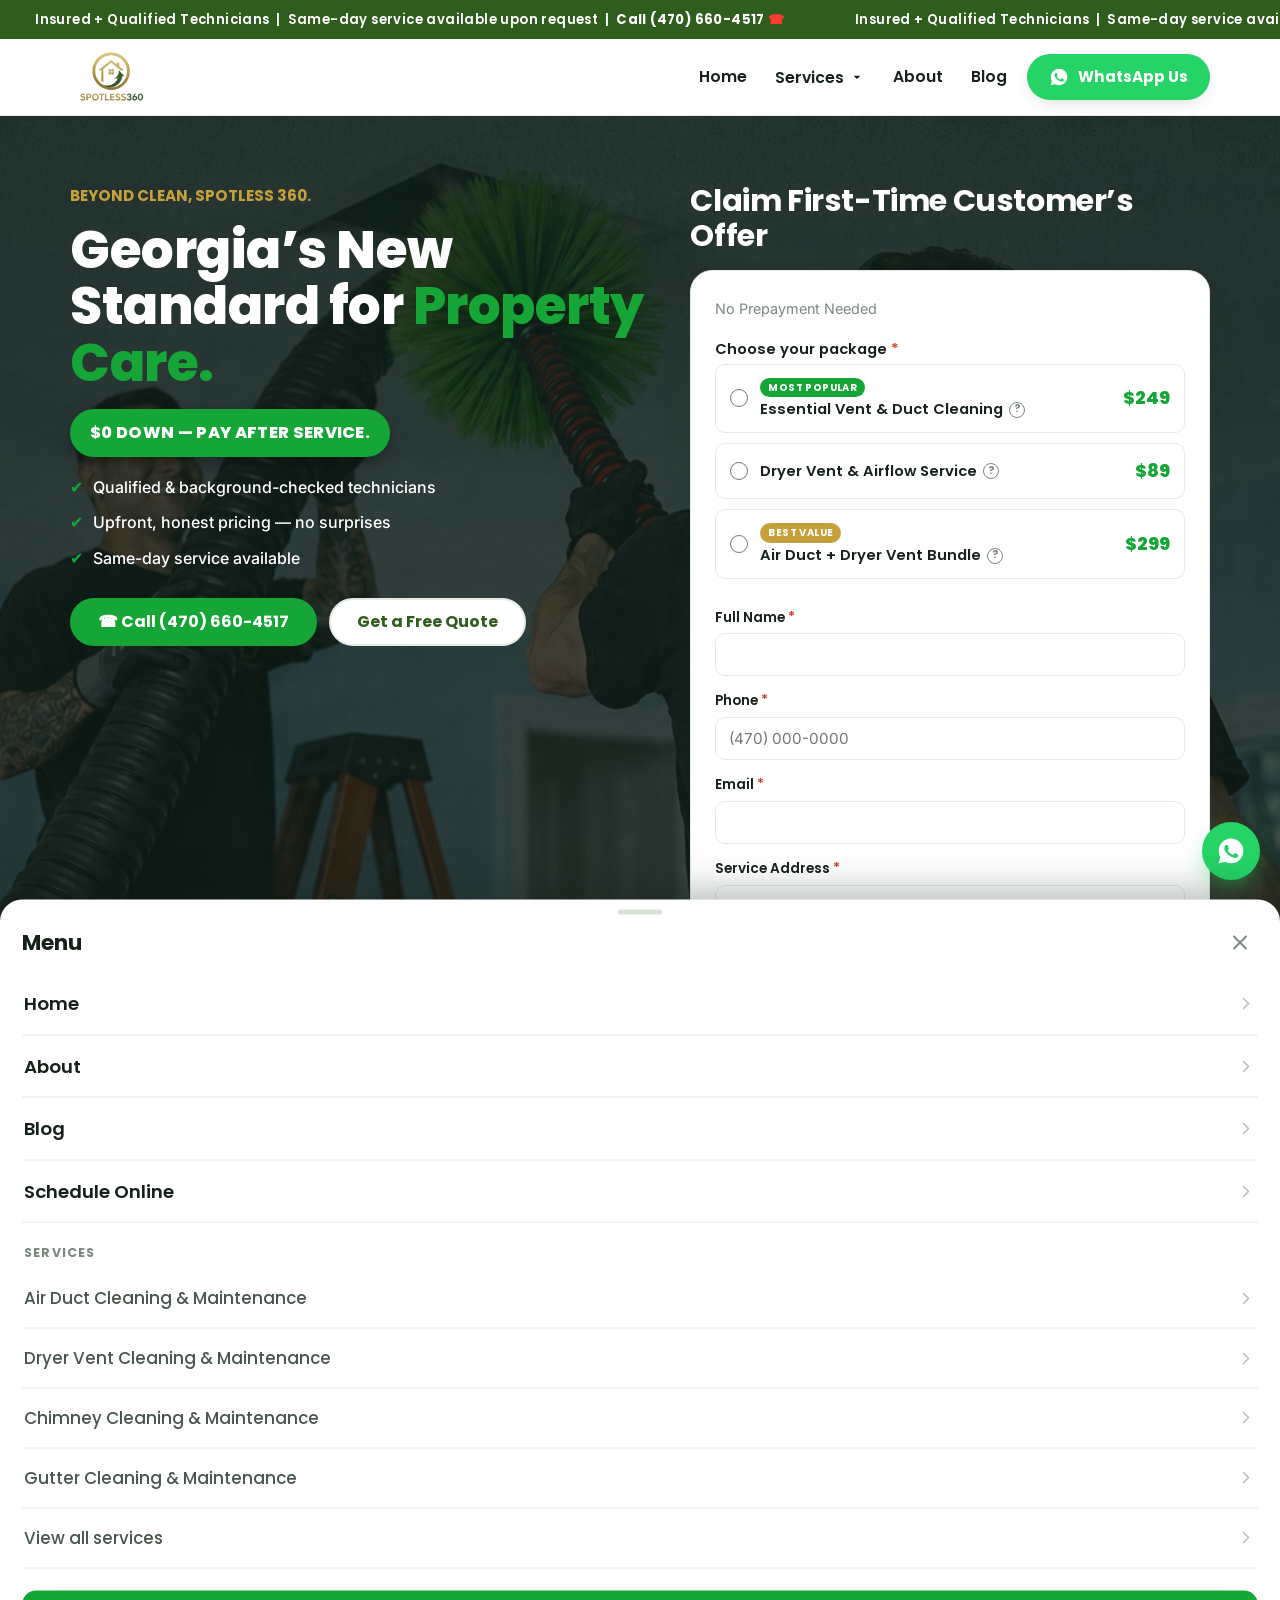
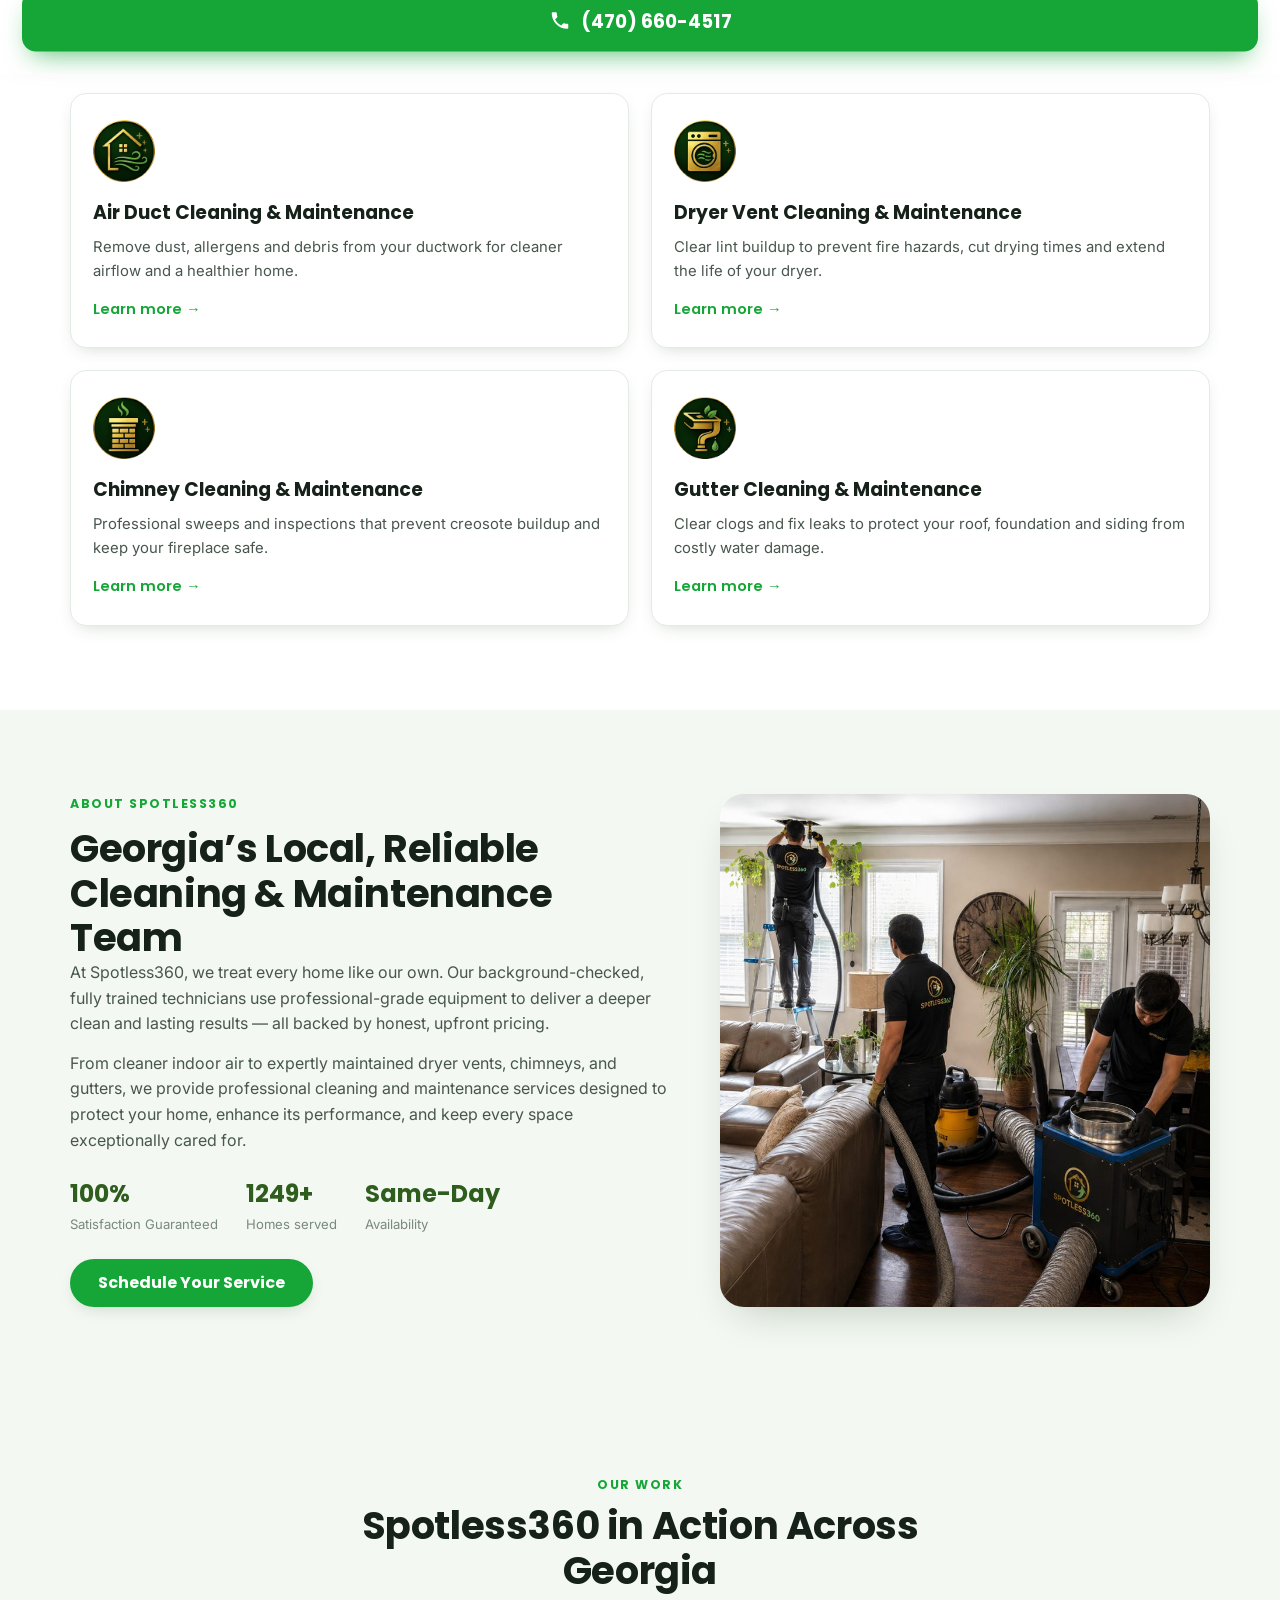
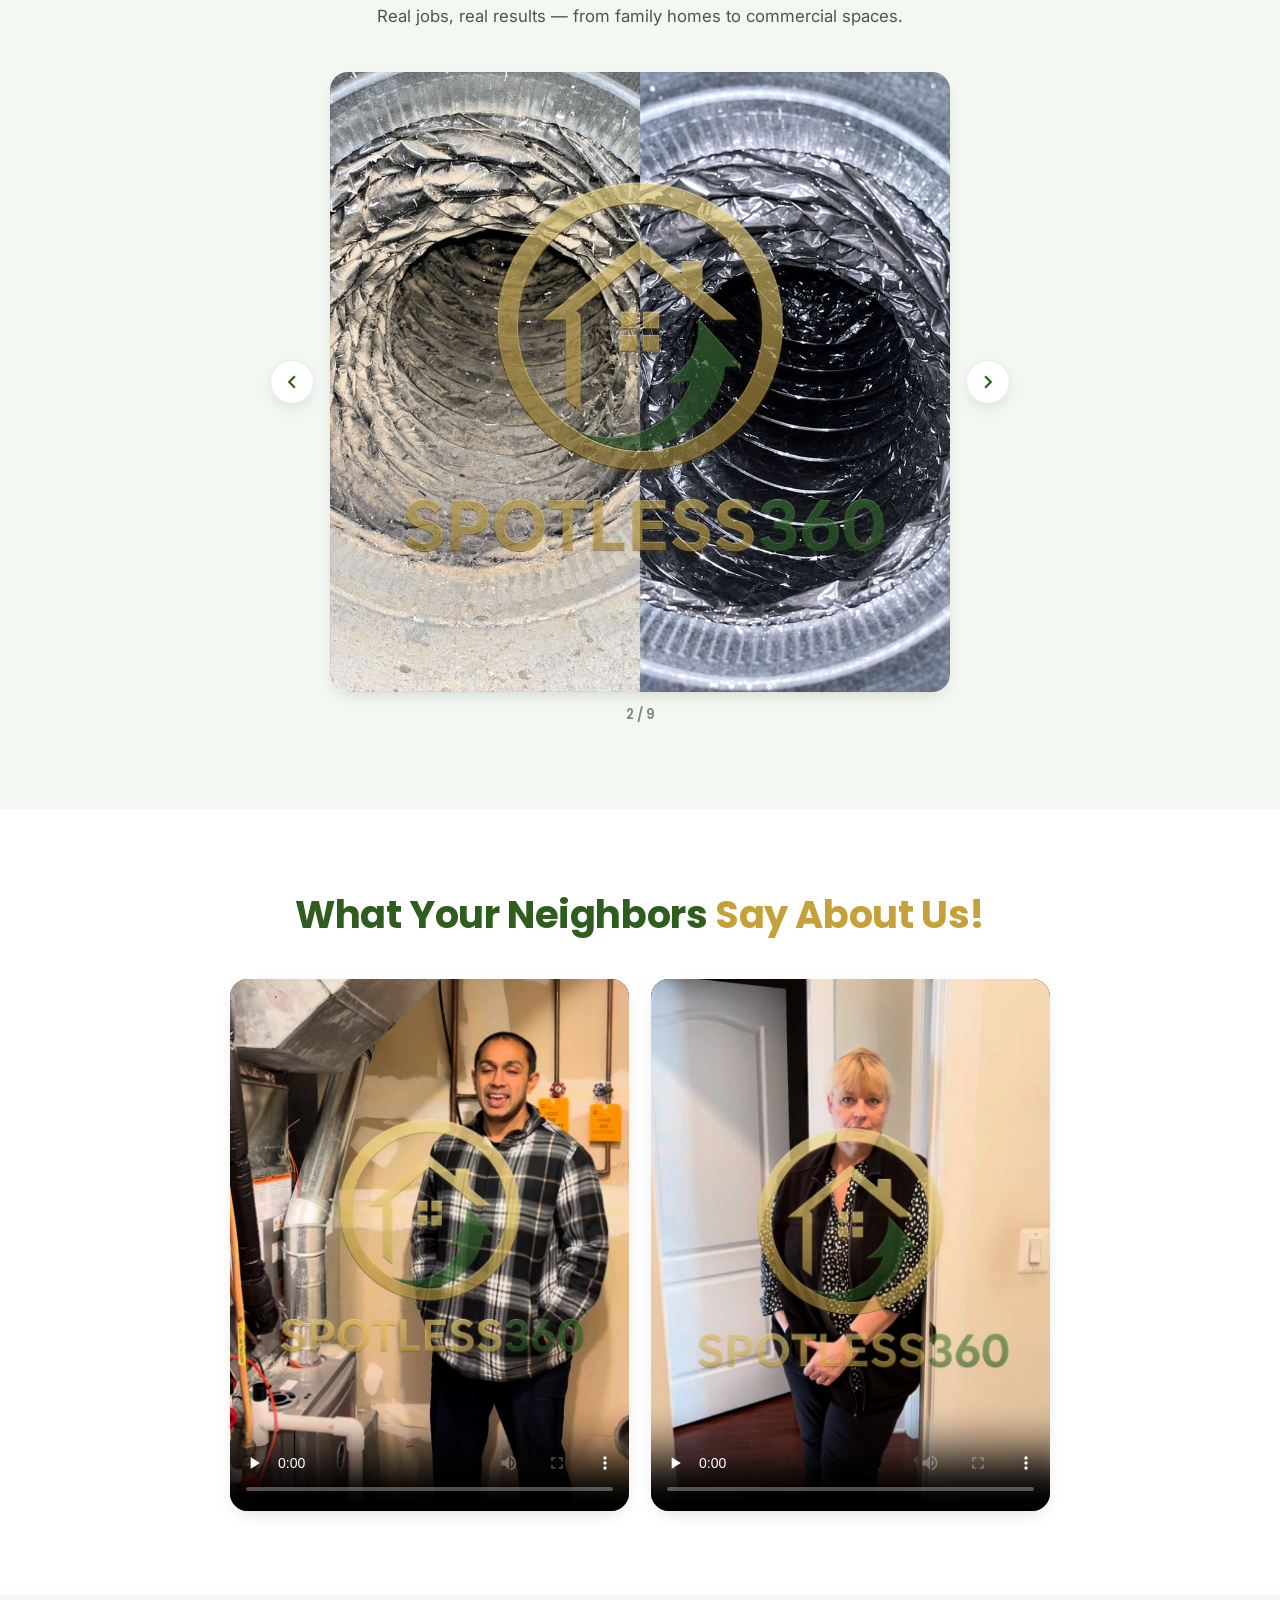
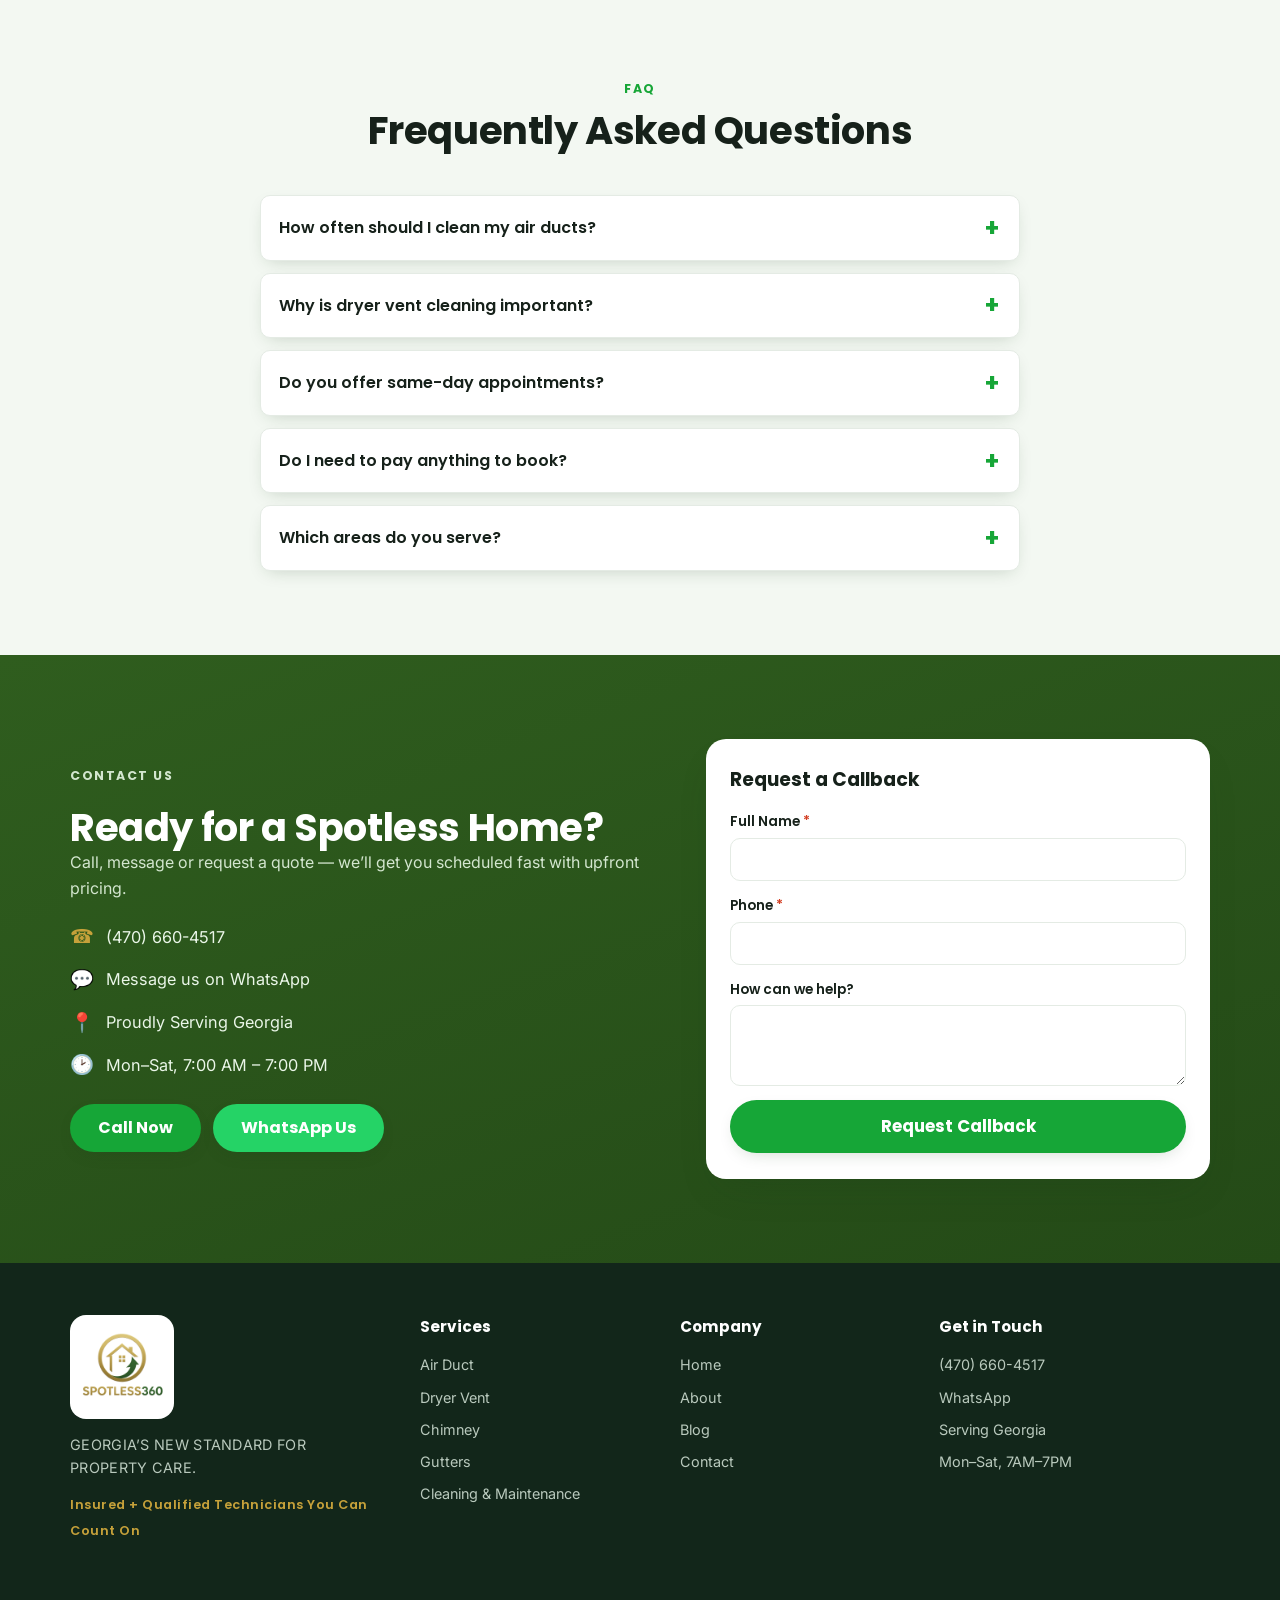
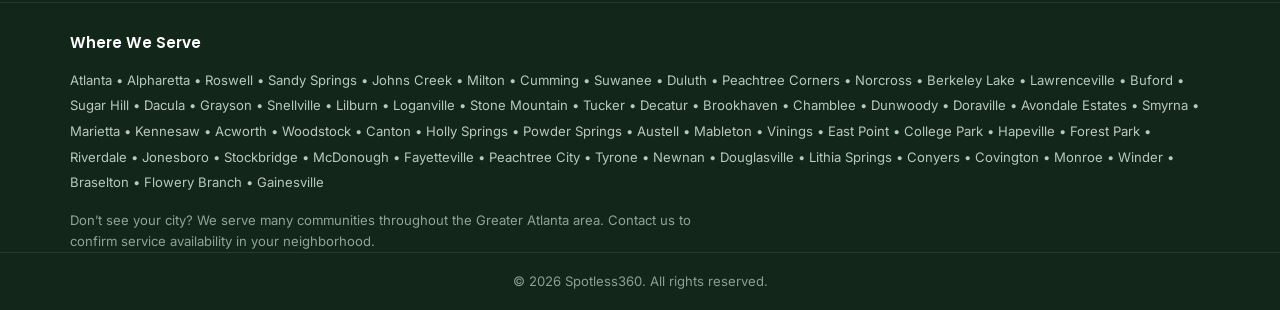
<file: index.html>
<!DOCTYPE html>
<html lang="en">
<head>
  <meta charset="UTF-8" />
  <meta name="viewport" content="width=device-width, initial-scale=1.0" />
  <title>Air Duct, Dryer Vent, Chimney &amp; Gutter Cleaning in Georgia | Spotless360</title>
  <meta name="description" content="Spotless360 is Georgia's trusted team for air duct, dryer vent, chimney and gutter cleaning &amp; maintenance. Background-checked technicians, upfront pricing, same-day service. Call (470) 660-4517." />
  <meta name="theme-color" content="#2f5d1e" />
  <link rel="canonical" href="https://spotless360ga.com/" />

  <!-- Open Graph -->
  <meta property="og:type" content="website" />
  <meta property="og:site_name" content="Spotless360" />
  <meta property="og:title" content="Air Duct, Dryer Vent, Chimney &amp; Gutter Cleaning in Georgia | Spotless360" />
  <meta property="og:description" content="Georgia's trusted cleaning experts for air ducts, dryer vents, chimneys and gutters. Background-checked techs, upfront pricing, same-day service. Call (470) 660-4517." />
  <meta property="og:url" content="https://spotless360ga.com/" />
  <meta property="og:image" content="https://spotless360ga.com/assets/og-logo-white.png" />
  <meta property="og:image:secure_url" content="https://spotless360ga.com/assets/og-logo-white.png" />
  <meta property="og:image:type" content="image/png" />
  <meta property="og:image:width" content="1200" />
  <meta property="og:image:height" content="630" />
  <meta property="og:image:alt" content="Spotless360 &mdash; Georgia air duct, dryer vent, chimney and gutter cleaning & maintenance. Call (470) 660-4517." />
  <meta property="og:locale" content="en_US" />

  <!-- Twitter Card -->
  <meta name="twitter:card" content="summary_large_image" />
  <meta name="twitter:title" content="Air Duct, Dryer Vent, Chimney &amp; Gutter Cleaning in Georgia | Spotless360" />
  <meta name="twitter:description" content="Georgia's trusted cleaning experts. Background-checked techs, upfront pricing, same-day service. Call (470) 660-4517." />
  <meta name="twitter:image" content="https://spotless360ga.com/assets/og-logo-white.png" />
  <meta name="twitter:image:alt" content="Spotless360 &mdash; Georgia cleaning & maintenance experts" />

  <link rel="preconnect" href="https://fonts.googleapis.com" />
  <link rel="preconnect" href="https://fonts.gstatic.com" crossorigin />
  <link href="https://fonts.googleapis.com/css2?family=Poppins:wght@400;500;600;700;800&family=Inter:wght@400;500;600&display=swap" rel="stylesheet" />
  <link rel="stylesheet" href="styles.css" />

  <!-- Structured data -->
  <script type="application/ld+json">
  {
    "@context": "https://schema.org",
    "@type": "HomeAndConstructionBusiness",
    "@id": "https://spotless360ga.com/#business",
    "name": "Spotless360",
    "image": [
      "https://spotless360ga.com/assets/tech-van.jpg",
      "https://spotless360ga.com/assets/team-in-home.jpg"
    ],
    "logo": {
      "@type": "ImageObject",
      "url": "https://spotless360ga.com/assets/logo-stacked.png",
      "width": 1024,
      "height": 1024
    },
    "telephone": "+1-470-660-4517",
    "priceRange": "$$",
    "areaServed": [ { "@type": "City", "name": "Atlanta" }, { "@type": "City", "name": "Alpharetta" }, { "@type": "City", "name": "Roswell" }, { "@type": "City", "name": "Sandy Springs" }, { "@type": "City", "name": "Johns Creek" }, { "@type": "City", "name": "Milton" }, { "@type": "City", "name": "Cumming" }, { "@type": "City", "name": "Suwanee" }, { "@type": "City", "name": "Duluth" }, { "@type": "City", "name": "Peachtree Corners" }, { "@type": "City", "name": "Norcross" }, { "@type": "City", "name": "Berkeley Lake" }, { "@type": "City", "name": "Lawrenceville" }, { "@type": "City", "name": "Buford" }, { "@type": "City", "name": "Sugar Hill" }, { "@type": "City", "name": "Dacula" }, { "@type": "City", "name": "Grayson" }, { "@type": "City", "name": "Snellville" }, { "@type": "City", "name": "Lilburn" }, { "@type": "City", "name": "Loganville" }, { "@type": "City", "name": "Stone Mountain" }, { "@type": "City", "name": "Tucker" }, { "@type": "City", "name": "Decatur" }, { "@type": "City", "name": "Brookhaven" }, { "@type": "City", "name": "Chamblee" }, { "@type": "City", "name": "Dunwoody" }, { "@type": "City", "name": "Doraville" }, { "@type": "City", "name": "Avondale Estates" }, { "@type": "City", "name": "Smyrna" }, { "@type": "City", "name": "Marietta" }, { "@type": "City", "name": "Kennesaw" }, { "@type": "City", "name": "Acworth" }, { "@type": "City", "name": "Woodstock" }, { "@type": "City", "name": "Canton" }, { "@type": "City", "name": "Holly Springs" }, { "@type": "City", "name": "Powder Springs" }, { "@type": "City", "name": "Austell" }, { "@type": "City", "name": "Mableton" }, { "@type": "City", "name": "Vinings" }, { "@type": "City", "name": "East Point" }, { "@type": "City", "name": "College Park" }, { "@type": "City", "name": "Hapeville" }, { "@type": "City", "name": "Forest Park" }, { "@type": "City", "name": "Riverdale" }, { "@type": "City", "name": "Jonesboro" }, { "@type": "City", "name": "Stockbridge" }, { "@type": "City", "name": "McDonough" }, { "@type": "City", "name": "Fayetteville" }, { "@type": "City", "name": "Peachtree City" }, { "@type": "City", "name": "Tyrone" }, { "@type": "City", "name": "Newnan" }, { "@type": "City", "name": "Douglasville" }, { "@type": "City", "name": "Lithia Springs" }, { "@type": "City", "name": "Conyers" }, { "@type": "City", "name": "Covington" }, { "@type": "City", "name": "Monroe" }, { "@type": "City", "name": "Winder" }, { "@type": "City", "name": "Braselton" }, { "@type": "City", "name": "Flowery Branch" }, { "@type": "City", "name": "Gainesville" } ],
    "address": { "@type": "PostalAddress", "addressLocality": "Georgia", "addressRegion": "GA", "addressCountry": "US" },
    "url": "https://spotless360ga.com/",
    "openingHoursSpecification": [
      {
        "@type": "OpeningHoursSpecification",
        "dayOfWeek": [ "Monday", "Tuesday", "Wednesday", "Thursday", "Friday", "Saturday" ],
        "opens": "07:00",
        "closes": "19:00"
      }
    ]
  }
  </script>

  <!-- The two real customer testimonial videos in the reviews section. Posters are
       frame 0 of each clip, where the customer is already on camera — the Windows
       thumbnail API returns a "representative" frame from the b-roll instead, so
       these were captured in the browser. Replaced a 5.0-from-127 rating claim
       that no verifiable reviews backed up. -->
  <script type="application/ld+json">
  [
    {
      "@context": "https://schema.org",
      "@type": "VideoObject",
      "name": "Customer review of Spotless360 air duct cleaning",
      "description": "A Spotless360 customer in Georgia talks about their air duct cleaning service, filmed at their home beside the ductwork.",
      "thumbnailUrl": "https://spotless360ga.com/assets/review-1-poster.jpg",
      "uploadDate": "2026-08-21T09:00:00-04:00",
      "duration": "PT20S",
      "contentUrl": "https://spotless360ga.com/assets/review-1.mp4"
    },
    {
      "@context": "https://schema.org",
      "@type": "VideoObject",
      "name": "Customer review of Spotless360 gutter cleaning",
      "description": "A Spotless360 customer in Georgia talks about their gutter cleaning service, filmed at their home.",
      "thumbnailUrl": "https://spotless360ga.com/assets/review-2-poster.jpg",
      "uploadDate": "2026-08-21T09:00:00-04:00",
      "duration": "PT15S",
      "contentUrl": "https://spotless360ga.com/assets/review-2.mp4"
    }
  ]
  </script>
</head>
<body>

  <!-- ============ TOP BAR ============ -->
  <div class="topbar">
    <div class="topbar__marquee" aria-label="Spotless360 announcement">
      <div class="topbar__track">
        <span class="topbar__item">Insured + Qualified Technicians&nbsp;&nbsp;|&nbsp;&nbsp;Same-day service available upon request&nbsp;&nbsp;|&nbsp;&nbsp;<a href="tel:+14706604517">Call&nbsp;(470)&nbsp;660-4517&nbsp;<span class="topbar__ico">&#9742;</span></a></span>
        <span class="topbar__item">Insured + Qualified Technicians&nbsp;&nbsp;|&nbsp;&nbsp;Same-day service available upon request&nbsp;&nbsp;|&nbsp;&nbsp;<a href="tel:+14706604517">Call&nbsp;(470)&nbsp;660-4517&nbsp;<span class="topbar__ico">&#9742;</span></a></span>
        <span class="topbar__item">Insured + Qualified Technicians&nbsp;&nbsp;|&nbsp;&nbsp;Same-day service available upon request&nbsp;&nbsp;|&nbsp;&nbsp;<a href="tel:+14706604517">Call&nbsp;(470)&nbsp;660-4517&nbsp;<span class="topbar__ico">&#9742;</span></a></span>
        <span class="topbar__item">Insured + Qualified Technicians&nbsp;&nbsp;|&nbsp;&nbsp;Same-day service available upon request&nbsp;&nbsp;|&nbsp;&nbsp;<a href="tel:+14706604517">Call&nbsp;(470)&nbsp;660-4517&nbsp;<span class="topbar__ico">&#9742;</span></a></span>
        <span class="topbar__item">Insured + Qualified Technicians&nbsp;&nbsp;|&nbsp;&nbsp;Same-day service available upon request&nbsp;&nbsp;|&nbsp;&nbsp;<a href="tel:+14706604517">Call&nbsp;(470)&nbsp;660-4517&nbsp;<span class="topbar__ico">&#9742;</span></a></span>
        <span class="topbar__item">Insured + Qualified Technicians&nbsp;&nbsp;|&nbsp;&nbsp;Same-day service available upon request&nbsp;&nbsp;|&nbsp;&nbsp;<a href="tel:+14706604517">Call&nbsp;(470)&nbsp;660-4517&nbsp;<span class="topbar__ico">&#9742;</span></a></span>
      </div>
    </div>
  </div>

  <!-- ============ HEADER ============ -->
  <header class="header" id="top">
    <div class="container header__inner">
      <a href="#top" class="brand" aria-label="Spotless360 home">
        <img src="assets/logo-spotless360.avif" alt="Spotless360 Cleaning Services logo" width="180" height="60" />
      </a>

      <nav class="nav" id="nav">
        <a href="#top">Home</a>

        <div class="nav-item has-dropdown" id="servicesItem">
          <button type="button" class="nav-link nav-drop-toggle" id="servicesToggle" aria-haspopup="true" aria-expanded="false">
            Services
            <svg class="caret" viewBox="0 0 24 24" width="16" height="16" aria-hidden="true"><path fill="currentColor" d="M7 10l5 5 5-5z"/></svg>
          </button>

          <div class="dropdown" role="menu" aria-label="Services">
            <a class="dropdown__item" href="air-duct-cleaning-repair.html" role="menuitem">
              <span class="dropdown__ico dropdown__ico--badge"><img src="assets/icon-airduct.png" alt="" width="40" height="40" decoding="async" /></span>
              <span class="dropdown__txt"><strong>Air Duct Cleaning &amp; Maintenance</strong><small>Cleaner airflow &amp; fewer allergens</small></span>
            </a>
            <a class="dropdown__item" href="dryer-vent-cleaning-repair.html" role="menuitem">
              <span class="dropdown__ico dropdown__ico--badge"><img src="assets/icon-dryer.png" alt="" width="40" height="40" decoding="async" /></span>
              <span class="dropdown__txt"><strong>Dryer Vent Cleaning &amp; Maintenance</strong><small>Prevent fires, cut drying time</small></span>
            </a>
            <a class="dropdown__item" href="chimney-cleaning-repair.html" role="menuitem">
              <span class="dropdown__ico dropdown__ico--badge"><img src="assets/icon-chimney.png" alt="" width="40" height="40" decoding="async" /></span>
              <span class="dropdown__txt"><strong>Chimney Cleaning &amp; Maintenance</strong><small>Safe, creosote-free fireplaces</small></span>
            </a>
            <a class="dropdown__item" href="gutter-cleaning-repair.html" role="menuitem">
              <span class="dropdown__ico dropdown__ico--badge"><img src="assets/icon-gutter.png" alt="" width="40" height="40" decoding="async" /></span>
              <span class="dropdown__txt"><strong>Gutter Cleaning &amp; Maintenance</strong><small>Protect roof &amp; foundation</small></span>
            </a>
            <a class="dropdown__all" href="services.html" role="menuitem">View all services &rarr;</a>
          </div>
        </div>

        <a href="about.html">About</a>
        <a href="blog.html">Blog</a>
      </nav>

      <a class="btn btn--whatsapp header__cta"
         href="https://wa.me/14706604517?text=Hi%20Spotless360%2C%20I%27d%20like%20a%20free%20quote"
         target="_blank" rel="noopener">
        <svg viewBox="0 0 24 24" width="20" height="20" aria-hidden="true"><path fill="currentColor" d="M12.04 2c-5.46 0-9.9 4.44-9.9 9.9 0 1.75.46 3.45 1.32 4.95L2 22l5.3-1.38a9.87 9.87 0 0 0 4.73 1.2h.01c5.46 0 9.9-4.44 9.9-9.9 0-2.64-1.03-5.13-2.9-7A9.82 9.82 0 0 0 12.04 2m5.8 14.13c-.24.68-1.42 1.32-1.95 1.36-.5.04-.99.22-3.35-.7-2.83-1.11-4.62-3.98-4.76-4.17-.14-.19-1.13-1.5-1.13-2.86 0-1.36.71-2.03.97-2.31.24-.26.53-.32.71-.32.18 0 .35 0 .5.01.16.01.38-.06.6.46.24.55.79 1.9.86 2.04.07.14.12.3.02.49-.09.19-.14.3-.28.46-.14.16-.3.36-.42.48-.14.14-.29.29-.12.57.17.28.74 1.22 1.59 1.98 1.09.97 2.01 1.27 2.29 1.41.28.14.44.12.6-.07.16-.19.69-.8.87-1.08.18-.28.36-.23.6-.14.24.09 1.55.73 1.82.86.28.14.46.21.53.32.07.11.07.66-.17 1.34"/></svg>
        WhatsApp Us
      </a>

      <button class="nav-toggle" id="navToggle" aria-label="Open menu" aria-expanded="false">
        <span></span><span></span><span></span>
      </button>
    </div>
  </header>

  <!-- ============ HERO ============ -->
  <section class="hero hero--photo">
    <div class="container hero__grid">
      <div class="hero__copy">
        <p class="hero__eyebrow">BEYOND CLEAN, SPOTLESS 360.</p>
        <h1 class="hero__title">
          Georgia&rsquo;s New Standard for
          <span class="txt-green">Property Care.</span>
        </h1>

        <p class="hero__deal">$0 DOWN &mdash; PAY AFTER SERVICE.</p>

        <ul class="hero__points">
          <li><span class="check">&#10004;</span> Qualified &amp; background-checked technicians</li>
          <li><span class="check">&#10004;</span> Upfront, honest pricing &mdash; no surprises</li>
          <li><span class="check">&#10004;</span> Same-day service available</li>
        </ul>

        <div class="hero__actions">
          <a class="btn btn--green" href="tel:+14706604517">&#9742; Call (470) 660-4517</a>
          <a class="btn btn--ghost" href="https://wa.me/14706604517?text=Hi%20Spotless360%2C%20I%27d%20like%20a%20free%20quote" target="_blank" rel="noopener">Get a Free Quote</a>
        </div>
      </div>

      <!-- OFFER FORM -->
      <div class="offer-col">
        <h2 class="offer-heading">Claim First-Time Customer&rsquo;s Offer</h2>
        <div class="offer-card" id="quote">
        <p class="offer-card__sub">No Prepayment Needed</p>
        <form class="offer-form" action="#" method="post" novalidate>
          <fieldset class="offer-form__services">
            <legend>Which service do you need? <span class="req">*</span></legend>
            <label><input type="checkbox" name="service" value="air-duct" /> Air Duct Cleaning &amp; Maintenance</label>
            <label><input type="checkbox" name="service" value="dryer-vent" /> Dryer Vent Cleaning &amp; Maintenance</label>
            <label><input type="checkbox" name="service" value="chimney" /> Chimney Cleaning &amp; Maintenance</label>
            <label><input type="checkbox" name="service" value="gutters" /> Gutter Cleaning &amp; Maintenance</label>
            <small>You can select more than one.</small>
          </fieldset>

          <div class="field">
            <label for="name">Full Name <span class="req">*</span></label>
            <input id="name" name="name" type="text" required autocomplete="name" />
          </div>
          <div class="field">
            <label for="phone">Phone <span class="req">*</span></label>
            <input id="phone" name="phone" type="tel" required autocomplete="tel" placeholder="(470) 000-0000" />
          </div>
          <div class="field">
            <label for="email">Email <span class="req">*</span></label>
            <input id="email" name="email" type="email" required autocomplete="email" />
          </div>
          <div class="field">
            <label for="address">Service Address <span class="req">*</span></label>
            <input id="address" name="address" type="text" required autocomplete="street-address" />
          </div>
          <div class="field-row">
            <div class="field">
              <label for="city">City <span class="req">*</span></label>
              <input id="city" name="city" type="text" required value="Georgia" />
            </div>
            <div class="field field--sm">
              <label for="state">State <span class="req">*</span></label>
              <input id="state" name="state" type="text" required value="GA" />
            </div>
          </div>

          <button type="submit" class="btn btn--green btn--block">Book My Appointment</button>
          <p class="offer-form__fine">By submitting you agree to be contacted about your request.</p>
        </form>
        </div>
      </div>
    </div>
  </section>

  <!-- ============ TRUST STRIP ============ -->
  <div class="trust-strip">
    <div class="container trust-strip__inner">
      <span>&#128737; Insured &amp; Qualified Technicians</span>
      <span>&#9889; Same-Day Service Available Upon Request</span>
      <span>&#128176; 100% Satisfaction Guaranteed</span>
    </div>
  </div>

  <!-- ============ SERVICES ============ -->
  <section class="section" id="services">
    <div class="container">
      <div class="section__head">
        <p class="eyebrow">Our Services</p>
        <h2>Complete Cleaning &amp; Maintenance for Your Georgia Home</h2>
        <p class="section__intro">One trusted team for the services that keep your home healthy, safe and efficient.</p>
      </div>

      <div class="cards cards--2">
        <article class="card" id="air-duct">
          <div class="card__icon card__icon--badge">
            <img src="assets/icon-airduct.png" alt="" width="62" height="62" loading="lazy" />
          </div>
          <h3>Air Duct Cleaning &amp; Maintenance</h3>
          <p>Remove dust, allergens and debris from your ductwork for cleaner airflow and a healthier home.</p>
          <a class="card__link" href="air-duct-cleaning-repair.html">Learn more &rarr;</a>
        </article>

        <article class="card" id="dryer-vent">
          <div class="card__icon card__icon--badge">
            <img src="assets/icon-dryer.png" alt="" width="62" height="62" loading="lazy" />
          </div>
          <h3>Dryer Vent Cleaning &amp; Maintenance</h3>
          <p>Clear lint buildup to prevent fire hazards, cut drying times and extend the life of your dryer.</p>
          <a class="card__link" href="dryer-vent-cleaning-repair.html">Learn more &rarr;</a>
        </article>

        <article class="card" id="chimney">
          <div class="card__icon card__icon--badge">
            <img src="assets/icon-chimney.png" alt="" width="62" height="62" loading="lazy" />
          </div>
          <h3>Chimney Cleaning &amp; Maintenance</h3>
          <p>Professional sweeps and inspections that prevent creosote buildup and keep your fireplace safe.</p>
          <a class="card__link" href="chimney-cleaning-repair.html">Learn more &rarr;</a>
        </article>

        <article class="card" id="gutters">
          <div class="card__icon card__icon--badge">
            <img src="assets/icon-gutter.png" alt="" width="62" height="62" loading="lazy" />
          </div>
          <h3>Gutter Cleaning &amp; Maintenance</h3>
          <p>Clear clogs and fix leaks to protect your roof, foundation and siding from costly water damage.</p>
          <a class="card__link" href="gutter-cleaning-repair.html">Learn more &rarr;</a>
        </article>
      </div>
    </div>
  </section>

  <!-- ============ ABOUT ============ -->
  <section class="section section--alt" id="about">
    <div class="container about__grid">
      <div class="about__copy">
        <p class="eyebrow">About Spotless360</p>
        <h2>Georgia&rsquo;s Local, Reliable Cleaning &amp; Maintenance Team</h2>
        <p>
          At Spotless360, we treat every home like our own. Our background-checked, fully trained
          technicians use professional-grade equipment to deliver a deeper clean and lasting results &mdash;
          all backed by honest, upfront pricing.
        </p>
        <p>
          From cleaner indoor air to expertly maintained dryer vents, chimneys, and gutters, we provide
          professional cleaning and maintenance services designed to protect your home, enhance its performance,
          and keep every space exceptionally cared for.
        </p>
        <div class="about__stats">
          <div><strong>100%</strong><span>Satisfaction Guaranteed</span></div>
          <div><strong>1249+</strong><span>Homes served</span></div>
          <div><strong>Same-Day</strong><span>Availability</span></div>
        </div>
        <a class="btn btn--green" href="#quote">Schedule Your Service</a>
      </div>
      <div class="about__media">
        <img class="about__photo" src="assets/about-team.jpg" width="840" height="1050" loading="lazy"
             alt="Three Spotless360 technicians cleaning air ducts in a Georgia living room" />
      </div>
    </div>
  </section>

  <!-- ============ OUR WORK / GALLERY ============ -->
  <section class="section section--alt" id="gallery">
    <div class="container">
      <div class="section__head">
        <p class="eyebrow">Our Work</p>
        <h2>Spotless360 in Action Across Georgia</h2>
        <p class="section__intro">Real jobs, real results &mdash; from family homes to commercial spaces.</p>
      </div>
      <div class="carousel" id="workCarousel" role="group"
           aria-roledescription="carousel" aria-label="Spotless360 before and after photos">
        <div class="carousel__viewport">
          <div class="carousel__track">
            <figure class="carousel__slide">
              <img src="assets/work-01.jpg" width="1000" height="1000"
                   alt="Chimney flue before and after: heavy creosote buildup on the left, clean brick liner on the right" />
            </figure>
            <figure class="carousel__slide">
              <img src="assets/work-02.jpg" width="1000" height="1000" loading="lazy"
                   alt="Flexible air duct before and after: dust-coated lining on the left, clean duct on the right" />
            </figure>
            <figure class="carousel__slide">
              <img src="assets/work-03.jpg" width="1000" height="1000" loading="lazy"
                   alt="Roof gutter before and after: weeds and packed debris on the left, clear gutter on the right" />
            </figure>
            <figure class="carousel__slide">
              <img src="assets/work-04.jpg" width="1000" height="1000" loading="lazy"
                   alt="Gutter before and after: filled with dry leaves on the left, emptied and clear on the right" />
            </figure>
            <figure class="carousel__slide">
              <img src="assets/work-05.jpg" width="1000" height="1000" loading="lazy"
                   alt="Dryer vent connection before and after: thick lint buildup on the left, clean fitting on the right" />
            </figure>
            <figure class="carousel__slide">
              <img src="assets/work-06.jpg" width="1000" height="1000" loading="lazy"
                   alt="Air handler interior before and after: mold spotting on the left, clean surfaces on the right" />
            </figure>
            <figure class="carousel__slide">
              <img src="assets/work-07.jpg" width="1000" height="1000" loading="lazy"
                   alt="Air duct opening before and after: matted dust and lint on the left, bare metal duct on the right" />
            </figure>
            <figure class="carousel__slide">
              <img src="assets/work-08.jpg" width="1000" height="1000" loading="lazy"
                   alt="Dryer vent duct before and after: clogged with debris on the left, clear airflow on the right" />
            </figure>
            <figure class="carousel__slide">
              <img src="assets/work-09.jpg" width="1000" height="1000" loading="lazy"
                   alt="Rectangular air duct before and after: heavy dust coating on the left, clean sheet metal on the right" />
            </figure>
          </div>
        </div>

        <button type="button" class="carousel__nav carousel__nav--prev" aria-label="Previous photo">
          <svg viewBox="0 0 24 24" width="26" height="26" aria-hidden="true"><path fill="currentColor" d="M15.4 7.4 14 6l-6 6 6 6 1.4-1.4L10.8 12z"/></svg>
        </button>
        <button type="button" class="carousel__nav carousel__nav--next" aria-label="Next photo">
          <svg viewBox="0 0 24 24" width="26" height="26" aria-hidden="true"><path fill="currentColor" d="M8.6 7.4 10 6l6 6-6 6-1.4-1.4L13.2 12z"/></svg>
        </button>

        <p class="carousel__status" aria-live="polite"></p>
      </div>
    </div>
  </section>

  <!-- ============ TESTIMONIALS ============ -->
  <section class="section" id="testimonials">
    <div class="container">
      <div class="section__head">
        <h2><span class="txt-green-dark">What Your Neighbors</span> <span class="txt-gold">Say About Us!</span></h2>
      </div>

      <!-- Real customer videos. Sources are the only thing to swap once they
           live on a video host (see CLAUDE.md — the local .mov files are HEVC
           and gitignored). -->
      <div class="reviews-video">
        <figure class="review-video">
          <video controls preload="none" playsinline
                 poster="assets/review-1-poster.jpg"
                 aria-label="Video review from a Spotless360 customer">
            <source src="assets/review-1.webm" type="video/webm" />
            <source src="assets/review-1.mp4" type="video/mp4" />
            Your browser can&rsquo;t play this video.
          </video>
        </figure>
        <figure class="review-video">
          <video controls preload="none" playsinline
                 poster="assets/review-2-poster.jpg"
                 aria-label="Video review from a Spotless360 customer">
            <source src="assets/review-2.webm" type="video/webm" />
            <source src="assets/review-2.mp4" type="video/mp4" />
            Your browser can&rsquo;t play this video.
          </video>
        </figure>
      </div>
    </div>
  </section>

  <!-- ============ FAQ ============ -->
  <section class="section section--alt" id="faq">
    <div class="container container--narrow">
      <div class="section__head">
        <p class="eyebrow">FAQ</p>
        <h2>Frequently Asked Questions</h2>
      </div>

      <div class="faq">
        <details class="faq__item">
          <summary>How often should I clean my air ducts?</summary>
          <p>Most Georgia homes benefit from a professional air duct cleaning every 1&ndash;2 years, or sooner if you have pets, allergies, recent renovations, or notice more dust than usual.</p>
        </details>
        <details class="faq__item">
          <summary>Why is dryer vent cleaning important?</summary>
          <p>Lint buildup is a leading cause of home fires. Regular dryer vent cleaning reduces that risk, shortens drying times, and helps your dryer run more efficiently.</p>
        </details>
        <details class="faq__item">
          <summary>Do you offer same-day appointments?</summary>
          <p>Yes &mdash; same-day service is often available across metro Atlanta. Call (470) 660-4517 or send us a WhatsApp message and we&rsquo;ll do our best to fit you in.</p>
        </details>
        <details class="faq__item">
          <summary>Do I need to pay anything to book?</summary>
          <p>No prepayment is required to schedule. You&rsquo;ll get upfront, honest pricing before any work begins &mdash; no hidden fees or surprises.</p>
        </details>
        <details class="faq__item">
          <summary>Which areas do you serve?</summary>
          <p>We proudly serve Georgia and the surrounding metro area, including Marietta, Decatur, Sandy Springs, Alpharetta, Roswell and more.</p>
        </details>
      </div>
    </div>
  </section>

  <!-- ============ CONTACT ============ -->
  <section class="section contact" id="contact">
    <div class="container contact__grid">
      <div class="contact__copy">
        <p class="eyebrow eyebrow--light">Contact Us</p>
        <h2>Ready for a Spotless Home?</h2>
        <p>Call, message or request a quote &mdash; we&rsquo;ll get you scheduled fast with upfront pricing.</p>

        <ul class="contact__list">
          <li><span>&#9742;</span> <a href="tel:+14706604517">(470) 660-4517</a></li>
          <li><span>&#128172;</span> <a href="https://wa.me/14706604517?text=Hi%20Spotless360%2C%20I%27d%20like%20a%20free%20quote" target="_blank" rel="noopener">Message us on WhatsApp</a></li>
          <li><span>&#128205;</span> Proudly Serving Georgia</li>
          <li><span>&#128337;</span> Mon&ndash;Sat, 7:00 AM &ndash; 7:00 PM</li>
        </ul>

        <div class="contact__actions">
          <a class="btn btn--green" href="tel:+14706604517">Call Now</a>
          <a class="btn btn--whatsapp" href="https://wa.me/14706604517?text=Hi%20Spotless360%2C%20I%27d%20like%20a%20free%20quote" target="_blank" rel="noopener">WhatsApp Us</a>
        </div>
      </div>

      <div class="contact__card">
        <h3>Request a Callback</h3>
        <form class="offer-form" action="#" method="post" novalidate>
          <div class="field">
            <label for="c-name">Full Name <span class="req">*</span></label>
            <input id="c-name" name="name" type="text" required autocomplete="name" />
          </div>
          <div class="field">
            <label for="c-phone">Phone <span class="req">*</span></label>
            <input id="c-phone" name="phone" type="tel" required autocomplete="tel" />
          </div>
          <div class="field">
            <label for="c-msg">How can we help?</label>
            <textarea id="c-msg" name="message" rows="3"></textarea>
          </div>
          <button type="submit" class="btn btn--green btn--block">Request Callback</button>
        </form>
      </div>
    </div>
  </section>

  <!-- ============ FOOTER ============ -->
  <footer class="footer">
    <div class="container footer__grid">
      <div class="footer__brand">
        <img src="assets/logo-stacked.png" alt="Spotless360" width="100" height="100" loading="lazy" />
        <p>Georgia&rsquo;s New Standard for Property Care.</p>
        <span class="footer__badges">Insured + Qualified Technicians You Can Count On</span>
      </div>

      <div class="footer__col">
        <h4>Services</h4>
        <a href="air-duct-cleaning-repair.html">Air Duct</a>
        <a href="dryer-vent-cleaning-repair.html">Dryer Vent</a>
        <a href="chimney-cleaning-repair.html">Chimney</a>
        <a href="gutter-cleaning-repair.html">Gutters</a>
        <a href="services.html">Cleaning &amp; Maintenance</a>
      </div>

      <div class="footer__col">
        <h4>Company</h4>
        <a href="#top">Home</a>
        <a href="about.html">About</a>
        <a href="blog.html">Blog</a>
        <a href="#contact">Contact</a>
      </div>

      <div class="footer__col">
        <h4>Get in Touch</h4>
        <a href="tel:+14706604517">(470) 660-4517</a>
        <a href="https://wa.me/14706604517" target="_blank" rel="noopener">WhatsApp</a>
        <span>Serving Georgia</span>
        <span>Mon&ndash;Sat, 7AM&ndash;7PM</span>
      </div>
    </div>
    <div class="footer__contact">
      <div class="container">
        <p class="footer__hours"><strong>Monday &ndash; Saturday</strong><br />7:00 AM &ndash; 7:00 PM</p>
        <div class="footer__contact-links">
          <a href="tel:+14706604517">(470) 660-4517</a>
          <a href="https://wa.me/14706604517" target="_blank" rel="noopener">WhatsApp</a>
        </div>
      </div>
    </div>
    <div class="footer__areas">
      <div class="container">
        <h4>Where We Serve</h4>
        <p class="footer__cities">Atlanta &bull; Alpharetta &bull; Roswell &bull; Sandy Springs &bull; Johns Creek &bull; Milton &bull; Cumming &bull; Suwanee &bull; Duluth &bull; Peachtree Corners &bull; Norcross &bull; Berkeley Lake &bull; Lawrenceville &bull; Buford &bull; Sugar Hill &bull; Dacula &bull; Grayson &bull; Snellville &bull; Lilburn &bull; Loganville &bull; Stone Mountain &bull; Tucker &bull; Decatur &bull; Brookhaven &bull; Chamblee &bull; Dunwoody &bull; Doraville &bull; Avondale Estates &bull; Smyrna &bull; Marietta &bull; Kennesaw &bull; Acworth &bull; Woodstock &bull; Canton &bull; Holly Springs &bull; Powder Springs &bull; Austell &bull; Mableton &bull; Vinings &bull; East Point &bull; College Park &bull; Hapeville &bull; Forest Park &bull; Riverdale &bull; Jonesboro &bull; Stockbridge &bull; McDonough &bull; Fayetteville &bull; Peachtree City &bull; Tyrone &bull; Newnan &bull; Douglasville &bull; Lithia Springs &bull; Conyers &bull; Covington &bull; Monroe &bull; Winder &bull; Braselton &bull; Flowery Branch &bull; Gainesville</p>
        <p class="footer__areas-note">Don&rsquo;t see your city? We serve many communities throughout the Greater Atlanta area. Contact us to confirm service availability in your neighborhood.</p>
      </div>
    </div>
    <div class="footer__bottom">
      <div class="container">
        <p>&copy; <span id="year">2026</span> Spotless360. All rights reserved.</p>
      </div>
    </div>
  </footer>

  <!-- Floating WhatsApp -->
  <a class="fab-whatsapp" href="https://wa.me/14706604517?text=Hi%20Spotless360%2C%20I%27d%20like%20a%20free%20quote" target="_blank" rel="noopener" aria-label="Chat on WhatsApp">
    <svg viewBox="0 0 24 24" width="30" height="30" aria-hidden="true"><path fill="currentColor" d="M12.04 2c-5.46 0-9.9 4.44-9.9 9.9 0 1.75.46 3.45 1.32 4.95L2 22l5.3-1.38a9.87 9.87 0 0 0 4.73 1.2h.01c5.46 0 9.9-4.44 9.9-9.9 0-2.64-1.03-5.13-2.9-7A9.82 9.82 0 0 0 12.04 2m5.8 14.13c-.24.68-1.42 1.32-1.95 1.36-.5.04-.99.22-3.35-.7-2.83-1.11-4.62-3.98-4.76-4.17-.14-.19-1.13-1.5-1.13-2.86 0-1.36.71-2.03.97-2.31.24-.26.53-.32.71-.32.18 0 .35 0 .5.01.16.01.38-.06.6.46.24.55.79 1.9.86 2.04.07.14.12.3.02.49-.09.19-.14.3-.28.46-.14.16-.3.36-.42.48-.14.14-.29.29-.12.57.17.28.74 1.22 1.59 1.98 1.09.97 2.01 1.27 2.29 1.41.28.14.44.12.6-.07.16-.19.69-.8.87-1.08.18-.28.36-.23.6-.14.24.09 1.55.73 1.82.86.28.14.46.21.53.32.07.11.07.66-.17 1.34"/></svg>
  </a>

  <script src="script.js"></script>
</body>
</html>
</file>
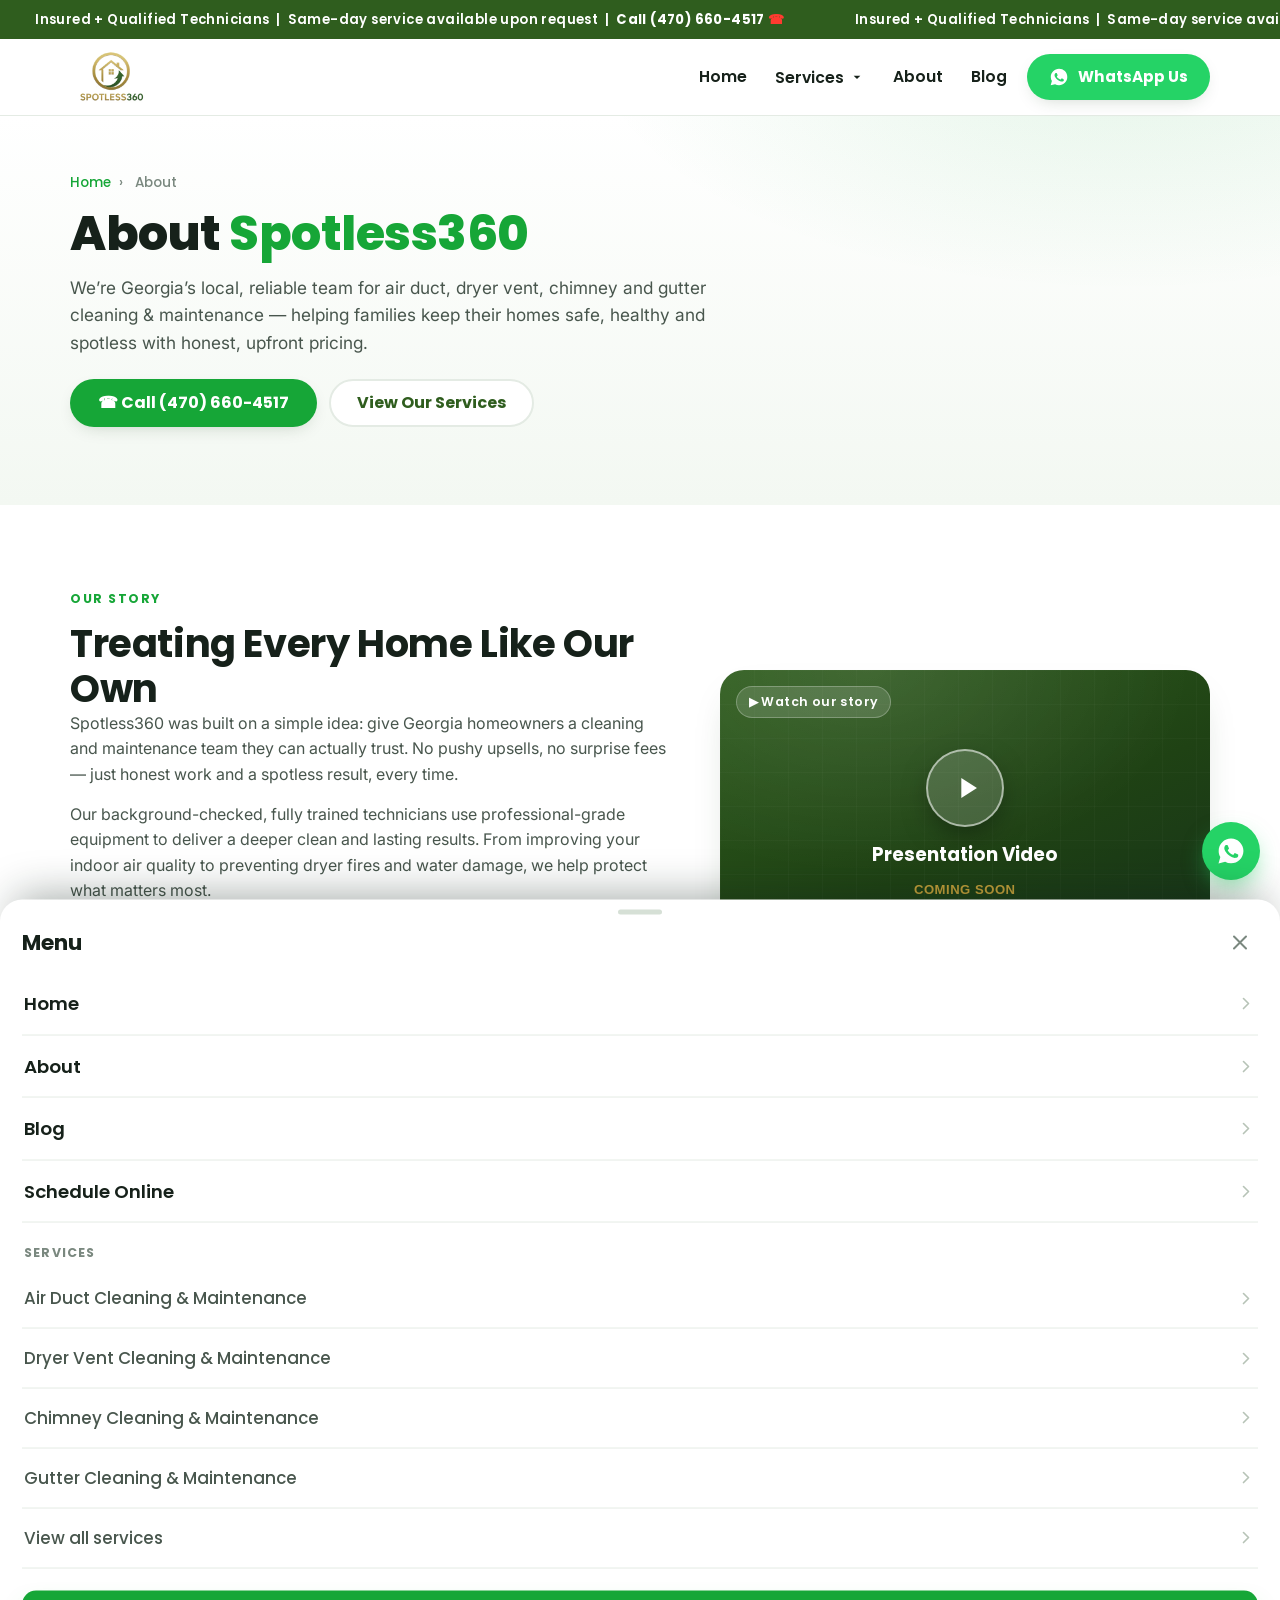
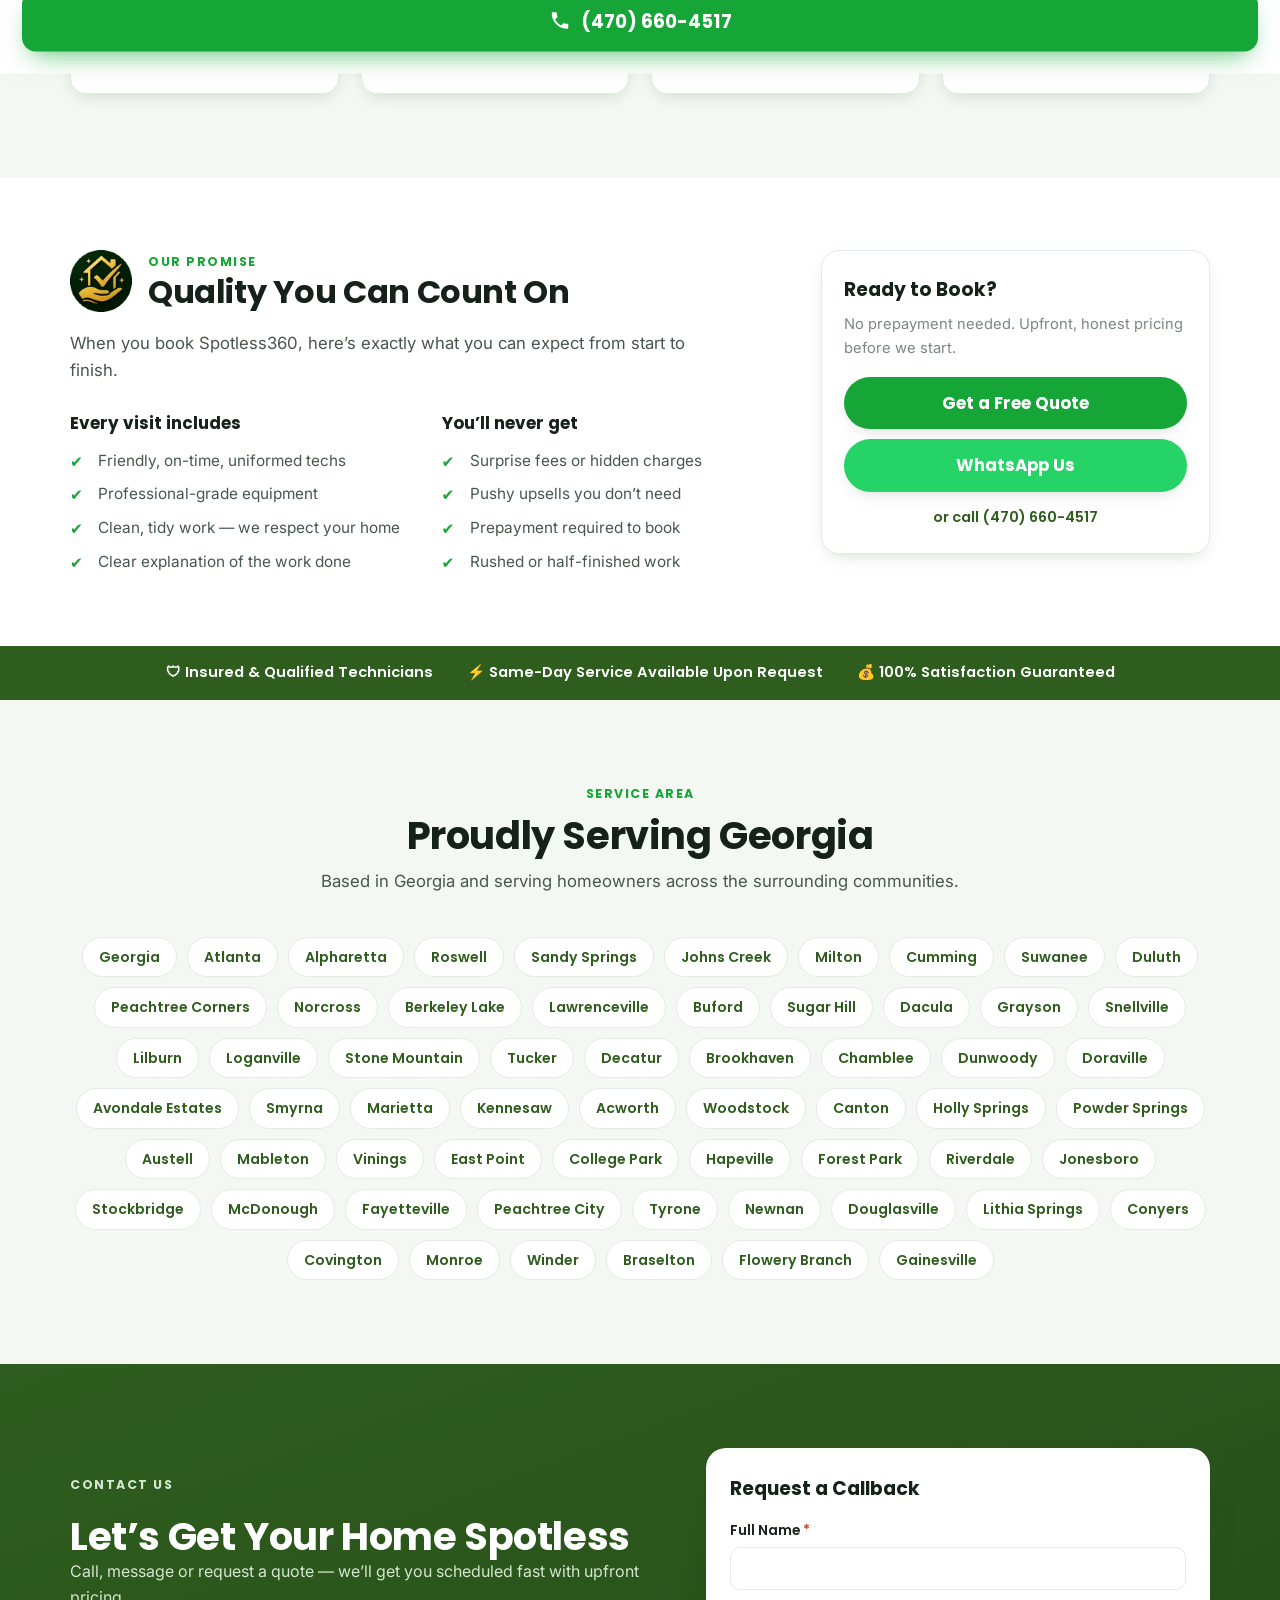
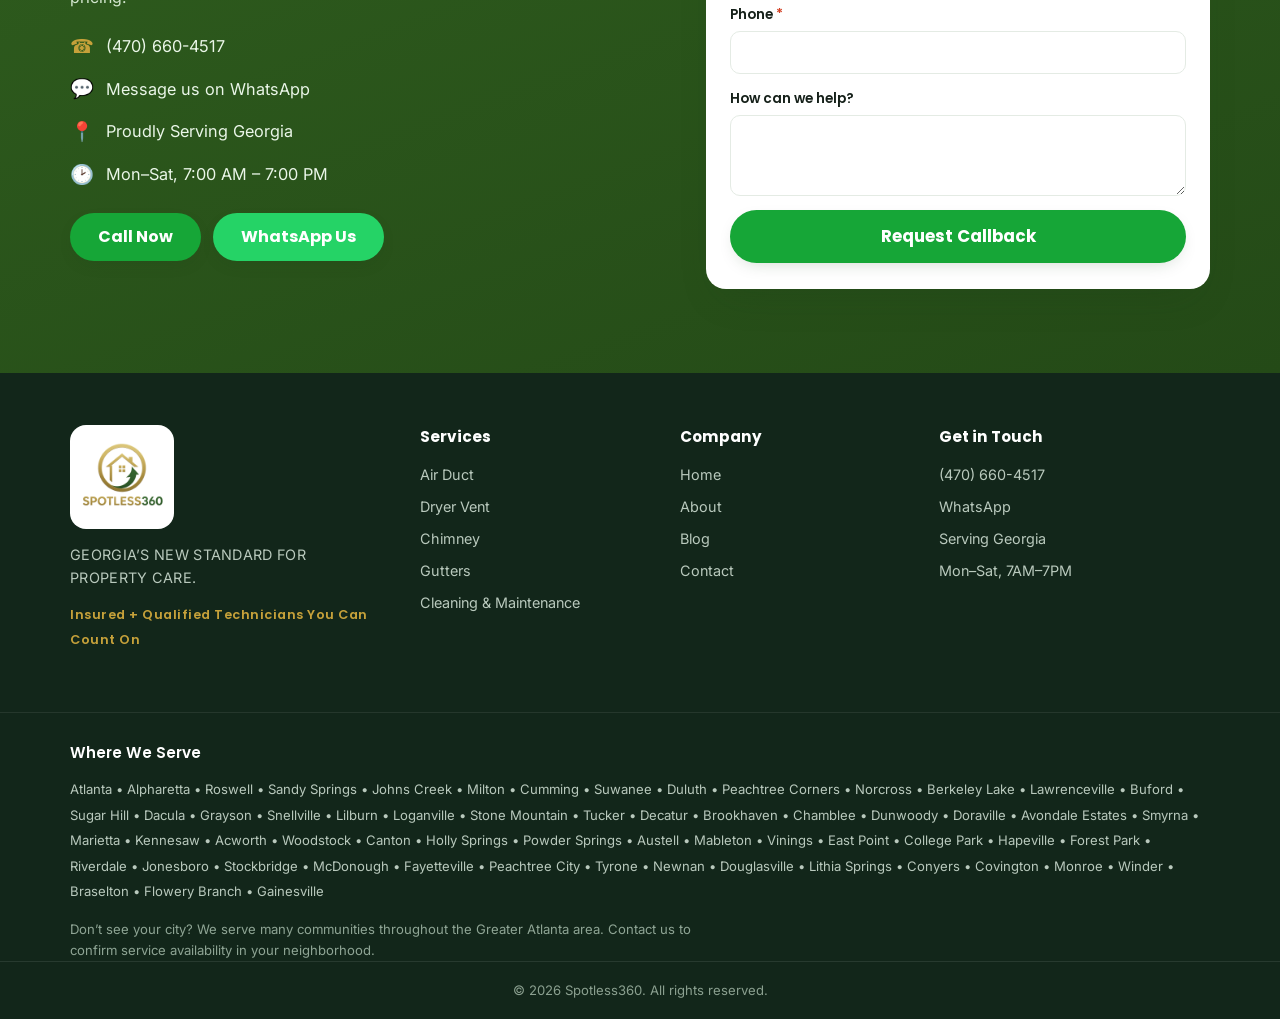
<file: about.html>
<!DOCTYPE html>
<html lang="en">
<head>
  <meta charset="UTF-8" />
  <meta name="viewport" content="width=device-width, initial-scale=1.0" />
  <title>About Spotless360 &mdash; Georgia&rsquo;s Trusted Cleaning &amp; Maintenance Team</title>
  <meta name="description" content="Meet Spotless360 &mdash; Georgia's local, reliable team for air duct, dryer vent, chimney and gutter cleaning &amp; maintenance. Background-checked technicians, upfront pricing and same-day service. Call (470) 660-4517." />
  <meta name="theme-color" content="#2f5d1e" />
  <link rel="canonical" href="https://spotless360ga.com/about.html" />

  <!-- Open Graph -->
  <meta property="og:type" content="website" />
  <meta property="og:site_name" content="Spotless360" />
  <meta property="og:title" content="About Spotless360 &mdash; Georgia&rsquo;s Trusted Cleaning &amp; Maintenance Team" />
  <meta property="og:description" content="Georgia's local, reliable cleaning &amp; maintenance team. Background-checked technicians, upfront pricing and same-day service." />
  <meta property="og:url" content="https://spotless360ga.com/about.html" />
  <meta property="og:image" content="https://spotless360ga.com/assets/og-logo-white.png" />
  <meta property="og:image:width" content="1200" />
  <meta property="og:image:height" content="630" />
  <meta name="twitter:card" content="summary_large_image" />
  <meta name="twitter:image" content="https://spotless360ga.com/assets/og-logo-white.png" />

  <link rel="preconnect" href="https://fonts.googleapis.com" />
  <link rel="preconnect" href="https://fonts.gstatic.com" crossorigin />
  <link href="https://fonts.googleapis.com/css2?family=Poppins:wght@400;500;600;700;800&family=Inter:wght@400;500;600&display=swap" rel="stylesheet" />
  <link rel="stylesheet" href="styles.css" />

  <!-- Breadcrumb schema -->
  <script type="application/ld+json">
  {
    "@context": "https://schema.org",
    "@type": "BreadcrumbList",
    "itemListElement": [
      { "@type": "ListItem", "position": 1, "name": "Home", "item": "https://spotless360ga.com/" },
      { "@type": "ListItem", "position": 2, "name": "About", "item": "https://spotless360ga.com/about.html" }
    ]
  }
  </script>

  <!-- Organization / AboutPage schema -->
  <script type="application/ld+json">
  {
    "@context": "https://schema.org",
    "@type": "AboutPage",
    "mainEntity": {
      "@type": "HomeAndConstructionBusiness",
      "@id": "https://spotless360ga.com/#business",
      "name": "Spotless360",
      "image": "https://spotless360ga.com/assets/logo-spotless360.avif",
      "telephone": "+1-470-660-4517",
      "priceRange": "$$",
      "areaServed": [ { "@type": "City", "name": "Atlanta" }, { "@type": "City", "name": "Alpharetta" }, { "@type": "City", "name": "Roswell" }, { "@type": "City", "name": "Sandy Springs" }, { "@type": "City", "name": "Johns Creek" }, { "@type": "City", "name": "Milton" }, { "@type": "City", "name": "Cumming" }, { "@type": "City", "name": "Suwanee" }, { "@type": "City", "name": "Duluth" }, { "@type": "City", "name": "Peachtree Corners" }, { "@type": "City", "name": "Norcross" }, { "@type": "City", "name": "Berkeley Lake" }, { "@type": "City", "name": "Lawrenceville" }, { "@type": "City", "name": "Buford" }, { "@type": "City", "name": "Sugar Hill" }, { "@type": "City", "name": "Dacula" }, { "@type": "City", "name": "Grayson" }, { "@type": "City", "name": "Snellville" }, { "@type": "City", "name": "Lilburn" }, { "@type": "City", "name": "Loganville" }, { "@type": "City", "name": "Stone Mountain" }, { "@type": "City", "name": "Tucker" }, { "@type": "City", "name": "Decatur" }, { "@type": "City", "name": "Brookhaven" }, { "@type": "City", "name": "Chamblee" }, { "@type": "City", "name": "Dunwoody" }, { "@type": "City", "name": "Doraville" }, { "@type": "City", "name": "Avondale Estates" }, { "@type": "City", "name": "Smyrna" }, { "@type": "City", "name": "Marietta" }, { "@type": "City", "name": "Kennesaw" }, { "@type": "City", "name": "Acworth" }, { "@type": "City", "name": "Woodstock" }, { "@type": "City", "name": "Canton" }, { "@type": "City", "name": "Holly Springs" }, { "@type": "City", "name": "Powder Springs" }, { "@type": "City", "name": "Austell" }, { "@type": "City", "name": "Mableton" }, { "@type": "City", "name": "Vinings" }, { "@type": "City", "name": "East Point" }, { "@type": "City", "name": "College Park" }, { "@type": "City", "name": "Hapeville" }, { "@type": "City", "name": "Forest Park" }, { "@type": "City", "name": "Riverdale" }, { "@type": "City", "name": "Jonesboro" }, { "@type": "City", "name": "Stockbridge" }, { "@type": "City", "name": "McDonough" }, { "@type": "City", "name": "Fayetteville" }, { "@type": "City", "name": "Peachtree City" }, { "@type": "City", "name": "Tyrone" }, { "@type": "City", "name": "Newnan" }, { "@type": "City", "name": "Douglasville" }, { "@type": "City", "name": "Lithia Springs" }, { "@type": "City", "name": "Conyers" }, { "@type": "City", "name": "Covington" }, { "@type": "City", "name": "Monroe" }, { "@type": "City", "name": "Winder" }, { "@type": "City", "name": "Braselton" }, { "@type": "City", "name": "Flowery Branch" }, { "@type": "City", "name": "Gainesville" } ],
      "address": { "@type": "PostalAddress", "addressLocality": "Georgia", "addressRegion": "GA", "addressCountry": "US" },
      "url": "https://spotless360ga.com/"
    }
  }
  </script>
</head>
<body>

  <!-- ============ TOP BAR ============ -->
  <div class="topbar">
    <div class="topbar__marquee" aria-label="Spotless360 announcement">
      <div class="topbar__track">
        <span class="topbar__item">Insured + Qualified Technicians&nbsp;&nbsp;|&nbsp;&nbsp;Same-day service available upon request&nbsp;&nbsp;|&nbsp;&nbsp;<a href="tel:+14706604517">Call&nbsp;(470)&nbsp;660-4517&nbsp;<span class="topbar__ico">&#9742;</span></a></span>
        <span class="topbar__item">Insured + Qualified Technicians&nbsp;&nbsp;|&nbsp;&nbsp;Same-day service available upon request&nbsp;&nbsp;|&nbsp;&nbsp;<a href="tel:+14706604517">Call&nbsp;(470)&nbsp;660-4517&nbsp;<span class="topbar__ico">&#9742;</span></a></span>
        <span class="topbar__item">Insured + Qualified Technicians&nbsp;&nbsp;|&nbsp;&nbsp;Same-day service available upon request&nbsp;&nbsp;|&nbsp;&nbsp;<a href="tel:+14706604517">Call&nbsp;(470)&nbsp;660-4517&nbsp;<span class="topbar__ico">&#9742;</span></a></span>
        <span class="topbar__item">Insured + Qualified Technicians&nbsp;&nbsp;|&nbsp;&nbsp;Same-day service available upon request&nbsp;&nbsp;|&nbsp;&nbsp;<a href="tel:+14706604517">Call&nbsp;(470)&nbsp;660-4517&nbsp;<span class="topbar__ico">&#9742;</span></a></span>
        <span class="topbar__item">Insured + Qualified Technicians&nbsp;&nbsp;|&nbsp;&nbsp;Same-day service available upon request&nbsp;&nbsp;|&nbsp;&nbsp;<a href="tel:+14706604517">Call&nbsp;(470)&nbsp;660-4517&nbsp;<span class="topbar__ico">&#9742;</span></a></span>
        <span class="topbar__item">Insured + Qualified Technicians&nbsp;&nbsp;|&nbsp;&nbsp;Same-day service available upon request&nbsp;&nbsp;|&nbsp;&nbsp;<a href="tel:+14706604517">Call&nbsp;(470)&nbsp;660-4517&nbsp;<span class="topbar__ico">&#9742;</span></a></span>
      </div>
    </div>
  </div>

  <!-- ============ HEADER ============ -->
  <header class="header" id="top">
    <div class="container header__inner">
      <a href="index.html" class="brand" aria-label="Spotless360 home">
        <img src="assets/logo-spotless360.avif" alt="Spotless360 Cleaning Services logo" width="180" height="60" />
      </a>

      <nav class="nav" id="nav">
        <a href="index.html">Home</a>

        <div class="nav-item has-dropdown" id="servicesItem">
          <button type="button" class="nav-link nav-drop-toggle" id="servicesToggle" aria-haspopup="true" aria-expanded="false">
            Services
            <svg class="caret" viewBox="0 0 24 24" width="16" height="16" aria-hidden="true"><path fill="currentColor" d="M7 10l5 5 5-5z"/></svg>
          </button>

          <div class="dropdown" role="menu" aria-label="Services">
            <a class="dropdown__item" href="air-duct-cleaning-repair.html" role="menuitem">
              <span class="dropdown__ico dropdown__ico--badge"><img src="assets/icon-airduct.png" alt="" width="40" height="40" decoding="async" /></span>
              <span class="dropdown__txt"><strong>Air Duct Cleaning &amp; Maintenance</strong><small>Cleaner airflow &amp; fewer allergens</small></span>
            </a>
            <a class="dropdown__item" href="dryer-vent-cleaning-repair.html" role="menuitem">
              <span class="dropdown__ico dropdown__ico--badge"><img src="assets/icon-dryer.png" alt="" width="40" height="40" decoding="async" /></span>
              <span class="dropdown__txt"><strong>Dryer Vent Cleaning &amp; Maintenance</strong><small>Prevent fires, cut drying time</small></span>
            </a>
            <a class="dropdown__item" href="chimney-cleaning-repair.html" role="menuitem">
              <span class="dropdown__ico dropdown__ico--badge"><img src="assets/icon-chimney.png" alt="" width="40" height="40" decoding="async" /></span>
              <span class="dropdown__txt"><strong>Chimney Cleaning &amp; Maintenance</strong><small>Safe, creosote-free fireplaces</small></span>
            </a>
            <a class="dropdown__item" href="gutter-cleaning-repair.html" role="menuitem">
              <span class="dropdown__ico dropdown__ico--badge"><img src="assets/icon-gutter.png" alt="" width="40" height="40" decoding="async" /></span>
              <span class="dropdown__txt"><strong>Gutter Cleaning &amp; Maintenance</strong><small>Protect roof &amp; foundation</small></span>
            </a>
            <a class="dropdown__all" href="services.html" role="menuitem">View all services &rarr;</a>
          </div>
        </div>

        <a href="about.html" aria-current="page">About</a>
        <a href="blog.html">Blog</a>
      </nav>

      <a class="btn btn--whatsapp header__cta"
         href="https://wa.me/14706604517?text=Hi%20Spotless360%2C%20I%27d%20like%20a%20free%20quote"
         target="_blank" rel="noopener">
        <svg viewBox="0 0 24 24" width="20" height="20" aria-hidden="true"><path fill="currentColor" d="M12.04 2c-5.46 0-9.9 4.44-9.9 9.9 0 1.75.46 3.45 1.32 4.95L2 22l5.3-1.38a9.87 9.87 0 0 0 4.73 1.2h.01c5.46 0 9.9-4.44 9.9-9.9 0-2.64-1.03-5.13-2.9-7A9.82 9.82 0 0 0 12.04 2m5.8 14.13c-.24.68-1.42 1.32-1.95 1.36-.5.04-.99.22-3.35-.7-2.83-1.11-4.62-3.98-4.76-4.17-.14-.19-1.13-1.5-1.13-2.86 0-1.36.71-2.03.97-2.31.24-.26.53-.32.71-.32.18 0 .35 0 .5.01.16.01.38-.06.6.46.24.55.79 1.9.86 2.04.07.14.12.3.02.49-.09.19-.14.3-.28.46-.14.16-.3.36-.42.48-.14.14-.29.29-.12.57.17.28.74 1.22 1.59 1.98 1.09.97 2.01 1.27 2.29 1.41.28.14.44.12.6-.07.16-.19.69-.8.87-1.08.18-.28.36-.23.6-.14.24.09 1.55.73 1.82.86.28.14.46.21.53.32.07.11.07.66-.17 1.34"/></svg>
        WhatsApp Us
      </a>

      <button class="nav-toggle" id="navToggle" aria-label="Open menu" aria-expanded="false">
        <span></span><span></span><span></span>
      </button>
    </div>
  </header>

  <!-- ============ PAGE HERO ============ -->
  <section class="page-hero">
    <div class="container">
      <nav class="breadcrumb" aria-label="Breadcrumb">
        <a href="index.html">Home</a> <span>&rsaquo;</span> <span aria-current="page">About</span>
      </nav>
      <h1 class="page-hero__title">About <span class="txt-green">Spotless360</span></h1>
      <p class="page-hero__lead">
        We&rsquo;re Georgia&rsquo;s local, reliable team for air duct, dryer vent, chimney and gutter
        cleaning &amp; maintenance &mdash; helping families keep their homes safe, healthy and spotless
        with honest, upfront pricing.
      </p>
      <div class="page-hero__actions">
        <a class="btn btn--green" href="tel:+14706604517">&#9742; Call (470) 660-4517</a>
        <a class="btn btn--ghost" href="services.html">View Our Services</a>
      </div>
    </div>
  </section>

  <!-- ============ STORY ============ -->
  <section class="section">
    <div class="container about__grid">
      <div class="about__copy">
        <p class="eyebrow">Our Story</p>
        <h2>Treating Every Home Like Our Own</h2>
        <p>
          Spotless360 was built on a simple idea: give Georgia homeowners a cleaning and maintenance
          team they can actually trust. No pushy upsells, no surprise fees &mdash; just honest work
          and a spotless result, every time.
        </p>
        <p>
          Our background-checked, fully trained technicians use professional-grade equipment to
          deliver a deeper clean and lasting results. From improving your indoor air quality to
          preventing dryer fires and water damage, we help protect what matters most.
        </p>
        <div class="about__stats">
          <div><strong>100%</strong><span>Satisfaction Guaranteed</span></div>
          <div><strong>1249+</strong><span>Homes served</span></div>
          <div><strong>Same-Day</strong><span>Availability</span></div>
        </div>
        <a class="btn btn--green" href="index.html#quote">Schedule Your Service</a>
      </div>

      <div class="about__media">
        <button type="button" class="video-ph" id="aboutVideo" aria-label="Play Spotless360 presentation video">
          <span class="video-ph__badge">&#9654; Watch our story</span>
          <span class="video-ph__play" aria-hidden="true">
            <svg viewBox="0 0 24 24" width="34" height="34"><path fill="currentColor" d="M8 5v14l11-7z"/></svg>
          </span>
          <span class="video-ph__label">Presentation Video</span>
          <span class="video-ph__note">Coming soon</span>
        </button>
      </div>
    </div>
  </section>

  <!-- ============ VALUES ============ -->
  <section class="section section--alt">
    <div class="container">
      <div class="section__head">
        <p class="eyebrow">Why Homeowners Choose Us</p>
        <h2>What Makes Spotless360 Different</h2>
        <p class="section__intro">The values behind every job we do across Georgia.</p>
      </div>

      <div class="cards cards--4">
        <article class="card">
          <div class="card__icon card__icon--badge"><img src="assets/icon-insured.png" alt="" width="62" height="62" decoding="async" /></div>
          <h3>Fully Insured</h3>
          <p>Properly insured for your protection and peace of mind on every job.</p>
        </article>
        <article class="card">
          <div class="card__icon card__icon--badge"><img src="assets/icon-vetted.png" alt="" width="62" height="62" decoding="async" /></div>
          <h3>Vetted Technicians</h3>
          <p>Every tech is background-checked and fully trained before they reach your door.</p>
        </article>
        <article class="card">
          <div class="card__icon card__icon--badge"><img src="assets/icon-pricing.png" alt="" width="62" height="62" decoding="async" /></div>
          <h3>Upfront Pricing</h3>
          <p>Honest quotes before we start &mdash; no hidden fees and no prepayment to book.</p>
        </article>
        <article class="card">
          <div class="card__icon card__icon--badge"><img src="assets/icon-guarantee.png" alt="" width="62" height="62" decoding="async" /></div>
          <h3>Satisfaction Guaranteed</h3>
          <p>We&rsquo;re not done until you&rsquo;re happy &mdash; backed by our 100% satisfaction guarantee.</p>
        </article>
      </div>
    </div>
  </section>

  <!-- ============ WHY / PROMISE ============ -->
  <section class="svc">
    <div class="container svc__grid">
      <div class="svc__main">
        <div class="svc__head">
          <span class="svc__ico svc__ico--badge"><img src="assets/icon-promise.png" alt="" width="62" height="62" decoding="async" /></span>
          <div>
            <p class="eyebrow">Our Promise</p>
            <h2>Quality You Can Count On</h2>
          </div>
        </div>
        <p class="svc__lead">When you book Spotless360, here&rsquo;s exactly what you can expect from start to finish.</p>

        <div class="svc__cols">
          <div>
            <h3>Every visit includes</h3>
            <ul class="ticks">
              <li>Friendly, on-time, uniformed techs</li>
              <li>Professional-grade equipment</li>
              <li>Clean, tidy work &mdash; we respect your home</li>
              <li>Clear explanation of the work done</li>
            </ul>
          </div>
          <div>
            <h3>You&rsquo;ll never get</h3>
            <ul class="ticks">
              <li>Surprise fees or hidden charges</li>
              <li>Pushy upsells you don&rsquo;t need</li>
              <li>Prepayment required to book</li>
              <li>Rushed or half-finished work</li>
            </ul>
          </div>
        </div>
      </div>

      <aside class="svc__aside">
        <h3>Ready to Book?</h3>
        <p>No prepayment needed. Upfront, honest pricing before we start.</p>
        <a class="btn btn--green btn--block" href="index.html#quote">Get a Free Quote</a>
        <a class="btn btn--whatsapp btn--block" href="https://wa.me/14706604517?text=Hi%20Spotless360%2C%20I%27d%20like%20a%20free%20quote" target="_blank" rel="noopener">WhatsApp Us</a>
        <a class="svc__call" href="tel:+14706604517">or call (470) 660-4517</a>
      </aside>
    </div>
  </section>

  <!-- ============ TRUST STRIP ============ -->
  <div class="trust-strip">
    <div class="container trust-strip__inner">
      <span>&#128737; Insured &amp; Qualified Technicians</span>
      <span>&#9889; Same-Day Service Available Upon Request</span>
      <span>&#128176; 100% Satisfaction Guaranteed</span>
    </div>
  </div>

  <!-- ============ SERVICE AREA ============ -->
  <section class="section section--alt">
    <div class="container" style="text-align:center;">
      <div class="section__head">
        <p class="eyebrow">Service Area</p>
        <h2>Proudly Serving Georgia</h2>
        <p class="section__intro">Based in Georgia and serving homeowners across the surrounding communities.</p>
      </div>
      <div class="chip-nav" style="justify-content:center;">
        <a href="services.html">Georgia</a>
        <a href="services.html">Atlanta</a>
        <a href="services.html">Alpharetta</a>
        <a href="services.html">Roswell</a>
        <a href="services.html">Sandy Springs</a>
        <a href="services.html">Johns Creek</a>
        <a href="services.html">Milton</a>
        <a href="services.html">Cumming</a>
        <a href="services.html">Suwanee</a>
        <a href="services.html">Duluth</a>
        <a href="services.html">Peachtree Corners</a>
        <a href="services.html">Norcross</a>
        <a href="services.html">Berkeley Lake</a>
        <a href="services.html">Lawrenceville</a>
        <a href="services.html">Buford</a>
        <a href="services.html">Sugar Hill</a>
        <a href="services.html">Dacula</a>
        <a href="services.html">Grayson</a>
        <a href="services.html">Snellville</a>
        <a href="services.html">Lilburn</a>
        <a href="services.html">Loganville</a>
        <a href="services.html">Stone Mountain</a>
        <a href="services.html">Tucker</a>
        <a href="services.html">Decatur</a>
        <a href="services.html">Brookhaven</a>
        <a href="services.html">Chamblee</a>
        <a href="services.html">Dunwoody</a>
        <a href="services.html">Doraville</a>
        <a href="services.html">Avondale Estates</a>
        <a href="services.html">Smyrna</a>
        <a href="services.html">Marietta</a>
        <a href="services.html">Kennesaw</a>
        <a href="services.html">Acworth</a>
        <a href="services.html">Woodstock</a>
        <a href="services.html">Canton</a>
        <a href="services.html">Holly Springs</a>
        <a href="services.html">Powder Springs</a>
        <a href="services.html">Austell</a>
        <a href="services.html">Mableton</a>
        <a href="services.html">Vinings</a>
        <a href="services.html">East Point</a>
        <a href="services.html">College Park</a>
        <a href="services.html">Hapeville</a>
        <a href="services.html">Forest Park</a>
        <a href="services.html">Riverdale</a>
        <a href="services.html">Jonesboro</a>
        <a href="services.html">Stockbridge</a>
        <a href="services.html">McDonough</a>
        <a href="services.html">Fayetteville</a>
        <a href="services.html">Peachtree City</a>
        <a href="services.html">Tyrone</a>
        <a href="services.html">Newnan</a>
        <a href="services.html">Douglasville</a>
        <a href="services.html">Lithia Springs</a>
        <a href="services.html">Conyers</a>
        <a href="services.html">Covington</a>
        <a href="services.html">Monroe</a>
        <a href="services.html">Winder</a>
        <a href="services.html">Braselton</a>
        <a href="services.html">Flowery Branch</a>
        <a href="services.html">Gainesville</a>
      </div>
    </div>
  </section>

  <!-- ============ CONTACT ============ -->
  <section class="section contact" id="contact">
    <div class="container contact__grid">
      <div class="contact__copy">
        <p class="eyebrow eyebrow--light">Contact Us</p>
        <h2>Let&rsquo;s Get Your Home Spotless</h2>
        <p>Call, message or request a quote &mdash; we&rsquo;ll get you scheduled fast with upfront pricing.</p>

        <ul class="contact__list">
          <li><span>&#9742;</span> <a href="tel:+14706604517">(470) 660-4517</a></li>
          <li><span>&#128172;</span> <a href="https://wa.me/14706604517?text=Hi%20Spotless360%2C%20I%27d%20like%20a%20free%20quote" target="_blank" rel="noopener">Message us on WhatsApp</a></li>
          <li><span>&#128205;</span> Proudly Serving Georgia</li>
          <li><span>&#128337;</span> Mon&ndash;Sat, 7:00 AM &ndash; 7:00 PM</li>
        </ul>

        <div class="contact__actions">
          <a class="btn btn--green" href="tel:+14706604517">Call Now</a>
          <a class="btn btn--whatsapp" href="https://wa.me/14706604517?text=Hi%20Spotless360%2C%20I%27d%20like%20a%20free%20quote" target="_blank" rel="noopener">WhatsApp Us</a>
        </div>
      </div>

      <div class="contact__card">
        <h3>Request a Callback</h3>
        <form class="offer-form" action="#" method="post" novalidate>
          <div class="field">
            <label for="c-name">Full Name <span class="req">*</span></label>
            <input id="c-name" name="name" type="text" required autocomplete="name" />
          </div>
          <div class="field">
            <label for="c-phone">Phone <span class="req">*</span></label>
            <input id="c-phone" name="phone" type="tel" required autocomplete="tel" />
          </div>
          <div class="field">
            <label for="c-msg">How can we help?</label>
            <textarea id="c-msg" name="message" rows="3"></textarea>
          </div>
          <button type="submit" class="btn btn--green btn--block">Request Callback</button>
        </form>
      </div>
    </div>
  </section>

  <!-- ============ FOOTER ============ -->
  <footer class="footer">
    <div class="container footer__grid">
      <div class="footer__brand">
        <img src="assets/logo-stacked.png" alt="Spotless360" width="100" height="100" loading="lazy" />
        <p>Georgia&rsquo;s New Standard for Property Care.</p>
        <span class="footer__badges">Insured + Qualified Technicians You Can Count On</span>
      </div>

      <div class="footer__col">
        <h4>Services</h4>
        <a href="air-duct-cleaning-repair.html">Air Duct</a>
        <a href="dryer-vent-cleaning-repair.html">Dryer Vent</a>
        <a href="chimney-cleaning-repair.html">Chimney</a>
        <a href="gutter-cleaning-repair.html">Gutters</a>
        <a href="services.html">Cleaning &amp; Maintenance</a>
      </div>

      <div class="footer__col">
        <h4>Company</h4>
        <a href="index.html">Home</a>
        <a href="about.html">About</a>
        <a href="blog.html">Blog</a>
        <a href="#contact">Contact</a>
      </div>

      <div class="footer__col">
        <h4>Get in Touch</h4>
        <a href="tel:+14706604517">(470) 660-4517</a>
        <a href="https://wa.me/14706604517" target="_blank" rel="noopener">WhatsApp</a>
        <span>Serving Georgia</span>
        <span>Mon&ndash;Sat, 7AM&ndash;7PM</span>
      </div>
    </div>
    <div class="footer__contact">
      <div class="container">
        <p class="footer__hours"><strong>Monday &ndash; Saturday</strong><br />7:00 AM &ndash; 7:00 PM</p>
        <div class="footer__contact-links">
          <a href="tel:+14706604517">(470) 660-4517</a>
          <a href="https://wa.me/14706604517" target="_blank" rel="noopener">WhatsApp</a>
        </div>
      </div>
    </div>
    <div class="footer__areas">
      <div class="container">
        <h4>Where We Serve</h4>
        <p class="footer__cities">Atlanta &bull; Alpharetta &bull; Roswell &bull; Sandy Springs &bull; Johns Creek &bull; Milton &bull; Cumming &bull; Suwanee &bull; Duluth &bull; Peachtree Corners &bull; Norcross &bull; Berkeley Lake &bull; Lawrenceville &bull; Buford &bull; Sugar Hill &bull; Dacula &bull; Grayson &bull; Snellville &bull; Lilburn &bull; Loganville &bull; Stone Mountain &bull; Tucker &bull; Decatur &bull; Brookhaven &bull; Chamblee &bull; Dunwoody &bull; Doraville &bull; Avondale Estates &bull; Smyrna &bull; Marietta &bull; Kennesaw &bull; Acworth &bull; Woodstock &bull; Canton &bull; Holly Springs &bull; Powder Springs &bull; Austell &bull; Mableton &bull; Vinings &bull; East Point &bull; College Park &bull; Hapeville &bull; Forest Park &bull; Riverdale &bull; Jonesboro &bull; Stockbridge &bull; McDonough &bull; Fayetteville &bull; Peachtree City &bull; Tyrone &bull; Newnan &bull; Douglasville &bull; Lithia Springs &bull; Conyers &bull; Covington &bull; Monroe &bull; Winder &bull; Braselton &bull; Flowery Branch &bull; Gainesville</p>
        <p class="footer__areas-note">Don&rsquo;t see your city? We serve many communities throughout the Greater Atlanta area. Contact us to confirm service availability in your neighborhood.</p>
      </div>
    </div>
    <div class="footer__bottom">
      <div class="container">
        <p>&copy; <span id="year">2026</span> Spotless360. All rights reserved.</p>
      </div>
    </div>
  </footer>

  <!-- Floating WhatsApp -->
  <a class="fab-whatsapp" href="https://wa.me/14706604517?text=Hi%20Spotless360%2C%20I%27d%20like%20a%20free%20quote" target="_blank" rel="noopener" aria-label="Chat on WhatsApp">
    <svg viewBox="0 0 24 24" width="30" height="30" aria-hidden="true"><path fill="currentColor" d="M12.04 2c-5.46 0-9.9 4.44-9.9 9.9 0 1.75.46 3.45 1.32 4.95L2 22l5.3-1.38a9.87 9.87 0 0 0 4.73 1.2h.01c5.46 0 9.9-4.44 9.9-9.9 0-2.64-1.03-5.13-2.9-7A9.82 9.82 0 0 0 12.04 2m5.8 14.13c-.24.68-1.42 1.32-1.95 1.36-.5.04-.99.22-3.35-.7-2.83-1.11-4.62-3.98-4.76-4.17-.14-.19-1.13-1.5-1.13-2.86 0-1.36.71-2.03.97-2.31.24-.26.53-.32.71-.32.18 0 .35 0 .5.01.16.01.38-.06.6.46.24.55.79 1.9.86 2.04.07.14.12.3.02.49-.09.19-.14.3-.28.46-.14.16-.3.36-.42.48-.14.14-.29.29-.12.57.17.28.74 1.22 1.59 1.98 1.09.97 2.01 1.27 2.29 1.41.28.14.44.12.6-.07.16-.19.69-.8.87-1.08.18-.28.36-.23.6-.14.24.09 1.55.73 1.82.86.28.14.46.21.53.32.07.11.07.66-.17 1.34"/></svg>
  </a>

  <script src="script.js"></script>
</body>
</html>
</file>
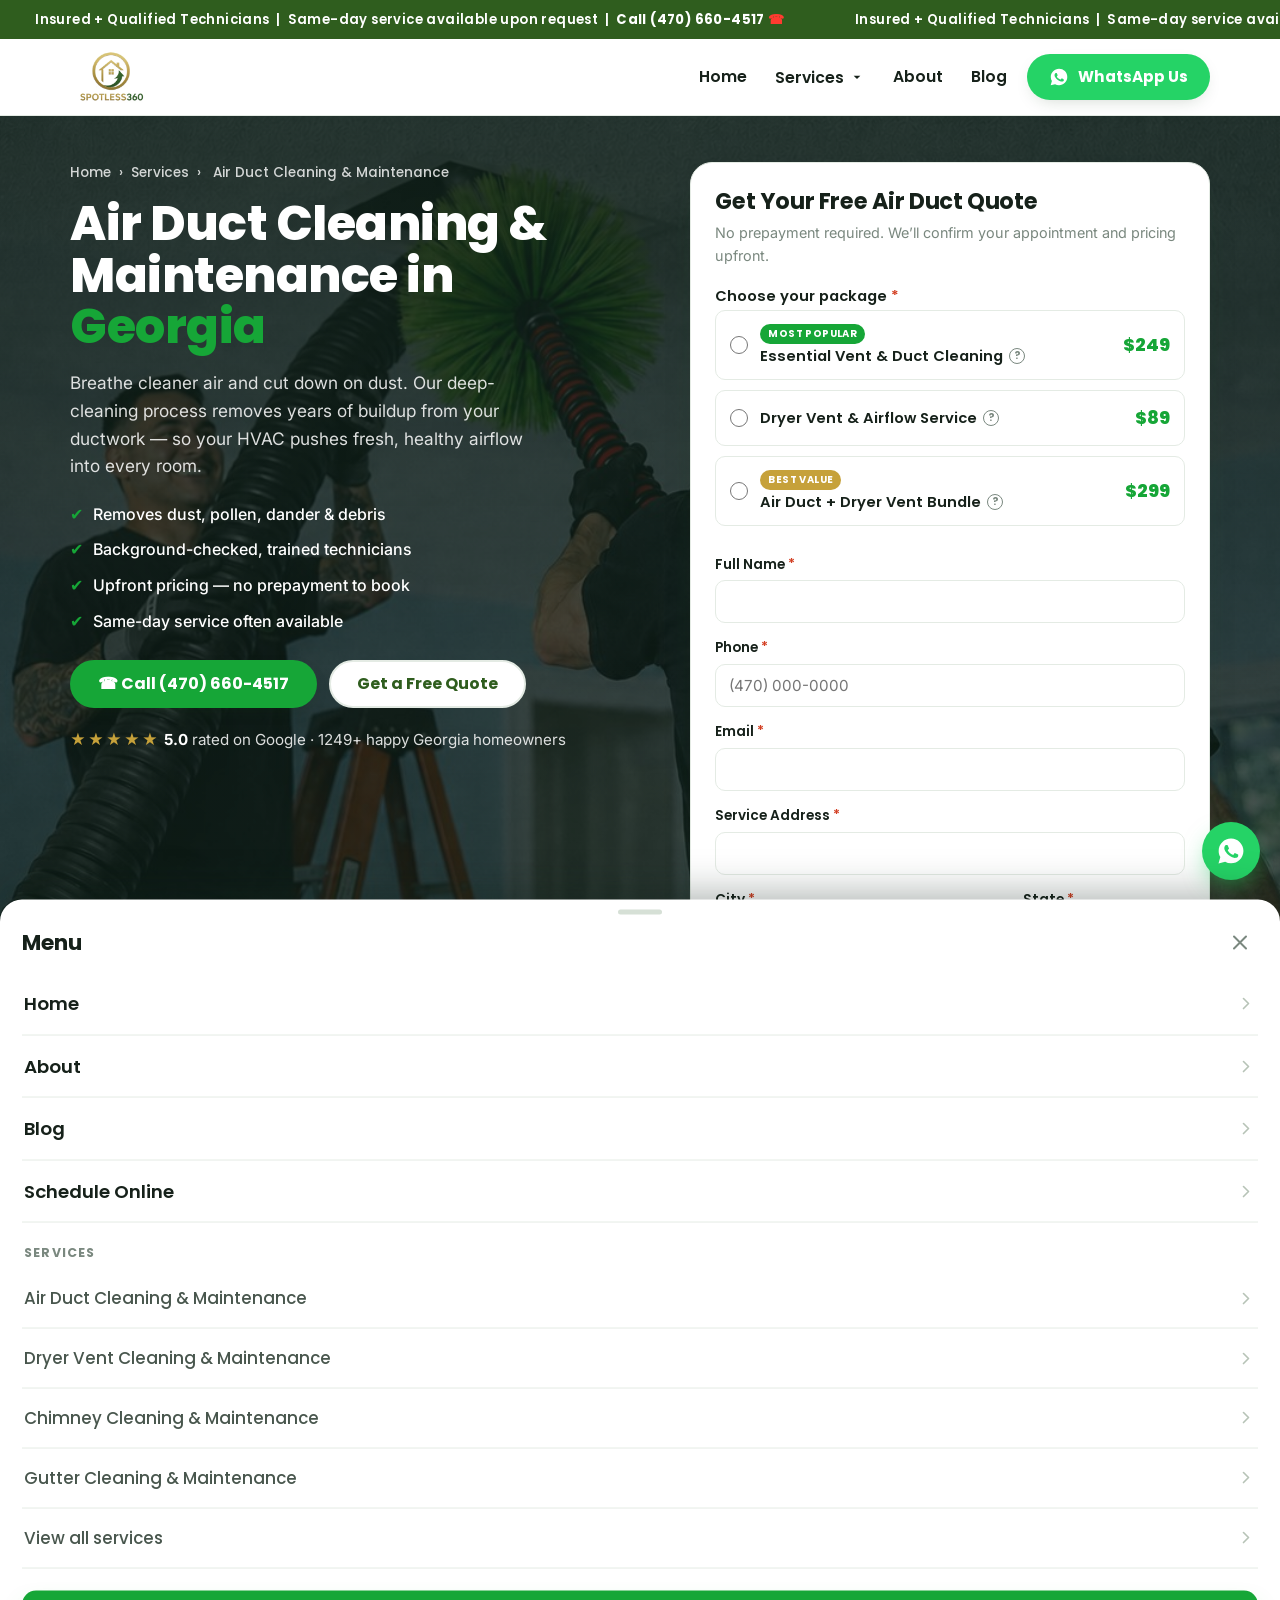
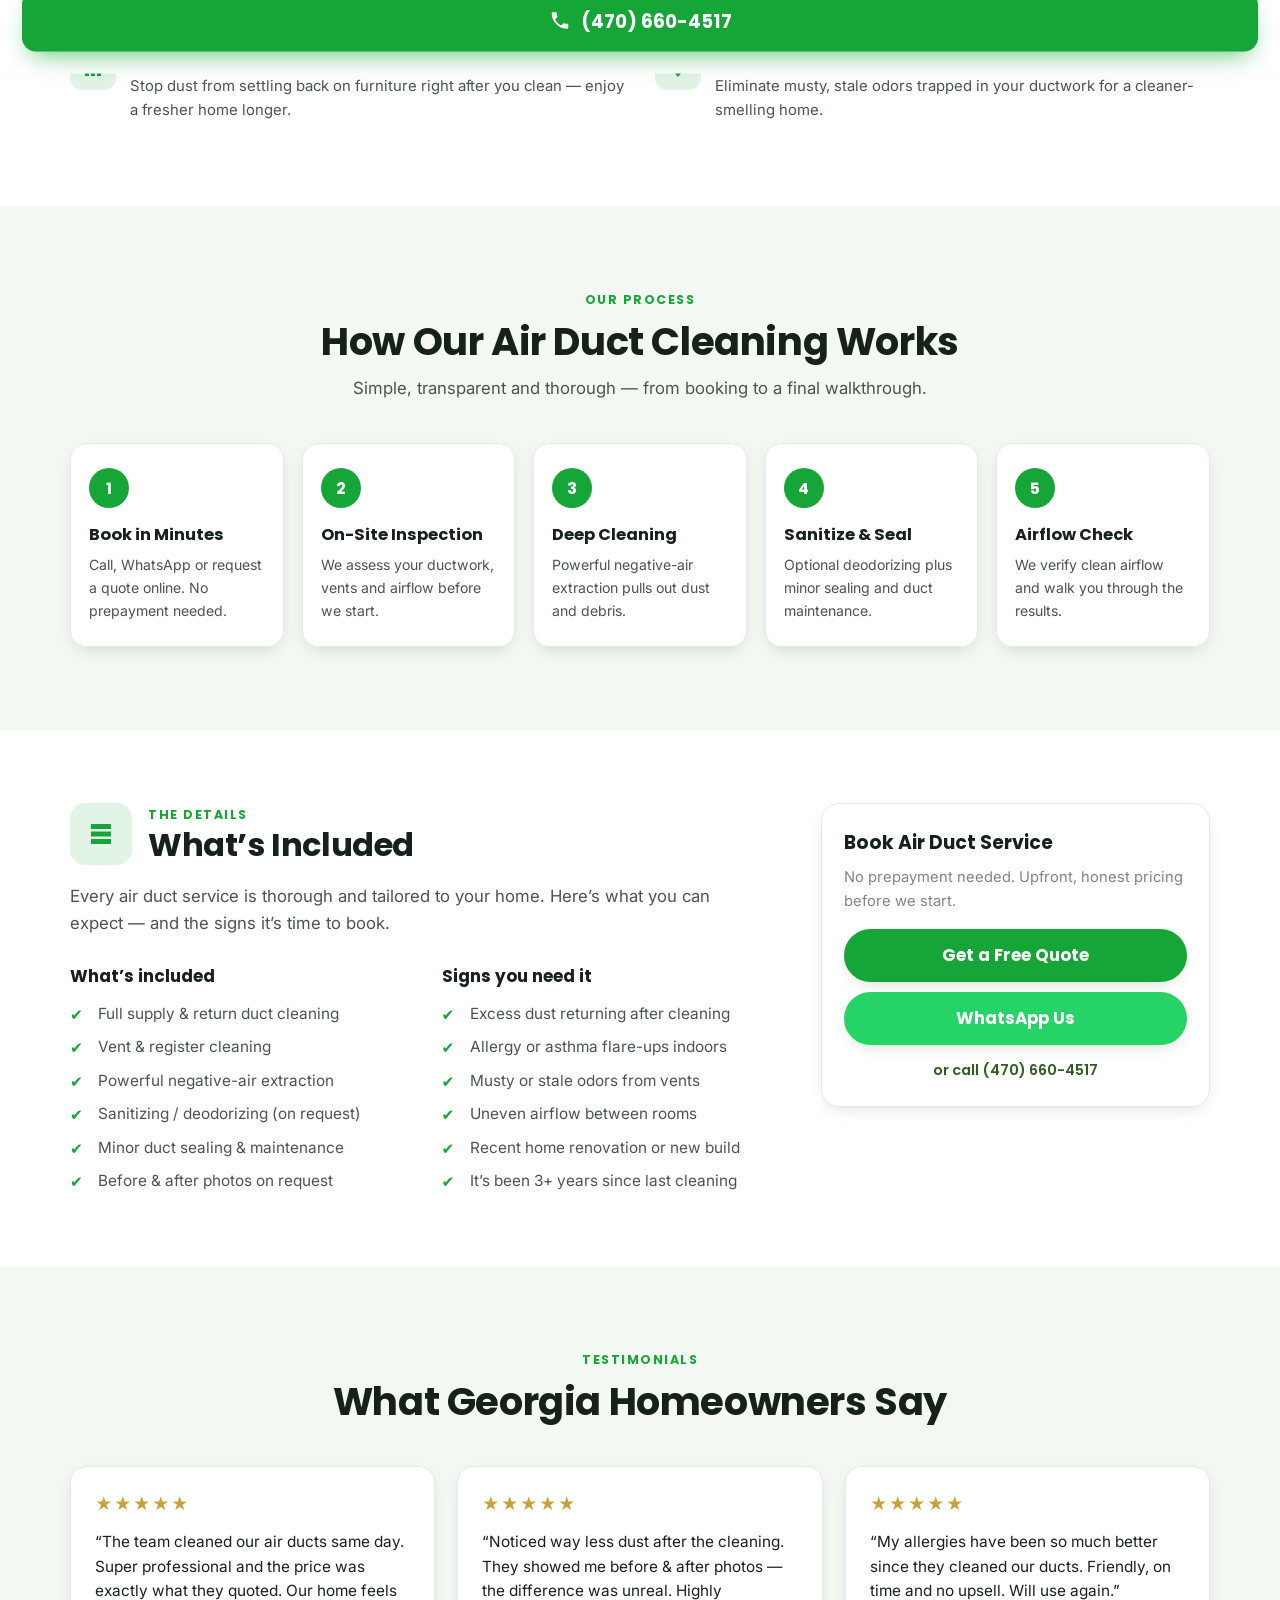
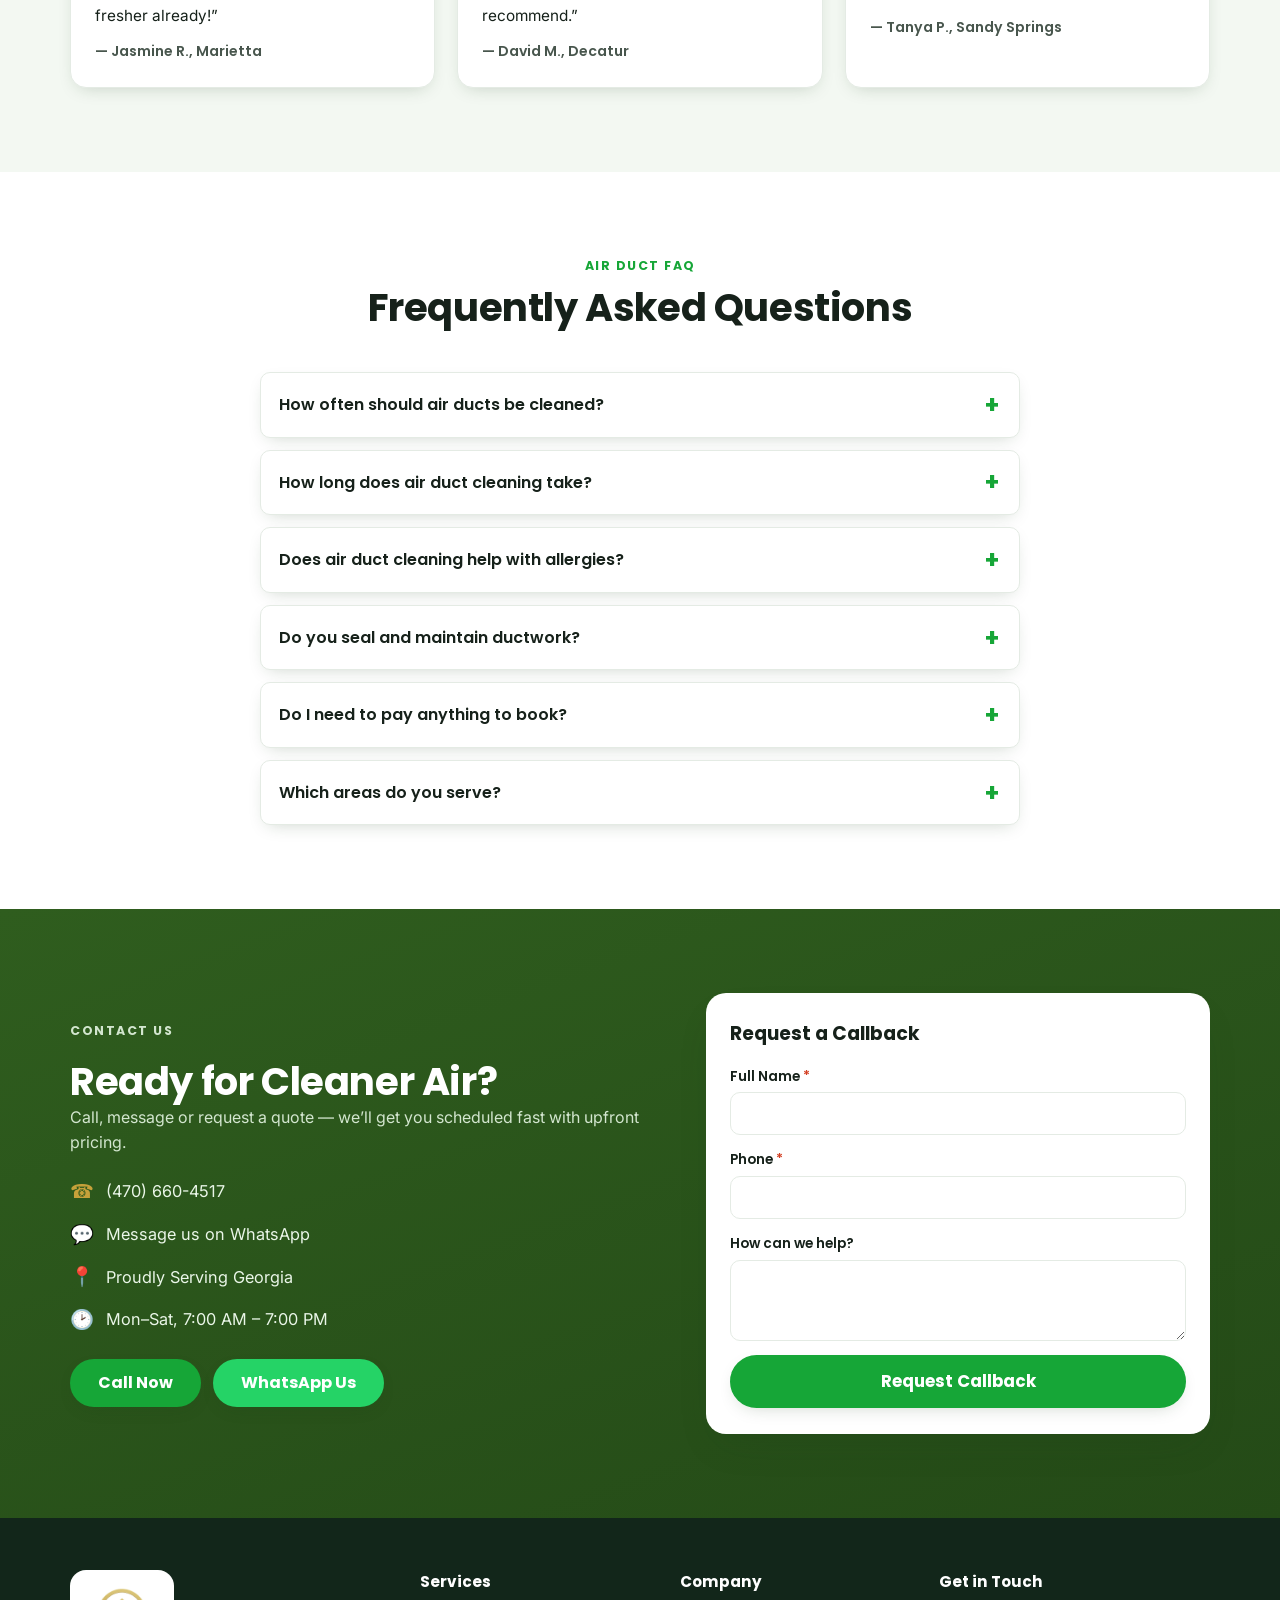
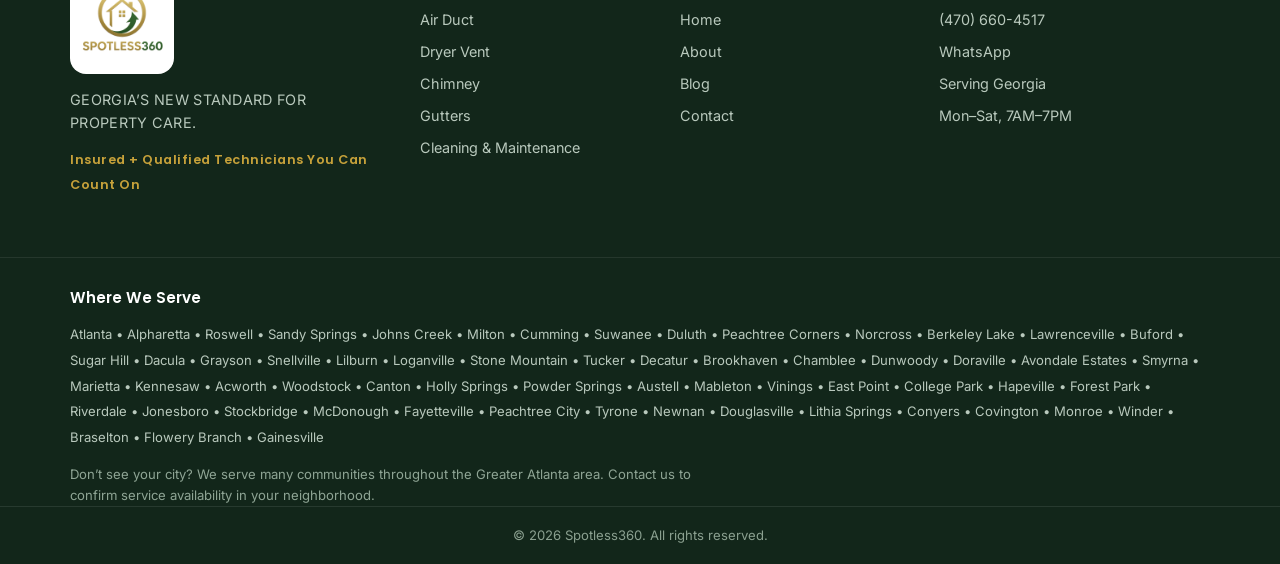
<file: air-duct-cleaning-repair.html>
<!DOCTYPE html>
<html lang="en">
<head>
  <meta charset="UTF-8" />
  <meta name="viewport" content="width=device-width, initial-scale=1.0" />
  <title>Air Duct Cleaning &amp; Maintenance in Georgia | Spotless360</title>
  <meta name="description" content="Professional air duct cleaning &amp; maintenance in Georgia. Remove dust, allergens &amp; debris for cleaner airflow and a healthier home. Background-checked techs, upfront pricing, same-day service. Call (470) 660-4517." />
  <meta name="theme-color" content="#2f5d1e" />
  <link rel="canonical" href="https://spotless360ga.com/air-duct-cleaning-repair.html" />

  <!-- Open Graph -->
  <meta property="og:type" content="website" />
  <meta property="og:site_name" content="Spotless360" />
  <meta property="og:title" content="Air Duct Cleaning &amp; Maintenance in Georgia | Spotless360" />
  <meta property="og:description" content="Professional air duct cleaning &amp; maintenance in Georgia. Cleaner airflow, fewer allergens, upfront pricing and same-day service." />
  <meta property="og:url" content="https://spotless360ga.com/air-duct-cleaning-repair.html" />
  <meta property="og:image" content="https://spotless360ga.com/assets/og-logo-white.png" />
  <meta property="og:image:width" content="1200" />
  <meta property="og:image:height" content="630" />
  <meta name="twitter:card" content="summary_large_image" />
  <meta name="twitter:image" content="https://spotless360ga.com/assets/og-logo-white.png" />

  <link rel="preconnect" href="https://fonts.googleapis.com" />
  <link rel="preconnect" href="https://fonts.gstatic.com" crossorigin />
  <link href="https://fonts.googleapis.com/css2?family=Poppins:wght@400;500;600;700;800&family=Inter:wght@400;500;600&display=swap" rel="stylesheet" />
  <link rel="stylesheet" href="styles.css" />

  <!-- Breadcrumb schema -->
  <script type="application/ld+json">
  {
    "@context": "https://schema.org",
    "@type": "BreadcrumbList",
    "itemListElement": [
      { "@type": "ListItem", "position": 1, "name": "Home", "item": "https://spotless360ga.com/" },
      { "@type": "ListItem", "position": 2, "name": "Services", "item": "https://spotless360ga.com/services.html" },
      { "@type": "ListItem", "position": 3, "name": "Air Duct Cleaning & Maintenance", "item": "https://spotless360ga.com/air-duct-cleaning-repair.html" }
    ]
  }
  </script>

  <!-- Service schema -->
  <script type="application/ld+json">
  {
    "@context": "https://schema.org",
    "@type": "Service",
    "serviceType": "Air Duct Cleaning & Maintenance",
    "name": "Air Duct Cleaning & Maintenance in Georgia",
    "description": "Professional residential air duct cleaning and maintenance in Georgia. Removal of dust, allergens and debris from supply and return ducts for cleaner airflow.",
    "areaServed": [ { "@type": "City", "name": "Atlanta" }, { "@type": "City", "name": "Alpharetta" }, { "@type": "City", "name": "Roswell" }, { "@type": "City", "name": "Sandy Springs" }, { "@type": "City", "name": "Johns Creek" }, { "@type": "City", "name": "Milton" }, { "@type": "City", "name": "Cumming" }, { "@type": "City", "name": "Suwanee" }, { "@type": "City", "name": "Duluth" }, { "@type": "City", "name": "Peachtree Corners" }, { "@type": "City", "name": "Norcross" }, { "@type": "City", "name": "Berkeley Lake" }, { "@type": "City", "name": "Lawrenceville" }, { "@type": "City", "name": "Buford" }, { "@type": "City", "name": "Sugar Hill" }, { "@type": "City", "name": "Dacula" }, { "@type": "City", "name": "Grayson" }, { "@type": "City", "name": "Snellville" }, { "@type": "City", "name": "Lilburn" }, { "@type": "City", "name": "Loganville" }, { "@type": "City", "name": "Stone Mountain" }, { "@type": "City", "name": "Tucker" }, { "@type": "City", "name": "Decatur" }, { "@type": "City", "name": "Brookhaven" }, { "@type": "City", "name": "Chamblee" }, { "@type": "City", "name": "Dunwoody" }, { "@type": "City", "name": "Doraville" }, { "@type": "City", "name": "Avondale Estates" }, { "@type": "City", "name": "Smyrna" }, { "@type": "City", "name": "Marietta" }, { "@type": "City", "name": "Kennesaw" }, { "@type": "City", "name": "Acworth" }, { "@type": "City", "name": "Woodstock" }, { "@type": "City", "name": "Canton" }, { "@type": "City", "name": "Holly Springs" }, { "@type": "City", "name": "Powder Springs" }, { "@type": "City", "name": "Austell" }, { "@type": "City", "name": "Mableton" }, { "@type": "City", "name": "Vinings" }, { "@type": "City", "name": "East Point" }, { "@type": "City", "name": "College Park" }, { "@type": "City", "name": "Hapeville" }, { "@type": "City", "name": "Forest Park" }, { "@type": "City", "name": "Riverdale" }, { "@type": "City", "name": "Jonesboro" }, { "@type": "City", "name": "Stockbridge" }, { "@type": "City", "name": "McDonough" }, { "@type": "City", "name": "Fayetteville" }, { "@type": "City", "name": "Peachtree City" }, { "@type": "City", "name": "Tyrone" }, { "@type": "City", "name": "Newnan" }, { "@type": "City", "name": "Douglasville" }, { "@type": "City", "name": "Lithia Springs" }, { "@type": "City", "name": "Conyers" }, { "@type": "City", "name": "Covington" }, { "@type": "City", "name": "Monroe" }, { "@type": "City", "name": "Winder" }, { "@type": "City", "name": "Braselton" }, { "@type": "City", "name": "Flowery Branch" }, { "@type": "City", "name": "Gainesville" } ],
    "provider": {
      "@type": "HomeAndConstructionBusiness",
      "@id": "https://spotless360ga.com/#business",
      "name": "Spotless360",
      "telephone": "+1-470-660-4517",
      "areaServed": "Georgia"
    }
  }
  </script>

  <!-- FAQ schema -->
  <script type="application/ld+json">
  {
    "@context": "https://schema.org",
    "@type": "FAQPage",
    "mainEntity": [
      { "@type": "Question", "name": "How often should air ducts be cleaned?", "acceptedAnswer": { "@type": "Answer", "text": "Most Georgia homes benefit from a professional air duct cleaning every 1 to 2 years, or sooner if you have pets, allergies, recent renovations, or notice more dust than usual." } },
      { "@type": "Question", "name": "How long does air duct cleaning take?", "acceptedAnswer": { "@type": "Answer", "text": "Most residential air duct cleanings take about 2 to 4 hours depending on the size of your home and the number of vents." } },
      { "@type": "Question", "name": "Does air duct cleaning help with allergies?", "acceptedAnswer": { "@type": "Answer", "text": "Yes. Removing dust, pollen, pet dander and other debris from your ductwork reduces the allergens recirculated through your home, which can ease allergy and asthma symptoms." } },
      { "@type": "Question", "name": "Do you seal and maintain ductwork?", "acceptedAnswer": { "@type": "Answer", "text": "Yes. Along with cleaning, we handle minor duct sealing and maintenance to fix leaks and improve airflow and efficiency." } },
      { "@type": "Question", "name": "Do I need to pay anything to book?", "acceptedAnswer": { "@type": "Answer", "text": "No prepayment is required to schedule. You will get upfront, honest pricing before any work begins, with no hidden fees." } },
      { "@type": "Question", "name": "Which areas do you serve?", "acceptedAnswer": { "@type": "Answer", "text": "We serve Georgia and the surrounding metro area, including Marietta, Decatur, Sandy Springs, Alpharetta, Roswell and more." } }
    ]
  }
  </script>
</head>
<body>

  <!-- ============ TOP BAR ============ -->
  <div class="topbar">
    <div class="topbar__marquee" aria-label="Spotless360 announcement">
      <div class="topbar__track">
        <span class="topbar__item">Insured + Qualified Technicians&nbsp;&nbsp;|&nbsp;&nbsp;Same-day service available upon request&nbsp;&nbsp;|&nbsp;&nbsp;<a href="tel:+14706604517">Call&nbsp;(470)&nbsp;660-4517&nbsp;<span class="topbar__ico">&#9742;</span></a></span>
        <span class="topbar__item">Insured + Qualified Technicians&nbsp;&nbsp;|&nbsp;&nbsp;Same-day service available upon request&nbsp;&nbsp;|&nbsp;&nbsp;<a href="tel:+14706604517">Call&nbsp;(470)&nbsp;660-4517&nbsp;<span class="topbar__ico">&#9742;</span></a></span>
        <span class="topbar__item">Insured + Qualified Technicians&nbsp;&nbsp;|&nbsp;&nbsp;Same-day service available upon request&nbsp;&nbsp;|&nbsp;&nbsp;<a href="tel:+14706604517">Call&nbsp;(470)&nbsp;660-4517&nbsp;<span class="topbar__ico">&#9742;</span></a></span>
        <span class="topbar__item">Insured + Qualified Technicians&nbsp;&nbsp;|&nbsp;&nbsp;Same-day service available upon request&nbsp;&nbsp;|&nbsp;&nbsp;<a href="tel:+14706604517">Call&nbsp;(470)&nbsp;660-4517&nbsp;<span class="topbar__ico">&#9742;</span></a></span>
        <span class="topbar__item">Insured + Qualified Technicians&nbsp;&nbsp;|&nbsp;&nbsp;Same-day service available upon request&nbsp;&nbsp;|&nbsp;&nbsp;<a href="tel:+14706604517">Call&nbsp;(470)&nbsp;660-4517&nbsp;<span class="topbar__ico">&#9742;</span></a></span>
        <span class="topbar__item">Insured + Qualified Technicians&nbsp;&nbsp;|&nbsp;&nbsp;Same-day service available upon request&nbsp;&nbsp;|&nbsp;&nbsp;<a href="tel:+14706604517">Call&nbsp;(470)&nbsp;660-4517&nbsp;<span class="topbar__ico">&#9742;</span></a></span>
      </div>
    </div>
  </div>

  <!-- ============ HEADER ============ -->
  <header class="header" id="top">
    <div class="container header__inner">
      <a href="index.html" class="brand" aria-label="Spotless360 home">
        <img src="assets/logo-spotless360.avif" alt="Spotless360 Cleaning Services logo" width="180" height="60" />
      </a>

      <nav class="nav" id="nav">
        <a href="index.html">Home</a>

        <div class="nav-item has-dropdown" id="servicesItem">
          <button type="button" class="nav-link nav-drop-toggle" id="servicesToggle" aria-haspopup="true" aria-expanded="false">
            Services
            <svg class="caret" viewBox="0 0 24 24" width="16" height="16" aria-hidden="true"><path fill="currentColor" d="M7 10l5 5 5-5z"/></svg>
          </button>

          <div class="dropdown" role="menu" aria-label="Services">
            <a class="dropdown__item" href="air-duct-cleaning-repair.html" role="menuitem">
              <span class="dropdown__ico dropdown__ico--badge"><img src="assets/icon-airduct.png" alt="" width="40" height="40" decoding="async" /></span>
              <span class="dropdown__txt"><strong>Air Duct Cleaning &amp; Maintenance</strong><small>Cleaner airflow &amp; fewer allergens</small></span>
            </a>
            <a class="dropdown__item" href="dryer-vent-cleaning-repair.html" role="menuitem">
              <span class="dropdown__ico dropdown__ico--badge"><img src="assets/icon-dryer.png" alt="" width="40" height="40" decoding="async" /></span>
              <span class="dropdown__txt"><strong>Dryer Vent Cleaning &amp; Maintenance</strong><small>Prevent fires, cut drying time</small></span>
            </a>
            <a class="dropdown__item" href="chimney-cleaning-repair.html" role="menuitem">
              <span class="dropdown__ico dropdown__ico--badge"><img src="assets/icon-chimney.png" alt="" width="40" height="40" decoding="async" /></span>
              <span class="dropdown__txt"><strong>Chimney Cleaning &amp; Maintenance</strong><small>Safe, creosote-free fireplaces</small></span>
            </a>
            <a class="dropdown__item" href="gutter-cleaning-repair.html" role="menuitem">
              <span class="dropdown__ico dropdown__ico--badge"><img src="assets/icon-gutter.png" alt="" width="40" height="40" decoding="async" /></span>
              <span class="dropdown__txt"><strong>Gutter Cleaning &amp; Maintenance</strong><small>Protect roof &amp; foundation</small></span>
            </a>
            <a class="dropdown__all" href="services.html" role="menuitem">View all services &rarr;</a>
          </div>
        </div>

        <a href="about.html">About</a>
        <a href="blog.html">Blog</a>
      </nav>

      <a class="btn btn--whatsapp header__cta"
         href="https://wa.me/14706604517?text=Hi%20Spotless360%2C%20I%27d%20like%20air%20duct%20cleaning"
         target="_blank" rel="noopener">
        <svg viewBox="0 0 24 24" width="20" height="20" aria-hidden="true"><path fill="currentColor" d="M12.04 2c-5.46 0-9.9 4.44-9.9 9.9 0 1.75.46 3.45 1.32 4.95L2 22l5.3-1.38a9.87 9.87 0 0 0 4.73 1.2h.01c5.46 0 9.9-4.44 9.9-9.9 0-2.64-1.03-5.13-2.9-7A9.82 9.82 0 0 0 12.04 2m5.8 14.13c-.24.68-1.42 1.32-1.95 1.36-.5.04-.99.22-3.35-.7-2.83-1.11-4.62-3.98-4.76-4.17-.14-.19-1.13-1.5-1.13-2.86 0-1.36.71-2.03.97-2.31.24-.26.53-.32.71-.32.18 0 .35 0 .5.01.16.01.38-.06.6.46.24.55.79 1.9.86 2.04.07.14.12.3.02.49-.09.19-.14.3-.28.46-.14.16-.3.36-.42.48-.14.14-.29.29-.12.57.17.28.74 1.22 1.59 1.98 1.09.97 2.01 1.27 2.29 1.41.28.14.44.12.6-.07.16-.19.69-.8.87-1.08.18-.28.36-.23.6-.14.24.09 1.55.73 1.82.86.28.14.46.21.53.32.07.11.07.66-.17 1.34"/></svg>
        WhatsApp Us
      </a>

      <button class="nav-toggle" id="navToggle" aria-label="Open menu" aria-expanded="false">
        <span></span><span></span><span></span>
      </button>
    </div>
  </header>

  <!-- ============ HERO ============ -->
  <section class="svc-hero hero--photo">
    <div class="container svc-hero__grid">
      <div class="svc-hero__copy">
        <nav class="breadcrumb" aria-label="Breadcrumb">
          <a href="index.html">Home</a> <span>&rsaquo;</span> <a href="services.html">Services</a> <span>&rsaquo;</span> <span aria-current="page">Air Duct Cleaning &amp; Maintenance</span>
        </nav>
        <h1 class="svc-hero__title">Air Duct Cleaning &amp; Maintenance in <span class="txt-green">Georgia</span></h1>
        <p class="svc-hero__lead">
          Breathe cleaner air and cut down on dust. Our deep-cleaning process removes years of
          buildup from your ductwork &mdash; so your HVAC pushes fresh, healthy airflow into every room.
        </p>

        <ul class="hero__points">
          <li><span class="check">&#10004;</span> Removes dust, pollen, dander &amp; debris</li>
          <li><span class="check">&#10004;</span> Background-checked, trained technicians</li>
          <li><span class="check">&#10004;</span> Upfront pricing &mdash; no prepayment to book</li>
          <li><span class="check">&#10004;</span> Same-day service often available</li>
        </ul>

        <div class="hero__actions">
          <a class="btn btn--green" href="tel:+14706604517">&#9742; Call (470) 660-4517</a>
          <a class="btn btn--ghost" href="#quote">Get a Free Quote</a>
        </div>

        <div class="hero__trust">
          <span class="stars">&#9733;&#9733;&#9733;&#9733;&#9733;</span>
          <strong>5.0</strong> rated on Google &middot; 1249+ happy Georgia homeowners
        </div>
      </div>

      <!-- Quote form -->
      <div class="offer-card" id="quote">
        <h2 class="offer-card__title">Get Your Free Air Duct Quote</h2>
        <p class="offer-card__sub">No prepayment required. We&rsquo;ll confirm your appointment and pricing upfront.</p>
        <form class="offer-form" action="#" method="post" novalidate>
          <div class="field">
            <label for="name">Full Name <span class="req">*</span></label>
            <input id="name" name="name" type="text" required autocomplete="name" />
          </div>
          <div class="field">
            <label for="phone">Phone <span class="req">*</span></label>
            <input id="phone" name="phone" type="tel" required autocomplete="tel" placeholder="(470) 000-0000" />
          </div>
          <div class="field">
            <label for="email">Email <span class="req">*</span></label>
            <input id="email" name="email" type="email" required autocomplete="email" />
          </div>
          <div class="field">
            <label for="address">Service Address <span class="req">*</span></label>
            <input id="address" name="address" type="text" required autocomplete="street-address" />
          </div>
          <div class="field-row">
            <div class="field">
              <label for="city">City <span class="req">*</span></label>
              <input id="city" name="city" type="text" required value="Georgia" />
            </div>
            <div class="field field--sm">
              <label for="state">State <span class="req">*</span></label>
              <input id="state" name="state" type="text" required value="GA" />
            </div>
          </div>
          <button type="submit" class="btn btn--green btn--block">Book My Appointment</button>
          <p class="offer-form__fine">By submitting you agree to be contacted about your request.</p>
        </form>
      </div>
    </div>
  </section>

  <!-- ============ TRUST STRIP ============ -->
  <div class="trust-strip">
    <div class="container trust-strip__inner">
      <span>&#128737; Insured &amp; Qualified Technicians</span>
      <span>&#9889; Same-Day Service Available Upon Request</span>
      <span>&#128176; 100% Satisfaction Guaranteed</span>
    </div>
  </div>

  <!-- ============ BENEFITS ============ -->
  <section class="section">
    <div class="container">
      <div class="section__head">
        <p class="eyebrow">Why It Matters</p>
        <h2>The Benefits of Clean Air Ducts</h2>
        <p class="section__intro">Dirty ductwork recirculates everything it collects. A professional cleaning makes a real difference.</p>
      </div>

      <div class="benefits">
        <div class="benefit">
          <span class="benefit__ico"><svg viewBox="0 0 24 24" width="24" height="24" aria-hidden="true"><path fill="currentColor" d="M12 3c3 4 6 6 6 10a6 6 0 0 1-12 0c0-4 3-6 6-10z"/></svg></span>
          <div><h3>Healthier Indoor Air</h3><p>Remove dust, pollen, pet dander and mold spores that trigger allergies and asthma.</p></div>
        </div>
        <div class="benefit">
          <span class="benefit__ico"><svg viewBox="0 0 24 24" width="24" height="24" aria-hidden="true"><path fill="currentColor" d="M13 2 3 14h7l-1 8 10-12h-7z"/></svg></span>
          <div><h3>Lower Energy Bills</h3><p>Clean ducts let your HVAC run more efficiently, so it works less to heat and cool your home.</p></div>
        </div>
        <div class="benefit">
          <span class="benefit__ico"><svg viewBox="0 0 24 24" width="24" height="24" aria-hidden="true"><path fill="currentColor" d="M4 13h4v8H4zm6-6h4v14h-4zm6-4h4v18h-4z"/></svg></span>
          <div><h3>Less Dust in Your Home</h3><p>Stop dust from settling back on furniture right after you clean &mdash; enjoy a fresher home longer.</p></div>
        </div>
        <div class="benefit">
          <span class="benefit__ico"><svg viewBox="0 0 24 24" width="24" height="24" aria-hidden="true"><path fill="currentColor" d="M12 2a7 7 0 0 0-7 7c0 5 7 13 7 13s7-8 7-13a7 7 0 0 0-7-7zm0 9a2 2 0 1 1 0-4 2 2 0 0 1 0 4z"/></svg></span>
          <div><h3>Fresher-Smelling Air</h3><p>Eliminate musty, stale odors trapped in your ductwork for a cleaner-smelling home.</p></div>
        </div>
      </div>
    </div>
  </section>

  <!-- ============ PROCESS ============ -->
  <section class="section section--alt">
    <div class="container">
      <div class="section__head">
        <p class="eyebrow">Our Process</p>
        <h2>How Our Air Duct Cleaning Works</h2>
        <p class="section__intro">Simple, transparent and thorough &mdash; from booking to a final walkthrough.</p>
      </div>

      <div class="steps">
        <div class="step"><div class="step__num">1</div><h3>Book in Minutes</h3><p>Call, WhatsApp or request a quote online. No prepayment needed.</p></div>
        <div class="step"><div class="step__num">2</div><h3>On-Site Inspection</h3><p>We assess your ductwork, vents and airflow before we start.</p></div>
        <div class="step"><div class="step__num">3</div><h3>Deep Cleaning</h3><p>Powerful negative-air extraction pulls out dust and debris.</p></div>
        <div class="step"><div class="step__num">4</div><h3>Sanitize &amp; Seal</h3><p>Optional deodorizing plus minor sealing and duct maintenance.</p></div>
        <div class="step"><div class="step__num">5</div><h3>Airflow Check</h3><p>We verify clean airflow and walk you through the results.</p></div>
      </div>
    </div>
  </section>

  <!-- ============ WHAT'S INCLUDED / SIGNS ============ -->
  <section class="svc" id="details">
    <div class="container svc__grid">
      <div class="svc__main">
        <div class="svc__head">
          <span class="svc__ico"><svg viewBox="0 0 24 24" width="30" height="30" aria-hidden="true"><path fill="currentColor" d="M4 4h16v4H4zM4 10h16v4H4zM4 16h16v4H4z"/></svg></span>
          <div>
            <p class="eyebrow">The Details</p>
            <h2>What&rsquo;s Included</h2>
          </div>
        </div>
        <p class="svc__lead">Every air duct service is thorough and tailored to your home. Here&rsquo;s what you can expect &mdash; and the signs it&rsquo;s time to book.</p>

        <div class="svc__cols">
          <div>
            <h3>What&rsquo;s included</h3>
            <ul class="ticks">
              <li>Full supply &amp; return duct cleaning</li>
              <li>Vent &amp; register cleaning</li>
              <li>Powerful negative-air extraction</li>
              <li>Sanitizing / deodorizing (on request)</li>
              <li>Minor duct sealing &amp; maintenance</li>
              <li>Before &amp; after photos on request</li>
            </ul>
          </div>
          <div>
            <h3>Signs you need it</h3>
            <ul class="ticks">
              <li>Excess dust returning after cleaning</li>
              <li>Allergy or asthma flare-ups indoors</li>
              <li>Musty or stale odors from vents</li>
              <li>Uneven airflow between rooms</li>
              <li>Recent home renovation or new build</li>
              <li>It&rsquo;s been 3+ years since last cleaning</li>
            </ul>
          </div>
        </div>
      </div>

      <aside class="svc__aside">
        <h3>Book Air Duct Service</h3>
        <p>No prepayment needed. Upfront, honest pricing before we start.</p>
        <a class="btn btn--green btn--block" href="#quote">Get a Free Quote</a>
        <a class="btn btn--whatsapp btn--block" href="https://wa.me/14706604517?text=Hi%20Spotless360%2C%20I%27d%20like%20air%20duct%20cleaning" target="_blank" rel="noopener">WhatsApp Us</a>
        <a class="svc__call" href="tel:+14706604517">or call (470) 660-4517</a>
      </aside>
    </div>
  </section>

  <!-- ============ TESTIMONIALS ============ -->
  <section class="section section--alt">
    <div class="container">
      <div class="section__head">
        <p class="eyebrow">Testimonials</p>
        <h2>What Georgia Homeowners Say</h2>
      </div>

      <div class="cards cards--3">
        <article class="review">
          <span class="stars">&#9733;&#9733;&#9733;&#9733;&#9733;</span>
          <p>&ldquo;The team cleaned our air ducts same day. Super professional and the price was exactly what they quoted. Our home feels fresher already!&rdquo;</p>
          <footer>&mdash; Jasmine R., Marietta</footer>
        </article>
        <article class="review">
          <span class="stars">&#9733;&#9733;&#9733;&#9733;&#9733;</span>
          <p>&ldquo;Noticed way less dust after the cleaning. They showed me before &amp; after photos &mdash; the difference was unreal. Highly recommend.&rdquo;</p>
          <footer>&mdash; David M., Decatur</footer>
        </article>
        <article class="review">
          <span class="stars">&#9733;&#9733;&#9733;&#9733;&#9733;</span>
          <p>&ldquo;My allergies have been so much better since they cleaned our ducts. Friendly, on time and no upsell. Will use again.&rdquo;</p>
          <footer>&mdash; Tanya P., Sandy Springs</footer>
        </article>
      </div>
    </div>
  </section>

  <!-- ============ FAQ ============ -->
  <section class="section" id="faq">
    <div class="container container--narrow">
      <div class="section__head">
        <p class="eyebrow">Air Duct FAQ</p>
        <h2>Frequently Asked Questions</h2>
      </div>

      <div class="faq">
        <details class="faq__item">
          <summary>How often should air ducts be cleaned?</summary>
          <p>Most Georgia homes benefit from a professional air duct cleaning every 1&ndash;2 years, or sooner if you have pets, allergies, recent renovations, or notice more dust than usual.</p>
        </details>
        <details class="faq__item">
          <summary>How long does air duct cleaning take?</summary>
          <p>Most residential air duct cleanings take about 2&ndash;4 hours depending on the size of your home and the number of vents.</p>
        </details>
        <details class="faq__item">
          <summary>Does air duct cleaning help with allergies?</summary>
          <p>Yes. Removing dust, pollen, pet dander and other debris from your ductwork reduces the allergens recirculated through your home, which can ease allergy and asthma symptoms.</p>
        </details>
        <details class="faq__item">
          <summary>Do you seal and maintain ductwork?</summary>
          <p>Yes. Along with cleaning, we handle minor duct sealing and maintenance to fix leaks and improve airflow and efficiency.</p>
        </details>
        <details class="faq__item">
          <summary>Do I need to pay anything to book?</summary>
          <p>No prepayment is required to schedule. You&rsquo;ll get upfront, honest pricing before any work begins &mdash; no hidden fees or surprises.</p>
        </details>
        <details class="faq__item">
          <summary>Which areas do you serve?</summary>
          <p>We proudly serve Georgia and the surrounding metro area, including Marietta, Decatur, Sandy Springs, Alpharetta, Roswell and more.</p>
        </details>
      </div>
    </div>
  </section>

  <!-- ============ CONTACT ============ -->
  <section class="section contact" id="contact">
    <div class="container contact__grid">
      <div class="contact__copy">
        <p class="eyebrow eyebrow--light">Contact Us</p>
        <h2>Ready for Cleaner Air?</h2>
        <p>Call, message or request a quote &mdash; we&rsquo;ll get you scheduled fast with upfront pricing.</p>

        <ul class="contact__list">
          <li><span>&#9742;</span> <a href="tel:+14706604517">(470) 660-4517</a></li>
          <li><span>&#128172;</span> <a href="https://wa.me/14706604517?text=Hi%20Spotless360%2C%20I%27d%20like%20air%20duct%20cleaning" target="_blank" rel="noopener">Message us on WhatsApp</a></li>
          <li><span>&#128205;</span> Proudly Serving Georgia</li>
          <li><span>&#128337;</span> Mon&ndash;Sat, 7:00 AM &ndash; 7:00 PM</li>
        </ul>

        <div class="contact__actions">
          <a class="btn btn--green" href="tel:+14706604517">Call Now</a>
          <a class="btn btn--whatsapp" href="https://wa.me/14706604517?text=Hi%20Spotless360%2C%20I%27d%20like%20air%20duct%20cleaning" target="_blank" rel="noopener">WhatsApp Us</a>
        </div>
      </div>

      <div class="contact__card">
        <h3>Request a Callback</h3>
        <form class="offer-form" action="#" method="post" novalidate>
          <div class="field">
            <label for="c-name">Full Name <span class="req">*</span></label>
            <input id="c-name" name="name" type="text" required autocomplete="name" />
          </div>
          <div class="field">
            <label for="c-phone">Phone <span class="req">*</span></label>
            <input id="c-phone" name="phone" type="tel" required autocomplete="tel" />
          </div>
          <div class="field">
            <label for="c-msg">How can we help?</label>
            <textarea id="c-msg" name="message" rows="3"></textarea>
          </div>
          <button type="submit" class="btn btn--green btn--block">Request Callback</button>
        </form>
      </div>
    </div>
  </section>

  <!-- ============ FOOTER ============ -->
  <footer class="footer">
    <div class="container footer__grid">
      <div class="footer__brand">
        <img src="assets/logo-stacked.png" alt="Spotless360" width="100" height="100" loading="lazy" />
        <p>Georgia&rsquo;s New Standard for Property Care.</p>
        <span class="footer__badges">Insured + Qualified Technicians You Can Count On</span>
      </div>

      <div class="footer__col">
        <h4>Services</h4>
        <a href="air-duct-cleaning-repair.html">Air Duct</a>
        <a href="dryer-vent-cleaning-repair.html">Dryer Vent</a>
        <a href="chimney-cleaning-repair.html">Chimney</a>
        <a href="gutter-cleaning-repair.html">Gutters</a>
        <a href="services.html">Cleaning &amp; Maintenance</a>
      </div>

      <div class="footer__col">
        <h4>Company</h4>
        <a href="index.html">Home</a>
        <a href="about.html">About</a>
        <a href="blog.html">Blog</a>
        <a href="#contact">Contact</a>
      </div>

      <div class="footer__col">
        <h4>Get in Touch</h4>
        <a href="tel:+14706604517">(470) 660-4517</a>
        <a href="https://wa.me/14706604517" target="_blank" rel="noopener">WhatsApp</a>
        <span>Serving Georgia</span>
        <span>Mon&ndash;Sat, 7AM&ndash;7PM</span>
      </div>
    </div>
    <div class="footer__contact">
      <div class="container">
        <p class="footer__hours"><strong>Monday &ndash; Saturday</strong><br />7:00 AM &ndash; 7:00 PM</p>
        <div class="footer__contact-links">
          <a href="tel:+14706604517">(470) 660-4517</a>
          <a href="https://wa.me/14706604517" target="_blank" rel="noopener">WhatsApp</a>
        </div>
      </div>
    </div>
    <div class="footer__areas">
      <div class="container">
        <h4>Where We Serve</h4>
        <p class="footer__cities">Atlanta &bull; Alpharetta &bull; Roswell &bull; Sandy Springs &bull; Johns Creek &bull; Milton &bull; Cumming &bull; Suwanee &bull; Duluth &bull; Peachtree Corners &bull; Norcross &bull; Berkeley Lake &bull; Lawrenceville &bull; Buford &bull; Sugar Hill &bull; Dacula &bull; Grayson &bull; Snellville &bull; Lilburn &bull; Loganville &bull; Stone Mountain &bull; Tucker &bull; Decatur &bull; Brookhaven &bull; Chamblee &bull; Dunwoody &bull; Doraville &bull; Avondale Estates &bull; Smyrna &bull; Marietta &bull; Kennesaw &bull; Acworth &bull; Woodstock &bull; Canton &bull; Holly Springs &bull; Powder Springs &bull; Austell &bull; Mableton &bull; Vinings &bull; East Point &bull; College Park &bull; Hapeville &bull; Forest Park &bull; Riverdale &bull; Jonesboro &bull; Stockbridge &bull; McDonough &bull; Fayetteville &bull; Peachtree City &bull; Tyrone &bull; Newnan &bull; Douglasville &bull; Lithia Springs &bull; Conyers &bull; Covington &bull; Monroe &bull; Winder &bull; Braselton &bull; Flowery Branch &bull; Gainesville</p>
        <p class="footer__areas-note">Don&rsquo;t see your city? We serve many communities throughout the Greater Atlanta area. Contact us to confirm service availability in your neighborhood.</p>
      </div>
    </div>
    <div class="footer__bottom">
      <div class="container">
        <p>&copy; <span id="year">2026</span> Spotless360. All rights reserved.</p>
      </div>
    </div>
  </footer>

  <!-- Floating WhatsApp -->
  <a class="fab-whatsapp" href="https://wa.me/14706604517?text=Hi%20Spotless360%2C%20I%27d%20like%20air%20duct%20cleaning" target="_blank" rel="noopener" aria-label="Chat on WhatsApp">
    <svg viewBox="0 0 24 24" width="30" height="30" aria-hidden="true"><path fill="currentColor" d="M12.04 2c-5.46 0-9.9 4.44-9.9 9.9 0 1.75.46 3.45 1.32 4.95L2 22l5.3-1.38a9.87 9.87 0 0 0 4.73 1.2h.01c5.46 0 9.9-4.44 9.9-9.9 0-2.64-1.03-5.13-2.9-7A9.82 9.82 0 0 0 12.04 2m5.8 14.13c-.24.68-1.42 1.32-1.95 1.36-.5.04-.99.22-3.35-.7-2.83-1.11-4.62-3.98-4.76-4.17-.14-.19-1.13-1.5-1.13-2.86 0-1.36.71-2.03.97-2.31.24-.26.53-.32.71-.32.18 0 .35 0 .5.01.16.01.38-.06.6.46.24.55.79 1.9.86 2.04.07.14.12.3.02.49-.09.19-.14.3-.28.46-.14.16-.3.36-.42.48-.14.14-.29.29-.12.57.17.28.74 1.22 1.59 1.98 1.09.97 2.01 1.27 2.29 1.41.28.14.44.12.6-.07.16-.19.69-.8.87-1.08.18-.28.36-.23.6-.14.24.09 1.55.73 1.82.86.28.14.46.21.53.32.07.11.07.66-.17 1.34"/></svg>
  </a>

  <script src="script.js"></script>
</body>
</html>
</file>
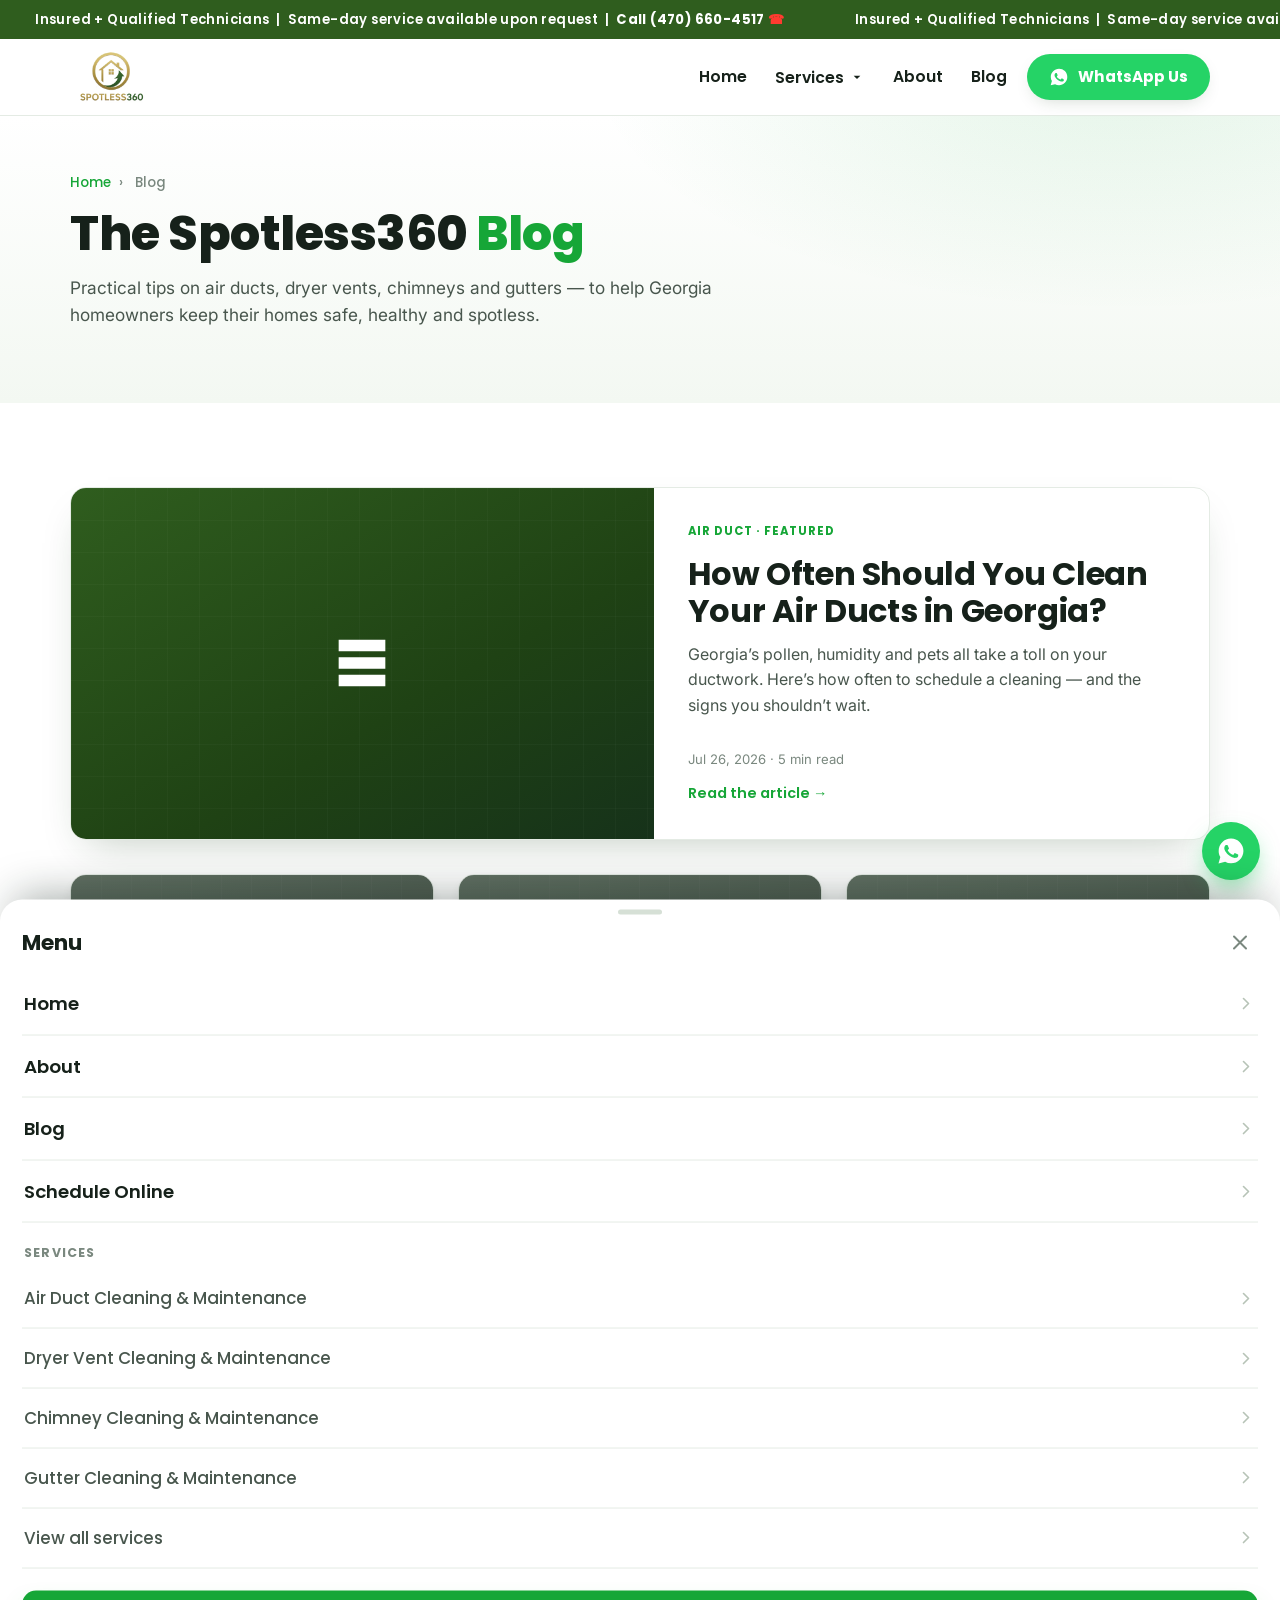
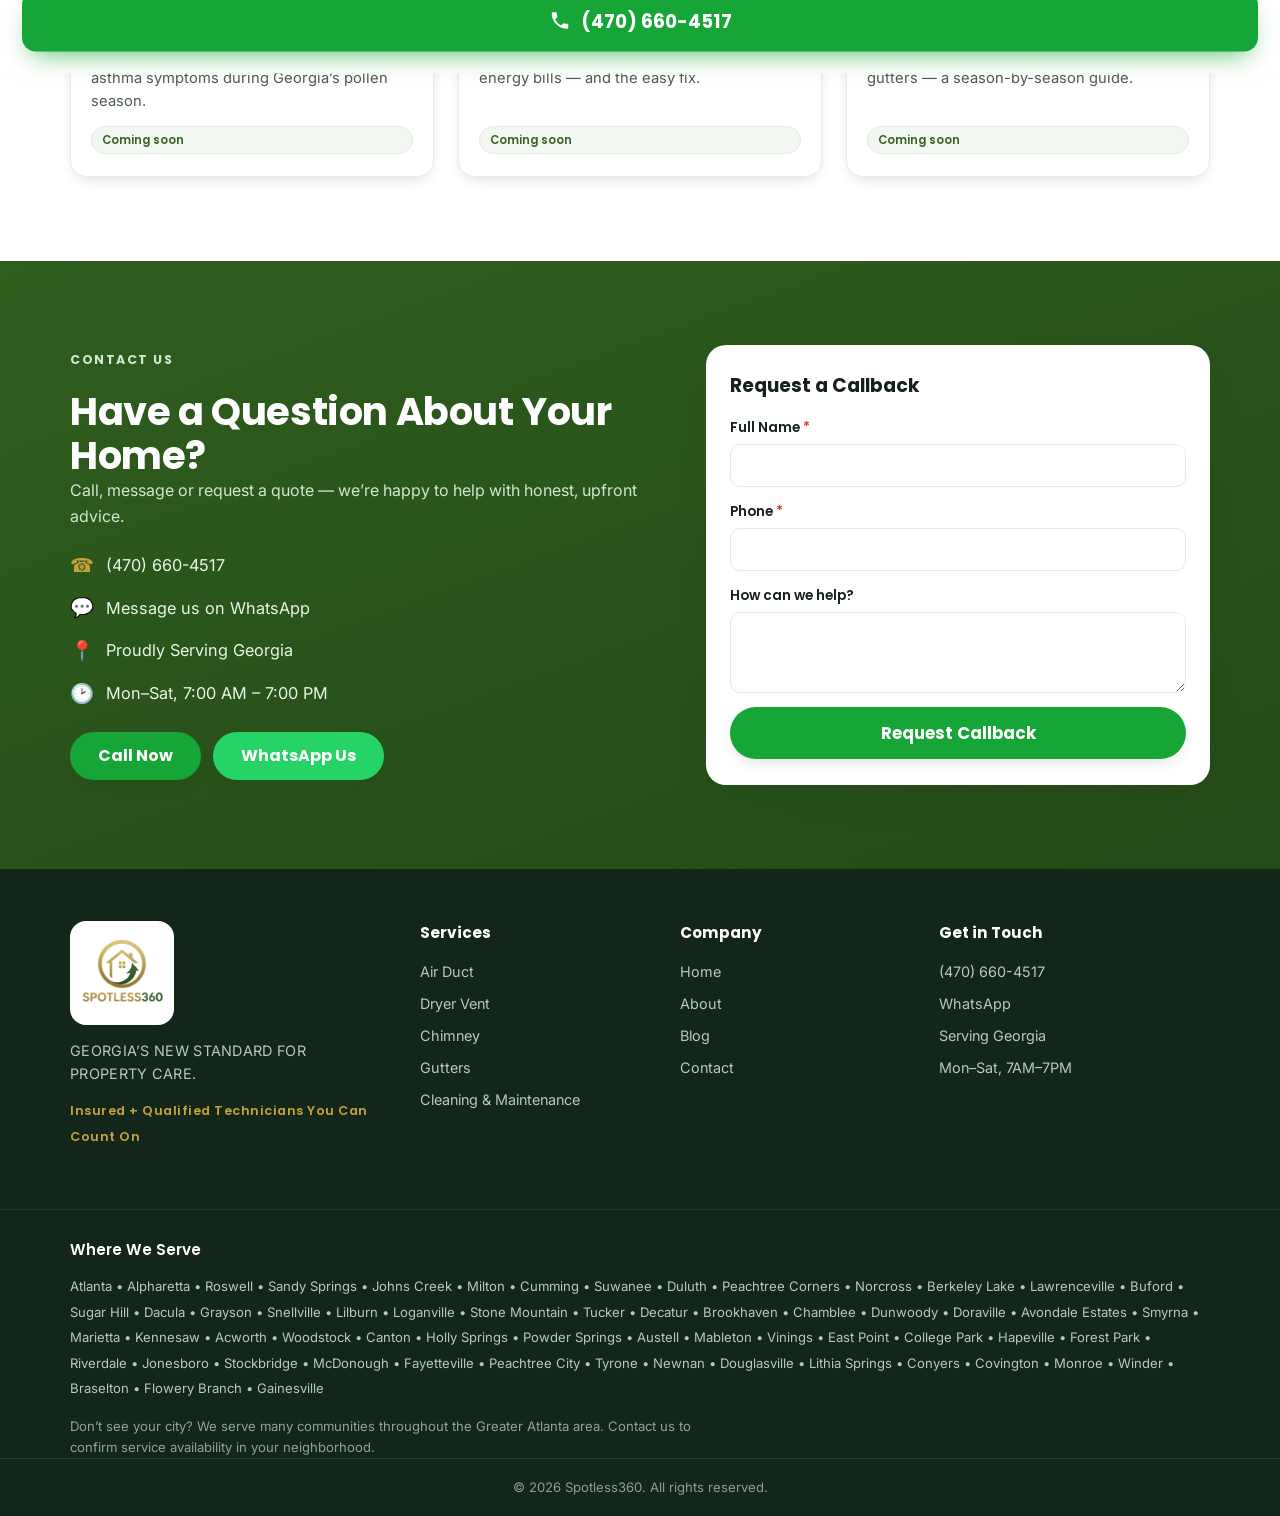
<file: blog.html>
<!DOCTYPE html>
<html lang="en">
<head>
  <meta charset="UTF-8" />
  <meta name="viewport" content="width=device-width, initial-scale=1.0" />
  <title>Blog &mdash; Home Cleaning &amp; Maintenance Tips for Georgia | Spotless360</title>
  <meta name="description" content="Practical air duct, dryer vent, chimney and gutter tips from Georgia's trusted cleaning experts. Keep your home safe, healthy and spotless with the Spotless360 blog." />
  <meta name="theme-color" content="#2f5d1e" />
  <link rel="canonical" href="https://spotless360ga.com/blog.html" />

  <!-- Open Graph -->
  <meta property="og:type" content="website" />
  <meta property="og:site_name" content="Spotless360" />
  <meta property="og:title" content="Blog &mdash; Home Cleaning &amp; Maintenance Tips for Georgia | Spotless360" />
  <meta property="og:description" content="Practical air duct, dryer vent, chimney and gutter tips from Georgia's trusted cleaning experts." />
  <meta property="og:url" content="https://spotless360ga.com/blog.html" />
  <meta property="og:image" content="https://spotless360ga.com/assets/og-logo-white.png" />
  <meta property="og:image:width" content="1200" />
  <meta property="og:image:height" content="630" />
  <meta name="twitter:card" content="summary_large_image" />
  <meta name="twitter:image" content="https://spotless360ga.com/assets/og-logo-white.png" />

  <link rel="preconnect" href="https://fonts.googleapis.com" />
  <link rel="preconnect" href="https://fonts.gstatic.com" crossorigin />
  <link href="https://fonts.googleapis.com/css2?family=Poppins:wght@400;500;600;700;800&family=Inter:wght@400;500;600&display=swap" rel="stylesheet" />
  <link rel="stylesheet" href="styles.css" />

  <!-- Breadcrumb schema -->
  <script type="application/ld+json">
  {
    "@context": "https://schema.org",
    "@type": "BreadcrumbList",
    "itemListElement": [
      { "@type": "ListItem", "position": 1, "name": "Home", "item": "https://spotless360ga.com/" },
      { "@type": "ListItem", "position": 2, "name": "Blog", "item": "https://spotless360ga.com/blog.html" }
    ]
  }
  </script>
</head>
<body>

  <!-- ============ TOP BAR ============ -->
  <div class="topbar">
    <div class="topbar__marquee" aria-label="Spotless360 announcement">
      <div class="topbar__track">
        <span class="topbar__item">Insured + Qualified Technicians&nbsp;&nbsp;|&nbsp;&nbsp;Same-day service available upon request&nbsp;&nbsp;|&nbsp;&nbsp;<a href="tel:+14706604517">Call&nbsp;(470)&nbsp;660-4517&nbsp;<span class="topbar__ico">&#9742;</span></a></span>
        <span class="topbar__item">Insured + Qualified Technicians&nbsp;&nbsp;|&nbsp;&nbsp;Same-day service available upon request&nbsp;&nbsp;|&nbsp;&nbsp;<a href="tel:+14706604517">Call&nbsp;(470)&nbsp;660-4517&nbsp;<span class="topbar__ico">&#9742;</span></a></span>
        <span class="topbar__item">Insured + Qualified Technicians&nbsp;&nbsp;|&nbsp;&nbsp;Same-day service available upon request&nbsp;&nbsp;|&nbsp;&nbsp;<a href="tel:+14706604517">Call&nbsp;(470)&nbsp;660-4517&nbsp;<span class="topbar__ico">&#9742;</span></a></span>
        <span class="topbar__item">Insured + Qualified Technicians&nbsp;&nbsp;|&nbsp;&nbsp;Same-day service available upon request&nbsp;&nbsp;|&nbsp;&nbsp;<a href="tel:+14706604517">Call&nbsp;(470)&nbsp;660-4517&nbsp;<span class="topbar__ico">&#9742;</span></a></span>
        <span class="topbar__item">Insured + Qualified Technicians&nbsp;&nbsp;|&nbsp;&nbsp;Same-day service available upon request&nbsp;&nbsp;|&nbsp;&nbsp;<a href="tel:+14706604517">Call&nbsp;(470)&nbsp;660-4517&nbsp;<span class="topbar__ico">&#9742;</span></a></span>
        <span class="topbar__item">Insured + Qualified Technicians&nbsp;&nbsp;|&nbsp;&nbsp;Same-day service available upon request&nbsp;&nbsp;|&nbsp;&nbsp;<a href="tel:+14706604517">Call&nbsp;(470)&nbsp;660-4517&nbsp;<span class="topbar__ico">&#9742;</span></a></span>
      </div>
    </div>
  </div>

  <!-- ============ HEADER ============ -->
  <header class="header" id="top">
    <div class="container header__inner">
      <a href="index.html" class="brand" aria-label="Spotless360 home">
        <img src="assets/logo-spotless360.avif" alt="Spotless360 Cleaning Services logo" width="180" height="60" />
      </a>

      <nav class="nav" id="nav">
        <a href="index.html">Home</a>

        <div class="nav-item has-dropdown" id="servicesItem">
          <button type="button" class="nav-link nav-drop-toggle" id="servicesToggle" aria-haspopup="true" aria-expanded="false">
            Services
            <svg class="caret" viewBox="0 0 24 24" width="16" height="16" aria-hidden="true"><path fill="currentColor" d="M7 10l5 5 5-5z"/></svg>
          </button>

          <div class="dropdown" role="menu" aria-label="Services">
            <a class="dropdown__item" href="air-duct-cleaning-repair.html" role="menuitem">
              <span class="dropdown__ico dropdown__ico--badge"><img src="assets/icon-airduct.png" alt="" width="40" height="40" decoding="async" /></span>
              <span class="dropdown__txt"><strong>Air Duct Cleaning &amp; Maintenance</strong><small>Cleaner airflow &amp; fewer allergens</small></span>
            </a>
            <a class="dropdown__item" href="dryer-vent-cleaning-repair.html" role="menuitem">
              <span class="dropdown__ico dropdown__ico--badge"><img src="assets/icon-dryer.png" alt="" width="40" height="40" decoding="async" /></span>
              <span class="dropdown__txt"><strong>Dryer Vent Cleaning &amp; Maintenance</strong><small>Prevent fires, cut drying time</small></span>
            </a>
            <a class="dropdown__item" href="chimney-cleaning-repair.html" role="menuitem">
              <span class="dropdown__ico dropdown__ico--badge"><img src="assets/icon-chimney.png" alt="" width="40" height="40" decoding="async" /></span>
              <span class="dropdown__txt"><strong>Chimney Cleaning &amp; Maintenance</strong><small>Safe, creosote-free fireplaces</small></span>
            </a>
            <a class="dropdown__item" href="gutter-cleaning-repair.html" role="menuitem">
              <span class="dropdown__ico dropdown__ico--badge"><img src="assets/icon-gutter.png" alt="" width="40" height="40" decoding="async" /></span>
              <span class="dropdown__txt"><strong>Gutter Cleaning &amp; Maintenance</strong><small>Protect roof &amp; foundation</small></span>
            </a>
            <a class="dropdown__all" href="services.html" role="menuitem">View all services &rarr;</a>
          </div>
        </div>

        <a href="about.html">About</a>
        <a href="blog.html" aria-current="page">Blog</a>
      </nav>

      <a class="btn btn--whatsapp header__cta"
         href="https://wa.me/14706604517?text=Hi%20Spotless360%2C%20I%27d%20like%20a%20free%20quote"
         target="_blank" rel="noopener">
        <svg viewBox="0 0 24 24" width="20" height="20" aria-hidden="true"><path fill="currentColor" d="M12.04 2c-5.46 0-9.9 4.44-9.9 9.9 0 1.75.46 3.45 1.32 4.95L2 22l5.3-1.38a9.87 9.87 0 0 0 4.73 1.2h.01c5.46 0 9.9-4.44 9.9-9.9 0-2.64-1.03-5.13-2.9-7A9.82 9.82 0 0 0 12.04 2m5.8 14.13c-.24.68-1.42 1.32-1.95 1.36-.5.04-.99.22-3.35-.7-2.83-1.11-4.62-3.98-4.76-4.17-.14-.19-1.13-1.5-1.13-2.86 0-1.36.71-2.03.97-2.31.24-.26.53-.32.71-.32.18 0 .35 0 .5.01.16.01.38-.06.6.46.24.55.79 1.9.86 2.04.07.14.12.3.02.49-.09.19-.14.3-.28.46-.14.16-.3.36-.42.48-.14.14-.29.29-.12.57.17.28.74 1.22 1.59 1.98 1.09.97 2.01 1.27 2.29 1.41.28.14.44.12.6-.07.16-.19.69-.8.87-1.08.18-.28.36-.23.6-.14.24.09 1.55.73 1.82.86.28.14.46.21.53.32.07.11.07.66-.17 1.34"/></svg>
        WhatsApp Us
      </a>

      <button class="nav-toggle" id="navToggle" aria-label="Open menu" aria-expanded="false">
        <span></span><span></span><span></span>
      </button>
    </div>
  </header>

  <!-- ============ PAGE HERO ============ -->
  <section class="page-hero">
    <div class="container">
      <nav class="breadcrumb" aria-label="Breadcrumb">
        <a href="index.html">Home</a> <span>&rsaquo;</span> <span aria-current="page">Blog</span>
      </nav>
      <h1 class="page-hero__title">The Spotless360 <span class="txt-green">Blog</span></h1>
      <p class="page-hero__lead">
        Practical tips on air ducts, dryer vents, chimneys and gutters &mdash; to help Georgia
        homeowners keep their homes safe, healthy and spotless.
      </p>
    </div>
  </section>

  <!-- ============ POSTS ============ -->
  <section class="section">
    <div class="container">

      <!-- Featured -->
      <a class="post-featured" href="how-often-clean-air-ducts-atlanta.html">
        <div class="post-featured__thumb">
          <svg viewBox="0 0 24 24" width="70" height="70" aria-hidden="true"><path fill="currentColor" d="M4 4h16v4H4zM4 10h16v4H4zM4 16h16v4H4z"/></svg>
        </div>
        <div class="post-featured__body">
          <span class="post-card__cat">Air Duct &middot; Featured</span>
          <h2>How Often Should You Clean Your Air Ducts in Georgia?</h2>
          <p>Georgia&rsquo;s pollen, humidity and pets all take a toll on your ductwork. Here&rsquo;s how often to schedule a cleaning &mdash; and the signs you shouldn&rsquo;t wait.</p>
          <span class="post-card__meta">Jul 26, 2026 &middot; 5 min read</span>
          <span class="post-card__link">Read the article &rarr;</span>
        </div>
      </a>

      <!-- Grid -->
      <div class="post-grid">
        <div class="post-card post-card--soon">
          <div class="post-card__thumb"><svg viewBox="0 0 24 24" width="52" height="52" aria-hidden="true"><path fill="currentColor" d="M6 3h12v6a6 6 0 0 1-12 0zM8 15h8v6H8z"/></svg></div>
          <div class="post-card__body">
            <span class="post-card__cat">Dryer Vent</span>
            <h3>7 Signs Your Dryer Vent Is a Fire Hazard</h3>
            <p class="post-card__excerpt">The warning signs most Georgia homeowners miss &mdash; and what to do about them.</p>
            <span class="badge-soon">Coming soon</span>
          </div>
        </div>

        <div class="post-card post-card--soon">
          <div class="post-card__thumb"><svg viewBox="0 0 24 24" width="52" height="52" aria-hidden="true"><path fill="currentColor" d="M4 20V9l8-6 8 6v11h-5v-6H9v6z"/></svg></div>
          <div class="post-card__body">
            <span class="post-card__cat">Chimney</span>
            <h3>Chimney Sweeping 101: Getting Ready for Winter</h3>
            <p class="post-card__excerpt">What a chimney sweep really involves and why it matters before you light that first fire.</p>
            <span class="badge-soon">Coming soon</span>
          </div>
        </div>

        <div class="post-card post-card--soon">
          <div class="post-card__thumb"><svg viewBox="0 0 24 24" width="52" height="52" aria-hidden="true"><path fill="currentColor" d="M3 7h18l-2 4H5zM5 11h14v3H5zM7 14h2v6H7z"/></svg></div>
          <div class="post-card__body">
            <span class="post-card__cat">Gutters</span>
            <h3>A Seasonal Gutter Checklist for Georgia Homes</h3>
            <p class="post-card__excerpt">Keep water flowing away from your roof and foundation all year with this simple checklist.</p>
            <span class="badge-soon">Coming soon</span>
          </div>
        </div>

        <div class="post-card post-card--soon">
          <div class="post-card__thumb"><svg viewBox="0 0 24 24" width="52" height="52" aria-hidden="true"><path fill="currentColor" d="M12 3c3 4 6 6 6 10a6 6 0 0 1-12 0c0-4 3-6 6-10z"/></svg></div>
          <div class="post-card__body">
            <span class="post-card__cat">Air Quality</span>
            <h3>Air Duct Cleaning &amp; Allergies: What to Know</h3>
            <p class="post-card__excerpt">How clean ductwork can ease allergy and asthma symptoms during Georgia&rsquo;s pollen season.</p>
            <span class="badge-soon">Coming soon</span>
          </div>
        </div>

        <div class="post-card post-card--soon">
          <div class="post-card__thumb"><svg viewBox="0 0 24 24" width="52" height="52" aria-hidden="true"><path fill="currentColor" d="M13 2 3 14h7l-1 8 10-12h-7z"/></svg></div>
          <div class="post-card__body">
            <span class="post-card__cat">Efficiency</span>
            <h3>Is Your Dryer Costing You Money? Here&rsquo;s Why</h3>
            <p class="post-card__excerpt">How a clogged vent quietly raises your energy bills &mdash; and the easy fix.</p>
            <span class="badge-soon">Coming soon</span>
          </div>
        </div>

        <div class="post-card post-card--soon">
          <div class="post-card__thumb"><svg viewBox="0 0 24 24" width="52" height="52" aria-hidden="true"><path fill="currentColor" d="M12 1 3 5v6c0 5 3.8 9.7 9 11 5.2-1.3 9-6 9-11V5z"/></svg></div>
          <div class="post-card__body">
            <span class="post-card__cat">Home Care</span>
            <h3>The Homeowner&rsquo;s Maintenance Calendar</h3>
            <p class="post-card__excerpt">When to clean ducts, vents, chimneys and gutters &mdash; a season-by-season guide.</p>
            <span class="badge-soon">Coming soon</span>
          </div>
        </div>
      </div>
    </div>
  </section>

  <!-- ============ CTA ============ -->
  <section class="section contact" id="contact">
    <div class="container contact__grid">
      <div class="contact__copy">
        <p class="eyebrow eyebrow--light">Contact Us</p>
        <h2>Have a Question About Your Home?</h2>
        <p>Call, message or request a quote &mdash; we&rsquo;re happy to help with honest, upfront advice.</p>

        <ul class="contact__list">
          <li><span>&#9742;</span> <a href="tel:+14706604517">(470) 660-4517</a></li>
          <li><span>&#128172;</span> <a href="https://wa.me/14706604517?text=Hi%20Spotless360%2C%20I%27d%20like%20a%20free%20quote" target="_blank" rel="noopener">Message us on WhatsApp</a></li>
          <li><span>&#128205;</span> Proudly Serving Georgia</li>
          <li><span>&#128337;</span> Mon&ndash;Sat, 7:00 AM &ndash; 7:00 PM</li>
        </ul>

        <div class="contact__actions">
          <a class="btn btn--green" href="tel:+14706604517">Call Now</a>
          <a class="btn btn--whatsapp" href="https://wa.me/14706604517?text=Hi%20Spotless360%2C%20I%27d%20like%20a%20free%20quote" target="_blank" rel="noopener">WhatsApp Us</a>
        </div>
      </div>

      <div class="contact__card">
        <h3>Request a Callback</h3>
        <form class="offer-form" action="#" method="post" novalidate>
          <div class="field">
            <label for="c-name">Full Name <span class="req">*</span></label>
            <input id="c-name" name="name" type="text" required autocomplete="name" />
          </div>
          <div class="field">
            <label for="c-phone">Phone <span class="req">*</span></label>
            <input id="c-phone" name="phone" type="tel" required autocomplete="tel" />
          </div>
          <div class="field">
            <label for="c-msg">How can we help?</label>
            <textarea id="c-msg" name="message" rows="3"></textarea>
          </div>
          <button type="submit" class="btn btn--green btn--block">Request Callback</button>
        </form>
      </div>
    </div>
  </section>

  <!-- ============ FOOTER ============ -->
  <footer class="footer">
    <div class="container footer__grid">
      <div class="footer__brand">
        <img src="assets/logo-stacked.png" alt="Spotless360" width="100" height="100" loading="lazy" />
        <p>Georgia&rsquo;s New Standard for Property Care.</p>
        <span class="footer__badges">Insured + Qualified Technicians You Can Count On</span>
      </div>

      <div class="footer__col">
        <h4>Services</h4>
        <a href="air-duct-cleaning-repair.html">Air Duct</a>
        <a href="dryer-vent-cleaning-repair.html">Dryer Vent</a>
        <a href="chimney-cleaning-repair.html">Chimney</a>
        <a href="gutter-cleaning-repair.html">Gutters</a>
        <a href="services.html">Cleaning &amp; Maintenance</a>
      </div>

      <div class="footer__col">
        <h4>Company</h4>
        <a href="index.html">Home</a>
        <a href="about.html">About</a>
        <a href="blog.html">Blog</a>
        <a href="#contact">Contact</a>
      </div>

      <div class="footer__col">
        <h4>Get in Touch</h4>
        <a href="tel:+14706604517">(470) 660-4517</a>
        <a href="https://wa.me/14706604517" target="_blank" rel="noopener">WhatsApp</a>
        <span>Serving Georgia</span>
        <span>Mon&ndash;Sat, 7AM&ndash;7PM</span>
      </div>
    </div>
    <div class="footer__contact">
      <div class="container">
        <p class="footer__hours"><strong>Monday &ndash; Saturday</strong><br />7:00 AM &ndash; 7:00 PM</p>
        <div class="footer__contact-links">
          <a href="tel:+14706604517">(470) 660-4517</a>
          <a href="https://wa.me/14706604517" target="_blank" rel="noopener">WhatsApp</a>
        </div>
      </div>
    </div>
    <div class="footer__areas">
      <div class="container">
        <h4>Where We Serve</h4>
        <p class="footer__cities">Atlanta &bull; Alpharetta &bull; Roswell &bull; Sandy Springs &bull; Johns Creek &bull; Milton &bull; Cumming &bull; Suwanee &bull; Duluth &bull; Peachtree Corners &bull; Norcross &bull; Berkeley Lake &bull; Lawrenceville &bull; Buford &bull; Sugar Hill &bull; Dacula &bull; Grayson &bull; Snellville &bull; Lilburn &bull; Loganville &bull; Stone Mountain &bull; Tucker &bull; Decatur &bull; Brookhaven &bull; Chamblee &bull; Dunwoody &bull; Doraville &bull; Avondale Estates &bull; Smyrna &bull; Marietta &bull; Kennesaw &bull; Acworth &bull; Woodstock &bull; Canton &bull; Holly Springs &bull; Powder Springs &bull; Austell &bull; Mableton &bull; Vinings &bull; East Point &bull; College Park &bull; Hapeville &bull; Forest Park &bull; Riverdale &bull; Jonesboro &bull; Stockbridge &bull; McDonough &bull; Fayetteville &bull; Peachtree City &bull; Tyrone &bull; Newnan &bull; Douglasville &bull; Lithia Springs &bull; Conyers &bull; Covington &bull; Monroe &bull; Winder &bull; Braselton &bull; Flowery Branch &bull; Gainesville</p>
        <p class="footer__areas-note">Don&rsquo;t see your city? We serve many communities throughout the Greater Atlanta area. Contact us to confirm service availability in your neighborhood.</p>
      </div>
    </div>
    <div class="footer__bottom">
      <div class="container">
        <p>&copy; <span id="year">2026</span> Spotless360. All rights reserved.</p>
      </div>
    </div>
  </footer>

  <!-- Floating WhatsApp -->
  <a class="fab-whatsapp" href="https://wa.me/14706604517?text=Hi%20Spotless360%2C%20I%27d%20like%20a%20free%20quote" target="_blank" rel="noopener" aria-label="Chat on WhatsApp">
    <svg viewBox="0 0 24 24" width="30" height="30" aria-hidden="true"><path fill="currentColor" d="M12.04 2c-5.46 0-9.9 4.44-9.9 9.9 0 1.75.46 3.45 1.32 4.95L2 22l5.3-1.38a9.87 9.87 0 0 0 4.73 1.2h.01c5.46 0 9.9-4.44 9.9-9.9 0-2.64-1.03-5.13-2.9-7A9.82 9.82 0 0 0 12.04 2m5.8 14.13c-.24.68-1.42 1.32-1.95 1.36-.5.04-.99.22-3.35-.7-2.83-1.11-4.62-3.98-4.76-4.17-.14-.19-1.13-1.5-1.13-2.86 0-1.36.71-2.03.97-2.31.24-.26.53-.32.71-.32.18 0 .35 0 .5.01.16.01.38-.06.6.46.24.55.79 1.9.86 2.04.07.14.12.3.02.49-.09.19-.14.3-.28.46-.14.16-.3.36-.42.48-.14.14-.29.29-.12.57.17.28.74 1.22 1.59 1.98 1.09.97 2.01 1.27 2.29 1.41.28.14.44.12.6-.07.16-.19.69-.8.87-1.08.18-.28.36-.23.6-.14.24.09 1.55.73 1.82.86.28.14.46.21.53.32.07.11.07.66-.17 1.34"/></svg>
  </a>

  <script src="script.js"></script>
</body>
</html>
</file>
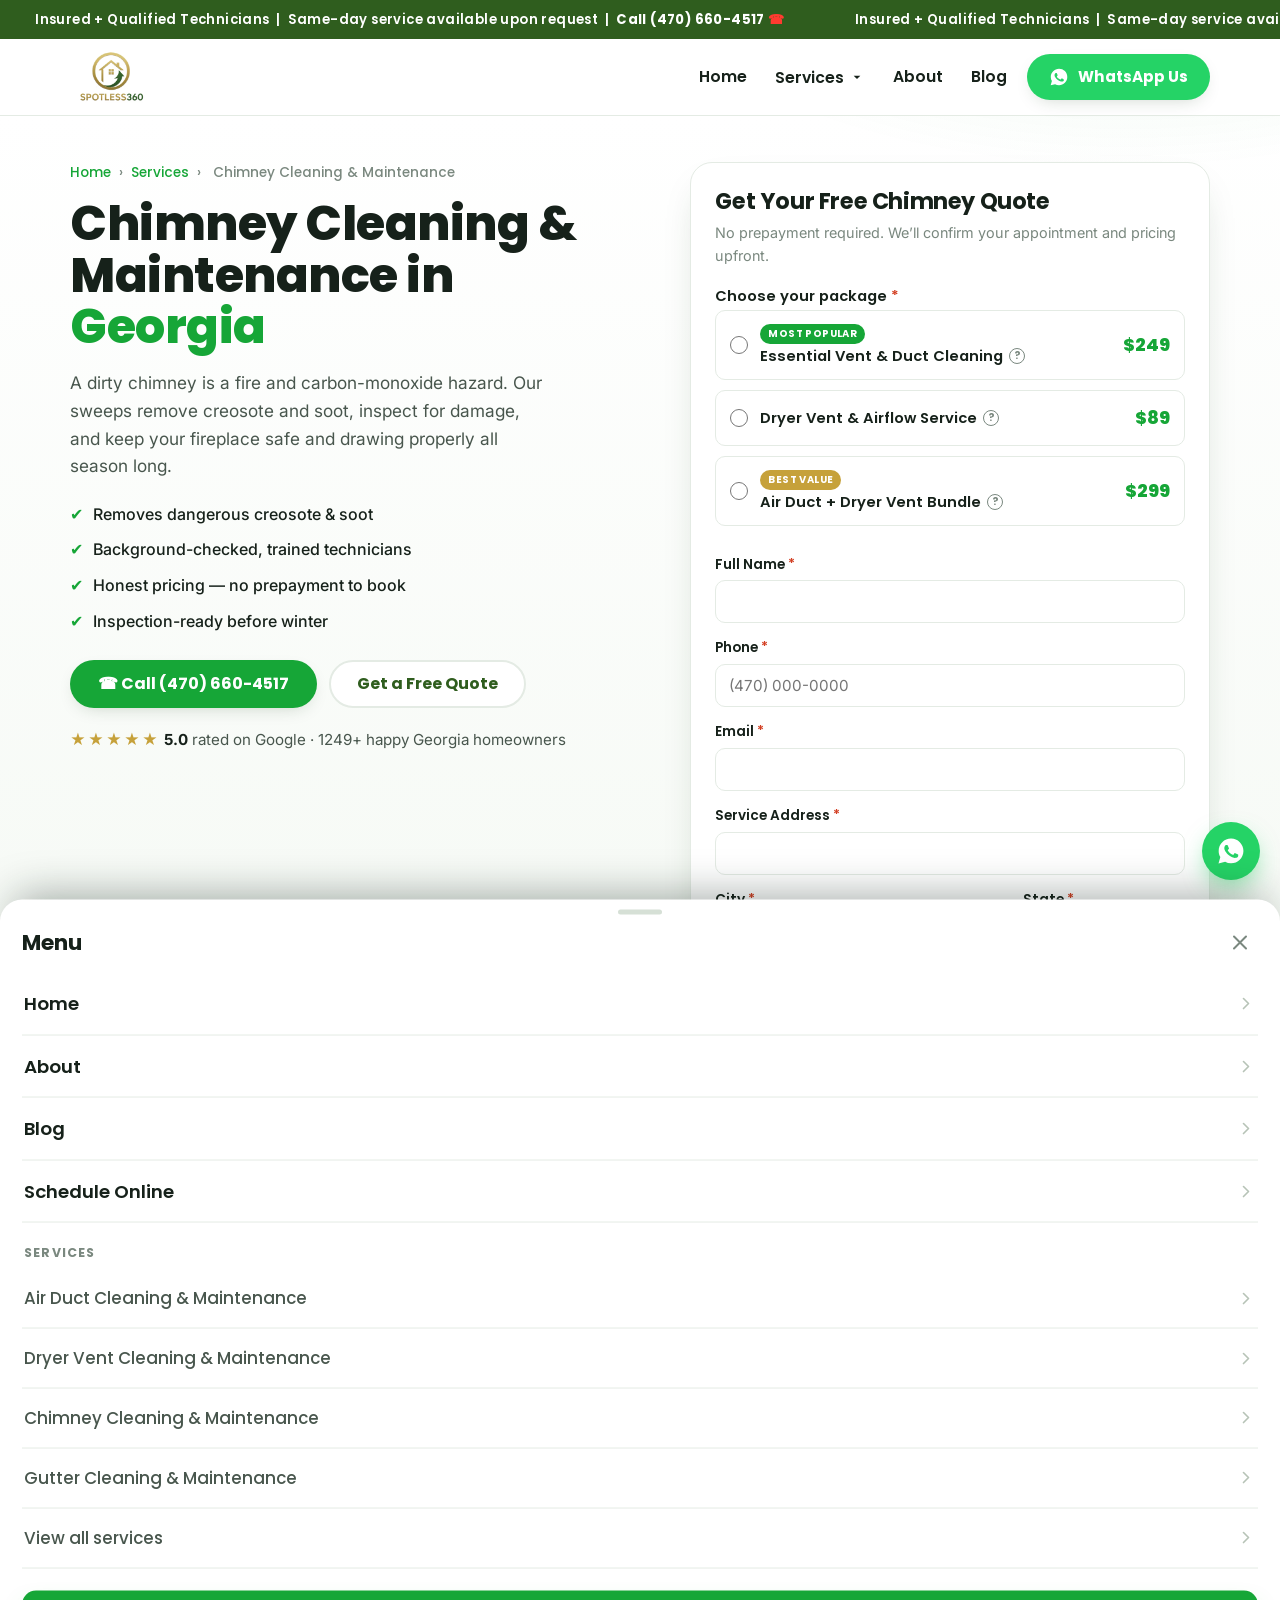
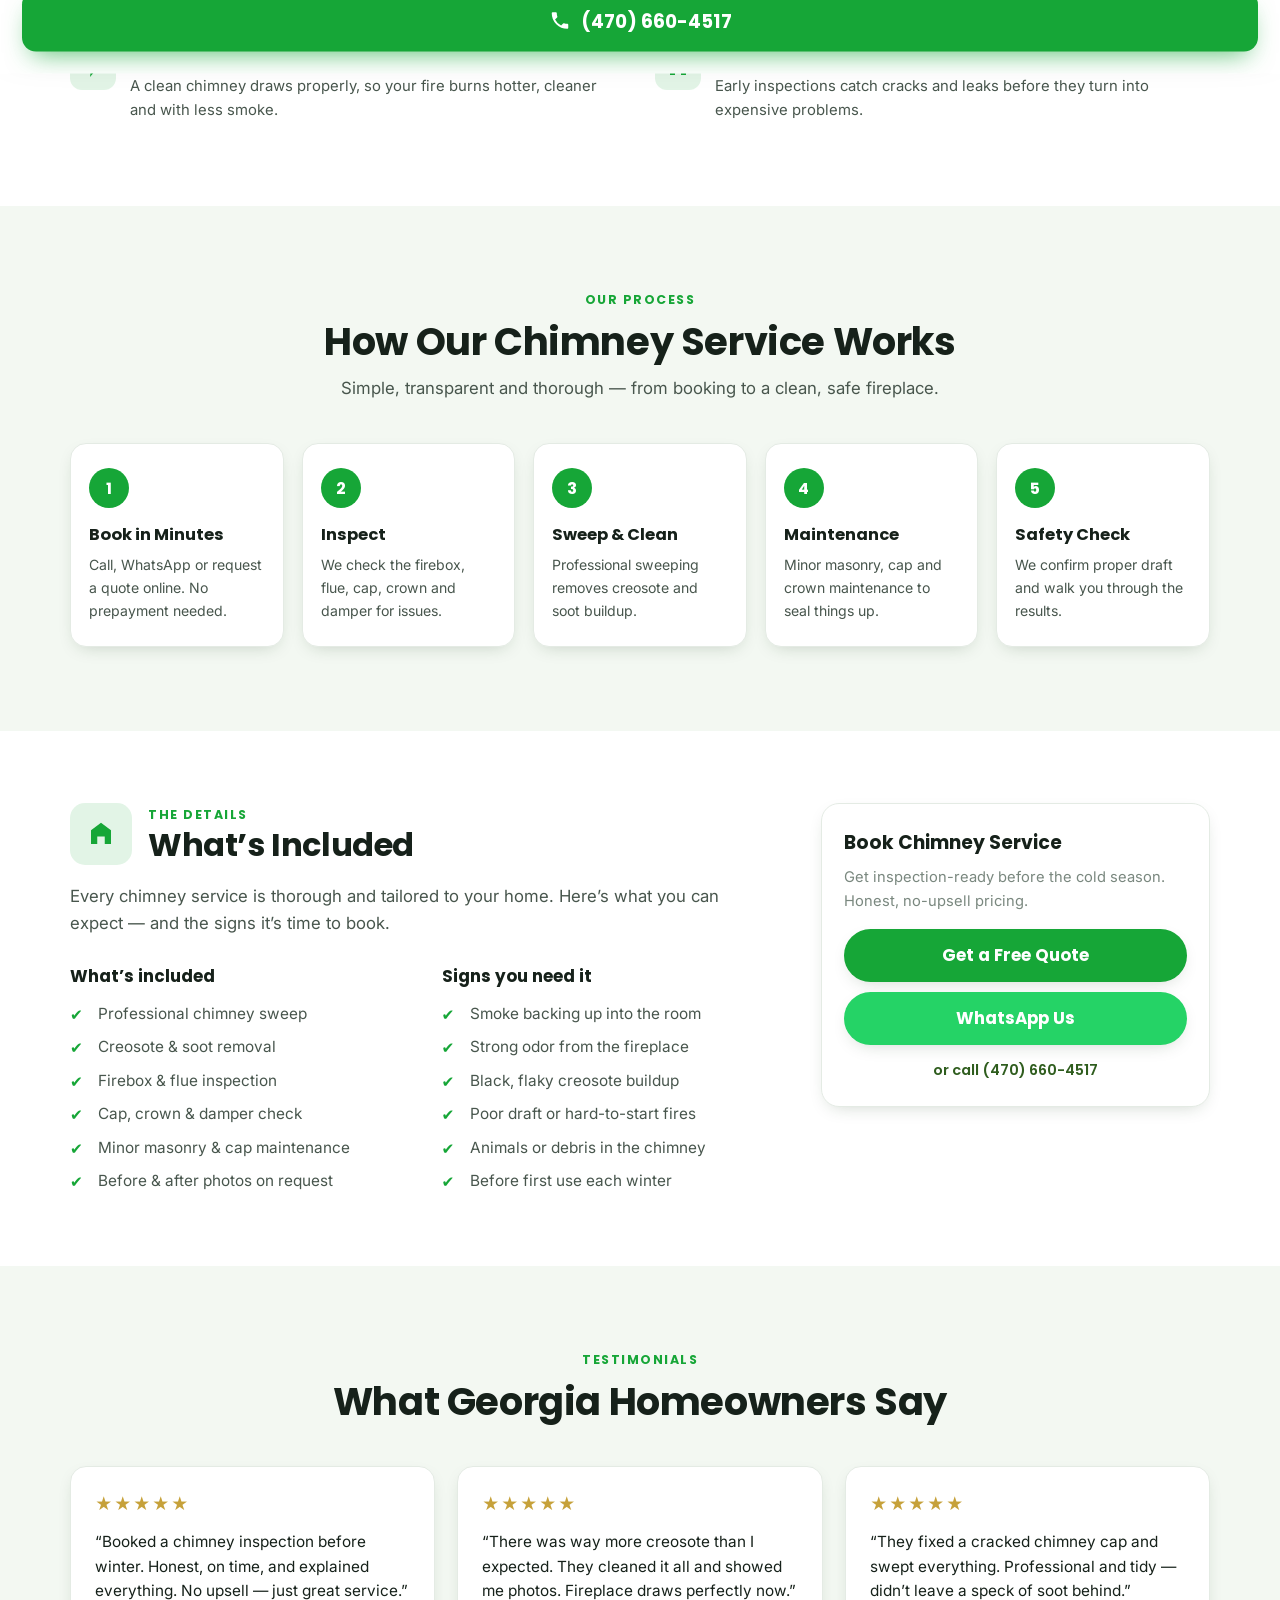
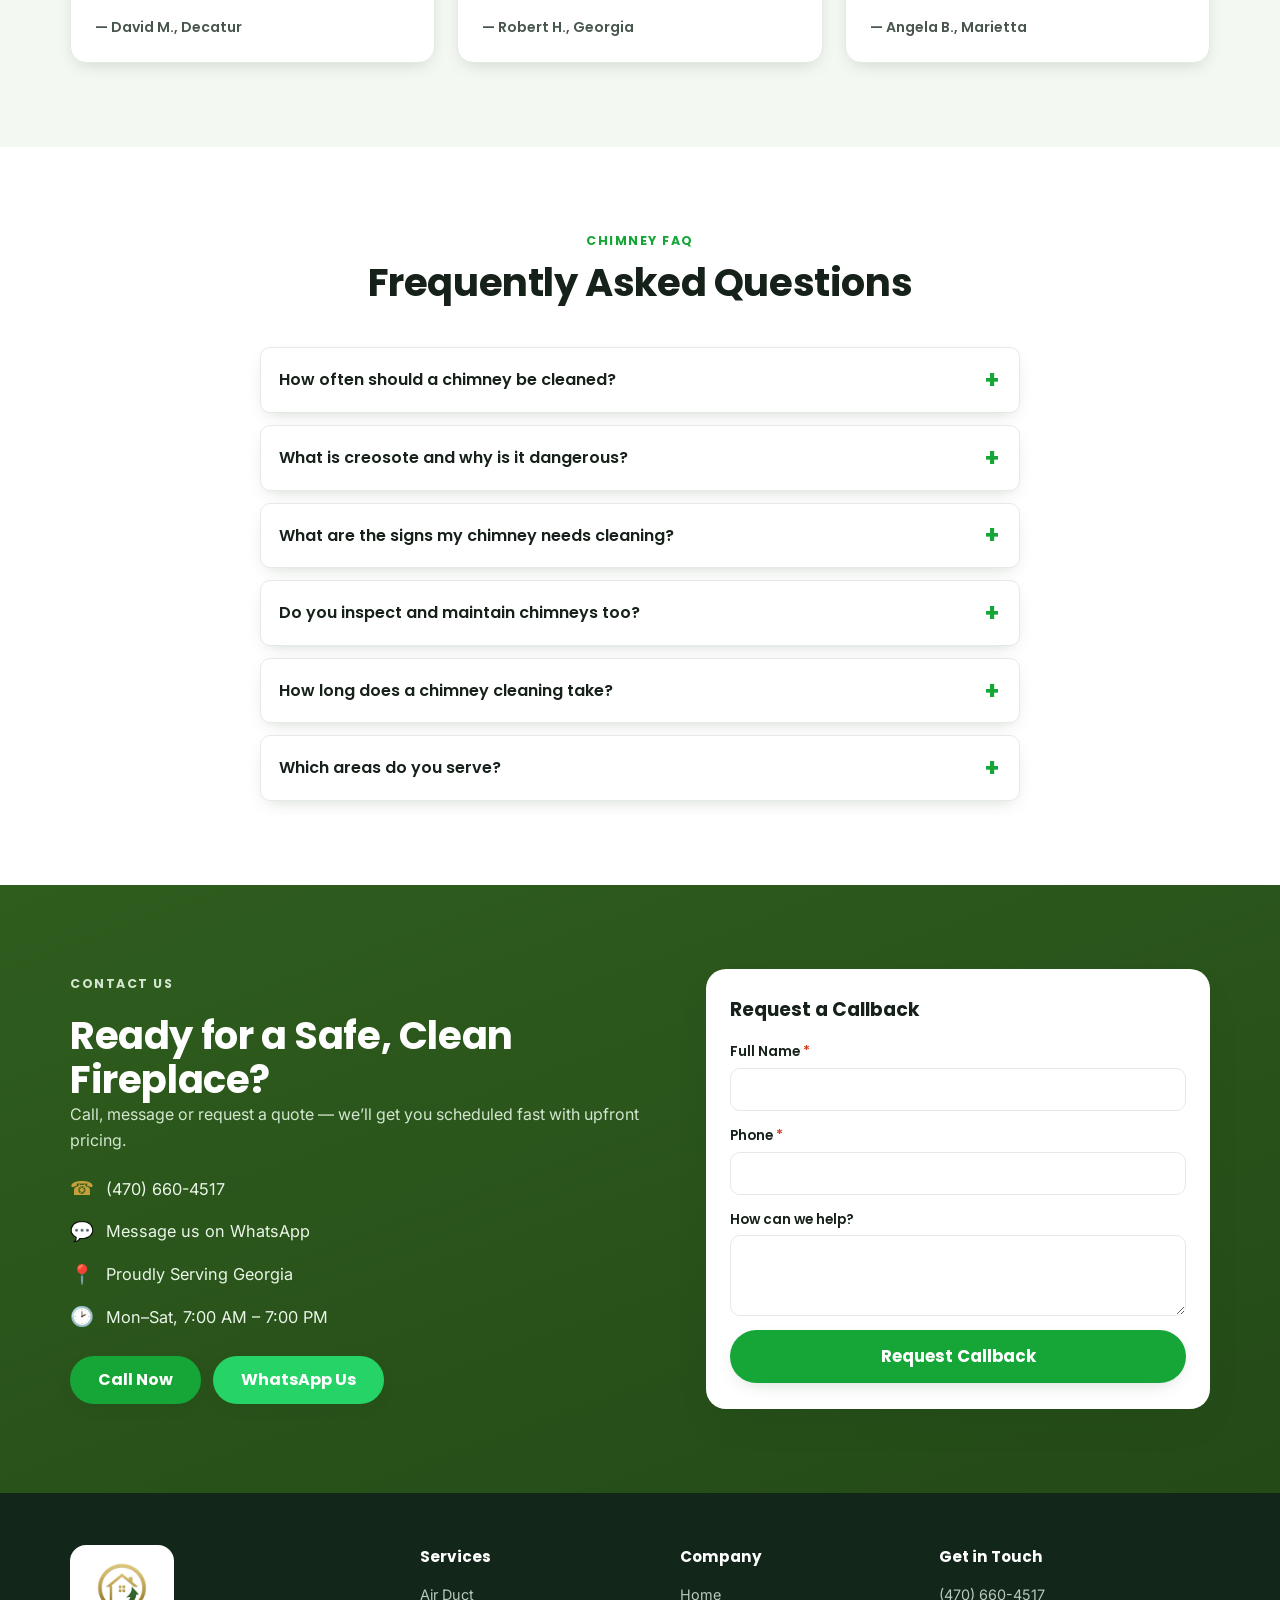
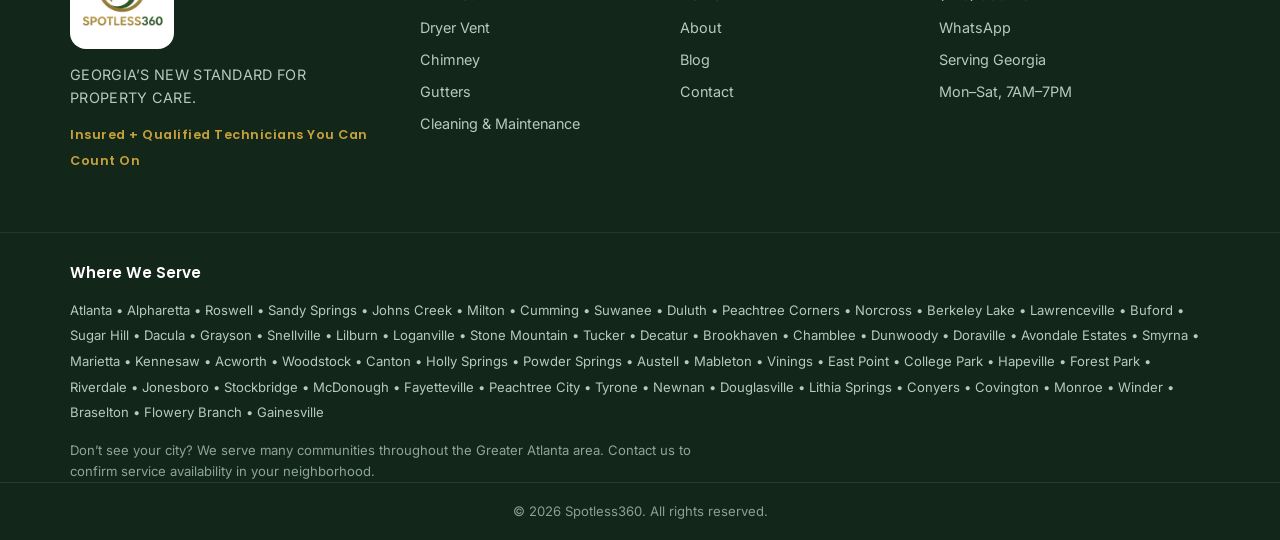
<file: chimney-cleaning-repair.html>
<!DOCTYPE html>
<html lang="en">
<head>
  <meta charset="UTF-8" />
  <meta name="viewport" content="width=device-width, initial-scale=1.0" />
  <title>Chimney Cleaning &amp; Maintenance in Georgia | Spotless360</title>
  <meta name="description" content="Professional chimney cleaning, sweeping &amp; maintenance in Georgia. Remove creosote buildup, inspect for damage and keep your fireplace safe. Upfront pricing, same-day service. Call (470) 660-4517." />
  <meta name="theme-color" content="#2f5d1e" />
  <link rel="canonical" href="https://spotless360ga.com/chimney-cleaning-repair.html" />

  <!-- Open Graph -->
  <meta property="og:type" content="website" />
  <meta property="og:site_name" content="Spotless360" />
  <meta property="og:title" content="Chimney Cleaning &amp; Maintenance in Georgia | Spotless360" />
  <meta property="og:description" content="Professional chimney sweeping, cleaning &amp; maintenance in Georgia. Remove creosote, keep your fireplace safe. Upfront pricing and same-day service." />
  <meta property="og:url" content="https://spotless360ga.com/chimney-cleaning-repair.html" />
  <meta property="og:image" content="https://spotless360ga.com/assets/og-logo-white.png" />
  <meta property="og:image:width" content="1200" />
  <meta property="og:image:height" content="630" />
  <meta name="twitter:card" content="summary_large_image" />
  <meta name="twitter:image" content="https://spotless360ga.com/assets/og-logo-white.png" />

  <link rel="preconnect" href="https://fonts.googleapis.com" />
  <link rel="preconnect" href="https://fonts.gstatic.com" crossorigin />
  <link href="https://fonts.googleapis.com/css2?family=Poppins:wght@400;500;600;700;800&family=Inter:wght@400;500;600&display=swap" rel="stylesheet" />
  <link rel="stylesheet" href="styles.css" />

  <!-- Breadcrumb schema -->
  <script type="application/ld+json">
  {
    "@context": "https://schema.org",
    "@type": "BreadcrumbList",
    "itemListElement": [
      { "@type": "ListItem", "position": 1, "name": "Home", "item": "https://spotless360ga.com/" },
      { "@type": "ListItem", "position": 2, "name": "Services", "item": "https://spotless360ga.com/services.html" },
      { "@type": "ListItem", "position": 3, "name": "Chimney Cleaning & Maintenance", "item": "https://spotless360ga.com/chimney-cleaning-repair.html" }
    ]
  }
  </script>

  <!-- Service schema -->
  <script type="application/ld+json">
  {
    "@context": "https://schema.org",
    "@type": "Service",
    "serviceType": "Chimney Cleaning & Maintenance",
    "name": "Chimney Cleaning & Maintenance in Georgia",
    "description": "Professional chimney sweeping, cleaning and maintenance in Georgia. Creosote and soot removal, flue inspection and minor masonry maintenance to keep your fireplace safe.",
    "areaServed": [ { "@type": "City", "name": "Atlanta" }, { "@type": "City", "name": "Alpharetta" }, { "@type": "City", "name": "Roswell" }, { "@type": "City", "name": "Sandy Springs" }, { "@type": "City", "name": "Johns Creek" }, { "@type": "City", "name": "Milton" }, { "@type": "City", "name": "Cumming" }, { "@type": "City", "name": "Suwanee" }, { "@type": "City", "name": "Duluth" }, { "@type": "City", "name": "Peachtree Corners" }, { "@type": "City", "name": "Norcross" }, { "@type": "City", "name": "Berkeley Lake" }, { "@type": "City", "name": "Lawrenceville" }, { "@type": "City", "name": "Buford" }, { "@type": "City", "name": "Sugar Hill" }, { "@type": "City", "name": "Dacula" }, { "@type": "City", "name": "Grayson" }, { "@type": "City", "name": "Snellville" }, { "@type": "City", "name": "Lilburn" }, { "@type": "City", "name": "Loganville" }, { "@type": "City", "name": "Stone Mountain" }, { "@type": "City", "name": "Tucker" }, { "@type": "City", "name": "Decatur" }, { "@type": "City", "name": "Brookhaven" }, { "@type": "City", "name": "Chamblee" }, { "@type": "City", "name": "Dunwoody" }, { "@type": "City", "name": "Doraville" }, { "@type": "City", "name": "Avondale Estates" }, { "@type": "City", "name": "Smyrna" }, { "@type": "City", "name": "Marietta" }, { "@type": "City", "name": "Kennesaw" }, { "@type": "City", "name": "Acworth" }, { "@type": "City", "name": "Woodstock" }, { "@type": "City", "name": "Canton" }, { "@type": "City", "name": "Holly Springs" }, { "@type": "City", "name": "Powder Springs" }, { "@type": "City", "name": "Austell" }, { "@type": "City", "name": "Mableton" }, { "@type": "City", "name": "Vinings" }, { "@type": "City", "name": "East Point" }, { "@type": "City", "name": "College Park" }, { "@type": "City", "name": "Hapeville" }, { "@type": "City", "name": "Forest Park" }, { "@type": "City", "name": "Riverdale" }, { "@type": "City", "name": "Jonesboro" }, { "@type": "City", "name": "Stockbridge" }, { "@type": "City", "name": "McDonough" }, { "@type": "City", "name": "Fayetteville" }, { "@type": "City", "name": "Peachtree City" }, { "@type": "City", "name": "Tyrone" }, { "@type": "City", "name": "Newnan" }, { "@type": "City", "name": "Douglasville" }, { "@type": "City", "name": "Lithia Springs" }, { "@type": "City", "name": "Conyers" }, { "@type": "City", "name": "Covington" }, { "@type": "City", "name": "Monroe" }, { "@type": "City", "name": "Winder" }, { "@type": "City", "name": "Braselton" }, { "@type": "City", "name": "Flowery Branch" }, { "@type": "City", "name": "Gainesville" } ],
    "provider": {
      "@type": "HomeAndConstructionBusiness",
      "@id": "https://spotless360ga.com/#business",
      "name": "Spotless360",
      "telephone": "+1-470-660-4517",
      "areaServed": "Georgia"
    }
  }
  </script>

  <!-- FAQ schema -->
  <script type="application/ld+json">
  {
    "@context": "https://schema.org",
    "@type": "FAQPage",
    "mainEntity": [
      { "@type": "Question", "name": "How often should a chimney be cleaned?", "acceptedAnswer": { "@type": "Answer", "text": "Chimneys should be inspected annually and cleaned as needed, typically once a year for regularly used fireplaces, to prevent creosote buildup and keep your fireplace safe." } },
      { "@type": "Question", "name": "What is creosote and why is it dangerous?", "acceptedAnswer": { "@type": "Answer", "text": "Creosote is a flammable, tar-like residue that builds up inside your chimney as wood burns. Too much creosote can ignite and cause a dangerous chimney fire, which is why regular cleaning is important." } },
      { "@type": "Question", "name": "What are the signs my chimney needs cleaning?", "acceptedAnswer": { "@type": "Answer", "text": "Signs include smoke backing up into the room, a strong odor from the fireplace, black flaky creosote buildup, or poor draft. It is also smart to have it swept before first use each winter." } },
      { "@type": "Question", "name": "Do you inspect and maintain chimneys too?", "acceptedAnswer": { "@type": "Answer", "text": "Yes. Along with sweeping, we inspect the firebox, flue, cap, crown and damper, and handle minor masonry and cap maintenance." } },
      { "@type": "Question", "name": "How long does a chimney cleaning take?", "acceptedAnswer": { "@type": "Answer", "text": "Most chimney cleanings and inspections take about 1 to 2 hours depending on the condition and level of buildup." } },
      { "@type": "Question", "name": "Which areas do you serve?", "acceptedAnswer": { "@type": "Answer", "text": "We serve Georgia and the surrounding metro area, including Marietta, Decatur, Sandy Springs, Alpharetta, Roswell and more." } }
    ]
  }
  </script>
</head>
<body>

  <!-- ============ TOP BAR ============ -->
  <div class="topbar">
    <div class="topbar__marquee" aria-label="Spotless360 announcement">
      <div class="topbar__track">
        <span class="topbar__item">Insured + Qualified Technicians&nbsp;&nbsp;|&nbsp;&nbsp;Same-day service available upon request&nbsp;&nbsp;|&nbsp;&nbsp;<a href="tel:+14706604517">Call&nbsp;(470)&nbsp;660-4517&nbsp;<span class="topbar__ico">&#9742;</span></a></span>
        <span class="topbar__item">Insured + Qualified Technicians&nbsp;&nbsp;|&nbsp;&nbsp;Same-day service available upon request&nbsp;&nbsp;|&nbsp;&nbsp;<a href="tel:+14706604517">Call&nbsp;(470)&nbsp;660-4517&nbsp;<span class="topbar__ico">&#9742;</span></a></span>
        <span class="topbar__item">Insured + Qualified Technicians&nbsp;&nbsp;|&nbsp;&nbsp;Same-day service available upon request&nbsp;&nbsp;|&nbsp;&nbsp;<a href="tel:+14706604517">Call&nbsp;(470)&nbsp;660-4517&nbsp;<span class="topbar__ico">&#9742;</span></a></span>
        <span class="topbar__item">Insured + Qualified Technicians&nbsp;&nbsp;|&nbsp;&nbsp;Same-day service available upon request&nbsp;&nbsp;|&nbsp;&nbsp;<a href="tel:+14706604517">Call&nbsp;(470)&nbsp;660-4517&nbsp;<span class="topbar__ico">&#9742;</span></a></span>
        <span class="topbar__item">Insured + Qualified Technicians&nbsp;&nbsp;|&nbsp;&nbsp;Same-day service available upon request&nbsp;&nbsp;|&nbsp;&nbsp;<a href="tel:+14706604517">Call&nbsp;(470)&nbsp;660-4517&nbsp;<span class="topbar__ico">&#9742;</span></a></span>
        <span class="topbar__item">Insured + Qualified Technicians&nbsp;&nbsp;|&nbsp;&nbsp;Same-day service available upon request&nbsp;&nbsp;|&nbsp;&nbsp;<a href="tel:+14706604517">Call&nbsp;(470)&nbsp;660-4517&nbsp;<span class="topbar__ico">&#9742;</span></a></span>
      </div>
    </div>
  </div>

  <!-- ============ HEADER ============ -->
  <header class="header" id="top">
    <div class="container header__inner">
      <a href="index.html" class="brand" aria-label="Spotless360 home">
        <img src="assets/logo-spotless360.avif" alt="Spotless360 Cleaning Services logo" width="180" height="60" />
      </a>

      <nav class="nav" id="nav">
        <a href="index.html">Home</a>

        <div class="nav-item has-dropdown" id="servicesItem">
          <button type="button" class="nav-link nav-drop-toggle" id="servicesToggle" aria-haspopup="true" aria-expanded="false">
            Services
            <svg class="caret" viewBox="0 0 24 24" width="16" height="16" aria-hidden="true"><path fill="currentColor" d="M7 10l5 5 5-5z"/></svg>
          </button>

          <div class="dropdown" role="menu" aria-label="Services">
            <a class="dropdown__item" href="air-duct-cleaning-repair.html" role="menuitem">
              <span class="dropdown__ico dropdown__ico--badge"><img src="assets/icon-airduct.png" alt="" width="40" height="40" decoding="async" /></span>
              <span class="dropdown__txt"><strong>Air Duct Cleaning &amp; Maintenance</strong><small>Cleaner airflow &amp; fewer allergens</small></span>
            </a>
            <a class="dropdown__item" href="dryer-vent-cleaning-repair.html" role="menuitem">
              <span class="dropdown__ico dropdown__ico--badge"><img src="assets/icon-dryer.png" alt="" width="40" height="40" decoding="async" /></span>
              <span class="dropdown__txt"><strong>Dryer Vent Cleaning &amp; Maintenance</strong><small>Prevent fires, cut drying time</small></span>
            </a>
            <a class="dropdown__item" href="chimney-cleaning-repair.html" role="menuitem">
              <span class="dropdown__ico dropdown__ico--badge"><img src="assets/icon-chimney.png" alt="" width="40" height="40" decoding="async" /></span>
              <span class="dropdown__txt"><strong>Chimney Cleaning &amp; Maintenance</strong><small>Safe, creosote-free fireplaces</small></span>
            </a>
            <a class="dropdown__item" href="gutter-cleaning-repair.html" role="menuitem">
              <span class="dropdown__ico dropdown__ico--badge"><img src="assets/icon-gutter.png" alt="" width="40" height="40" decoding="async" /></span>
              <span class="dropdown__txt"><strong>Gutter Cleaning &amp; Maintenance</strong><small>Protect roof &amp; foundation</small></span>
            </a>
            <a class="dropdown__all" href="services.html" role="menuitem">View all services &rarr;</a>
          </div>
        </div>

        <a href="about.html">About</a>
        <a href="blog.html">Blog</a>
      </nav>

      <a class="btn btn--whatsapp header__cta"
         href="https://wa.me/14706604517?text=Hi%20Spotless360%2C%20I%27d%20like%20chimney%20service"
         target="_blank" rel="noopener">
        <svg viewBox="0 0 24 24" width="20" height="20" aria-hidden="true"><path fill="currentColor" d="M12.04 2c-5.46 0-9.9 4.44-9.9 9.9 0 1.75.46 3.45 1.32 4.95L2 22l5.3-1.38a9.87 9.87 0 0 0 4.73 1.2h.01c5.46 0 9.9-4.44 9.9-9.9 0-2.64-1.03-5.13-2.9-7A9.82 9.82 0 0 0 12.04 2m5.8 14.13c-.24.68-1.42 1.32-1.95 1.36-.5.04-.99.22-3.35-.7-2.83-1.11-4.62-3.98-4.76-4.17-.14-.19-1.13-1.5-1.13-2.86 0-1.36.71-2.03.97-2.31.24-.26.53-.32.71-.32.18 0 .35 0 .5.01.16.01.38-.06.6.46.24.55.79 1.9.86 2.04.07.14.12.3.02.49-.09.19-.14.3-.28.46-.14.16-.3.36-.42.48-.14.14-.29.29-.12.57.17.28.74 1.22 1.59 1.98 1.09.97 2.01 1.27 2.29 1.41.28.14.44.12.6-.07.16-.19.69-.8.87-1.08.18-.28.36-.23.6-.14.24.09 1.55.73 1.82.86.28.14.46.21.53.32.07.11.07.66-.17 1.34"/></svg>
        WhatsApp Us
      </a>

      <button class="nav-toggle" id="navToggle" aria-label="Open menu" aria-expanded="false">
        <span></span><span></span><span></span>
      </button>
    </div>
  </header>

  <!-- ============ HERO ============ -->
  <section class="svc-hero">
    <div class="container svc-hero__grid">
      <div class="svc-hero__copy">
        <nav class="breadcrumb" aria-label="Breadcrumb">
          <a href="index.html">Home</a> <span>&rsaquo;</span> <a href="services.html">Services</a> <span>&rsaquo;</span> <span aria-current="page">Chimney Cleaning &amp; Maintenance</span>
        </nav>
        <h1 class="svc-hero__title">Chimney Cleaning &amp; Maintenance in <span class="txt-green">Georgia</span></h1>
        <p class="svc-hero__lead">
          A dirty chimney is a fire and carbon-monoxide hazard. Our sweeps remove creosote and soot,
          inspect for damage, and keep your fireplace safe and drawing properly all season long.
        </p>

        <ul class="hero__points">
          <li><span class="check">&#10004;</span> Removes dangerous creosote &amp; soot</li>
          <li><span class="check">&#10004;</span> Background-checked, trained technicians</li>
          <li><span class="check">&#10004;</span> Honest pricing &mdash; no prepayment to book</li>
          <li><span class="check">&#10004;</span> Inspection-ready before winter</li>
        </ul>

        <div class="hero__actions">
          <a class="btn btn--green" href="tel:+14706604517">&#9742; Call (470) 660-4517</a>
          <a class="btn btn--ghost" href="#quote">Get a Free Quote</a>
        </div>

        <div class="hero__trust">
          <span class="stars">&#9733;&#9733;&#9733;&#9733;&#9733;</span>
          <strong>5.0</strong> rated on Google &middot; 1249+ happy Georgia homeowners
        </div>
      </div>

      <!-- Quote form -->
      <div class="offer-card" id="quote">
        <h2 class="offer-card__title">Get Your Free Chimney Quote</h2>
        <p class="offer-card__sub">No prepayment required. We&rsquo;ll confirm your appointment and pricing upfront.</p>
        <form class="offer-form" action="#" method="post" novalidate>
          <div class="field">
            <label for="name">Full Name <span class="req">*</span></label>
            <input id="name" name="name" type="text" required autocomplete="name" />
          </div>
          <div class="field">
            <label for="phone">Phone <span class="req">*</span></label>
            <input id="phone" name="phone" type="tel" required autocomplete="tel" placeholder="(470) 000-0000" />
          </div>
          <div class="field">
            <label for="email">Email <span class="req">*</span></label>
            <input id="email" name="email" type="email" required autocomplete="email" />
          </div>
          <div class="field">
            <label for="address">Service Address <span class="req">*</span></label>
            <input id="address" name="address" type="text" required autocomplete="street-address" />
          </div>
          <div class="field-row">
            <div class="field">
              <label for="city">City <span class="req">*</span></label>
              <input id="city" name="city" type="text" required value="Georgia" />
            </div>
            <div class="field field--sm">
              <label for="state">State <span class="req">*</span></label>
              <input id="state" name="state" type="text" required value="GA" />
            </div>
          </div>
          <button type="submit" class="btn btn--green btn--block">Book My Appointment</button>
          <p class="offer-form__fine">By submitting you agree to be contacted about your request.</p>
        </form>
      </div>
    </div>
  </section>

  <!-- ============ TRUST STRIP ============ -->
  <div class="trust-strip">
    <div class="container trust-strip__inner">
      <span>&#128737; Insured &amp; Qualified Technicians</span>
      <span>&#9889; Same-Day Service Available Upon Request</span>
      <span>&#128176; 100% Satisfaction Guaranteed</span>
    </div>
  </div>

  <!-- ============ BENEFITS ============ -->
  <section class="section">
    <div class="container">
      <div class="section__head">
        <p class="eyebrow">Why It Matters</p>
        <h2>The Benefits of a Clean Chimney</h2>
        <p class="section__intro">A well-maintained chimney keeps your family safe and your fireplace working its best.</p>
      </div>

      <div class="benefits">
        <div class="benefit">
          <span class="benefit__ico"><svg viewBox="0 0 24 24" width="24" height="24" aria-hidden="true"><path fill="currentColor" d="M12 2c1 4-2 5-2 8a4 4 0 0 0 8 0c0-2-1-3-1-3 2 1 3 4 3 6a8 8 0 0 1-16 0C4 8 9 5 12 2z"/></svg></span>
          <div><h3>Prevent Chimney Fires</h3><p>Removing creosote buildup dramatically lowers the risk of a dangerous chimney fire.</p></div>
        </div>
        <div class="benefit">
          <span class="benefit__ico"><svg viewBox="0 0 24 24" width="24" height="24" aria-hidden="true"><path fill="currentColor" d="M12 2a10 10 0 1 0 0 20 10 10 0 0 0 0-20zm0 4a1.5 1.5 0 1 1 0 3 1.5 1.5 0 0 1 0-3zm2 12h-4v-2h1v-3h-1v-2h3v5h1z"/></svg></span>
          <div><h3>Guard Against Carbon Monoxide</h3><p>A clear flue lets smoke and toxic gases vent safely out of your home.</p></div>
        </div>
        <div class="benefit">
          <span class="benefit__ico"><svg viewBox="0 0 24 24" width="24" height="24" aria-hidden="true"><path fill="currentColor" d="M13 2 3 14h7l-1 8 10-12h-7z"/></svg></span>
          <div><h3>Better Draft &amp; Efficiency</h3><p>A clean chimney draws properly, so your fire burns hotter, cleaner and with less smoke.</p></div>
        </div>
        <div class="benefit">
          <span class="benefit__ico"><svg viewBox="0 0 24 24" width="24" height="24" aria-hidden="true"><path fill="currentColor" d="M4 20V9l8-6 8 6v11h-5v-6H9v6z"/></svg></span>
          <div><h3>Avoid Costly Damage</h3><p>Early inspections catch cracks and leaks before they turn into expensive problems.</p></div>
        </div>
      </div>
    </div>
  </section>

  <!-- ============ PROCESS ============ -->
  <section class="section section--alt">
    <div class="container">
      <div class="section__head">
        <p class="eyebrow">Our Process</p>
        <h2>How Our Chimney Service Works</h2>
        <p class="section__intro">Simple, transparent and thorough &mdash; from booking to a clean, safe fireplace.</p>
      </div>

      <div class="steps">
        <div class="step"><div class="step__num">1</div><h3>Book in Minutes</h3><p>Call, WhatsApp or request a quote online. No prepayment needed.</p></div>
        <div class="step"><div class="step__num">2</div><h3>Inspect</h3><p>We check the firebox, flue, cap, crown and damper for issues.</p></div>
        <div class="step"><div class="step__num">3</div><h3>Sweep &amp; Clean</h3><p>Professional sweeping removes creosote and soot buildup.</p></div>
        <div class="step"><div class="step__num">4</div><h3>Maintenance</h3><p>Minor masonry, cap and crown maintenance to seal things up.</p></div>
        <div class="step"><div class="step__num">5</div><h3>Safety Check</h3><p>We confirm proper draft and walk you through the results.</p></div>
      </div>
    </div>
  </section>

  <!-- ============ WHAT'S INCLUDED / SIGNS ============ -->
  <section class="svc" id="details">
    <div class="container svc__grid">
      <div class="svc__main">
        <div class="svc__head">
          <span class="svc__ico"><svg viewBox="0 0 24 24" width="30" height="30" aria-hidden="true"><path fill="currentColor" d="M4 20V9l8-6 8 6v11h-5v-6H9v6z"/></svg></span>
          <div>
            <p class="eyebrow">The Details</p>
            <h2>What&rsquo;s Included</h2>
          </div>
        </div>
        <p class="svc__lead">Every chimney service is thorough and tailored to your home. Here&rsquo;s what you can expect &mdash; and the signs it&rsquo;s time to book.</p>

        <div class="svc__cols">
          <div>
            <h3>What&rsquo;s included</h3>
            <ul class="ticks">
              <li>Professional chimney sweep</li>
              <li>Creosote &amp; soot removal</li>
              <li>Firebox &amp; flue inspection</li>
              <li>Cap, crown &amp; damper check</li>
              <li>Minor masonry &amp; cap maintenance</li>
              <li>Before &amp; after photos on request</li>
            </ul>
          </div>
          <div>
            <h3>Signs you need it</h3>
            <ul class="ticks">
              <li>Smoke backing up into the room</li>
              <li>Strong odor from the fireplace</li>
              <li>Black, flaky creosote buildup</li>
              <li>Poor draft or hard-to-start fires</li>
              <li>Animals or debris in the chimney</li>
              <li>Before first use each winter</li>
            </ul>
          </div>
        </div>
      </div>

      <aside class="svc__aside">
        <h3>Book Chimney Service</h3>
        <p>Get inspection-ready before the cold season. Honest, no-upsell pricing.</p>
        <a class="btn btn--green btn--block" href="#quote">Get a Free Quote</a>
        <a class="btn btn--whatsapp btn--block" href="https://wa.me/14706604517?text=Hi%20Spotless360%2C%20I%27d%20like%20chimney%20service" target="_blank" rel="noopener">WhatsApp Us</a>
        <a class="svc__call" href="tel:+14706604517">or call (470) 660-4517</a>
      </aside>
    </div>
  </section>

  <!-- ============ TESTIMONIALS ============ -->
  <section class="section section--alt">
    <div class="container">
      <div class="section__head">
        <p class="eyebrow">Testimonials</p>
        <h2>What Georgia Homeowners Say</h2>
      </div>

      <div class="cards cards--3">
        <article class="review">
          <span class="stars">&#9733;&#9733;&#9733;&#9733;&#9733;</span>
          <p>&ldquo;Booked a chimney inspection before winter. Honest, on time, and explained everything. No upsell &mdash; just great service.&rdquo;</p>
          <footer>&mdash; David M., Decatur</footer>
        </article>
        <article class="review">
          <span class="stars">&#9733;&#9733;&#9733;&#9733;&#9733;</span>
          <p>&ldquo;There was way more creosote than I expected. They cleaned it all and showed me photos. Fireplace draws perfectly now.&rdquo;</p>
          <footer>&mdash; Robert H., Georgia</footer>
        </article>
        <article class="review">
          <span class="stars">&#9733;&#9733;&#9733;&#9733;&#9733;</span>
          <p>&ldquo;They fixed a cracked chimney cap and swept everything. Professional and tidy &mdash; didn&rsquo;t leave a speck of soot behind.&rdquo;</p>
          <footer>&mdash; Angela B., Marietta</footer>
        </article>
      </div>
    </div>
  </section>

  <!-- ============ FAQ ============ -->
  <section class="section" id="faq">
    <div class="container container--narrow">
      <div class="section__head">
        <p class="eyebrow">Chimney FAQ</p>
        <h2>Frequently Asked Questions</h2>
      </div>

      <div class="faq">
        <details class="faq__item">
          <summary>How often should a chimney be cleaned?</summary>
          <p>Chimneys should be inspected annually and cleaned as needed &mdash; typically once a year for regularly used fireplaces &mdash; to prevent creosote buildup and keep your fireplace safe.</p>
        </details>
        <details class="faq__item">
          <summary>What is creosote and why is it dangerous?</summary>
          <p>Creosote is a flammable, tar-like residue that builds up inside your chimney as wood burns. Too much creosote can ignite and cause a dangerous chimney fire, which is why regular cleaning is important.</p>
        </details>
        <details class="faq__item">
          <summary>What are the signs my chimney needs cleaning?</summary>
          <p>Signs include smoke backing up into the room, a strong odor from the fireplace, black flaky creosote buildup, or poor draft. It&rsquo;s also smart to have it swept before first use each winter.</p>
        </details>
        <details class="faq__item">
          <summary>Do you inspect and maintain chimneys too?</summary>
          <p>Yes. Along with sweeping, we inspect the firebox, flue, cap, crown and damper, and handle minor masonry and cap maintenance.</p>
        </details>
        <details class="faq__item">
          <summary>How long does a chimney cleaning take?</summary>
          <p>Most chimney cleanings and inspections take about 1&ndash;2 hours depending on the condition and level of buildup.</p>
        </details>
        <details class="faq__item">
          <summary>Which areas do you serve?</summary>
          <p>We proudly serve Georgia and the surrounding metro area, including Marietta, Decatur, Sandy Springs, Alpharetta, Roswell and more.</p>
        </details>
      </div>
    </div>
  </section>

  <!-- ============ CONTACT ============ -->
  <section class="section contact" id="contact">
    <div class="container contact__grid">
      <div class="contact__copy">
        <p class="eyebrow eyebrow--light">Contact Us</p>
        <h2>Ready for a Safe, Clean Fireplace?</h2>
        <p>Call, message or request a quote &mdash; we&rsquo;ll get you scheduled fast with upfront pricing.</p>

        <ul class="contact__list">
          <li><span>&#9742;</span> <a href="tel:+14706604517">(470) 660-4517</a></li>
          <li><span>&#128172;</span> <a href="https://wa.me/14706604517?text=Hi%20Spotless360%2C%20I%27d%20like%20chimney%20service" target="_blank" rel="noopener">Message us on WhatsApp</a></li>
          <li><span>&#128205;</span> Proudly Serving Georgia</li>
          <li><span>&#128337;</span> Mon&ndash;Sat, 7:00 AM &ndash; 7:00 PM</li>
        </ul>

        <div class="contact__actions">
          <a class="btn btn--green" href="tel:+14706604517">Call Now</a>
          <a class="btn btn--whatsapp" href="https://wa.me/14706604517?text=Hi%20Spotless360%2C%20I%27d%20like%20chimney%20service" target="_blank" rel="noopener">WhatsApp Us</a>
        </div>
      </div>

      <div class="contact__card">
        <h3>Request a Callback</h3>
        <form class="offer-form" action="#" method="post" novalidate>
          <div class="field">
            <label for="c-name">Full Name <span class="req">*</span></label>
            <input id="c-name" name="name" type="text" required autocomplete="name" />
          </div>
          <div class="field">
            <label for="c-phone">Phone <span class="req">*</span></label>
            <input id="c-phone" name="phone" type="tel" required autocomplete="tel" />
          </div>
          <div class="field">
            <label for="c-msg">How can we help?</label>
            <textarea id="c-msg" name="message" rows="3"></textarea>
          </div>
          <button type="submit" class="btn btn--green btn--block">Request Callback</button>
        </form>
      </div>
    </div>
  </section>

  <!-- ============ FOOTER ============ -->
  <footer class="footer">
    <div class="container footer__grid">
      <div class="footer__brand">
        <img src="assets/logo-stacked.png" alt="Spotless360" width="100" height="100" loading="lazy" />
        <p>Georgia&rsquo;s New Standard for Property Care.</p>
        <span class="footer__badges">Insured + Qualified Technicians You Can Count On</span>
      </div>

      <div class="footer__col">
        <h4>Services</h4>
        <a href="air-duct-cleaning-repair.html">Air Duct</a>
        <a href="dryer-vent-cleaning-repair.html">Dryer Vent</a>
        <a href="chimney-cleaning-repair.html">Chimney</a>
        <a href="gutter-cleaning-repair.html">Gutters</a>
        <a href="services.html">Cleaning &amp; Maintenance</a>
      </div>

      <div class="footer__col">
        <h4>Company</h4>
        <a href="index.html">Home</a>
        <a href="about.html">About</a>
        <a href="blog.html">Blog</a>
        <a href="#contact">Contact</a>
      </div>

      <div class="footer__col">
        <h4>Get in Touch</h4>
        <a href="tel:+14706604517">(470) 660-4517</a>
        <a href="https://wa.me/14706604517" target="_blank" rel="noopener">WhatsApp</a>
        <span>Serving Georgia</span>
        <span>Mon&ndash;Sat, 7AM&ndash;7PM</span>
      </div>
    </div>
    <div class="footer__contact">
      <div class="container">
        <p class="footer__hours"><strong>Monday &ndash; Saturday</strong><br />7:00 AM &ndash; 7:00 PM</p>
        <div class="footer__contact-links">
          <a href="tel:+14706604517">(470) 660-4517</a>
          <a href="https://wa.me/14706604517" target="_blank" rel="noopener">WhatsApp</a>
        </div>
      </div>
    </div>
    <div class="footer__areas">
      <div class="container">
        <h4>Where We Serve</h4>
        <p class="footer__cities">Atlanta &bull; Alpharetta &bull; Roswell &bull; Sandy Springs &bull; Johns Creek &bull; Milton &bull; Cumming &bull; Suwanee &bull; Duluth &bull; Peachtree Corners &bull; Norcross &bull; Berkeley Lake &bull; Lawrenceville &bull; Buford &bull; Sugar Hill &bull; Dacula &bull; Grayson &bull; Snellville &bull; Lilburn &bull; Loganville &bull; Stone Mountain &bull; Tucker &bull; Decatur &bull; Brookhaven &bull; Chamblee &bull; Dunwoody &bull; Doraville &bull; Avondale Estates &bull; Smyrna &bull; Marietta &bull; Kennesaw &bull; Acworth &bull; Woodstock &bull; Canton &bull; Holly Springs &bull; Powder Springs &bull; Austell &bull; Mableton &bull; Vinings &bull; East Point &bull; College Park &bull; Hapeville &bull; Forest Park &bull; Riverdale &bull; Jonesboro &bull; Stockbridge &bull; McDonough &bull; Fayetteville &bull; Peachtree City &bull; Tyrone &bull; Newnan &bull; Douglasville &bull; Lithia Springs &bull; Conyers &bull; Covington &bull; Monroe &bull; Winder &bull; Braselton &bull; Flowery Branch &bull; Gainesville</p>
        <p class="footer__areas-note">Don&rsquo;t see your city? We serve many communities throughout the Greater Atlanta area. Contact us to confirm service availability in your neighborhood.</p>
      </div>
    </div>
    <div class="footer__bottom">
      <div class="container">
        <p>&copy; <span id="year">2026</span> Spotless360. All rights reserved.</p>
      </div>
    </div>
  </footer>

  <!-- Floating WhatsApp -->
  <a class="fab-whatsapp" href="https://wa.me/14706604517?text=Hi%20Spotless360%2C%20I%27d%20like%20chimney%20service" target="_blank" rel="noopener" aria-label="Chat on WhatsApp">
    <svg viewBox="0 0 24 24" width="30" height="30" aria-hidden="true"><path fill="currentColor" d="M12.04 2c-5.46 0-9.9 4.44-9.9 9.9 0 1.75.46 3.45 1.32 4.95L2 22l5.3-1.38a9.87 9.87 0 0 0 4.73 1.2h.01c5.46 0 9.9-4.44 9.9-9.9 0-2.64-1.03-5.13-2.9-7A9.82 9.82 0 0 0 12.04 2m5.8 14.13c-.24.68-1.42 1.32-1.95 1.36-.5.04-.99.22-3.35-.7-2.83-1.11-4.62-3.98-4.76-4.17-.14-.19-1.13-1.5-1.13-2.86 0-1.36.71-2.03.97-2.31.24-.26.53-.32.71-.32.18 0 .35 0 .5.01.16.01.38-.06.6.46.24.55.79 1.9.86 2.04.07.14.12.3.02.49-.09.19-.14.3-.28.46-.14.16-.3.36-.42.48-.14.14-.29.29-.12.57.17.28.74 1.22 1.59 1.98 1.09.97 2.01 1.27 2.29 1.41.28.14.44.12.6-.07.16-.19.69-.8.87-1.08.18-.28.36-.23.6-.14.24.09 1.55.73 1.82.86.28.14.46.21.53.32.07.11.07.66-.17 1.34"/></svg>
  </a>

  <script src="script.js"></script>
</body>
</html>
</file>
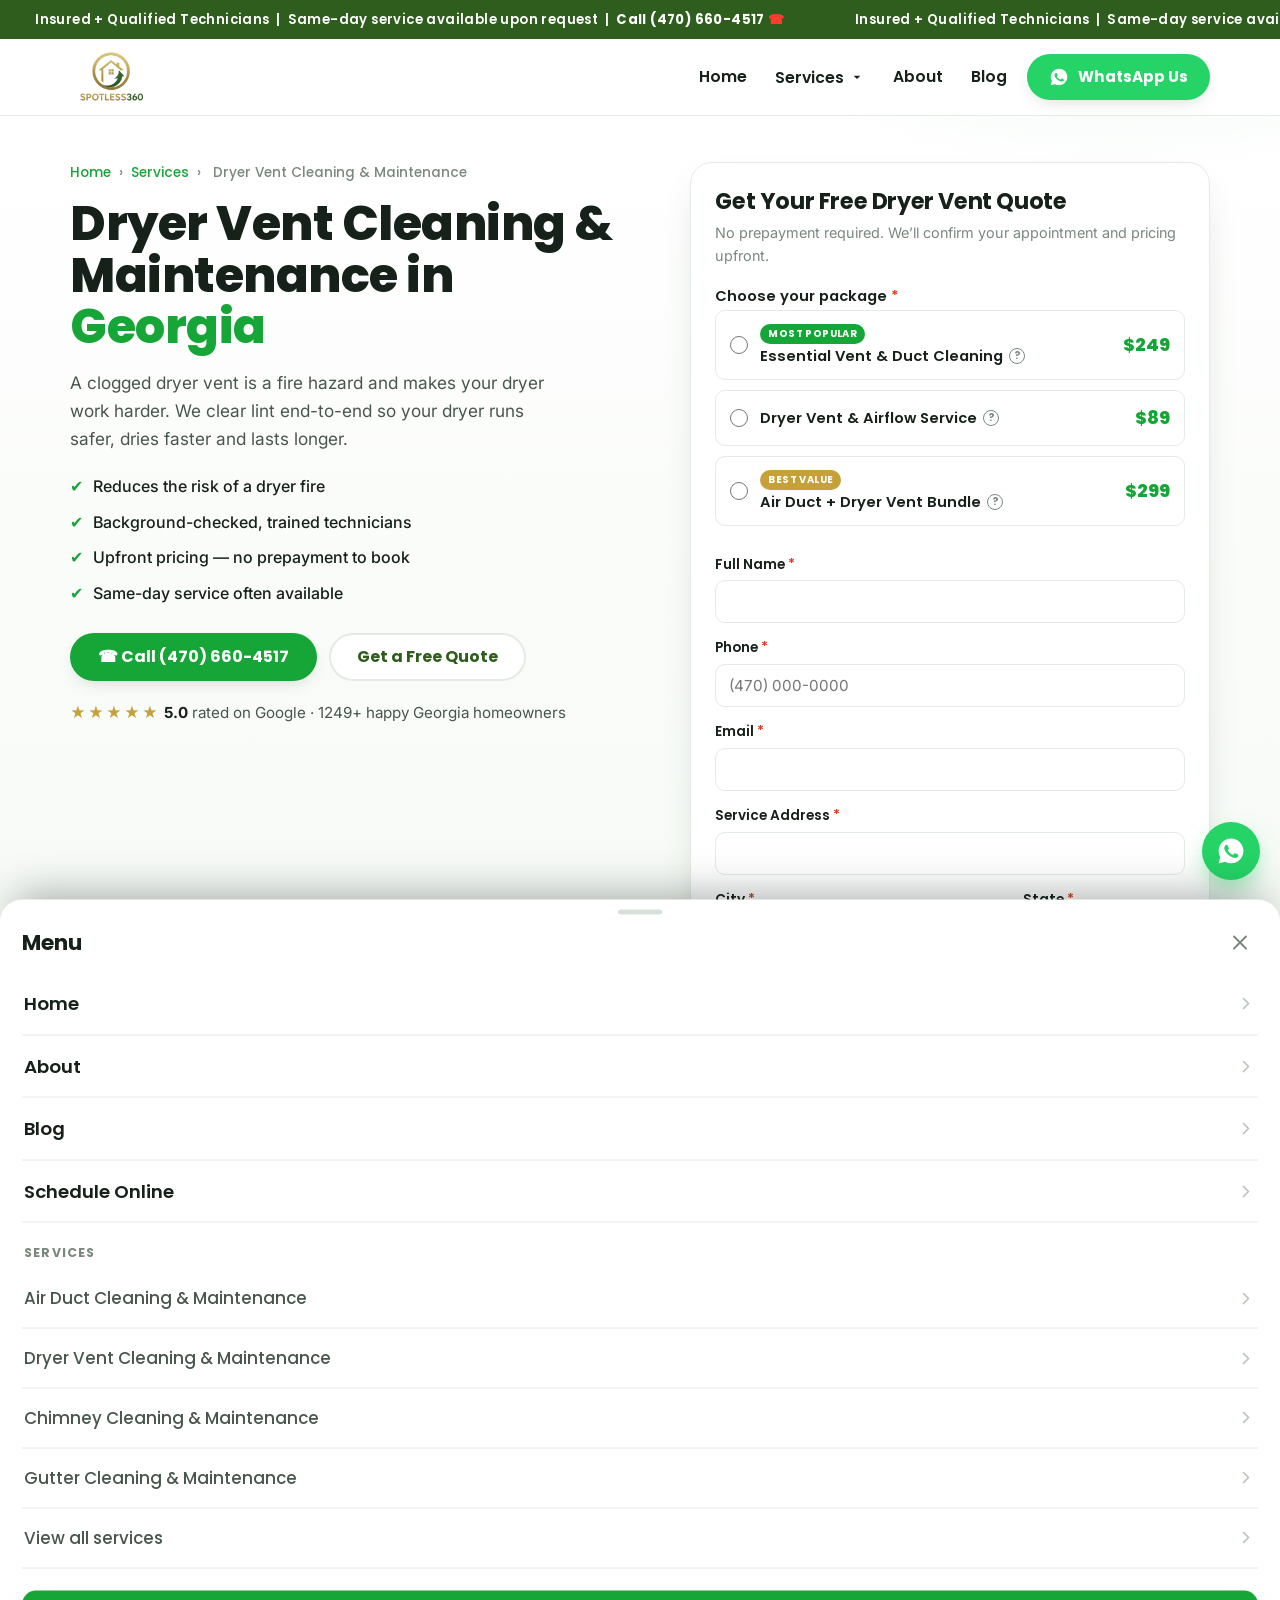
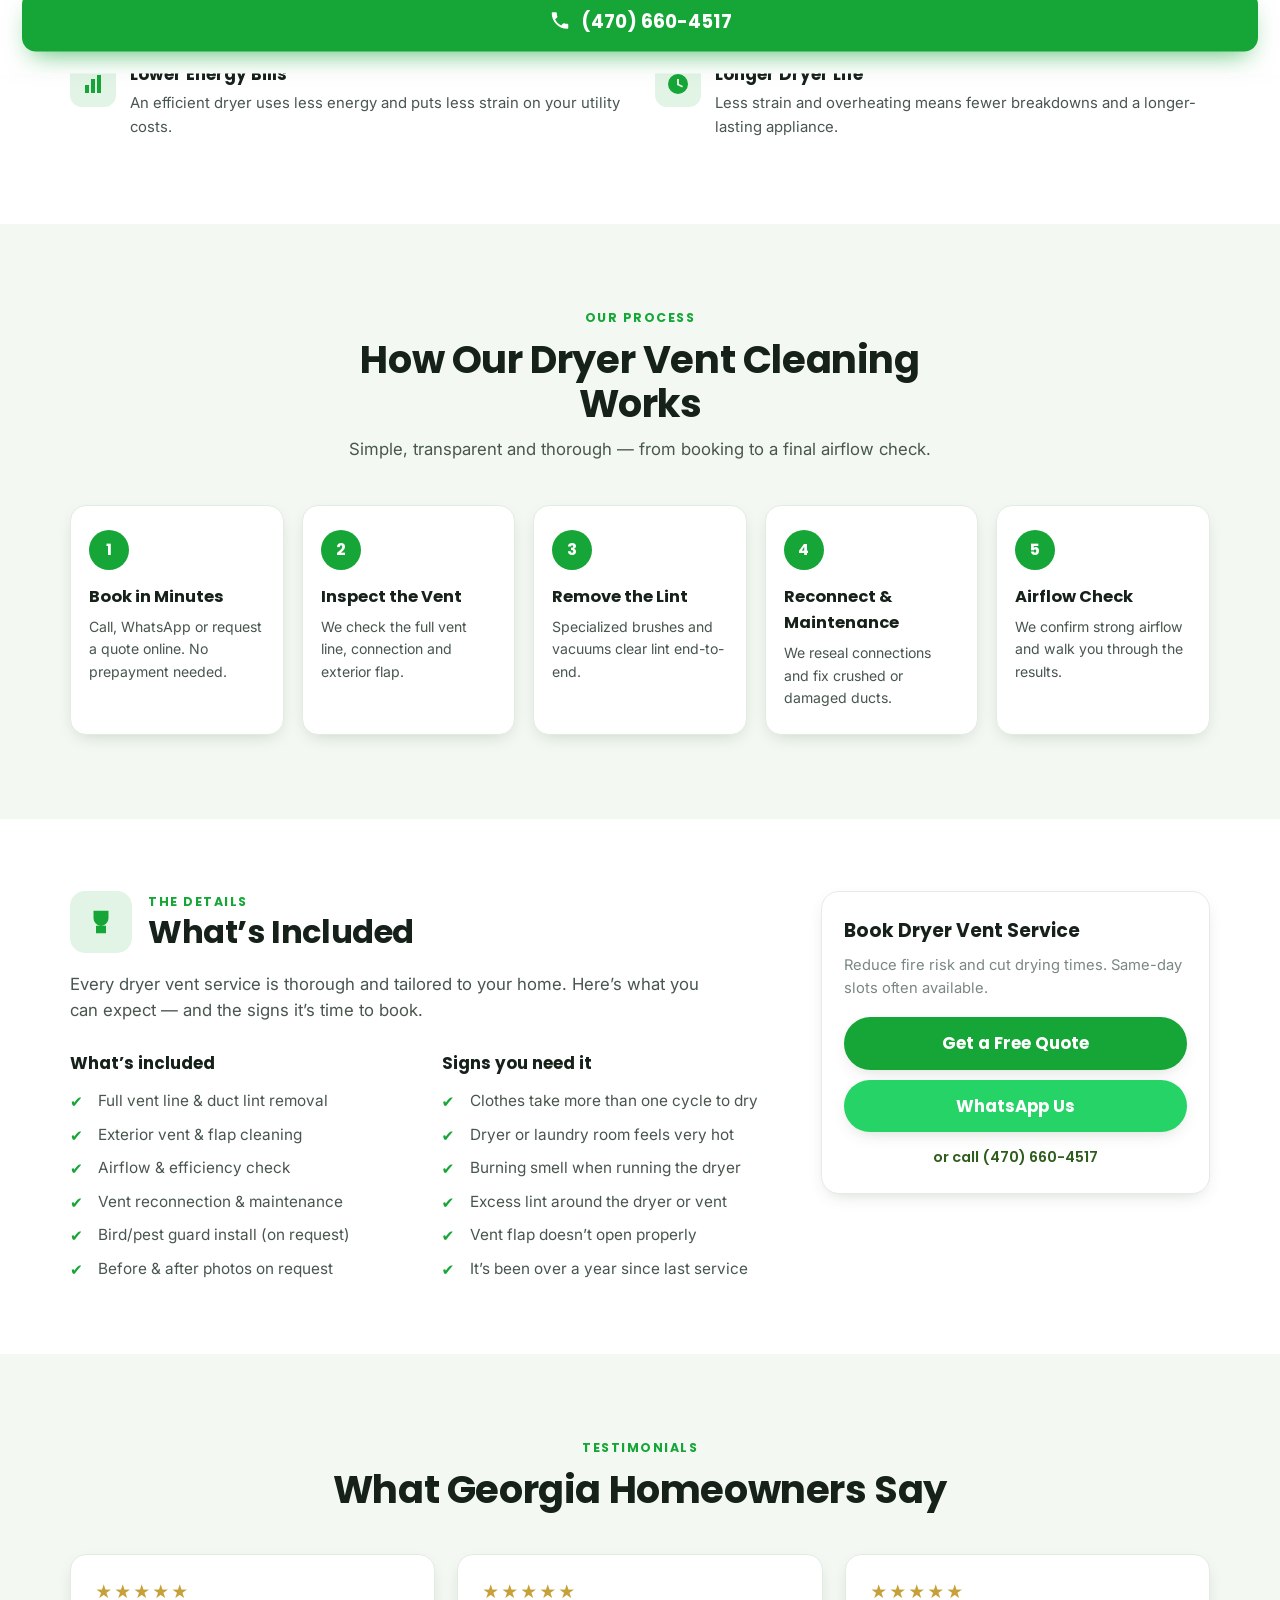
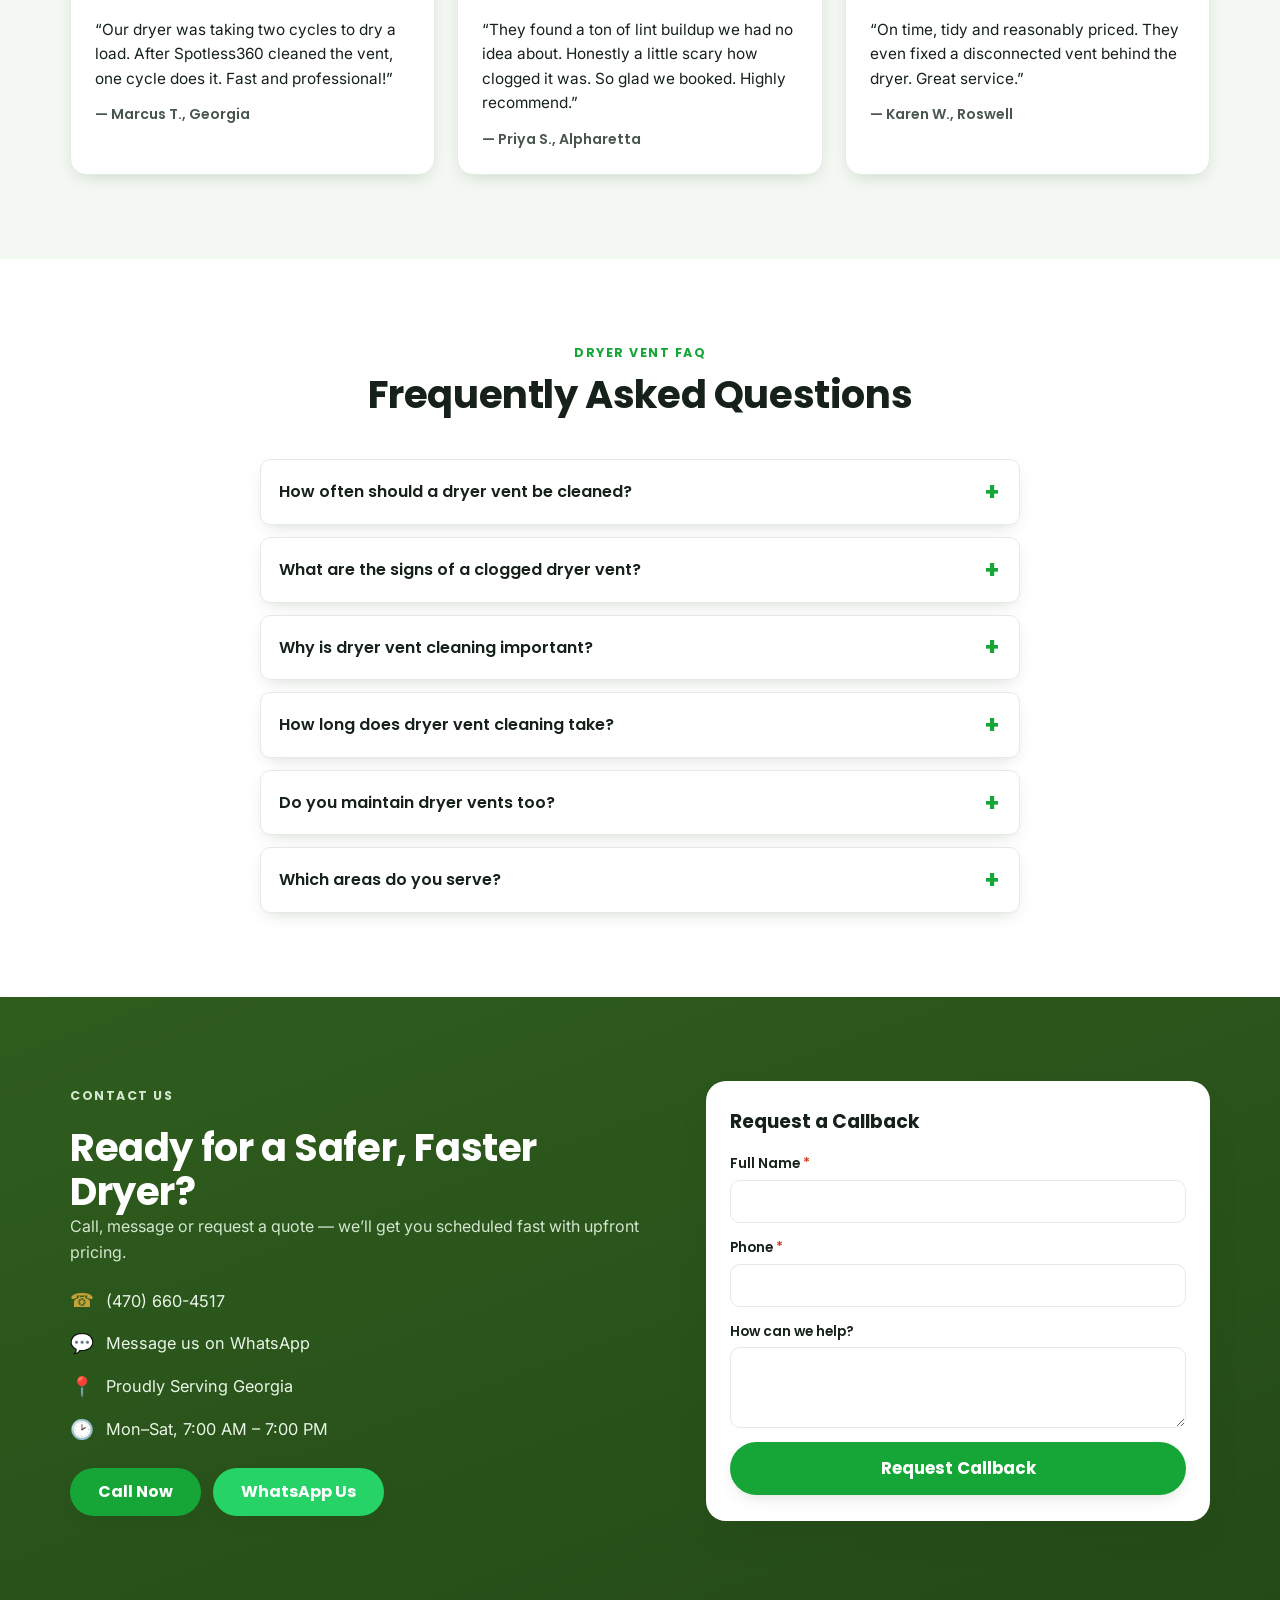
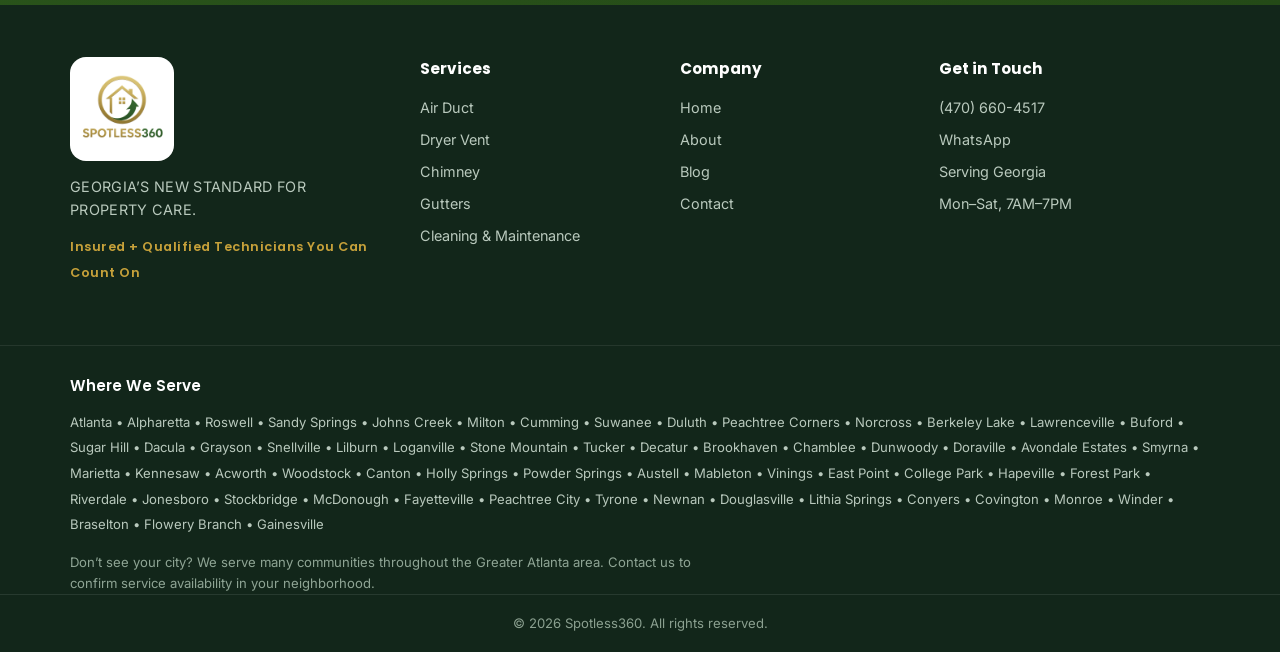
<file: dryer-vent-cleaning-repair.html>
<!DOCTYPE html>
<html lang="en">
<head>
  <meta charset="UTF-8" />
  <meta name="viewport" content="width=device-width, initial-scale=1.0" />
  <title>Dryer Vent Cleaning &amp; Maintenance in Georgia | Spotless360</title>
  <meta name="description" content="Professional dryer vent cleaning &amp; maintenance in Georgia. Remove lint buildup to prevent fires, cut drying times and extend your dryer's life. Upfront pricing, same-day service. Call (470) 660-4517." />
  <meta name="theme-color" content="#2f5d1e" />
  <link rel="canonical" href="https://spotless360ga.com/dryer-vent-cleaning-repair.html" />

  <!-- Open Graph -->
  <meta property="og:type" content="website" />
  <meta property="og:site_name" content="Spotless360" />
  <meta property="og:title" content="Dryer Vent Cleaning &amp; Maintenance in Georgia | Spotless360" />
  <meta property="og:description" content="Professional dryer vent cleaning &amp; maintenance in Georgia. Prevent fires, cut drying times, upfront pricing and same-day service." />
  <meta property="og:url" content="https://spotless360ga.com/dryer-vent-cleaning-repair.html" />
  <meta property="og:image" content="https://spotless360ga.com/assets/og-logo-white.png" />
  <meta property="og:image:width" content="1200" />
  <meta property="og:image:height" content="630" />
  <meta name="twitter:card" content="summary_large_image" />
  <meta name="twitter:image" content="https://spotless360ga.com/assets/og-logo-white.png" />

  <link rel="preconnect" href="https://fonts.googleapis.com" />
  <link rel="preconnect" href="https://fonts.gstatic.com" crossorigin />
  <link href="https://fonts.googleapis.com/css2?family=Poppins:wght@400;500;600;700;800&family=Inter:wght@400;500;600&display=swap" rel="stylesheet" />
  <link rel="stylesheet" href="styles.css" />

  <!-- Breadcrumb schema -->
  <script type="application/ld+json">
  {
    "@context": "https://schema.org",
    "@type": "BreadcrumbList",
    "itemListElement": [
      { "@type": "ListItem", "position": 1, "name": "Home", "item": "https://spotless360ga.com/" },
      { "@type": "ListItem", "position": 2, "name": "Services", "item": "https://spotless360ga.com/services.html" },
      { "@type": "ListItem", "position": 3, "name": "Dryer Vent Cleaning & Maintenance", "item": "https://spotless360ga.com/dryer-vent-cleaning-repair.html" }
    ]
  }
  </script>

  <!-- Service schema -->
  <script type="application/ld+json">
  {
    "@context": "https://schema.org",
    "@type": "Service",
    "serviceType": "Dryer Vent Cleaning & Maintenance",
    "name": "Dryer Vent Cleaning & Maintenance in Georgia",
    "description": "Professional residential dryer vent cleaning and maintenance in Georgia. Full lint removal to reduce fire risk, cut drying times and improve dryer efficiency.",
    "areaServed": [ { "@type": "City", "name": "Atlanta" }, { "@type": "City", "name": "Alpharetta" }, { "@type": "City", "name": "Roswell" }, { "@type": "City", "name": "Sandy Springs" }, { "@type": "City", "name": "Johns Creek" }, { "@type": "City", "name": "Milton" }, { "@type": "City", "name": "Cumming" }, { "@type": "City", "name": "Suwanee" }, { "@type": "City", "name": "Duluth" }, { "@type": "City", "name": "Peachtree Corners" }, { "@type": "City", "name": "Norcross" }, { "@type": "City", "name": "Berkeley Lake" }, { "@type": "City", "name": "Lawrenceville" }, { "@type": "City", "name": "Buford" }, { "@type": "City", "name": "Sugar Hill" }, { "@type": "City", "name": "Dacula" }, { "@type": "City", "name": "Grayson" }, { "@type": "City", "name": "Snellville" }, { "@type": "City", "name": "Lilburn" }, { "@type": "City", "name": "Loganville" }, { "@type": "City", "name": "Stone Mountain" }, { "@type": "City", "name": "Tucker" }, { "@type": "City", "name": "Decatur" }, { "@type": "City", "name": "Brookhaven" }, { "@type": "City", "name": "Chamblee" }, { "@type": "City", "name": "Dunwoody" }, { "@type": "City", "name": "Doraville" }, { "@type": "City", "name": "Avondale Estates" }, { "@type": "City", "name": "Smyrna" }, { "@type": "City", "name": "Marietta" }, { "@type": "City", "name": "Kennesaw" }, { "@type": "City", "name": "Acworth" }, { "@type": "City", "name": "Woodstock" }, { "@type": "City", "name": "Canton" }, { "@type": "City", "name": "Holly Springs" }, { "@type": "City", "name": "Powder Springs" }, { "@type": "City", "name": "Austell" }, { "@type": "City", "name": "Mableton" }, { "@type": "City", "name": "Vinings" }, { "@type": "City", "name": "East Point" }, { "@type": "City", "name": "College Park" }, { "@type": "City", "name": "Hapeville" }, { "@type": "City", "name": "Forest Park" }, { "@type": "City", "name": "Riverdale" }, { "@type": "City", "name": "Jonesboro" }, { "@type": "City", "name": "Stockbridge" }, { "@type": "City", "name": "McDonough" }, { "@type": "City", "name": "Fayetteville" }, { "@type": "City", "name": "Peachtree City" }, { "@type": "City", "name": "Tyrone" }, { "@type": "City", "name": "Newnan" }, { "@type": "City", "name": "Douglasville" }, { "@type": "City", "name": "Lithia Springs" }, { "@type": "City", "name": "Conyers" }, { "@type": "City", "name": "Covington" }, { "@type": "City", "name": "Monroe" }, { "@type": "City", "name": "Winder" }, { "@type": "City", "name": "Braselton" }, { "@type": "City", "name": "Flowery Branch" }, { "@type": "City", "name": "Gainesville" } ],
    "provider": {
      "@type": "HomeAndConstructionBusiness",
      "@id": "https://spotless360ga.com/#business",
      "name": "Spotless360",
      "telephone": "+1-470-660-4517",
      "areaServed": "Georgia"
    }
  }
  </script>

  <!-- FAQ schema -->
  <script type="application/ld+json">
  {
    "@context": "https://schema.org",
    "@type": "FAQPage",
    "mainEntity": [
      { "@type": "Question", "name": "How often should a dryer vent be cleaned?", "acceptedAnswer": { "@type": "Answer", "text": "We recommend cleaning your dryer vent at least once a year, or more often for large households or long vent runs, to reduce fire risk and keep your dryer running efficiently." } },
      { "@type": "Question", "name": "What are the signs of a clogged dryer vent?", "acceptedAnswer": { "@type": "Answer", "text": "Common signs include clothes taking more than one cycle to dry, a very hot dryer or laundry room, a burning smell when the dryer runs, and excess lint around the vent." } },
      { "@type": "Question", "name": "Why is dryer vent cleaning important?", "acceptedAnswer": { "@type": "Answer", "text": "Lint buildup is a leading cause of home fires. Regular dryer vent cleaning reduces that risk, shortens drying times, and helps your dryer run more efficiently and last longer." } },
      { "@type": "Question", "name": "How long does dryer vent cleaning take?", "acceptedAnswer": { "@type": "Answer", "text": "Most dryer vent cleanings take about 45 minutes to 90 minutes depending on the length and layout of the vent line." } },
      { "@type": "Question", "name": "Do you maintain dryer vents too?", "acceptedAnswer": { "@type": "Answer", "text": "Yes. We reconnect and service damaged vent lines, replace crushed or disconnected ducts, and can install pest guards on request." } },
      { "@type": "Question", "name": "Which areas do you serve?", "acceptedAnswer": { "@type": "Answer", "text": "We serve Georgia and the surrounding metro area, including Marietta, Decatur, Sandy Springs, Alpharetta, Roswell and more." } }
    ]
  }
  </script>
</head>
<body>

  <!-- ============ TOP BAR ============ -->
  <div class="topbar">
    <div class="topbar__marquee" aria-label="Spotless360 announcement">
      <div class="topbar__track">
        <span class="topbar__item">Insured + Qualified Technicians&nbsp;&nbsp;|&nbsp;&nbsp;Same-day service available upon request&nbsp;&nbsp;|&nbsp;&nbsp;<a href="tel:+14706604517">Call&nbsp;(470)&nbsp;660-4517&nbsp;<span class="topbar__ico">&#9742;</span></a></span>
        <span class="topbar__item">Insured + Qualified Technicians&nbsp;&nbsp;|&nbsp;&nbsp;Same-day service available upon request&nbsp;&nbsp;|&nbsp;&nbsp;<a href="tel:+14706604517">Call&nbsp;(470)&nbsp;660-4517&nbsp;<span class="topbar__ico">&#9742;</span></a></span>
        <span class="topbar__item">Insured + Qualified Technicians&nbsp;&nbsp;|&nbsp;&nbsp;Same-day service available upon request&nbsp;&nbsp;|&nbsp;&nbsp;<a href="tel:+14706604517">Call&nbsp;(470)&nbsp;660-4517&nbsp;<span class="topbar__ico">&#9742;</span></a></span>
        <span class="topbar__item">Insured + Qualified Technicians&nbsp;&nbsp;|&nbsp;&nbsp;Same-day service available upon request&nbsp;&nbsp;|&nbsp;&nbsp;<a href="tel:+14706604517">Call&nbsp;(470)&nbsp;660-4517&nbsp;<span class="topbar__ico">&#9742;</span></a></span>
        <span class="topbar__item">Insured + Qualified Technicians&nbsp;&nbsp;|&nbsp;&nbsp;Same-day service available upon request&nbsp;&nbsp;|&nbsp;&nbsp;<a href="tel:+14706604517">Call&nbsp;(470)&nbsp;660-4517&nbsp;<span class="topbar__ico">&#9742;</span></a></span>
        <span class="topbar__item">Insured + Qualified Technicians&nbsp;&nbsp;|&nbsp;&nbsp;Same-day service available upon request&nbsp;&nbsp;|&nbsp;&nbsp;<a href="tel:+14706604517">Call&nbsp;(470)&nbsp;660-4517&nbsp;<span class="topbar__ico">&#9742;</span></a></span>
      </div>
    </div>
  </div>

  <!-- ============ HEADER ============ -->
  <header class="header" id="top">
    <div class="container header__inner">
      <a href="index.html" class="brand" aria-label="Spotless360 home">
        <img src="assets/logo-spotless360.avif" alt="Spotless360 Cleaning Services logo" width="180" height="60" />
      </a>

      <nav class="nav" id="nav">
        <a href="index.html">Home</a>

        <div class="nav-item has-dropdown" id="servicesItem">
          <button type="button" class="nav-link nav-drop-toggle" id="servicesToggle" aria-haspopup="true" aria-expanded="false">
            Services
            <svg class="caret" viewBox="0 0 24 24" width="16" height="16" aria-hidden="true"><path fill="currentColor" d="M7 10l5 5 5-5z"/></svg>
          </button>

          <div class="dropdown" role="menu" aria-label="Services">
            <a class="dropdown__item" href="air-duct-cleaning-repair.html" role="menuitem">
              <span class="dropdown__ico dropdown__ico--badge"><img src="assets/icon-airduct.png" alt="" width="40" height="40" decoding="async" /></span>
              <span class="dropdown__txt"><strong>Air Duct Cleaning &amp; Maintenance</strong><small>Cleaner airflow &amp; fewer allergens</small></span>
            </a>
            <a class="dropdown__item" href="dryer-vent-cleaning-repair.html" role="menuitem">
              <span class="dropdown__ico dropdown__ico--badge"><img src="assets/icon-dryer.png" alt="" width="40" height="40" decoding="async" /></span>
              <span class="dropdown__txt"><strong>Dryer Vent Cleaning &amp; Maintenance</strong><small>Prevent fires, cut drying time</small></span>
            </a>
            <a class="dropdown__item" href="chimney-cleaning-repair.html" role="menuitem">
              <span class="dropdown__ico dropdown__ico--badge"><img src="assets/icon-chimney.png" alt="" width="40" height="40" decoding="async" /></span>
              <span class="dropdown__txt"><strong>Chimney Cleaning &amp; Maintenance</strong><small>Safe, creosote-free fireplaces</small></span>
            </a>
            <a class="dropdown__item" href="gutter-cleaning-repair.html" role="menuitem">
              <span class="dropdown__ico dropdown__ico--badge"><img src="assets/icon-gutter.png" alt="" width="40" height="40" decoding="async" /></span>
              <span class="dropdown__txt"><strong>Gutter Cleaning &amp; Maintenance</strong><small>Protect roof &amp; foundation</small></span>
            </a>
            <a class="dropdown__all" href="services.html" role="menuitem">View all services &rarr;</a>
          </div>
        </div>

        <a href="about.html">About</a>
        <a href="blog.html">Blog</a>
      </nav>

      <a class="btn btn--whatsapp header__cta"
         href="https://wa.me/14706604517?text=Hi%20Spotless360%2C%20I%27d%20like%20dryer%20vent%20cleaning"
         target="_blank" rel="noopener">
        <svg viewBox="0 0 24 24" width="20" height="20" aria-hidden="true"><path fill="currentColor" d="M12.04 2c-5.46 0-9.9 4.44-9.9 9.9 0 1.75.46 3.45 1.32 4.95L2 22l5.3-1.38a9.87 9.87 0 0 0 4.73 1.2h.01c5.46 0 9.9-4.44 9.9-9.9 0-2.64-1.03-5.13-2.9-7A9.82 9.82 0 0 0 12.04 2m5.8 14.13c-.24.68-1.42 1.32-1.95 1.36-.5.04-.99.22-3.35-.7-2.83-1.11-4.62-3.98-4.76-4.17-.14-.19-1.13-1.5-1.13-2.86 0-1.36.71-2.03.97-2.31.24-.26.53-.32.71-.32.18 0 .35 0 .5.01.16.01.38-.06.6.46.24.55.79 1.9.86 2.04.07.14.12.3.02.49-.09.19-.14.3-.28.46-.14.16-.3.36-.42.48-.14.14-.29.29-.12.57.17.28.74 1.22 1.59 1.98 1.09.97 2.01 1.27 2.29 1.41.28.14.44.12.6-.07.16-.19.69-.8.87-1.08.18-.28.36-.23.6-.14.24.09 1.55.73 1.82.86.28.14.46.21.53.32.07.11.07.66-.17 1.34"/></svg>
        WhatsApp Us
      </a>

      <button class="nav-toggle" id="navToggle" aria-label="Open menu" aria-expanded="false">
        <span></span><span></span><span></span>
      </button>
    </div>
  </header>

  <!-- ============ HERO ============ -->
  <section class="svc-hero">
    <div class="container svc-hero__grid">
      <div class="svc-hero__copy">
        <nav class="breadcrumb" aria-label="Breadcrumb">
          <a href="index.html">Home</a> <span>&rsaquo;</span> <a href="services.html">Services</a> <span>&rsaquo;</span> <span aria-current="page">Dryer Vent Cleaning &amp; Maintenance</span>
        </nav>
        <h1 class="svc-hero__title">Dryer Vent Cleaning &amp; Maintenance in <span class="txt-green">Georgia</span></h1>
        <p class="svc-hero__lead">
          A clogged dryer vent is a fire hazard and makes your dryer work harder. We clear lint
          end-to-end so your dryer runs safer, dries faster and lasts longer.
        </p>

        <ul class="hero__points">
          <li><span class="check">&#10004;</span> Reduces the risk of a dryer fire</li>
          <li><span class="check">&#10004;</span> Background-checked, trained technicians</li>
          <li><span class="check">&#10004;</span> Upfront pricing &mdash; no prepayment to book</li>
          <li><span class="check">&#10004;</span> Same-day service often available</li>
        </ul>

        <div class="hero__actions">
          <a class="btn btn--green" href="tel:+14706604517">&#9742; Call (470) 660-4517</a>
          <a class="btn btn--ghost" href="#quote">Get a Free Quote</a>
        </div>

        <div class="hero__trust">
          <span class="stars">&#9733;&#9733;&#9733;&#9733;&#9733;</span>
          <strong>5.0</strong> rated on Google &middot; 1249+ happy Georgia homeowners
        </div>
      </div>

      <!-- Quote form -->
      <div class="offer-card" id="quote">
        <h2 class="offer-card__title">Get Your Free Dryer Vent Quote</h2>
        <p class="offer-card__sub">No prepayment required. We&rsquo;ll confirm your appointment and pricing upfront.</p>
        <form class="offer-form" action="#" method="post" novalidate>
          <div class="field">
            <label for="name">Full Name <span class="req">*</span></label>
            <input id="name" name="name" type="text" required autocomplete="name" />
          </div>
          <div class="field">
            <label for="phone">Phone <span class="req">*</span></label>
            <input id="phone" name="phone" type="tel" required autocomplete="tel" placeholder="(470) 000-0000" />
          </div>
          <div class="field">
            <label for="email">Email <span class="req">*</span></label>
            <input id="email" name="email" type="email" required autocomplete="email" />
          </div>
          <div class="field">
            <label for="address">Service Address <span class="req">*</span></label>
            <input id="address" name="address" type="text" required autocomplete="street-address" />
          </div>
          <div class="field-row">
            <div class="field">
              <label for="city">City <span class="req">*</span></label>
              <input id="city" name="city" type="text" required value="Georgia" />
            </div>
            <div class="field field--sm">
              <label for="state">State <span class="req">*</span></label>
              <input id="state" name="state" type="text" required value="GA" />
            </div>
          </div>
          <button type="submit" class="btn btn--green btn--block">Book My Appointment</button>
          <p class="offer-form__fine">By submitting you agree to be contacted about your request.</p>
        </form>
      </div>
    </div>
  </section>

  <!-- ============ TRUST STRIP ============ -->
  <div class="trust-strip">
    <div class="container trust-strip__inner">
      <span>&#128737; Insured &amp; Qualified Technicians</span>
      <span>&#9889; Same-Day Service Available Upon Request</span>
      <span>&#128176; 100% Satisfaction Guaranteed</span>
    </div>
  </div>

  <!-- ============ BENEFITS ============ -->
  <section class="section">
    <div class="container">
      <div class="section__head">
        <p class="eyebrow">Why It Matters</p>
        <h2>The Benefits of a Clean Dryer Vent</h2>
        <p class="section__intro">More than a chore &mdash; a clean vent protects your home and saves you money.</p>
      </div>

      <div class="benefits">
        <div class="benefit">
          <span class="benefit__ico"><svg viewBox="0 0 24 24" width="24" height="24" aria-hidden="true"><path fill="currentColor" d="M12 2c1 4-2 5-2 8a4 4 0 0 0 8 0c0-2-1-3-1-3 2 1 3 4 3 6a8 8 0 0 1-16 0C4 8 9 5 12 2z"/></svg></span>
          <div><h3>Lower Fire Risk</h3><p>Lint is highly flammable and a leading cause of home fires. Cleaning removes that hazard.</p></div>
        </div>
        <div class="benefit">
          <span class="benefit__ico"><svg viewBox="0 0 24 24" width="24" height="24" aria-hidden="true"><path fill="currentColor" d="M13 2 3 14h7l-1 8 10-12h-7z"/></svg></span>
          <div><h3>Faster Drying</h3><p>No more running clothes twice. Proper airflow means your laundry dries in one cycle.</p></div>
        </div>
        <div class="benefit">
          <span class="benefit__ico"><svg viewBox="0 0 24 24" width="24" height="24" aria-hidden="true"><path fill="currentColor" d="M4 13h4v8H4zm6-6h4v14h-4zm6-4h4v18h-4z"/></svg></span>
          <div><h3>Lower Energy Bills</h3><p>An efficient dryer uses less energy and puts less strain on your utility costs.</p></div>
        </div>
        <div class="benefit">
          <span class="benefit__ico"><svg viewBox="0 0 24 24" width="24" height="24" aria-hidden="true"><path fill="currentColor" d="M12 2a10 10 0 1 0 0 20 10 10 0 0 0 0-20zm1 5v5l4 2-.8 1.6L11 13V7z"/></svg></span>
          <div><h3>Longer Dryer Life</h3><p>Less strain and overheating means fewer breakdowns and a longer-lasting appliance.</p></div>
        </div>
      </div>
    </div>
  </section>

  <!-- ============ PROCESS ============ -->
  <section class="section section--alt">
    <div class="container">
      <div class="section__head">
        <p class="eyebrow">Our Process</p>
        <h2>How Our Dryer Vent Cleaning Works</h2>
        <p class="section__intro">Simple, transparent and thorough &mdash; from booking to a final airflow check.</p>
      </div>

      <div class="steps">
        <div class="step"><div class="step__num">1</div><h3>Book in Minutes</h3><p>Call, WhatsApp or request a quote online. No prepayment needed.</p></div>
        <div class="step"><div class="step__num">2</div><h3>Inspect the Vent</h3><p>We check the full vent line, connection and exterior flap.</p></div>
        <div class="step"><div class="step__num">3</div><h3>Remove the Lint</h3><p>Specialized brushes and vacuums clear lint end-to-end.</p></div>
        <div class="step"><div class="step__num">4</div><h3>Reconnect &amp; Maintenance</h3><p>We reseal connections and fix crushed or damaged ducts.</p></div>
        <div class="step"><div class="step__num">5</div><h3>Airflow Check</h3><p>We confirm strong airflow and walk you through the results.</p></div>
      </div>
    </div>
  </section>

  <!-- ============ WHAT'S INCLUDED / SIGNS ============ -->
  <section class="svc" id="details">
    <div class="container svc__grid">
      <div class="svc__main">
        <div class="svc__head">
          <span class="svc__ico"><svg viewBox="0 0 24 24" width="30" height="30" aria-hidden="true"><path fill="currentColor" d="M6 3h12v6a6 6 0 0 1-12 0zM8 15h8v6H8z"/></svg></span>
          <div>
            <p class="eyebrow">The Details</p>
            <h2>What&rsquo;s Included</h2>
          </div>
        </div>
        <p class="svc__lead">Every dryer vent service is thorough and tailored to your home. Here&rsquo;s what you can expect &mdash; and the signs it&rsquo;s time to book.</p>

        <div class="svc__cols">
          <div>
            <h3>What&rsquo;s included</h3>
            <ul class="ticks">
              <li>Full vent line &amp; duct lint removal</li>
              <li>Exterior vent &amp; flap cleaning</li>
              <li>Airflow &amp; efficiency check</li>
              <li>Vent reconnection &amp; maintenance</li>
              <li>Bird/pest guard install (on request)</li>
              <li>Before &amp; after photos on request</li>
            </ul>
          </div>
          <div>
            <h3>Signs you need it</h3>
            <ul class="ticks">
              <li>Clothes take more than one cycle to dry</li>
              <li>Dryer or laundry room feels very hot</li>
              <li>Burning smell when running the dryer</li>
              <li>Excess lint around the dryer or vent</li>
              <li>Vent flap doesn&rsquo;t open properly</li>
              <li>It&rsquo;s been over a year since last service</li>
            </ul>
          </div>
        </div>
      </div>

      <aside class="svc__aside">
        <h3>Book Dryer Vent Service</h3>
        <p>Reduce fire risk and cut drying times. Same-day slots often available.</p>
        <a class="btn btn--green btn--block" href="#quote">Get a Free Quote</a>
        <a class="btn btn--whatsapp btn--block" href="https://wa.me/14706604517?text=Hi%20Spotless360%2C%20I%27d%20like%20dryer%20vent%20cleaning" target="_blank" rel="noopener">WhatsApp Us</a>
        <a class="svc__call" href="tel:+14706604517">or call (470) 660-4517</a>
      </aside>
    </div>
  </section>

  <!-- ============ TESTIMONIALS ============ -->
  <section class="section section--alt">
    <div class="container">
      <div class="section__head">
        <p class="eyebrow">Testimonials</p>
        <h2>What Georgia Homeowners Say</h2>
      </div>

      <div class="cards cards--3">
        <article class="review">
          <span class="stars">&#9733;&#9733;&#9733;&#9733;&#9733;</span>
          <p>&ldquo;Our dryer was taking two cycles to dry a load. After Spotless360 cleaned the vent, one cycle does it. Fast and professional!&rdquo;</p>
          <footer>&mdash; Marcus T., Georgia</footer>
        </article>
        <article class="review">
          <span class="stars">&#9733;&#9733;&#9733;&#9733;&#9733;</span>
          <p>&ldquo;They found a ton of lint buildup we had no idea about. Honestly a little scary how clogged it was. So glad we booked. Highly recommend.&rdquo;</p>
          <footer>&mdash; Priya S., Alpharetta</footer>
        </article>
        <article class="review">
          <span class="stars">&#9733;&#9733;&#9733;&#9733;&#9733;</span>
          <p>&ldquo;On time, tidy and reasonably priced. They even fixed a disconnected vent behind the dryer. Great service.&rdquo;</p>
          <footer>&mdash; Karen W., Roswell</footer>
        </article>
      </div>
    </div>
  </section>

  <!-- ============ FAQ ============ -->
  <section class="section" id="faq">
    <div class="container container--narrow">
      <div class="section__head">
        <p class="eyebrow">Dryer Vent FAQ</p>
        <h2>Frequently Asked Questions</h2>
      </div>

      <div class="faq">
        <details class="faq__item">
          <summary>How often should a dryer vent be cleaned?</summary>
          <p>We recommend cleaning your dryer vent at least once a year, or more often for large households or long vent runs, to reduce fire risk and keep your dryer running efficiently.</p>
        </details>
        <details class="faq__item">
          <summary>What are the signs of a clogged dryer vent?</summary>
          <p>Common signs include clothes taking more than one cycle to dry, a very hot dryer or laundry room, a burning smell when the dryer runs, and excess lint around the vent.</p>
        </details>
        <details class="faq__item">
          <summary>Why is dryer vent cleaning important?</summary>
          <p>Lint buildup is a leading cause of home fires. Regular dryer vent cleaning reduces that risk, shortens drying times, and helps your dryer run more efficiently and last longer.</p>
        </details>
        <details class="faq__item">
          <summary>How long does dryer vent cleaning take?</summary>
          <p>Most dryer vent cleanings take about 45&ndash;90 minutes depending on the length and layout of the vent line.</p>
        </details>
        <details class="faq__item">
          <summary>Do you maintain dryer vents too?</summary>
          <p>Yes. We reconnect and service damaged vent lines, replace crushed or disconnected ducts, and can install pest guards on request.</p>
        </details>
        <details class="faq__item">
          <summary>Which areas do you serve?</summary>
          <p>We proudly serve Georgia and the surrounding metro area, including Marietta, Decatur, Sandy Springs, Alpharetta, Roswell and more.</p>
        </details>
      </div>
    </div>
  </section>

  <!-- ============ CONTACT ============ -->
  <section class="section contact" id="contact">
    <div class="container contact__grid">
      <div class="contact__copy">
        <p class="eyebrow eyebrow--light">Contact Us</p>
        <h2>Ready for a Safer, Faster Dryer?</h2>
        <p>Call, message or request a quote &mdash; we&rsquo;ll get you scheduled fast with upfront pricing.</p>

        <ul class="contact__list">
          <li><span>&#9742;</span> <a href="tel:+14706604517">(470) 660-4517</a></li>
          <li><span>&#128172;</span> <a href="https://wa.me/14706604517?text=Hi%20Spotless360%2C%20I%27d%20like%20dryer%20vent%20cleaning" target="_blank" rel="noopener">Message us on WhatsApp</a></li>
          <li><span>&#128205;</span> Proudly Serving Georgia</li>
          <li><span>&#128337;</span> Mon&ndash;Sat, 7:00 AM &ndash; 7:00 PM</li>
        </ul>

        <div class="contact__actions">
          <a class="btn btn--green" href="tel:+14706604517">Call Now</a>
          <a class="btn btn--whatsapp" href="https://wa.me/14706604517?text=Hi%20Spotless360%2C%20I%27d%20like%20dryer%20vent%20cleaning" target="_blank" rel="noopener">WhatsApp Us</a>
        </div>
      </div>

      <div class="contact__card">
        <h3>Request a Callback</h3>
        <form class="offer-form" action="#" method="post" novalidate>
          <div class="field">
            <label for="c-name">Full Name <span class="req">*</span></label>
            <input id="c-name" name="name" type="text" required autocomplete="name" />
          </div>
          <div class="field">
            <label for="c-phone">Phone <span class="req">*</span></label>
            <input id="c-phone" name="phone" type="tel" required autocomplete="tel" />
          </div>
          <div class="field">
            <label for="c-msg">How can we help?</label>
            <textarea id="c-msg" name="message" rows="3"></textarea>
          </div>
          <button type="submit" class="btn btn--green btn--block">Request Callback</button>
        </form>
      </div>
    </div>
  </section>

  <!-- ============ FOOTER ============ -->
  <footer class="footer">
    <div class="container footer__grid">
      <div class="footer__brand">
        <img src="assets/logo-stacked.png" alt="Spotless360" width="100" height="100" loading="lazy" />
        <p>Georgia&rsquo;s New Standard for Property Care.</p>
        <span class="footer__badges">Insured + Qualified Technicians You Can Count On</span>
      </div>

      <div class="footer__col">
        <h4>Services</h4>
        <a href="air-duct-cleaning-repair.html">Air Duct</a>
        <a href="dryer-vent-cleaning-repair.html">Dryer Vent</a>
        <a href="chimney-cleaning-repair.html">Chimney</a>
        <a href="gutter-cleaning-repair.html">Gutters</a>
        <a href="services.html">Cleaning &amp; Maintenance</a>
      </div>

      <div class="footer__col">
        <h4>Company</h4>
        <a href="index.html">Home</a>
        <a href="about.html">About</a>
        <a href="blog.html">Blog</a>
        <a href="#contact">Contact</a>
      </div>

      <div class="footer__col">
        <h4>Get in Touch</h4>
        <a href="tel:+14706604517">(470) 660-4517</a>
        <a href="https://wa.me/14706604517" target="_blank" rel="noopener">WhatsApp</a>
        <span>Serving Georgia</span>
        <span>Mon&ndash;Sat, 7AM&ndash;7PM</span>
      </div>
    </div>
    <div class="footer__contact">
      <div class="container">
        <p class="footer__hours"><strong>Monday &ndash; Saturday</strong><br />7:00 AM &ndash; 7:00 PM</p>
        <div class="footer__contact-links">
          <a href="tel:+14706604517">(470) 660-4517</a>
          <a href="https://wa.me/14706604517" target="_blank" rel="noopener">WhatsApp</a>
        </div>
      </div>
    </div>
    <div class="footer__areas">
      <div class="container">
        <h4>Where We Serve</h4>
        <p class="footer__cities">Atlanta &bull; Alpharetta &bull; Roswell &bull; Sandy Springs &bull; Johns Creek &bull; Milton &bull; Cumming &bull; Suwanee &bull; Duluth &bull; Peachtree Corners &bull; Norcross &bull; Berkeley Lake &bull; Lawrenceville &bull; Buford &bull; Sugar Hill &bull; Dacula &bull; Grayson &bull; Snellville &bull; Lilburn &bull; Loganville &bull; Stone Mountain &bull; Tucker &bull; Decatur &bull; Brookhaven &bull; Chamblee &bull; Dunwoody &bull; Doraville &bull; Avondale Estates &bull; Smyrna &bull; Marietta &bull; Kennesaw &bull; Acworth &bull; Woodstock &bull; Canton &bull; Holly Springs &bull; Powder Springs &bull; Austell &bull; Mableton &bull; Vinings &bull; East Point &bull; College Park &bull; Hapeville &bull; Forest Park &bull; Riverdale &bull; Jonesboro &bull; Stockbridge &bull; McDonough &bull; Fayetteville &bull; Peachtree City &bull; Tyrone &bull; Newnan &bull; Douglasville &bull; Lithia Springs &bull; Conyers &bull; Covington &bull; Monroe &bull; Winder &bull; Braselton &bull; Flowery Branch &bull; Gainesville</p>
        <p class="footer__areas-note">Don&rsquo;t see your city? We serve many communities throughout the Greater Atlanta area. Contact us to confirm service availability in your neighborhood.</p>
      </div>
    </div>
    <div class="footer__bottom">
      <div class="container">
        <p>&copy; <span id="year">2026</span> Spotless360. All rights reserved.</p>
      </div>
    </div>
  </footer>

  <!-- Floating WhatsApp -->
  <a class="fab-whatsapp" href="https://wa.me/14706604517?text=Hi%20Spotless360%2C%20I%27d%20like%20dryer%20vent%20cleaning" target="_blank" rel="noopener" aria-label="Chat on WhatsApp">
    <svg viewBox="0 0 24 24" width="30" height="30" aria-hidden="true"><path fill="currentColor" d="M12.04 2c-5.46 0-9.9 4.44-9.9 9.9 0 1.75.46 3.45 1.32 4.95L2 22l5.3-1.38a9.87 9.87 0 0 0 4.73 1.2h.01c5.46 0 9.9-4.44 9.9-9.9 0-2.64-1.03-5.13-2.9-7A9.82 9.82 0 0 0 12.04 2m5.8 14.13c-.24.68-1.42 1.32-1.95 1.36-.5.04-.99.22-3.35-.7-2.83-1.11-4.62-3.98-4.76-4.17-.14-.19-1.13-1.5-1.13-2.86 0-1.36.71-2.03.97-2.31.24-.26.53-.32.71-.32.18 0 .35 0 .5.01.16.01.38-.06.6.46.24.55.79 1.9.86 2.04.07.14.12.3.02.49-.09.19-.14.3-.28.46-.14.16-.3.36-.42.48-.14.14-.29.29-.12.57.17.28.74 1.22 1.59 1.98 1.09.97 2.01 1.27 2.29 1.41.28.14.44.12.6-.07.16-.19.69-.8.87-1.08.18-.28.36-.23.6-.14.24.09 1.55.73 1.82.86.28.14.46.21.53.32.07.11.07.66-.17 1.34"/></svg>
  </a>

  <script src="script.js"></script>
</body>
</html>
</file>
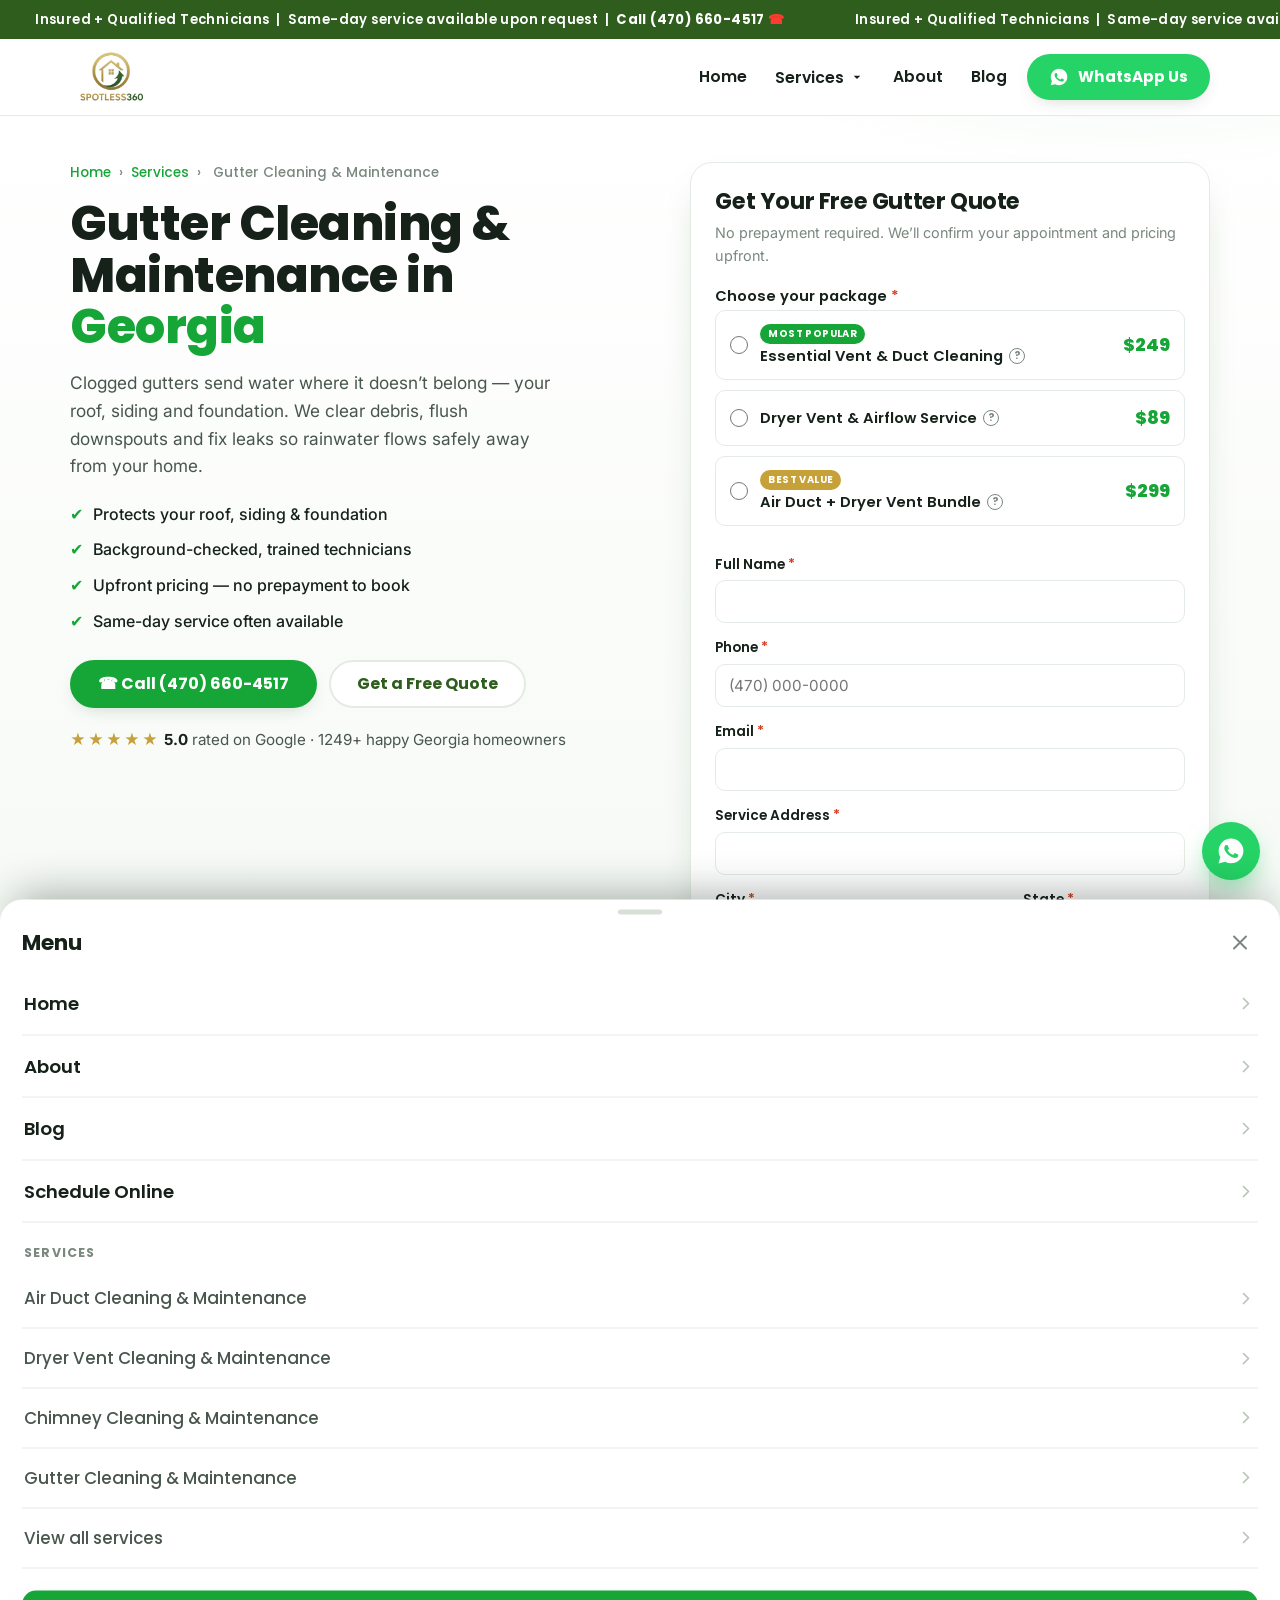
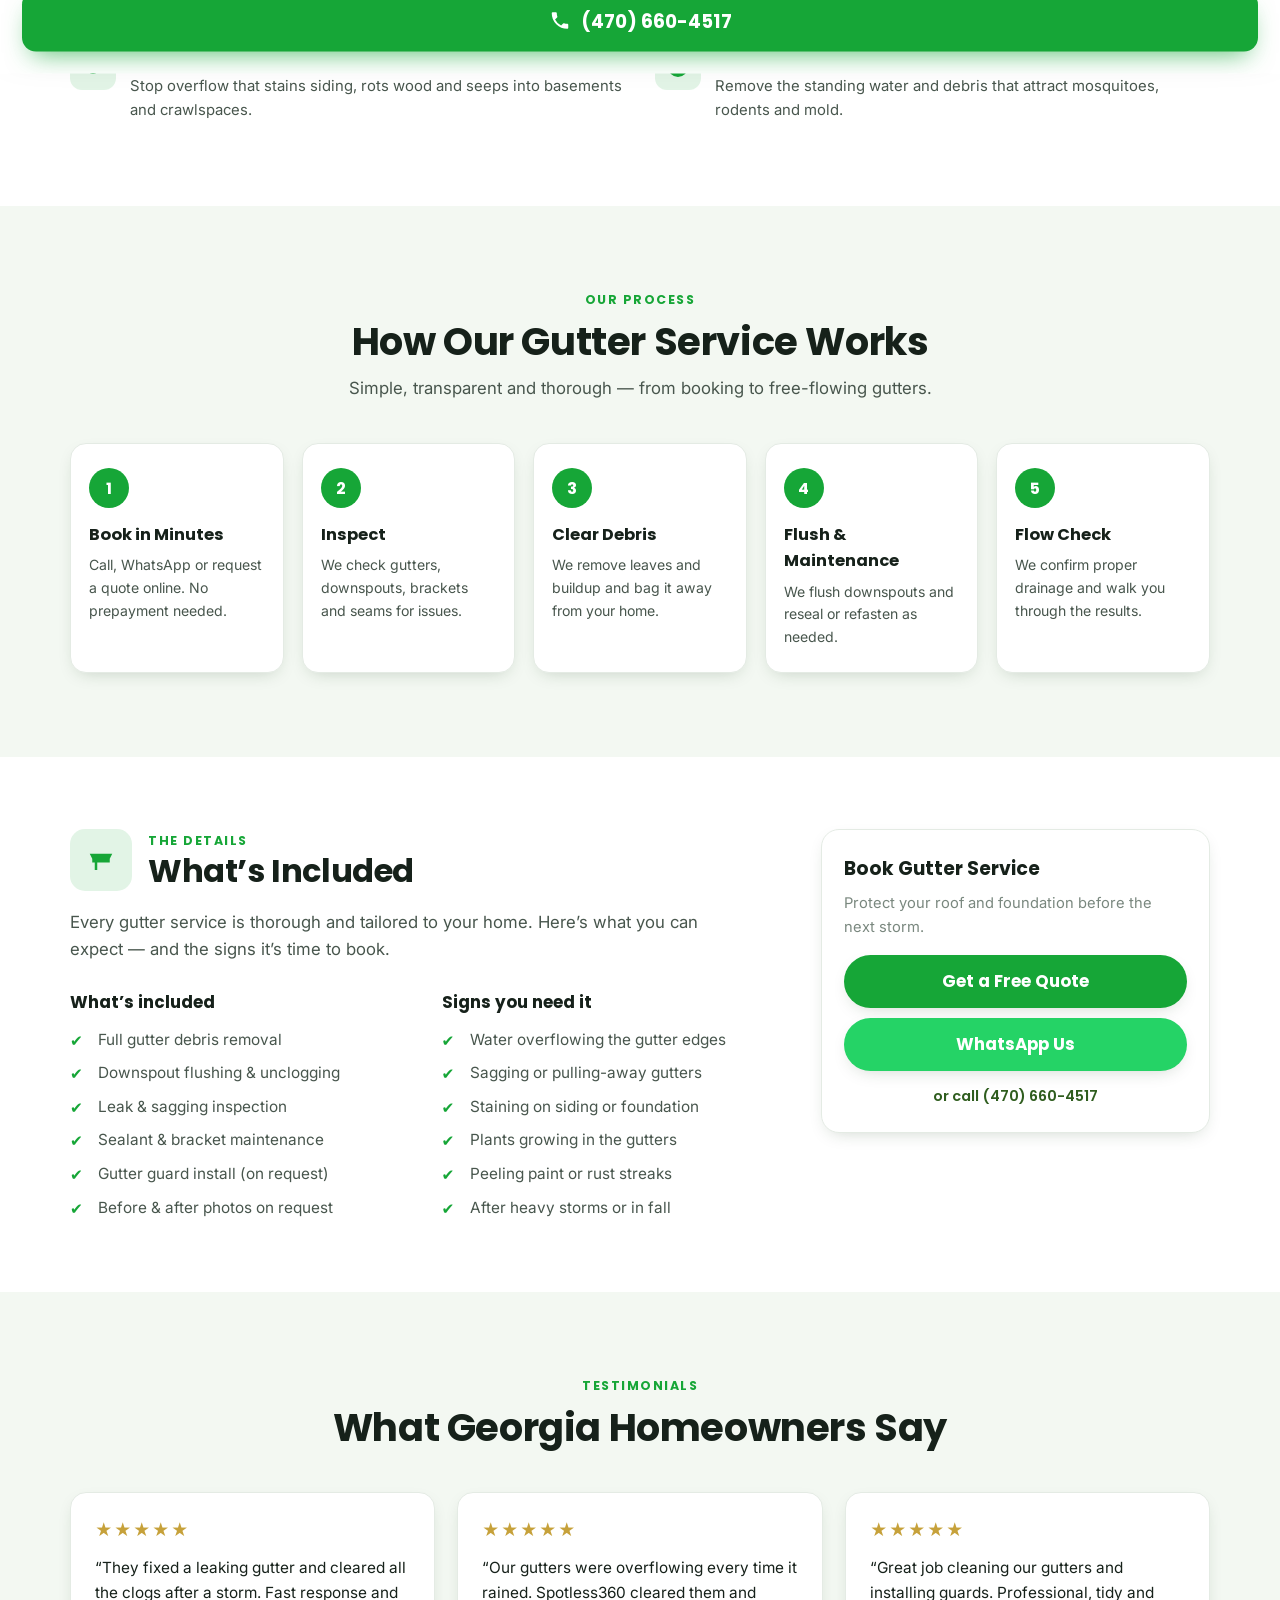
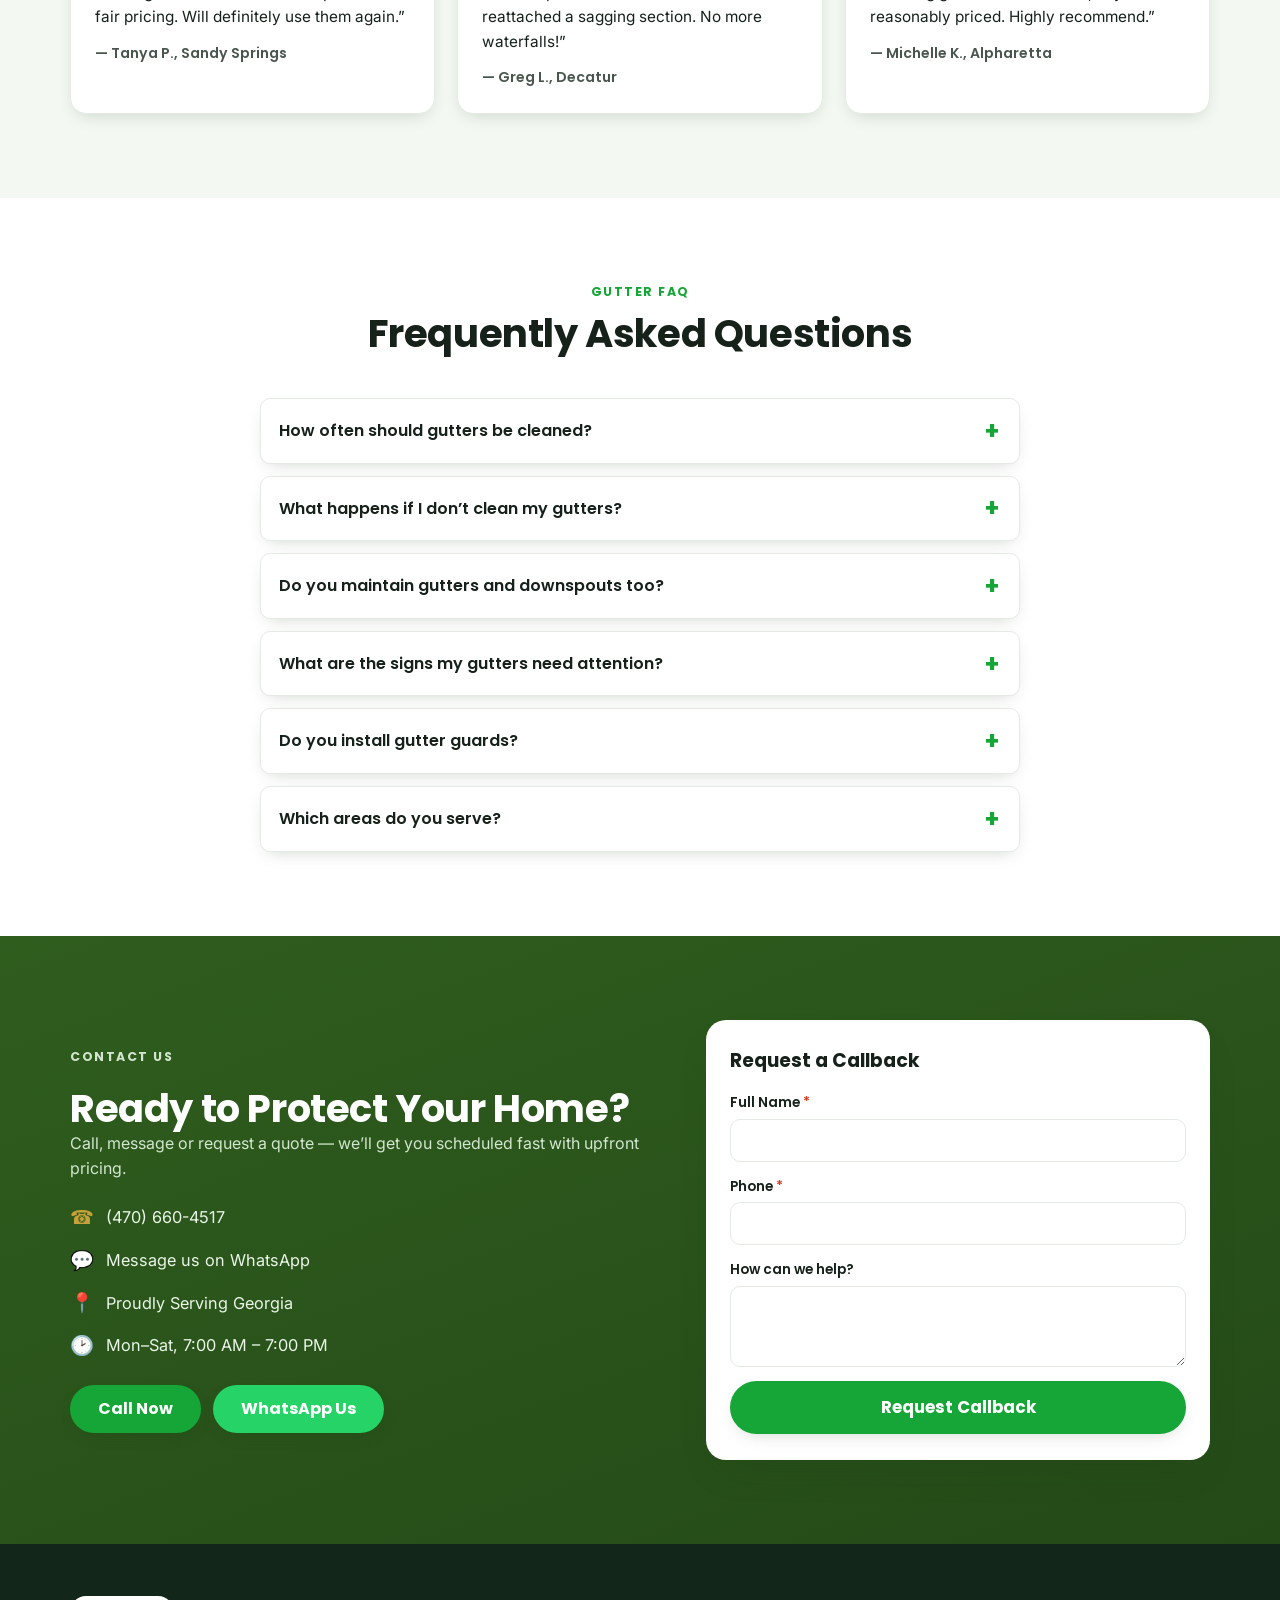
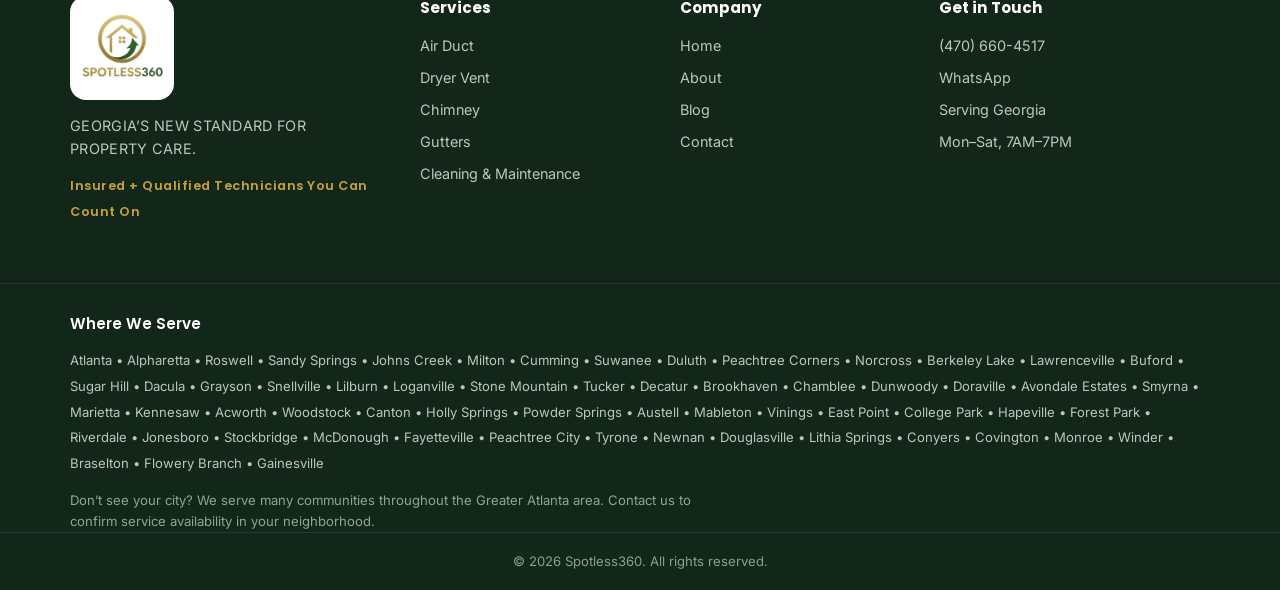
<file: gutter-cleaning-repair.html>
<!DOCTYPE html>
<html lang="en">
<head>
  <meta charset="UTF-8" />
  <meta name="viewport" content="width=device-width, initial-scale=1.0" />
  <title>Gutter Cleaning &amp; Maintenance in Georgia | Spotless360</title>
  <meta name="description" content="Professional gutter cleaning &amp; maintenance in Georgia. Clear clogs, flush downspouts and fix leaks to protect your roof, foundation and siding. Upfront pricing, same-day service. Call (470) 660-4517." />
  <meta name="theme-color" content="#2f5d1e" />
  <link rel="canonical" href="https://spotless360ga.com/gutter-cleaning-repair.html" />

  <!-- Open Graph -->
  <meta property="og:type" content="website" />
  <meta property="og:site_name" content="Spotless360" />
  <meta property="og:title" content="Gutter Cleaning &amp; Maintenance in Georgia | Spotless360" />
  <meta property="og:description" content="Professional gutter cleaning &amp; maintenance in Georgia. Protect your roof and foundation. Upfront pricing and same-day service." />
  <meta property="og:url" content="https://spotless360ga.com/gutter-cleaning-repair.html" />
  <meta property="og:image" content="https://spotless360ga.com/assets/og-logo-white.png" />
  <meta property="og:image:width" content="1200" />
  <meta property="og:image:height" content="630" />
  <meta name="twitter:card" content="summary_large_image" />
  <meta name="twitter:image" content="https://spotless360ga.com/assets/og-logo-white.png" />

  <link rel="preconnect" href="https://fonts.googleapis.com" />
  <link rel="preconnect" href="https://fonts.gstatic.com" crossorigin />
  <link href="https://fonts.googleapis.com/css2?family=Poppins:wght@400;500;600;700;800&family=Inter:wght@400;500;600&display=swap" rel="stylesheet" />
  <link rel="stylesheet" href="styles.css" />

  <!-- Breadcrumb schema -->
  <script type="application/ld+json">
  {
    "@context": "https://schema.org",
    "@type": "BreadcrumbList",
    "itemListElement": [
      { "@type": "ListItem", "position": 1, "name": "Home", "item": "https://spotless360ga.com/" },
      { "@type": "ListItem", "position": 2, "name": "Services", "item": "https://spotless360ga.com/services.html" },
      { "@type": "ListItem", "position": 3, "name": "Gutter Cleaning & Maintenance", "item": "https://spotless360ga.com/gutter-cleaning-repair.html" }
    ]
  }
  </script>

  <!-- Service schema -->
  <script type="application/ld+json">
  {
    "@context": "https://schema.org",
    "@type": "Service",
    "serviceType": "Gutter Cleaning & Maintenance",
    "name": "Gutter Cleaning & Maintenance in Georgia",
    "description": "Professional residential gutter cleaning and maintenance in Georgia. Debris removal, downspout flushing and leak sealing to protect your roof, foundation and siding.",
    "areaServed": [ { "@type": "City", "name": "Atlanta" }, { "@type": "City", "name": "Alpharetta" }, { "@type": "City", "name": "Roswell" }, { "@type": "City", "name": "Sandy Springs" }, { "@type": "City", "name": "Johns Creek" }, { "@type": "City", "name": "Milton" }, { "@type": "City", "name": "Cumming" }, { "@type": "City", "name": "Suwanee" }, { "@type": "City", "name": "Duluth" }, { "@type": "City", "name": "Peachtree Corners" }, { "@type": "City", "name": "Norcross" }, { "@type": "City", "name": "Berkeley Lake" }, { "@type": "City", "name": "Lawrenceville" }, { "@type": "City", "name": "Buford" }, { "@type": "City", "name": "Sugar Hill" }, { "@type": "City", "name": "Dacula" }, { "@type": "City", "name": "Grayson" }, { "@type": "City", "name": "Snellville" }, { "@type": "City", "name": "Lilburn" }, { "@type": "City", "name": "Loganville" }, { "@type": "City", "name": "Stone Mountain" }, { "@type": "City", "name": "Tucker" }, { "@type": "City", "name": "Decatur" }, { "@type": "City", "name": "Brookhaven" }, { "@type": "City", "name": "Chamblee" }, { "@type": "City", "name": "Dunwoody" }, { "@type": "City", "name": "Doraville" }, { "@type": "City", "name": "Avondale Estates" }, { "@type": "City", "name": "Smyrna" }, { "@type": "City", "name": "Marietta" }, { "@type": "City", "name": "Kennesaw" }, { "@type": "City", "name": "Acworth" }, { "@type": "City", "name": "Woodstock" }, { "@type": "City", "name": "Canton" }, { "@type": "City", "name": "Holly Springs" }, { "@type": "City", "name": "Powder Springs" }, { "@type": "City", "name": "Austell" }, { "@type": "City", "name": "Mableton" }, { "@type": "City", "name": "Vinings" }, { "@type": "City", "name": "East Point" }, { "@type": "City", "name": "College Park" }, { "@type": "City", "name": "Hapeville" }, { "@type": "City", "name": "Forest Park" }, { "@type": "City", "name": "Riverdale" }, { "@type": "City", "name": "Jonesboro" }, { "@type": "City", "name": "Stockbridge" }, { "@type": "City", "name": "McDonough" }, { "@type": "City", "name": "Fayetteville" }, { "@type": "City", "name": "Peachtree City" }, { "@type": "City", "name": "Tyrone" }, { "@type": "City", "name": "Newnan" }, { "@type": "City", "name": "Douglasville" }, { "@type": "City", "name": "Lithia Springs" }, { "@type": "City", "name": "Conyers" }, { "@type": "City", "name": "Covington" }, { "@type": "City", "name": "Monroe" }, { "@type": "City", "name": "Winder" }, { "@type": "City", "name": "Braselton" }, { "@type": "City", "name": "Flowery Branch" }, { "@type": "City", "name": "Gainesville" } ],
    "provider": {
      "@type": "HomeAndConstructionBusiness",
      "@id": "https://spotless360ga.com/#business",
      "name": "Spotless360",
      "telephone": "+1-470-660-4517",
      "areaServed": "Georgia"
    }
  }
  </script>

  <!-- FAQ schema -->
  <script type="application/ld+json">
  {
    "@context": "https://schema.org",
    "@type": "FAQPage",
    "mainEntity": [
      { "@type": "Question", "name": "How often should gutters be cleaned?", "acceptedAnswer": { "@type": "Answer", "text": "We recommend cleaning gutters at least twice a year, in spring and fall, and more often if your home is surrounded by trees, to prevent clogs and water damage." } },
      { "@type": "Question", "name": "What happens if I don't clean my gutters?", "acceptedAnswer": { "@type": "Answer", "text": "Clogged gutters overflow and send water toward your roof, siding and foundation, which can cause leaks, rot, foundation damage, mold and pest problems." } },
      { "@type": "Question", "name": "Do you maintain gutters and downspouts too?", "acceptedAnswer": { "@type": "Answer", "text": "Yes. Along with cleaning, we reseal leaks, refasten sagging gutters, clear and reattach downspouts, and can install gutter guards on request." } },
      { "@type": "Question", "name": "What are the signs my gutters need attention?", "acceptedAnswer": { "@type": "Answer", "text": "Signs include water overflowing the edges, sagging or pulling-away gutters, staining on siding or foundation, and plants growing in the gutters." } },
      { "@type": "Question", "name": "Do you install gutter guards?", "acceptedAnswer": { "@type": "Answer", "text": "Yes. We can install gutter guards on request to reduce debris buildup and cut down on how often your gutters need cleaning." } },
      { "@type": "Question", "name": "Which areas do you serve?", "acceptedAnswer": { "@type": "Answer", "text": "We serve Georgia and the surrounding metro area, including Marietta, Decatur, Sandy Springs, Alpharetta, Roswell and more." } }
    ]
  }
  </script>
</head>
<body>

  <!-- ============ TOP BAR ============ -->
  <div class="topbar">
    <div class="topbar__marquee" aria-label="Spotless360 announcement">
      <div class="topbar__track">
        <span class="topbar__item">Insured + Qualified Technicians&nbsp;&nbsp;|&nbsp;&nbsp;Same-day service available upon request&nbsp;&nbsp;|&nbsp;&nbsp;<a href="tel:+14706604517">Call&nbsp;(470)&nbsp;660-4517&nbsp;<span class="topbar__ico">&#9742;</span></a></span>
        <span class="topbar__item">Insured + Qualified Technicians&nbsp;&nbsp;|&nbsp;&nbsp;Same-day service available upon request&nbsp;&nbsp;|&nbsp;&nbsp;<a href="tel:+14706604517">Call&nbsp;(470)&nbsp;660-4517&nbsp;<span class="topbar__ico">&#9742;</span></a></span>
        <span class="topbar__item">Insured + Qualified Technicians&nbsp;&nbsp;|&nbsp;&nbsp;Same-day service available upon request&nbsp;&nbsp;|&nbsp;&nbsp;<a href="tel:+14706604517">Call&nbsp;(470)&nbsp;660-4517&nbsp;<span class="topbar__ico">&#9742;</span></a></span>
        <span class="topbar__item">Insured + Qualified Technicians&nbsp;&nbsp;|&nbsp;&nbsp;Same-day service available upon request&nbsp;&nbsp;|&nbsp;&nbsp;<a href="tel:+14706604517">Call&nbsp;(470)&nbsp;660-4517&nbsp;<span class="topbar__ico">&#9742;</span></a></span>
        <span class="topbar__item">Insured + Qualified Technicians&nbsp;&nbsp;|&nbsp;&nbsp;Same-day service available upon request&nbsp;&nbsp;|&nbsp;&nbsp;<a href="tel:+14706604517">Call&nbsp;(470)&nbsp;660-4517&nbsp;<span class="topbar__ico">&#9742;</span></a></span>
        <span class="topbar__item">Insured + Qualified Technicians&nbsp;&nbsp;|&nbsp;&nbsp;Same-day service available upon request&nbsp;&nbsp;|&nbsp;&nbsp;<a href="tel:+14706604517">Call&nbsp;(470)&nbsp;660-4517&nbsp;<span class="topbar__ico">&#9742;</span></a></span>
      </div>
    </div>
  </div>

  <!-- ============ HEADER ============ -->
  <header class="header" id="top">
    <div class="container header__inner">
      <a href="index.html" class="brand" aria-label="Spotless360 home">
        <img src="assets/logo-spotless360.avif" alt="Spotless360 Cleaning Services logo" width="180" height="60" />
      </a>

      <nav class="nav" id="nav">
        <a href="index.html">Home</a>

        <div class="nav-item has-dropdown" id="servicesItem">
          <button type="button" class="nav-link nav-drop-toggle" id="servicesToggle" aria-haspopup="true" aria-expanded="false">
            Services
            <svg class="caret" viewBox="0 0 24 24" width="16" height="16" aria-hidden="true"><path fill="currentColor" d="M7 10l5 5 5-5z"/></svg>
          </button>

          <div class="dropdown" role="menu" aria-label="Services">
            <a class="dropdown__item" href="air-duct-cleaning-repair.html" role="menuitem">
              <span class="dropdown__ico dropdown__ico--badge"><img src="assets/icon-airduct.png" alt="" width="40" height="40" decoding="async" /></span>
              <span class="dropdown__txt"><strong>Air Duct Cleaning &amp; Maintenance</strong><small>Cleaner airflow &amp; fewer allergens</small></span>
            </a>
            <a class="dropdown__item" href="dryer-vent-cleaning-repair.html" role="menuitem">
              <span class="dropdown__ico dropdown__ico--badge"><img src="assets/icon-dryer.png" alt="" width="40" height="40" decoding="async" /></span>
              <span class="dropdown__txt"><strong>Dryer Vent Cleaning &amp; Maintenance</strong><small>Prevent fires, cut drying time</small></span>
            </a>
            <a class="dropdown__item" href="chimney-cleaning-repair.html" role="menuitem">
              <span class="dropdown__ico dropdown__ico--badge"><img src="assets/icon-chimney.png" alt="" width="40" height="40" decoding="async" /></span>
              <span class="dropdown__txt"><strong>Chimney Cleaning &amp; Maintenance</strong><small>Safe, creosote-free fireplaces</small></span>
            </a>
            <a class="dropdown__item" href="gutter-cleaning-repair.html" role="menuitem">
              <span class="dropdown__ico dropdown__ico--badge"><img src="assets/icon-gutter.png" alt="" width="40" height="40" decoding="async" /></span>
              <span class="dropdown__txt"><strong>Gutter Cleaning &amp; Maintenance</strong><small>Protect roof &amp; foundation</small></span>
            </a>
            <a class="dropdown__all" href="services.html" role="menuitem">View all services &rarr;</a>
          </div>
        </div>

        <a href="about.html">About</a>
        <a href="blog.html">Blog</a>
      </nav>

      <a class="btn btn--whatsapp header__cta"
         href="https://wa.me/14706604517?text=Hi%20Spotless360%2C%20I%27d%20like%20gutter%20service"
         target="_blank" rel="noopener">
        <svg viewBox="0 0 24 24" width="20" height="20" aria-hidden="true"><path fill="currentColor" d="M12.04 2c-5.46 0-9.9 4.44-9.9 9.9 0 1.75.46 3.45 1.32 4.95L2 22l5.3-1.38a9.87 9.87 0 0 0 4.73 1.2h.01c5.46 0 9.9-4.44 9.9-9.9 0-2.64-1.03-5.13-2.9-7A9.82 9.82 0 0 0 12.04 2m5.8 14.13c-.24.68-1.42 1.32-1.95 1.36-.5.04-.99.22-3.35-.7-2.83-1.11-4.62-3.98-4.76-4.17-.14-.19-1.13-1.5-1.13-2.86 0-1.36.71-2.03.97-2.31.24-.26.53-.32.71-.32.18 0 .35 0 .5.01.16.01.38-.06.6.46.24.55.79 1.9.86 2.04.07.14.12.3.02.49-.09.19-.14.3-.28.46-.14.16-.3.36-.42.48-.14.14-.29.29-.12.57.17.28.74 1.22 1.59 1.98 1.09.97 2.01 1.27 2.29 1.41.28.14.44.12.6-.07.16-.19.69-.8.87-1.08.18-.28.36-.23.6-.14.24.09 1.55.73 1.82.86.28.14.46.21.53.32.07.11.07.66-.17 1.34"/></svg>
        WhatsApp Us
      </a>

      <button class="nav-toggle" id="navToggle" aria-label="Open menu" aria-expanded="false">
        <span></span><span></span><span></span>
      </button>
    </div>
  </header>

  <!-- ============ HERO ============ -->
  <section class="svc-hero">
    <div class="container svc-hero__grid">
      <div class="svc-hero__copy">
        <nav class="breadcrumb" aria-label="Breadcrumb">
          <a href="index.html">Home</a> <span>&rsaquo;</span> <a href="services.html">Services</a> <span>&rsaquo;</span> <span aria-current="page">Gutter Cleaning &amp; Maintenance</span>
        </nav>
        <h1 class="svc-hero__title">Gutter Cleaning &amp; Maintenance in <span class="txt-green">Georgia</span></h1>
        <p class="svc-hero__lead">
          Clogged gutters send water where it doesn&rsquo;t belong &mdash; your roof, siding and foundation.
          We clear debris, flush downspouts and fix leaks so rainwater flows safely away from your home.
        </p>

        <ul class="hero__points">
          <li><span class="check">&#10004;</span> Protects your roof, siding &amp; foundation</li>
          <li><span class="check">&#10004;</span> Background-checked, trained technicians</li>
          <li><span class="check">&#10004;</span> Upfront pricing &mdash; no prepayment to book</li>
          <li><span class="check">&#10004;</span> Same-day service often available</li>
        </ul>

        <div class="hero__actions">
          <a class="btn btn--green" href="tel:+14706604517">&#9742; Call (470) 660-4517</a>
          <a class="btn btn--ghost" href="#quote">Get a Free Quote</a>
        </div>

        <div class="hero__trust">
          <span class="stars">&#9733;&#9733;&#9733;&#9733;&#9733;</span>
          <strong>5.0</strong> rated on Google &middot; 1249+ happy Georgia homeowners
        </div>
      </div>

      <!-- Quote form -->
      <div class="offer-card" id="quote">
        <h2 class="offer-card__title">Get Your Free Gutter Quote</h2>
        <p class="offer-card__sub">No prepayment required. We&rsquo;ll confirm your appointment and pricing upfront.</p>
        <form class="offer-form" action="#" method="post" novalidate>
          <div class="field">
            <label for="name">Full Name <span class="req">*</span></label>
            <input id="name" name="name" type="text" required autocomplete="name" />
          </div>
          <div class="field">
            <label for="phone">Phone <span class="req">*</span></label>
            <input id="phone" name="phone" type="tel" required autocomplete="tel" placeholder="(470) 000-0000" />
          </div>
          <div class="field">
            <label for="email">Email <span class="req">*</span></label>
            <input id="email" name="email" type="email" required autocomplete="email" />
          </div>
          <div class="field">
            <label for="address">Service Address <span class="req">*</span></label>
            <input id="address" name="address" type="text" required autocomplete="street-address" />
          </div>
          <div class="field-row">
            <div class="field">
              <label for="city">City <span class="req">*</span></label>
              <input id="city" name="city" type="text" required value="Georgia" />
            </div>
            <div class="field field--sm">
              <label for="state">State <span class="req">*</span></label>
              <input id="state" name="state" type="text" required value="GA" />
            </div>
          </div>
          <button type="submit" class="btn btn--green btn--block">Book My Appointment</button>
          <p class="offer-form__fine">By submitting you agree to be contacted about your request.</p>
        </form>
      </div>
    </div>
  </section>

  <!-- ============ TRUST STRIP ============ -->
  <div class="trust-strip">
    <div class="container trust-strip__inner">
      <span>&#128737; Insured &amp; Qualified Technicians</span>
      <span>&#9889; Same-Day Service Available Upon Request</span>
      <span>&#128176; 100% Satisfaction Guaranteed</span>
    </div>
  </div>

  <!-- ============ BENEFITS ============ -->
  <section class="section">
    <div class="container">
      <div class="section__head">
        <p class="eyebrow">Why It Matters</p>
        <h2>The Benefits of Clean Gutters</h2>
        <p class="section__intro">Gutters are your home&rsquo;s first line of defense against water damage. Keep them flowing.</p>
      </div>

      <div class="benefits">
        <div class="benefit">
          <span class="benefit__ico"><svg viewBox="0 0 24 24" width="24" height="24" aria-hidden="true"><path fill="currentColor" d="M4 20V9l8-6 8 6v11h-5v-6H9v6z"/></svg></span>
          <div><h3>Protect Your Roof</h3><p>Prevent standing water and ice dams that damage shingles, fascia and the roofline.</p></div>
        </div>
        <div class="benefit">
          <span class="benefit__ico"><svg viewBox="0 0 24 24" width="24" height="24" aria-hidden="true"><path fill="currentColor" d="M3 21h18v-2H3zM5 17h14V9H5zm7-14L4 8h16z"/></svg></span>
          <div><h3>Safeguard the Foundation</h3><p>Direct rainwater away from your foundation to avoid cracks, settling and flooding.</p></div>
        </div>
        <div class="benefit">
          <span class="benefit__ico"><svg viewBox="0 0 24 24" width="24" height="24" aria-hidden="true"><path fill="currentColor" d="M12 2c4 5 6 8 6 11a6 6 0 0 1-12 0c0-3 2-6 6-11z"/></svg></span>
          <div><h3>Prevent Water Damage</h3><p>Stop overflow that stains siding, rots wood and seeps into basements and crawlspaces.</p></div>
        </div>
        <div class="benefit">
          <span class="benefit__ico"><svg viewBox="0 0 24 24" width="24" height="24" aria-hidden="true"><path fill="currentColor" d="M12 2a10 10 0 1 0 0 20 10 10 0 0 0 0-20zm-1 15-4-4 1.4-1.4L11 14.2l4.6-4.6L17 11z"/></svg></span>
          <div><h3>Keep Pests Away</h3><p>Remove the standing water and debris that attract mosquitoes, rodents and mold.</p></div>
        </div>
      </div>
    </div>
  </section>

  <!-- ============ PROCESS ============ -->
  <section class="section section--alt">
    <div class="container">
      <div class="section__head">
        <p class="eyebrow">Our Process</p>
        <h2>How Our Gutter Service Works</h2>
        <p class="section__intro">Simple, transparent and thorough &mdash; from booking to free-flowing gutters.</p>
      </div>

      <div class="steps">
        <div class="step"><div class="step__num">1</div><h3>Book in Minutes</h3><p>Call, WhatsApp or request a quote online. No prepayment needed.</p></div>
        <div class="step"><div class="step__num">2</div><h3>Inspect</h3><p>We check gutters, downspouts, brackets and seams for issues.</p></div>
        <div class="step"><div class="step__num">3</div><h3>Clear Debris</h3><p>We remove leaves and buildup and bag it away from your home.</p></div>
        <div class="step"><div class="step__num">4</div><h3>Flush &amp; Maintenance</h3><p>We flush downspouts and reseal or refasten as needed.</p></div>
        <div class="step"><div class="step__num">5</div><h3>Flow Check</h3><p>We confirm proper drainage and walk you through the results.</p></div>
      </div>
    </div>
  </section>

  <!-- ============ WHAT'S INCLUDED / SIGNS ============ -->
  <section class="svc" id="details">
    <div class="container svc__grid">
      <div class="svc__main">
        <div class="svc__head">
          <span class="svc__ico"><svg viewBox="0 0 24 24" width="30" height="30" aria-hidden="true"><path fill="currentColor" d="M3 7h18l-2 4H5zM5 11h14v3H5zM7 14h2v6H7z"/></svg></span>
          <div>
            <p class="eyebrow">The Details</p>
            <h2>What&rsquo;s Included</h2>
          </div>
        </div>
        <p class="svc__lead">Every gutter service is thorough and tailored to your home. Here&rsquo;s what you can expect &mdash; and the signs it&rsquo;s time to book.</p>

        <div class="svc__cols">
          <div>
            <h3>What&rsquo;s included</h3>
            <ul class="ticks">
              <li>Full gutter debris removal</li>
              <li>Downspout flushing &amp; unclogging</li>
              <li>Leak &amp; sagging inspection</li>
              <li>Sealant &amp; bracket maintenance</li>
              <li>Gutter guard install (on request)</li>
              <li>Before &amp; after photos on request</li>
            </ul>
          </div>
          <div>
            <h3>Signs you need it</h3>
            <ul class="ticks">
              <li>Water overflowing the gutter edges</li>
              <li>Sagging or pulling-away gutters</li>
              <li>Staining on siding or foundation</li>
              <li>Plants growing in the gutters</li>
              <li>Peeling paint or rust streaks</li>
              <li>After heavy storms or in fall</li>
            </ul>
          </div>
        </div>
      </div>

      <aside class="svc__aside">
        <h3>Book Gutter Service</h3>
        <p>Protect your roof and foundation before the next storm.</p>
        <a class="btn btn--green btn--block" href="#quote">Get a Free Quote</a>
        <a class="btn btn--whatsapp btn--block" href="https://wa.me/14706604517?text=Hi%20Spotless360%2C%20I%27d%20like%20gutter%20service" target="_blank" rel="noopener">WhatsApp Us</a>
        <a class="svc__call" href="tel:+14706604517">or call (470) 660-4517</a>
      </aside>
    </div>
  </section>

  <!-- ============ TESTIMONIALS ============ -->
  <section class="section section--alt">
    <div class="container">
      <div class="section__head">
        <p class="eyebrow">Testimonials</p>
        <h2>What Georgia Homeowners Say</h2>
      </div>

      <div class="cards cards--3">
        <article class="review">
          <span class="stars">&#9733;&#9733;&#9733;&#9733;&#9733;</span>
          <p>&ldquo;They fixed a leaking gutter and cleared all the clogs after a storm. Fast response and fair pricing. Will definitely use them again.&rdquo;</p>
          <footer>&mdash; Tanya P., Sandy Springs</footer>
        </article>
        <article class="review">
          <span class="stars">&#9733;&#9733;&#9733;&#9733;&#9733;</span>
          <p>&ldquo;Our gutters were overflowing every time it rained. Spotless360 cleared them and reattached a sagging section. No more waterfalls!&rdquo;</p>
          <footer>&mdash; Greg L., Decatur</footer>
        </article>
        <article class="review">
          <span class="stars">&#9733;&#9733;&#9733;&#9733;&#9733;</span>
          <p>&ldquo;Great job cleaning our gutters and installing guards. Professional, tidy and reasonably priced. Highly recommend.&rdquo;</p>
          <footer>&mdash; Michelle K., Alpharetta</footer>
        </article>
      </div>
    </div>
  </section>

  <!-- ============ FAQ ============ -->
  <section class="section" id="faq">
    <div class="container container--narrow">
      <div class="section__head">
        <p class="eyebrow">Gutter FAQ</p>
        <h2>Frequently Asked Questions</h2>
      </div>

      <div class="faq">
        <details class="faq__item">
          <summary>How often should gutters be cleaned?</summary>
          <p>We recommend cleaning gutters at least twice a year, in spring and fall, and more often if your home is surrounded by trees, to prevent clogs and water damage.</p>
        </details>
        <details class="faq__item">
          <summary>What happens if I don&rsquo;t clean my gutters?</summary>
          <p>Clogged gutters overflow and send water toward your roof, siding and foundation, which can cause leaks, rot, foundation damage, mold and pest problems.</p>
        </details>
        <details class="faq__item">
          <summary>Do you maintain gutters and downspouts too?</summary>
          <p>Yes. Along with cleaning, we reseal leaks, refasten sagging gutters, clear and reattach downspouts, and can install gutter guards on request.</p>
        </details>
        <details class="faq__item">
          <summary>What are the signs my gutters need attention?</summary>
          <p>Signs include water overflowing the edges, sagging or pulling-away gutters, staining on siding or foundation, and plants growing in the gutters.</p>
        </details>
        <details class="faq__item">
          <summary>Do you install gutter guards?</summary>
          <p>Yes. We can install gutter guards on request to reduce debris buildup and cut down on how often your gutters need cleaning.</p>
        </details>
        <details class="faq__item">
          <summary>Which areas do you serve?</summary>
          <p>We proudly serve Georgia and the surrounding metro area, including Marietta, Decatur, Sandy Springs, Alpharetta, Roswell and more.</p>
        </details>
      </div>
    </div>
  </section>

  <!-- ============ CONTACT ============ -->
  <section class="section contact" id="contact">
    <div class="container contact__grid">
      <div class="contact__copy">
        <p class="eyebrow eyebrow--light">Contact Us</p>
        <h2>Ready to Protect Your Home?</h2>
        <p>Call, message or request a quote &mdash; we&rsquo;ll get you scheduled fast with upfront pricing.</p>

        <ul class="contact__list">
          <li><span>&#9742;</span> <a href="tel:+14706604517">(470) 660-4517</a></li>
          <li><span>&#128172;</span> <a href="https://wa.me/14706604517?text=Hi%20Spotless360%2C%20I%27d%20like%20gutter%20service" target="_blank" rel="noopener">Message us on WhatsApp</a></li>
          <li><span>&#128205;</span> Proudly Serving Georgia</li>
          <li><span>&#128337;</span> Mon&ndash;Sat, 7:00 AM &ndash; 7:00 PM</li>
        </ul>

        <div class="contact__actions">
          <a class="btn btn--green" href="tel:+14706604517">Call Now</a>
          <a class="btn btn--whatsapp" href="https://wa.me/14706604517?text=Hi%20Spotless360%2C%20I%27d%20like%20gutter%20service" target="_blank" rel="noopener">WhatsApp Us</a>
        </div>
      </div>

      <div class="contact__card">
        <h3>Request a Callback</h3>
        <form class="offer-form" action="#" method="post" novalidate>
          <div class="field">
            <label for="c-name">Full Name <span class="req">*</span></label>
            <input id="c-name" name="name" type="text" required autocomplete="name" />
          </div>
          <div class="field">
            <label for="c-phone">Phone <span class="req">*</span></label>
            <input id="c-phone" name="phone" type="tel" required autocomplete="tel" />
          </div>
          <div class="field">
            <label for="c-msg">How can we help?</label>
            <textarea id="c-msg" name="message" rows="3"></textarea>
          </div>
          <button type="submit" class="btn btn--green btn--block">Request Callback</button>
        </form>
      </div>
    </div>
  </section>

  <!-- ============ FOOTER ============ -->
  <footer class="footer">
    <div class="container footer__grid">
      <div class="footer__brand">
        <img src="assets/logo-stacked.png" alt="Spotless360" width="100" height="100" loading="lazy" />
        <p>Georgia&rsquo;s New Standard for Property Care.</p>
        <span class="footer__badges">Insured + Qualified Technicians You Can Count On</span>
      </div>

      <div class="footer__col">
        <h4>Services</h4>
        <a href="air-duct-cleaning-repair.html">Air Duct</a>
        <a href="dryer-vent-cleaning-repair.html">Dryer Vent</a>
        <a href="chimney-cleaning-repair.html">Chimney</a>
        <a href="gutter-cleaning-repair.html">Gutters</a>
        <a href="services.html">Cleaning &amp; Maintenance</a>
      </div>

      <div class="footer__col">
        <h4>Company</h4>
        <a href="index.html">Home</a>
        <a href="about.html">About</a>
        <a href="blog.html">Blog</a>
        <a href="#contact">Contact</a>
      </div>

      <div class="footer__col">
        <h4>Get in Touch</h4>
        <a href="tel:+14706604517">(470) 660-4517</a>
        <a href="https://wa.me/14706604517" target="_blank" rel="noopener">WhatsApp</a>
        <span>Serving Georgia</span>
        <span>Mon&ndash;Sat, 7AM&ndash;7PM</span>
      </div>
    </div>
    <div class="footer__contact">
      <div class="container">
        <p class="footer__hours"><strong>Monday &ndash; Saturday</strong><br />7:00 AM &ndash; 7:00 PM</p>
        <div class="footer__contact-links">
          <a href="tel:+14706604517">(470) 660-4517</a>
          <a href="https://wa.me/14706604517" target="_blank" rel="noopener">WhatsApp</a>
        </div>
      </div>
    </div>
    <div class="footer__areas">
      <div class="container">
        <h4>Where We Serve</h4>
        <p class="footer__cities">Atlanta &bull; Alpharetta &bull; Roswell &bull; Sandy Springs &bull; Johns Creek &bull; Milton &bull; Cumming &bull; Suwanee &bull; Duluth &bull; Peachtree Corners &bull; Norcross &bull; Berkeley Lake &bull; Lawrenceville &bull; Buford &bull; Sugar Hill &bull; Dacula &bull; Grayson &bull; Snellville &bull; Lilburn &bull; Loganville &bull; Stone Mountain &bull; Tucker &bull; Decatur &bull; Brookhaven &bull; Chamblee &bull; Dunwoody &bull; Doraville &bull; Avondale Estates &bull; Smyrna &bull; Marietta &bull; Kennesaw &bull; Acworth &bull; Woodstock &bull; Canton &bull; Holly Springs &bull; Powder Springs &bull; Austell &bull; Mableton &bull; Vinings &bull; East Point &bull; College Park &bull; Hapeville &bull; Forest Park &bull; Riverdale &bull; Jonesboro &bull; Stockbridge &bull; McDonough &bull; Fayetteville &bull; Peachtree City &bull; Tyrone &bull; Newnan &bull; Douglasville &bull; Lithia Springs &bull; Conyers &bull; Covington &bull; Monroe &bull; Winder &bull; Braselton &bull; Flowery Branch &bull; Gainesville</p>
        <p class="footer__areas-note">Don&rsquo;t see your city? We serve many communities throughout the Greater Atlanta area. Contact us to confirm service availability in your neighborhood.</p>
      </div>
    </div>
    <div class="footer__bottom">
      <div class="container">
        <p>&copy; <span id="year">2026</span> Spotless360. All rights reserved.</p>
      </div>
    </div>
  </footer>

  <!-- Floating WhatsApp -->
  <a class="fab-whatsapp" href="https://wa.me/14706604517?text=Hi%20Spotless360%2C%20I%27d%20like%20gutter%20service" target="_blank" rel="noopener" aria-label="Chat on WhatsApp">
    <svg viewBox="0 0 24 24" width="30" height="30" aria-hidden="true"><path fill="currentColor" d="M12.04 2c-5.46 0-9.9 4.44-9.9 9.9 0 1.75.46 3.45 1.32 4.95L2 22l5.3-1.38a9.87 9.87 0 0 0 4.73 1.2h.01c5.46 0 9.9-4.44 9.9-9.9 0-2.64-1.03-5.13-2.9-7A9.82 9.82 0 0 0 12.04 2m5.8 14.13c-.24.68-1.42 1.32-1.95 1.36-.5.04-.99.22-3.35-.7-2.83-1.11-4.62-3.98-4.76-4.17-.14-.19-1.13-1.5-1.13-2.86 0-1.36.71-2.03.97-2.31.24-.26.53-.32.71-.32.18 0 .35 0 .5.01.16.01.38-.06.6.46.24.55.79 1.9.86 2.04.07.14.12.3.02.49-.09.19-.14.3-.28.46-.14.16-.3.36-.42.48-.14.14-.29.29-.12.57.17.28.74 1.22 1.59 1.98 1.09.97 2.01 1.27 2.29 1.41.28.14.44.12.6-.07.16-.19.69-.8.87-1.08.18-.28.36-.23.6-.14.24.09 1.55.73 1.82.86.28.14.46.21.53.32.07.11.07.66-.17 1.34"/></svg>
  </a>

  <script src="script.js"></script>
</body>
</html>
</file>
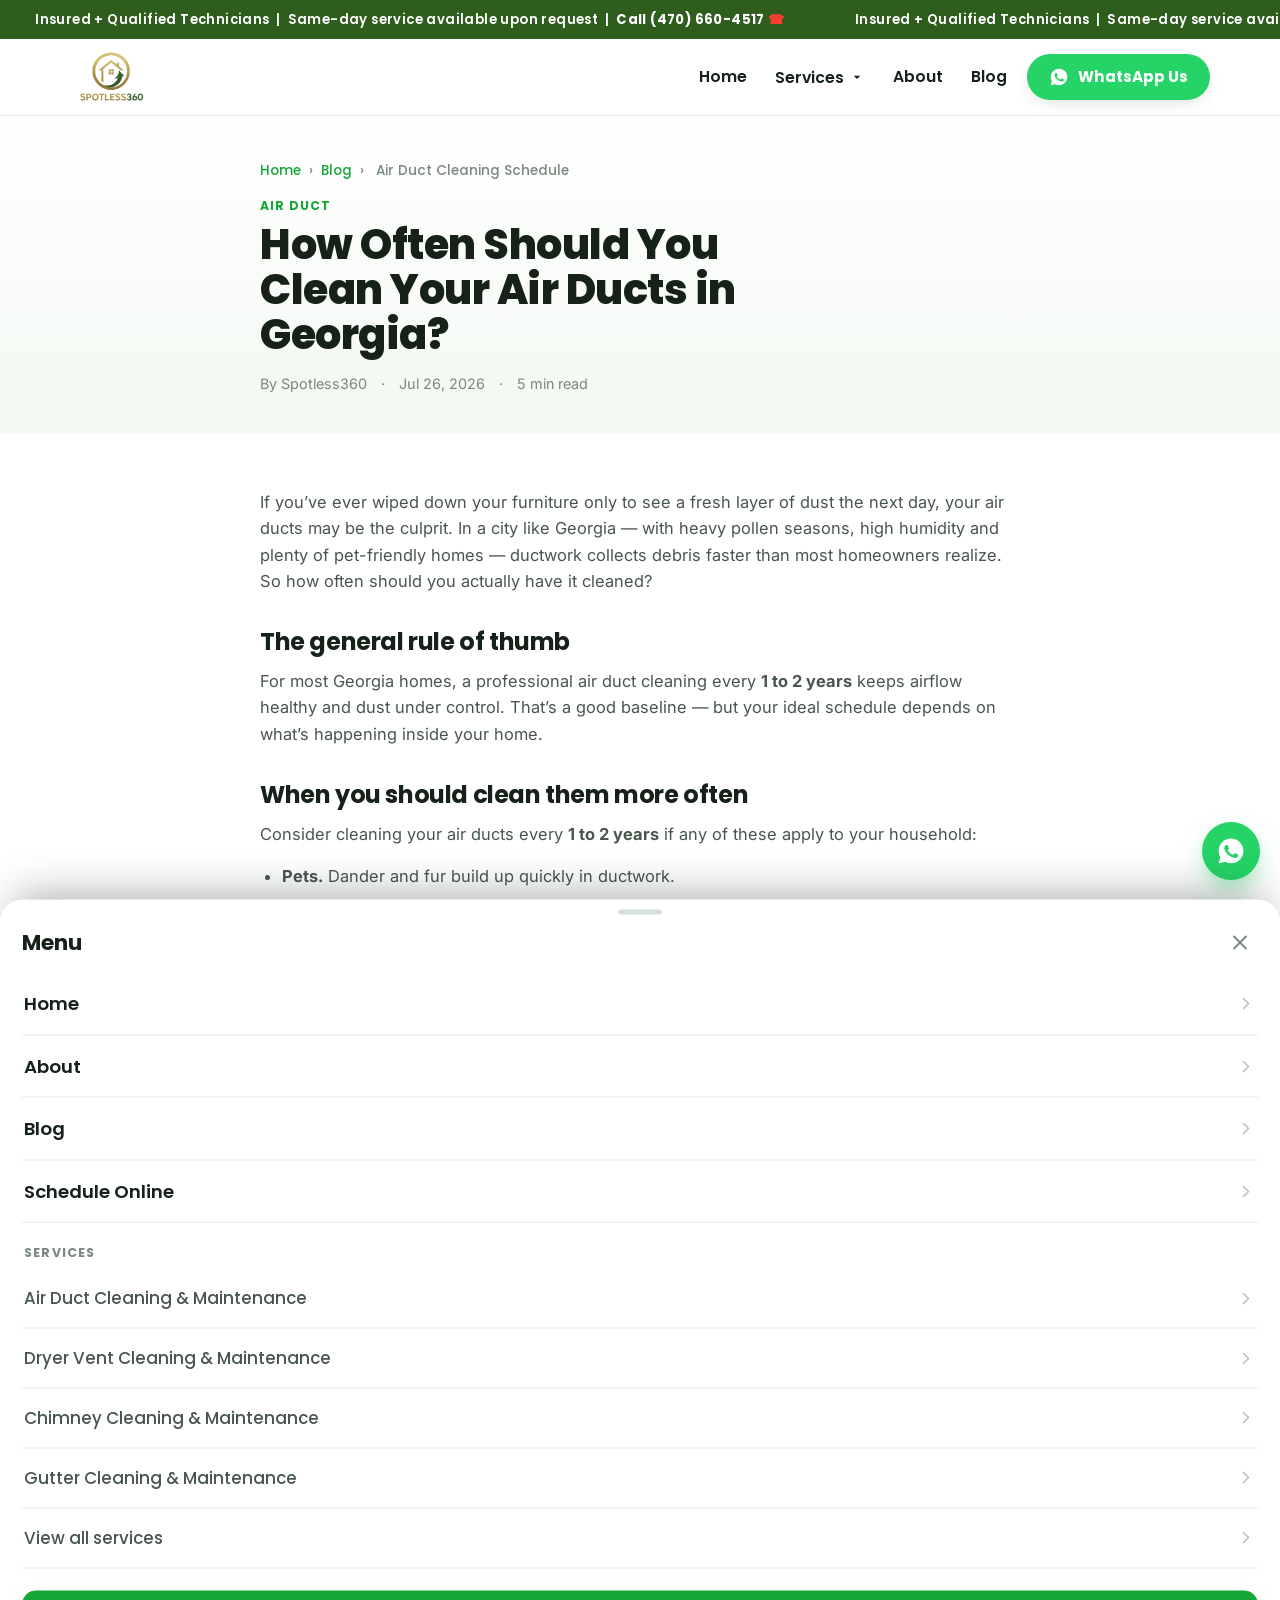
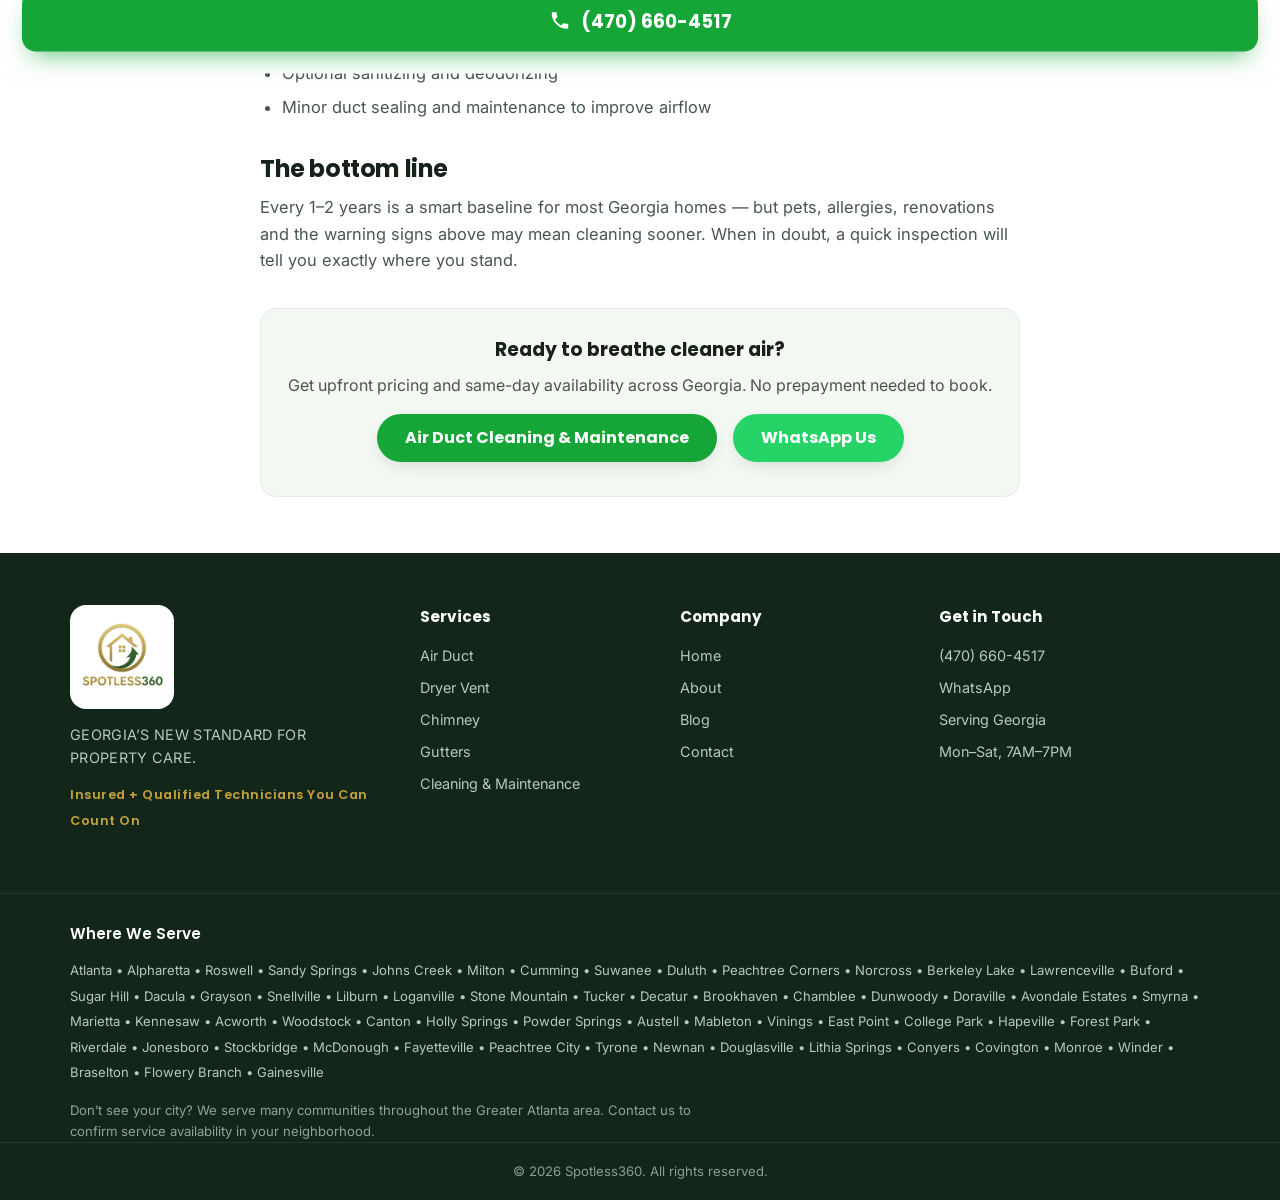
<file: how-often-clean-air-ducts-atlanta.html>
<!DOCTYPE html>
<html lang="en">
<head>
  <meta charset="UTF-8" />
  <meta name="viewport" content="width=device-width, initial-scale=1.0" />
  <title>How Often Should You Clean Your Air Ducts in Georgia? | Spotless360</title>
  <meta name="description" content="How often should Georgia homeowners clean their air ducts? Learn the recommended schedule, the signs you shouldn't wait, and what a professional cleaning includes. Call (470) 660-4517." />
  <meta name="theme-color" content="#2f5d1e" />
  <link rel="canonical" href="https://spotless360ga.com/how-often-clean-air-ducts-atlanta.html" />

  <!-- Open Graph -->
  <meta property="og:type" content="article" />
  <meta property="og:site_name" content="Spotless360" />
  <meta property="og:title" content="How Often Should You Clean Your Air Ducts in Georgia?" />
  <meta property="og:description" content="The recommended air duct cleaning schedule for Georgia homes, the signs you shouldn't wait, and what a professional cleaning includes." />
  <meta property="og:url" content="https://spotless360ga.com/how-often-clean-air-ducts-atlanta.html" />
  <meta property="og:image" content="https://spotless360ga.com/assets/og-logo-white.png" />
  <meta property="og:image:width" content="1200" />
  <meta property="og:image:height" content="630" />
  <meta name="twitter:card" content="summary_large_image" />
  <meta name="twitter:image" content="https://spotless360ga.com/assets/og-logo-white.png" />

  <link rel="preconnect" href="https://fonts.googleapis.com" />
  <link rel="preconnect" href="https://fonts.gstatic.com" crossorigin />
  <link href="https://fonts.googleapis.com/css2?family=Poppins:wght@400;500;600;700;800&family=Inter:wght@400;500;600&display=swap" rel="stylesheet" />
  <link rel="stylesheet" href="styles.css" />

  <!-- Breadcrumb schema -->
  <script type="application/ld+json">
  {
    "@context": "https://schema.org",
    "@type": "BreadcrumbList",
    "itemListElement": [
      { "@type": "ListItem", "position": 1, "name": "Home", "item": "https://spotless360ga.com/" },
      { "@type": "ListItem", "position": 2, "name": "Blog", "item": "https://spotless360ga.com/blog.html" },
      { "@type": "ListItem", "position": 3, "name": "How Often Should You Clean Your Air Ducts in Georgia?", "item": "https://spotless360ga.com/how-often-clean-air-ducts-atlanta.html" }
    ]
  }
  </script>

  <!-- Article schema -->
  <script type="application/ld+json">
  {
    "@context": "https://schema.org",
    "@type": "BlogPosting",
    "headline": "How Often Should You Clean Your Air Ducts in Georgia?",
    "description": "The recommended air duct cleaning schedule for Georgia homes, the signs you shouldn't wait, and what a professional cleaning includes.",
    "image": "https://spotless360ga.com/assets/og-logo-white.png",
    "datePublished": "2026-07-26",
    "dateModified": "2026-07-26",
    "author": { "@type": "Organization", "name": "Spotless360" },
    "publisher": {
      "@type": "Organization",
      "name": "Spotless360",
      "logo": { "@type": "ImageObject", "url": "https://spotless360ga.com/assets/logo-spotless360.avif" }
    },
    "mainEntityOfPage": "https://spotless360ga.com/how-often-clean-air-ducts-atlanta.html"
  }
  </script>
</head>
<body>

  <!-- ============ TOP BAR ============ -->
  <div class="topbar">
    <div class="topbar__marquee" aria-label="Spotless360 announcement">
      <div class="topbar__track">
        <span class="topbar__item">Insured + Qualified Technicians&nbsp;&nbsp;|&nbsp;&nbsp;Same-day service available upon request&nbsp;&nbsp;|&nbsp;&nbsp;<a href="tel:+14706604517">Call&nbsp;(470)&nbsp;660-4517&nbsp;<span class="topbar__ico">&#9742;</span></a></span>
        <span class="topbar__item">Insured + Qualified Technicians&nbsp;&nbsp;|&nbsp;&nbsp;Same-day service available upon request&nbsp;&nbsp;|&nbsp;&nbsp;<a href="tel:+14706604517">Call&nbsp;(470)&nbsp;660-4517&nbsp;<span class="topbar__ico">&#9742;</span></a></span>
        <span class="topbar__item">Insured + Qualified Technicians&nbsp;&nbsp;|&nbsp;&nbsp;Same-day service available upon request&nbsp;&nbsp;|&nbsp;&nbsp;<a href="tel:+14706604517">Call&nbsp;(470)&nbsp;660-4517&nbsp;<span class="topbar__ico">&#9742;</span></a></span>
        <span class="topbar__item">Insured + Qualified Technicians&nbsp;&nbsp;|&nbsp;&nbsp;Same-day service available upon request&nbsp;&nbsp;|&nbsp;&nbsp;<a href="tel:+14706604517">Call&nbsp;(470)&nbsp;660-4517&nbsp;<span class="topbar__ico">&#9742;</span></a></span>
        <span class="topbar__item">Insured + Qualified Technicians&nbsp;&nbsp;|&nbsp;&nbsp;Same-day service available upon request&nbsp;&nbsp;|&nbsp;&nbsp;<a href="tel:+14706604517">Call&nbsp;(470)&nbsp;660-4517&nbsp;<span class="topbar__ico">&#9742;</span></a></span>
        <span class="topbar__item">Insured + Qualified Technicians&nbsp;&nbsp;|&nbsp;&nbsp;Same-day service available upon request&nbsp;&nbsp;|&nbsp;&nbsp;<a href="tel:+14706604517">Call&nbsp;(470)&nbsp;660-4517&nbsp;<span class="topbar__ico">&#9742;</span></a></span>
      </div>
    </div>
  </div>

  <!-- ============ HEADER ============ -->
  <header class="header" id="top">
    <div class="container header__inner">
      <a href="index.html" class="brand" aria-label="Spotless360 home">
        <img src="assets/logo-spotless360.avif" alt="Spotless360 Cleaning Services logo" width="180" height="60" />
      </a>

      <nav class="nav" id="nav">
        <a href="index.html">Home</a>

        <div class="nav-item has-dropdown" id="servicesItem">
          <button type="button" class="nav-link nav-drop-toggle" id="servicesToggle" aria-haspopup="true" aria-expanded="false">
            Services
            <svg class="caret" viewBox="0 0 24 24" width="16" height="16" aria-hidden="true"><path fill="currentColor" d="M7 10l5 5 5-5z"/></svg>
          </button>

          <div class="dropdown" role="menu" aria-label="Services">
            <a class="dropdown__item" href="air-duct-cleaning-repair.html" role="menuitem">
              <span class="dropdown__ico dropdown__ico--badge"><img src="assets/icon-airduct.png" alt="" width="40" height="40" decoding="async" /></span>
              <span class="dropdown__txt"><strong>Air Duct Cleaning &amp; Maintenance</strong><small>Cleaner airflow &amp; fewer allergens</small></span>
            </a>
            <a class="dropdown__item" href="dryer-vent-cleaning-repair.html" role="menuitem">
              <span class="dropdown__ico dropdown__ico--badge"><img src="assets/icon-dryer.png" alt="" width="40" height="40" decoding="async" /></span>
              <span class="dropdown__txt"><strong>Dryer Vent Cleaning &amp; Maintenance</strong><small>Prevent fires, cut drying time</small></span>
            </a>
            <a class="dropdown__item" href="chimney-cleaning-repair.html" role="menuitem">
              <span class="dropdown__ico dropdown__ico--badge"><img src="assets/icon-chimney.png" alt="" width="40" height="40" decoding="async" /></span>
              <span class="dropdown__txt"><strong>Chimney Cleaning &amp; Maintenance</strong><small>Safe, creosote-free fireplaces</small></span>
            </a>
            <a class="dropdown__item" href="gutter-cleaning-repair.html" role="menuitem">
              <span class="dropdown__ico dropdown__ico--badge"><img src="assets/icon-gutter.png" alt="" width="40" height="40" decoding="async" /></span>
              <span class="dropdown__txt"><strong>Gutter Cleaning &amp; Maintenance</strong><small>Protect roof &amp; foundation</small></span>
            </a>
            <a class="dropdown__all" href="services.html" role="menuitem">View all services &rarr;</a>
          </div>
        </div>

        <a href="about.html">About</a>
        <a href="blog.html" aria-current="page">Blog</a>
      </nav>

      <a class="btn btn--whatsapp header__cta"
         href="https://wa.me/14706604517?text=Hi%20Spotless360%2C%20I%27d%20like%20air%20duct%20cleaning"
         target="_blank" rel="noopener">
        <svg viewBox="0 0 24 24" width="20" height="20" aria-hidden="true"><path fill="currentColor" d="M12.04 2c-5.46 0-9.9 4.44-9.9 9.9 0 1.75.46 3.45 1.32 4.95L2 22l5.3-1.38a9.87 9.87 0 0 0 4.73 1.2h.01c5.46 0 9.9-4.44 9.9-9.9 0-2.64-1.03-5.13-2.9-7A9.82 9.82 0 0 0 12.04 2m5.8 14.13c-.24.68-1.42 1.32-1.95 1.36-.5.04-.99.22-3.35-.7-2.83-1.11-4.62-3.98-4.76-4.17-.14-.19-1.13-1.5-1.13-2.86 0-1.36.71-2.03.97-2.31.24-.26.53-.32.71-.32.18 0 .35 0 .5.01.16.01.38-.06.6.46.24.55.79 1.9.86 2.04.07.14.12.3.02.49-.09.19-.14.3-.28.46-.14.16-.3.36-.42.48-.14.14-.29.29-.12.57.17.28.74 1.22 1.59 1.98 1.09.97 2.01 1.27 2.29 1.41.28.14.44.12.6-.07.16-.19.69-.8.87-1.08.18-.28.36-.23.6-.14.24.09 1.55.73 1.82.86.28.14.46.21.53.32.07.11.07.66-.17 1.34"/></svg>
        WhatsApp Us
      </a>

      <button class="nav-toggle" id="navToggle" aria-label="Open menu" aria-expanded="false">
        <span></span><span></span><span></span>
      </button>
    </div>
  </header>

  <!-- ============ ARTICLE HERO ============ -->
  <section class="article-hero">
    <div class="container container--narrow">
      <nav class="breadcrumb" aria-label="Breadcrumb">
        <a href="index.html">Home</a> <span>&rsaquo;</span> <a href="blog.html">Blog</a> <span>&rsaquo;</span> <span aria-current="page">Air Duct Cleaning Schedule</span>
      </nav>
      <p class="article-hero__cat">Air Duct</p>
      <h1>How Often Should You Clean Your Air Ducts in Georgia?</h1>
      <div class="article-hero__meta">
        <span>By Spotless360</span> <span>&middot;</span> <span>Jul 26, 2026</span> <span>&middot;</span> <span>5 min read</span>
      </div>
    </div>
  </section>

  <!-- ============ ARTICLE BODY ============ -->
  <article class="article">
    <div class="container">
      <div class="article__body">
        <p>If you&rsquo;ve ever wiped down your furniture only to see a fresh layer of dust the next day, your air ducts may be the culprit. In a city like Georgia &mdash; with heavy pollen seasons, high humidity and plenty of pet-friendly homes &mdash; ductwork collects debris faster than most homeowners realize. So how often should you actually have it cleaned?</p>

        <h2>The general rule of thumb</h2>
        <p>For most Georgia homes, a professional air duct cleaning every <strong>1 to 2 years</strong> keeps airflow healthy and dust under control. That&rsquo;s a good baseline &mdash; but your ideal schedule depends on what&rsquo;s happening inside your home.</p>

        <h2>When you should clean them more often</h2>
        <p>Consider cleaning your air ducts every <strong>1 to 2 years</strong> if any of these apply to your household:</p>
        <ul>
          <li><strong>Pets.</strong> Dander and fur build up quickly in ductwork.</li>
          <li><strong>Allergies or asthma.</strong> Cleaner ducts mean fewer airborne triggers.</li>
          <li><strong>Recent renovations.</strong> Construction dust and drywall debris settle deep in the system.</li>
          <li><strong>Smokers in the home.</strong> Residue accumulates on duct surfaces over time.</li>
          <li><strong>A new home purchase.</strong> You never know when the ducts were last serviced.</li>
        </ul>

        <h2>Signs you shouldn&rsquo;t wait for your next scheduled cleaning</h2>
        <p>Sometimes your home tells you it&rsquo;s time. Book a cleaning sooner if you notice:</p>
        <ul>
          <li>Visible dust puffing from the vents when the system kicks on</li>
          <li>More dust settling on surfaces than usual</li>
          <li>Musty or stale odors when the HVAC runs</li>
          <li>Uneven airflow &mdash; some rooms hotter or cooler than others</li>
          <li>Allergy symptoms that flare up indoors</li>
        </ul>

        <blockquote>Clean ducts don&rsquo;t just cut down on dust &mdash; they help your HVAC run more efficiently, which can lower your energy bills.</blockquote>

        <h2>What a professional cleaning includes</h2>
        <p>A thorough air duct service is more than running a vacuum through a vent. At Spotless360, our process covers:</p>
        <ul>
          <li>Full supply and return duct cleaning</li>
          <li>Vent and register cleaning</li>
          <li>Powerful negative-air extraction to pull out debris</li>
          <li>Optional sanitizing and deodorizing</li>
          <li>Minor duct sealing and maintenance to improve airflow</li>
        </ul>

        <h2>The bottom line</h2>
        <p>Every 1&ndash;2 years is a smart baseline for most Georgia homes &mdash; but pets, allergies, renovations and the warning signs above may mean cleaning sooner. When in doubt, a quick inspection will tell you exactly where you stand.</p>
      </div>

      <!-- CTA -->
      <div class="article__cta">
        <h3>Ready to breathe cleaner air?</h3>
        <p>Get upfront pricing and same-day availability across Georgia. No prepayment needed to book.</p>
        <a class="btn btn--green" href="air-duct-cleaning-repair.html">Air Duct Cleaning &amp; Maintenance</a>
        <a class="btn btn--whatsapp" href="https://wa.me/14706604517?text=Hi%20Spotless360%2C%20I%27d%20like%20air%20duct%20cleaning" target="_blank" rel="noopener">WhatsApp Us</a>
      </div>
    </div>
  </article>

  <!-- ============ FOOTER ============ -->
  <footer class="footer">
    <div class="container footer__grid">
      <div class="footer__brand">
        <img src="assets/logo-stacked.png" alt="Spotless360" width="100" height="100" loading="lazy" />
        <p>Georgia&rsquo;s New Standard for Property Care.</p>
        <span class="footer__badges">Insured + Qualified Technicians You Can Count On</span>
      </div>

      <div class="footer__col">
        <h4>Services</h4>
        <a href="air-duct-cleaning-repair.html">Air Duct</a>
        <a href="dryer-vent-cleaning-repair.html">Dryer Vent</a>
        <a href="chimney-cleaning-repair.html">Chimney</a>
        <a href="gutter-cleaning-repair.html">Gutters</a>
        <a href="services.html">Cleaning &amp; Maintenance</a>
      </div>

      <div class="footer__col">
        <h4>Company</h4>
        <a href="index.html">Home</a>
        <a href="about.html">About</a>
        <a href="blog.html">Blog</a>
        <a href="#contact">Contact</a>
      </div>

      <div class="footer__col">
        <h4>Get in Touch</h4>
        <a href="tel:+14706604517">(470) 660-4517</a>
        <a href="https://wa.me/14706604517" target="_blank" rel="noopener">WhatsApp</a>
        <span>Serving Georgia</span>
        <span>Mon&ndash;Sat, 7AM&ndash;7PM</span>
      </div>
    </div>
    <div class="footer__contact">
      <div class="container">
        <p class="footer__hours"><strong>Monday &ndash; Saturday</strong><br />7:00 AM &ndash; 7:00 PM</p>
        <div class="footer__contact-links">
          <a href="tel:+14706604517">(470) 660-4517</a>
          <a href="https://wa.me/14706604517" target="_blank" rel="noopener">WhatsApp</a>
        </div>
      </div>
    </div>
    <div class="footer__areas">
      <div class="container">
        <h4>Where We Serve</h4>
        <p class="footer__cities">Atlanta &bull; Alpharetta &bull; Roswell &bull; Sandy Springs &bull; Johns Creek &bull; Milton &bull; Cumming &bull; Suwanee &bull; Duluth &bull; Peachtree Corners &bull; Norcross &bull; Berkeley Lake &bull; Lawrenceville &bull; Buford &bull; Sugar Hill &bull; Dacula &bull; Grayson &bull; Snellville &bull; Lilburn &bull; Loganville &bull; Stone Mountain &bull; Tucker &bull; Decatur &bull; Brookhaven &bull; Chamblee &bull; Dunwoody &bull; Doraville &bull; Avondale Estates &bull; Smyrna &bull; Marietta &bull; Kennesaw &bull; Acworth &bull; Woodstock &bull; Canton &bull; Holly Springs &bull; Powder Springs &bull; Austell &bull; Mableton &bull; Vinings &bull; East Point &bull; College Park &bull; Hapeville &bull; Forest Park &bull; Riverdale &bull; Jonesboro &bull; Stockbridge &bull; McDonough &bull; Fayetteville &bull; Peachtree City &bull; Tyrone &bull; Newnan &bull; Douglasville &bull; Lithia Springs &bull; Conyers &bull; Covington &bull; Monroe &bull; Winder &bull; Braselton &bull; Flowery Branch &bull; Gainesville</p>
        <p class="footer__areas-note">Don&rsquo;t see your city? We serve many communities throughout the Greater Atlanta area. Contact us to confirm service availability in your neighborhood.</p>
      </div>
    </div>
    <div class="footer__bottom">
      <div class="container">
        <p>&copy; <span id="year">2026</span> Spotless360. All rights reserved.</p>
      </div>
    </div>
  </footer>

  <!-- Floating WhatsApp -->
  <a class="fab-whatsapp" href="https://wa.me/14706604517?text=Hi%20Spotless360%2C%20I%27d%20like%20air%20duct%20cleaning" target="_blank" rel="noopener" aria-label="Chat on WhatsApp">
    <svg viewBox="0 0 24 24" width="30" height="30" aria-hidden="true"><path fill="currentColor" d="M12.04 2c-5.46 0-9.9 4.44-9.9 9.9 0 1.75.46 3.45 1.32 4.95L2 22l5.3-1.38a9.87 9.87 0 0 0 4.73 1.2h.01c5.46 0 9.9-4.44 9.9-9.9 0-2.64-1.03-5.13-2.9-7A9.82 9.82 0 0 0 12.04 2m5.8 14.13c-.24.68-1.42 1.32-1.95 1.36-.5.04-.99.22-3.35-.7-2.83-1.11-4.62-3.98-4.76-4.17-.14-.19-1.13-1.5-1.13-2.86 0-1.36.71-2.03.97-2.31.24-.26.53-.32.71-.32.18 0 .35 0 .5.01.16.01.38-.06.6.46.24.55.79 1.9.86 2.04.07.14.12.3.02.49-.09.19-.14.3-.28.46-.14.16-.3.36-.42.48-.14.14-.29.29-.12.57.17.28.74 1.22 1.59 1.98 1.09.97 2.01 1.27 2.29 1.41.28.14.44.12.6-.07.16-.19.69-.8.87-1.08.18-.28.36-.23.6-.14.24.09 1.55.73 1.82.86.28.14.46.21.53.32.07.11.07.66-.17 1.34"/></svg>
  </a>

  <script src="script.js"></script>
</body>
</html>
</file>
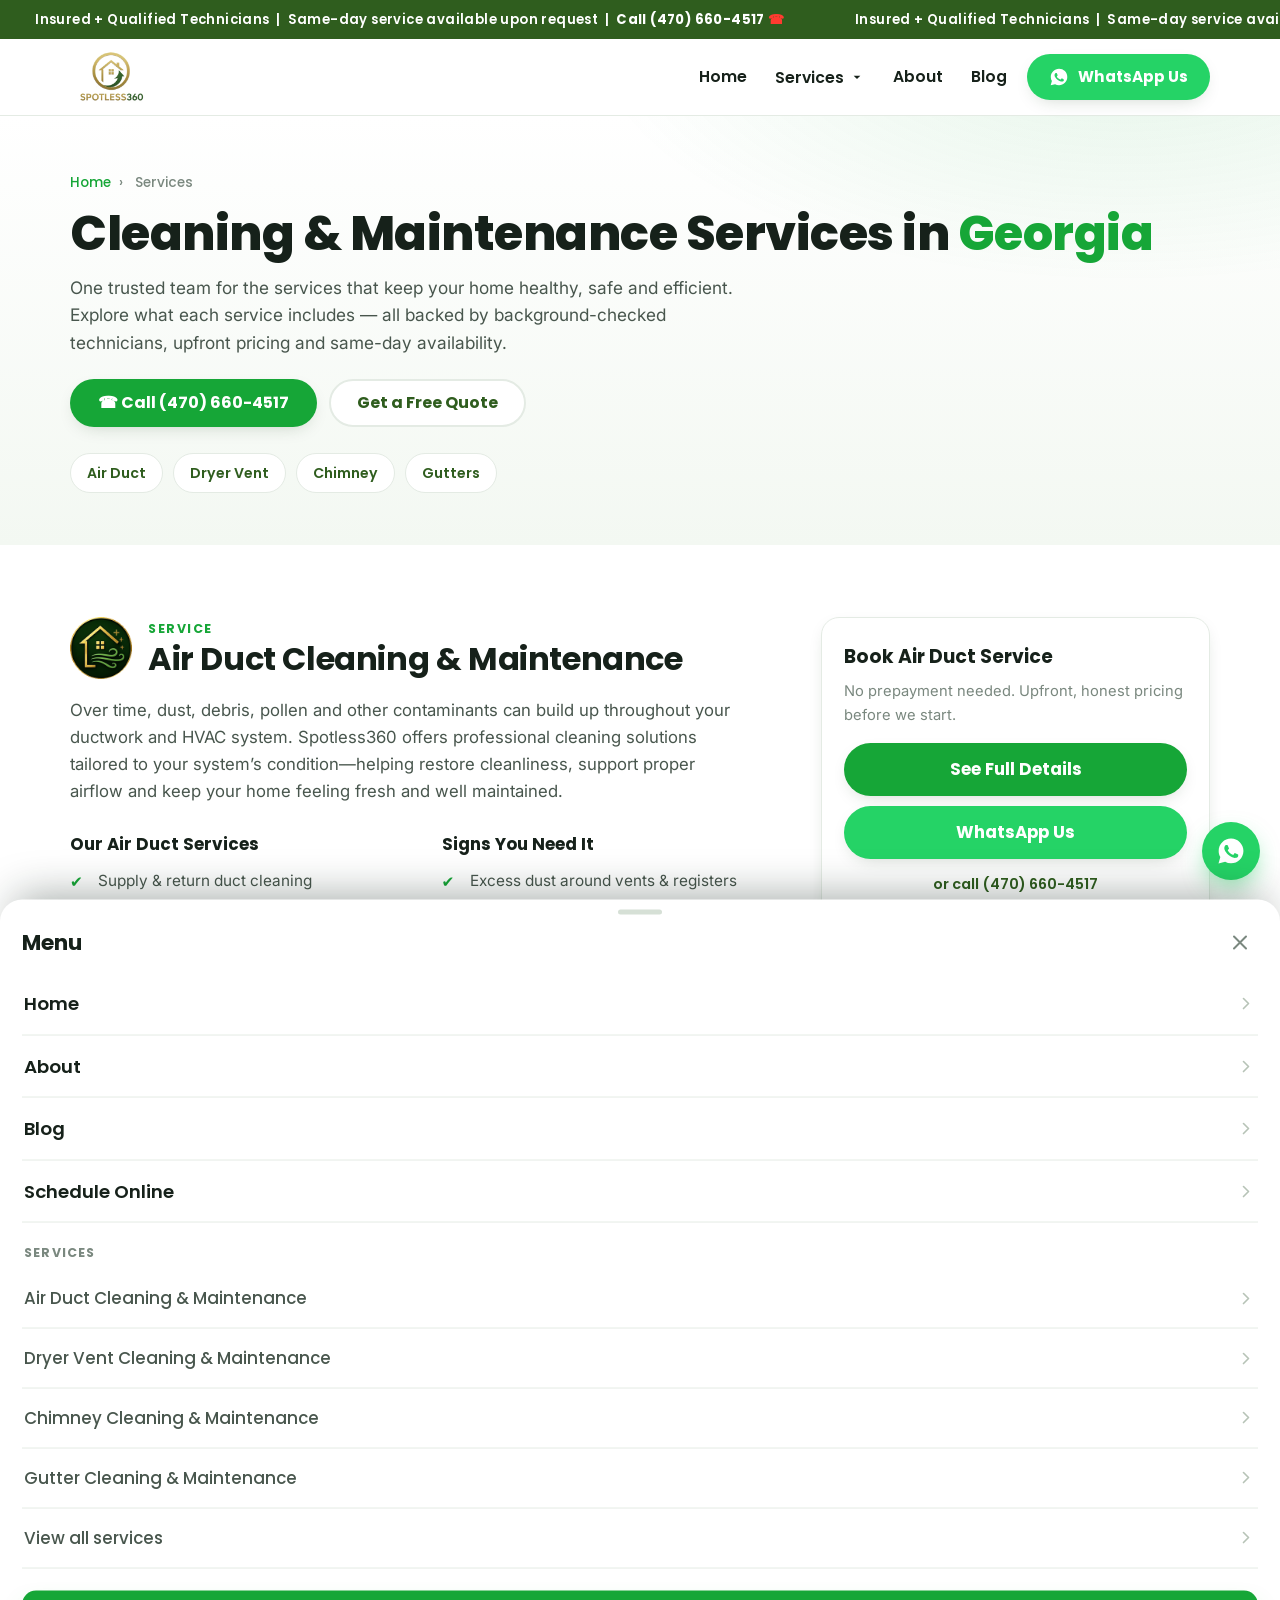
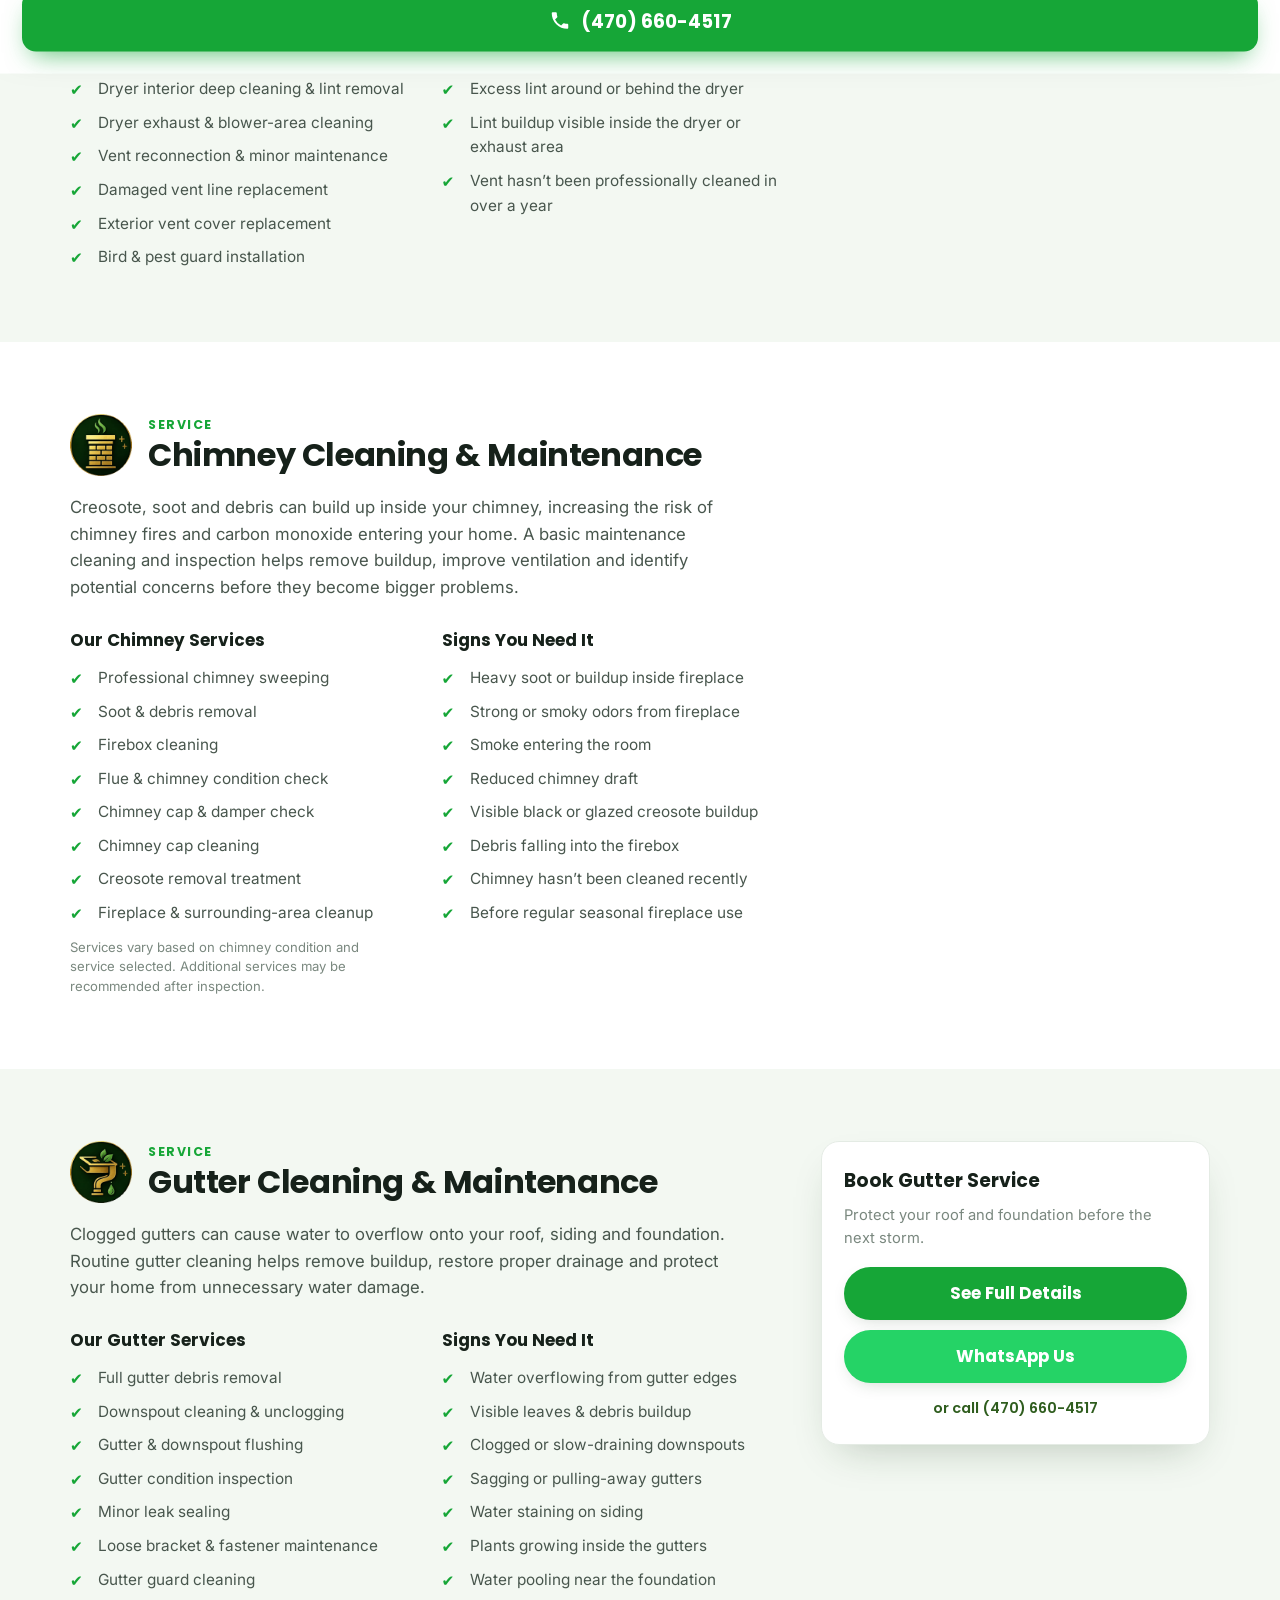
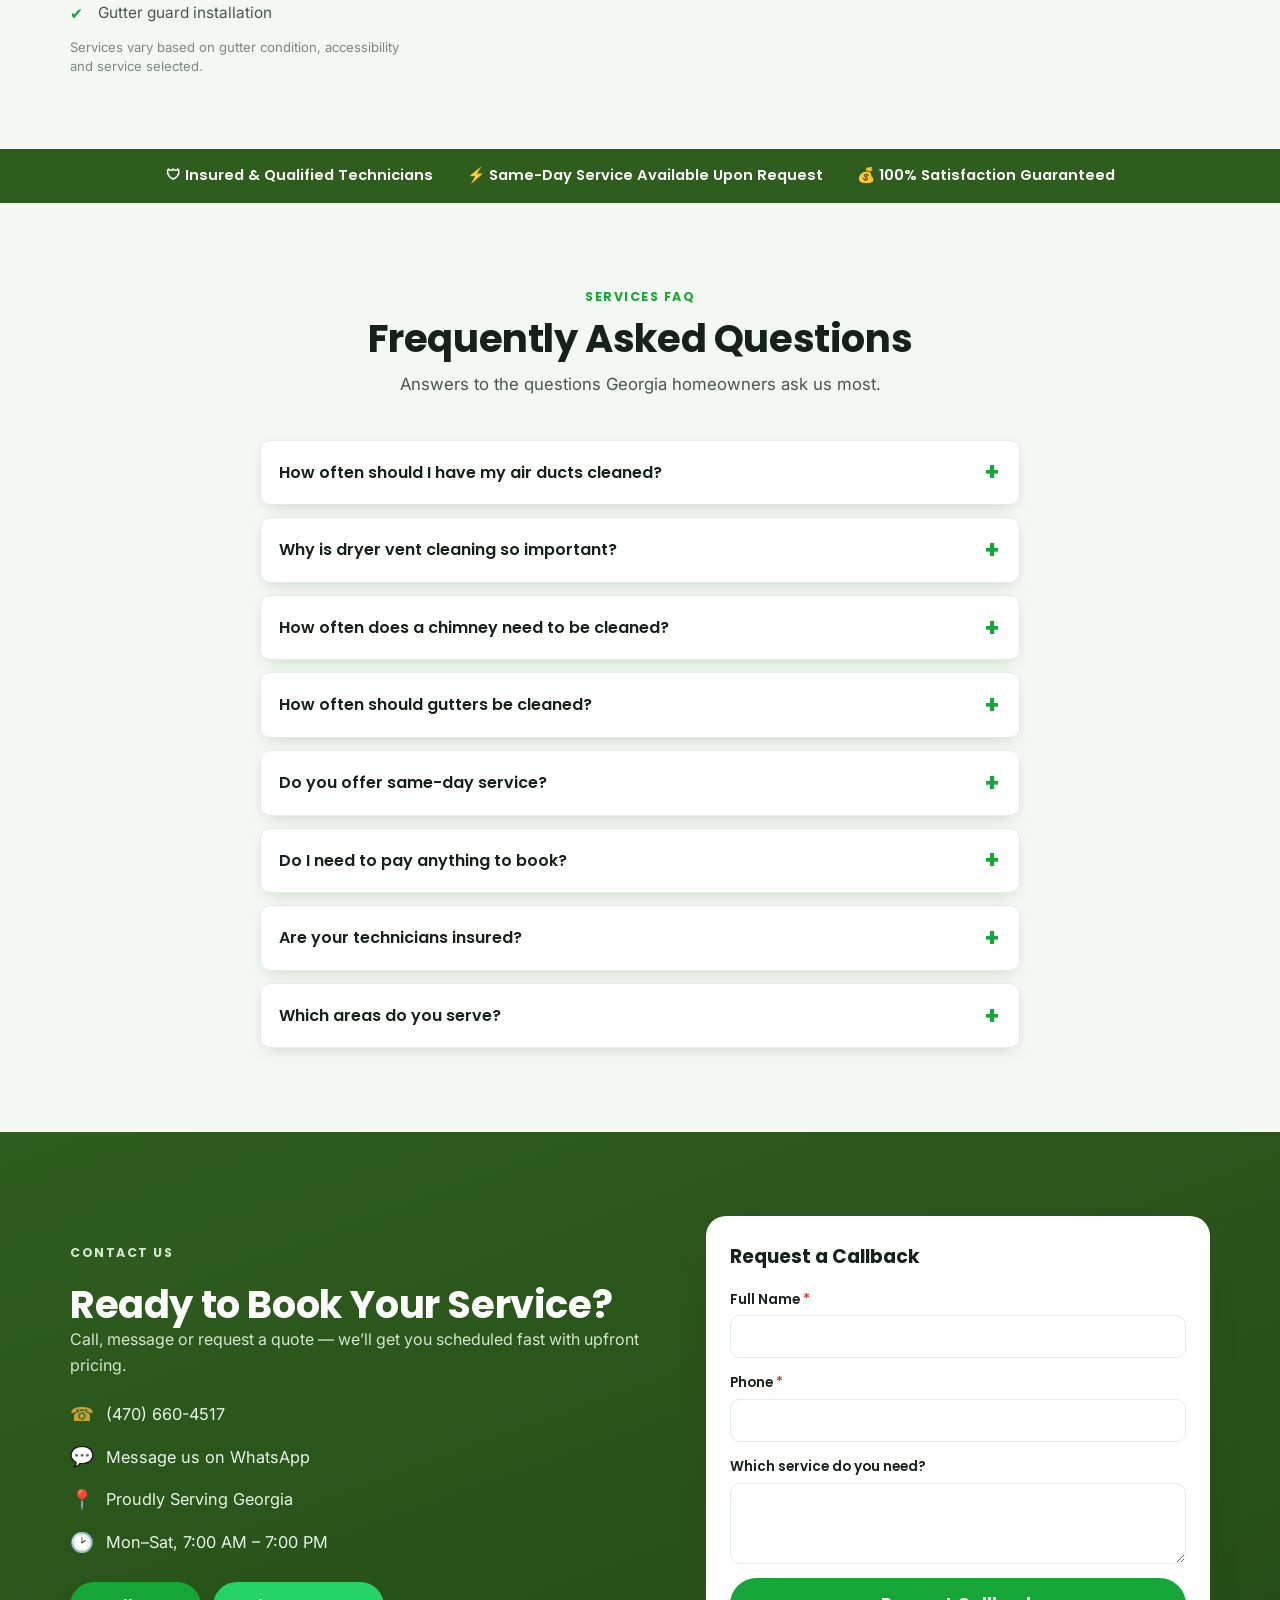
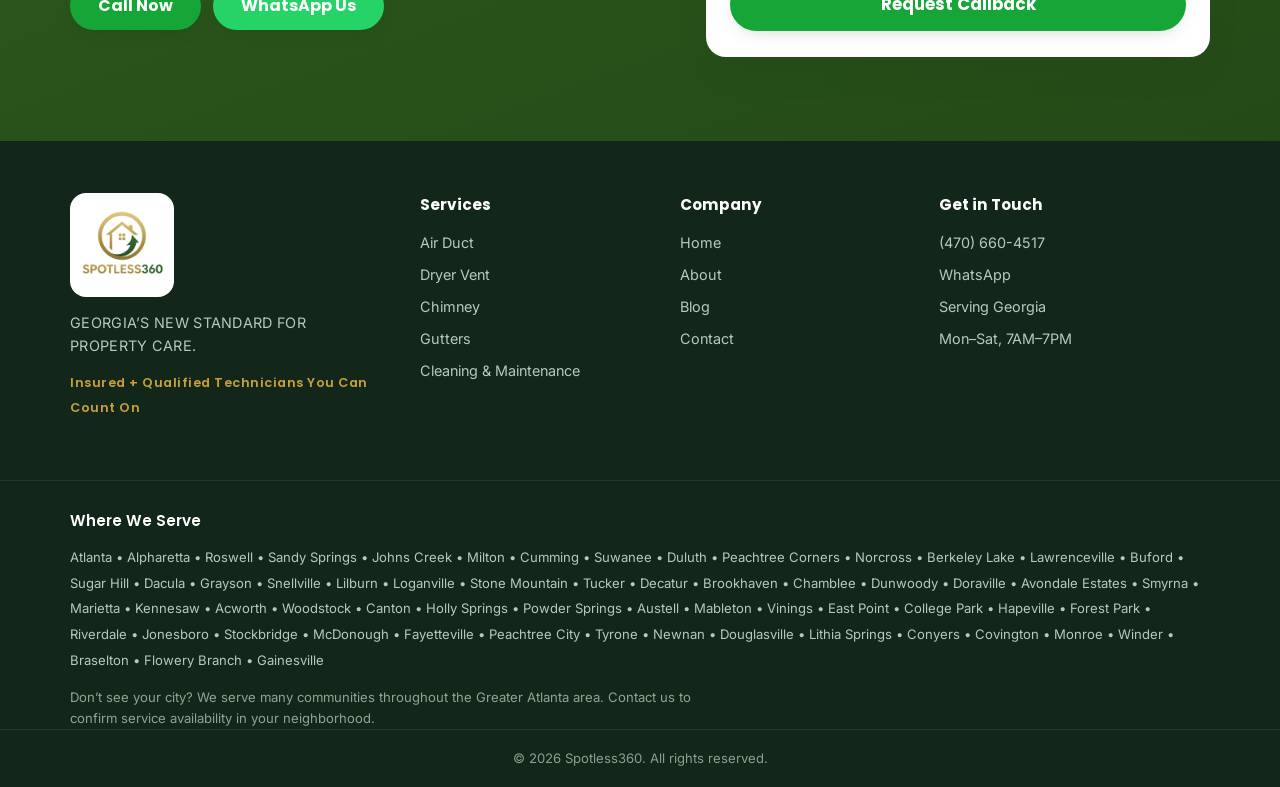
<file: services.html>
<!DOCTYPE html>
<html lang="en">
<head>
  <meta charset="UTF-8" />
  <meta name="viewport" content="width=device-width, initial-scale=1.0" />
  <title>Our Services &mdash; Air Duct, Dryer Vent, Chimney &amp; Gutter Cleaning &amp; Maintenance in Georgia | Spotless360</title>
  <meta name="description" content="Explore Spotless360's cleaning &amp; maintenance services in Georgia: air duct, dryer vent, chimney and gutter. See what's included, benefits and answers to common questions. Call (470) 660-4517." />
  <meta name="theme-color" content="#2f5d1e" />
  <link rel="canonical" href="https://spotless360ga.com/services.html" />

  <!-- Open Graph -->
  <meta property="og:type" content="website" />
  <meta property="og:site_name" content="Spotless360" />
  <meta property="og:title" content="Our Services &mdash; Air Duct, Dryer Vent, Chimney &amp; Gutter Cleaning &amp; Maintenance in Georgia" />
  <meta property="og:description" content="Georgia's trusted cleaning experts. Air duct, dryer vent, chimney and gutter cleaning &amp; maintenance. Upfront pricing, same-day service." />
  <meta property="og:url" content="https://spotless360ga.com/services.html" />
  <meta property="og:image" content="https://spotless360ga.com/assets/og-logo-white.png" />
  <meta property="og:image:width" content="1200" />
  <meta property="og:image:height" content="630" />
  <meta name="twitter:card" content="summary_large_image" />
  <meta name="twitter:image" content="https://spotless360ga.com/assets/og-logo-white.png" />

  <link rel="preconnect" href="https://fonts.googleapis.com" />
  <link rel="preconnect" href="https://fonts.gstatic.com" crossorigin />
  <link href="https://fonts.googleapis.com/css2?family=Poppins:wght@400;500;600;700;800&family=Inter:wght@400;500;600&display=swap" rel="stylesheet" />
  <link rel="stylesheet" href="styles.css" />

  <!-- Breadcrumb schema -->
  <script type="application/ld+json">
  {
    "@context": "https://schema.org",
    "@type": "BreadcrumbList",
    "itemListElement": [
      { "@type": "ListItem", "position": 1, "name": "Home", "item": "https://spotless360ga.com/" },
      { "@type": "ListItem", "position": 2, "name": "Services", "item": "https://spotless360ga.com/services.html" }
    ]
  }
  </script>

  <!-- Services schema -->
  <script type="application/ld+json">
  {
    "@context": "https://schema.org",
    "@type": "ItemList",
    "itemListElement": [
      { "@type": "Service", "position": 1, "name": "Air Duct Cleaning & Maintenance", "areaServed": "Georgia", "provider": { "@type": "HomeAndConstructionBusiness", "@id": "https://spotless360ga.com/#business", "name": "Spotless360", "telephone": "+1-470-660-4517" } },
      { "@type": "Service", "position": 2, "name": "Dryer Vent Cleaning & Maintenance", "areaServed": "Georgia", "provider": { "@type": "HomeAndConstructionBusiness", "@id": "https://spotless360ga.com/#business", "name": "Spotless360", "telephone": "+1-470-660-4517" } },
      { "@type": "Service", "position": 3, "name": "Chimney Cleaning & Maintenance", "areaServed": "Georgia", "provider": { "@type": "HomeAndConstructionBusiness", "@id": "https://spotless360ga.com/#business", "name": "Spotless360", "telephone": "+1-470-660-4517" } },
      { "@type": "Service", "position": 4, "name": "Gutter Cleaning & Maintenance", "areaServed": "Georgia", "provider": { "@type": "HomeAndConstructionBusiness", "@id": "https://spotless360ga.com/#business", "name": "Spotless360", "telephone": "+1-470-660-4517" } }
    ]
  }
  </script>

  <!-- FAQ schema -->
  <script type="application/ld+json">
  {
    "@context": "https://schema.org",
    "@type": "FAQPage",
    "mainEntity": [
      { "@type": "Question", "name": "How often should I have my air ducts cleaned?", "acceptedAnswer": { "@type": "Answer", "text": "Most Georgia homes benefit from a professional air duct cleaning every 1 to 2 years, or sooner if you have pets, allergies, recent renovations, or notice more dust than usual." } },
      { "@type": "Question", "name": "Why is dryer vent cleaning so important?", "acceptedAnswer": { "@type": "Answer", "text": "Lint buildup is a leading cause of home fires. Regular dryer vent cleaning reduces that risk, shortens drying times, and helps your dryer run more efficiently." } },
      { "@type": "Question", "name": "How often does a chimney need to be cleaned?", "acceptedAnswer": { "@type": "Answer", "text": "Chimneys should be inspected annually and cleaned as needed, typically once a year for regularly used fireplaces, to prevent creosote buildup and keep your fireplace safe." } },
      { "@type": "Question", "name": "How often should gutters be cleaned?", "acceptedAnswer": { "@type": "Answer", "text": "We recommend cleaning gutters at least twice a year, in spring and fall, and more often if your home is surrounded by trees, to prevent clogs and water damage." } },
      { "@type": "Question", "name": "Do you offer same-day service?", "acceptedAnswer": { "@type": "Answer", "text": "Yes. Same-day appointments are often available across metro Atlanta. Call (470) 660-4517 or message us on WhatsApp and we will do our best to fit you in." } },
      { "@type": "Question", "name": "Do I need to pay anything to book?", "acceptedAnswer": { "@type": "Answer", "text": "No prepayment is required to schedule. You will get upfront, honest pricing before any work begins, with no hidden fees." } },
      { "@type": "Question", "name": "Are your technicians insured?", "acceptedAnswer": { "@type": "Answer", "text": "Yes. Spotless360 is fully insured, and all technicians are background-checked and fully trained." } },
      { "@type": "Question", "name": "Which areas do you serve?", "acceptedAnswer": { "@type": "Answer", "text": "We serve Georgia and the surrounding metro area, including Marietta, Decatur, Sandy Springs, Alpharetta, Roswell and more." } }
    ]
  }
  </script>
</head>
<body>

  <!-- ============ TOP BAR ============ -->
  <div class="topbar">
    <div class="topbar__marquee" aria-label="Spotless360 announcement">
      <div class="topbar__track">
        <span class="topbar__item">Insured + Qualified Technicians&nbsp;&nbsp;|&nbsp;&nbsp;Same-day service available upon request&nbsp;&nbsp;|&nbsp;&nbsp;<a href="tel:+14706604517">Call&nbsp;(470)&nbsp;660-4517&nbsp;<span class="topbar__ico">&#9742;</span></a></span>
        <span class="topbar__item">Insured + Qualified Technicians&nbsp;&nbsp;|&nbsp;&nbsp;Same-day service available upon request&nbsp;&nbsp;|&nbsp;&nbsp;<a href="tel:+14706604517">Call&nbsp;(470)&nbsp;660-4517&nbsp;<span class="topbar__ico">&#9742;</span></a></span>
        <span class="topbar__item">Insured + Qualified Technicians&nbsp;&nbsp;|&nbsp;&nbsp;Same-day service available upon request&nbsp;&nbsp;|&nbsp;&nbsp;<a href="tel:+14706604517">Call&nbsp;(470)&nbsp;660-4517&nbsp;<span class="topbar__ico">&#9742;</span></a></span>
        <span class="topbar__item">Insured + Qualified Technicians&nbsp;&nbsp;|&nbsp;&nbsp;Same-day service available upon request&nbsp;&nbsp;|&nbsp;&nbsp;<a href="tel:+14706604517">Call&nbsp;(470)&nbsp;660-4517&nbsp;<span class="topbar__ico">&#9742;</span></a></span>
        <span class="topbar__item">Insured + Qualified Technicians&nbsp;&nbsp;|&nbsp;&nbsp;Same-day service available upon request&nbsp;&nbsp;|&nbsp;&nbsp;<a href="tel:+14706604517">Call&nbsp;(470)&nbsp;660-4517&nbsp;<span class="topbar__ico">&#9742;</span></a></span>
        <span class="topbar__item">Insured + Qualified Technicians&nbsp;&nbsp;|&nbsp;&nbsp;Same-day service available upon request&nbsp;&nbsp;|&nbsp;&nbsp;<a href="tel:+14706604517">Call&nbsp;(470)&nbsp;660-4517&nbsp;<span class="topbar__ico">&#9742;</span></a></span>
      </div>
    </div>
  </div>

  <!-- ============ HEADER ============ -->
  <header class="header" id="top">
    <div class="container header__inner">
      <a href="index.html" class="brand" aria-label="Spotless360 home">
        <img src="assets/logo-spotless360.avif" alt="Spotless360 Cleaning Services logo" width="180" height="60" />
      </a>

      <nav class="nav" id="nav">
        <a href="index.html">Home</a>

        <div class="nav-item has-dropdown" id="servicesItem">
          <button type="button" class="nav-link nav-drop-toggle" id="servicesToggle" aria-haspopup="true" aria-expanded="false">
            Services
            <svg class="caret" viewBox="0 0 24 24" width="16" height="16" aria-hidden="true"><path fill="currentColor" d="M7 10l5 5 5-5z"/></svg>
          </button>

          <div class="dropdown" role="menu" aria-label="Services">
            <a class="dropdown__item" href="air-duct-cleaning-repair.html" role="menuitem">
              <span class="dropdown__ico dropdown__ico--badge"><img src="assets/icon-airduct.png" alt="" width="40" height="40" decoding="async" /></span>
              <span class="dropdown__txt"><strong>Air Duct Cleaning &amp; Maintenance</strong><small>Cleaner airflow &amp; fewer allergens</small></span>
            </a>
            <a class="dropdown__item" href="dryer-vent-cleaning-repair.html" role="menuitem">
              <span class="dropdown__ico dropdown__ico--badge"><img src="assets/icon-dryer.png" alt="" width="40" height="40" decoding="async" /></span>
              <span class="dropdown__txt"><strong>Dryer Vent Cleaning &amp; Maintenance</strong><small>Prevent fires, cut drying time</small></span>
            </a>
            <a class="dropdown__item" href="chimney-cleaning-repair.html" role="menuitem">
              <span class="dropdown__ico dropdown__ico--badge"><img src="assets/icon-chimney.png" alt="" width="40" height="40" decoding="async" /></span>
              <span class="dropdown__txt"><strong>Chimney Cleaning &amp; Maintenance</strong><small>Safe, creosote-free fireplaces</small></span>
            </a>
            <a class="dropdown__item" href="gutter-cleaning-repair.html" role="menuitem">
              <span class="dropdown__ico dropdown__ico--badge"><img src="assets/icon-gutter.png" alt="" width="40" height="40" decoding="async" /></span>
              <span class="dropdown__txt"><strong>Gutter Cleaning &amp; Maintenance</strong><small>Protect roof &amp; foundation</small></span>
            </a>
            <a class="dropdown__all" href="#top" role="menuitem">View all services &rarr;</a>
          </div>
        </div>

        <a href="about.html">About</a>
        <a href="blog.html">Blog</a>
      </nav>

      <a class="btn btn--whatsapp header__cta"
         href="https://wa.me/14706604517?text=Hi%20Spotless360%2C%20I%27d%20like%20a%20free%20quote"
         target="_blank" rel="noopener">
        <svg viewBox="0 0 24 24" width="20" height="20" aria-hidden="true"><path fill="currentColor" d="M12.04 2c-5.46 0-9.9 4.44-9.9 9.9 0 1.75.46 3.45 1.32 4.95L2 22l5.3-1.38a9.87 9.87 0 0 0 4.73 1.2h.01c5.46 0 9.9-4.44 9.9-9.9 0-2.64-1.03-5.13-2.9-7A9.82 9.82 0 0 0 12.04 2m5.8 14.13c-.24.68-1.42 1.32-1.95 1.36-.5.04-.99.22-3.35-.7-2.83-1.11-4.62-3.98-4.76-4.17-.14-.19-1.13-1.5-1.13-2.86 0-1.36.71-2.03.97-2.31.24-.26.53-.32.71-.32.18 0 .35 0 .5.01.16.01.38-.06.6.46.24.55.79 1.9.86 2.04.07.14.12.3.02.49-.09.19-.14.3-.28.46-.14.16-.3.36-.42.48-.14.14-.29.29-.12.57.17.28.74 1.22 1.59 1.98 1.09.97 2.01 1.27 2.29 1.41.28.14.44.12.6-.07.16-.19.69-.8.87-1.08.18-.28.36-.23.6-.14.24.09 1.55.73 1.82.86.28.14.46.21.53.32.07.11.07.66-.17 1.34"/></svg>
        WhatsApp Us
      </a>

      <button class="nav-toggle" id="navToggle" aria-label="Open menu" aria-expanded="false">
        <span></span><span></span><span></span>
      </button>
    </div>
  </header>

  <!-- ============ PAGE HERO ============ -->
  <section class="page-hero">
    <div class="container">
      <nav class="breadcrumb" aria-label="Breadcrumb">
        <a href="index.html">Home</a> <span>&rsaquo;</span> <span aria-current="page">Services</span>
      </nav>
      <h1 class="page-hero__title">Cleaning &amp; Maintenance Services in <span class="txt-green">Georgia</span></h1>
      <p class="page-hero__lead">
        One trusted team for the services that keep your home healthy, safe and efficient.
        Explore what each service includes &mdash; all backed by background-checked technicians,
        upfront pricing and same-day availability.
      </p>
      <div class="page-hero__actions">
        <a class="btn btn--green" href="tel:+14706604517">&#9742; Call (470) 660-4517</a>
        <a class="btn btn--ghost" href="index.html#quote">Get a Free Quote</a>
      </div>

      <!-- quick jump chips -->
      <div class="chip-nav">
        <a href="#air-duct">Air Duct</a>
        <a href="#dryer-vent">Dryer Vent</a>
        <a href="#chimney">Chimney</a>
        <a href="#gutters">Gutters</a>
      </div>
    </div>
  </section>

  <!-- ============ SERVICE: AIR DUCT ============ -->
  <section class="svc" id="air-duct">
    <div class="container svc__grid">
      <div class="svc__main">
        <div class="svc__head">
          <span class="svc__ico svc__ico--badge"><img src="assets/icon-airduct.png" alt="" width="62" height="62" loading="lazy" /></span>
          <div>
            <p class="eyebrow">Service</p>
            <h2>Air Duct Cleaning &amp; Maintenance</h2>
          </div>
        </div>
        <p class="svc__lead">Over time, dust, debris, pollen and other contaminants can build up throughout your ductwork and HVAC system. Spotless360 offers professional cleaning solutions tailored to your system&rsquo;s condition&mdash;helping restore cleanliness, support proper airflow and keep your home feeling fresh and well maintained.</p>

        <div class="svc__cols">
          <div>
            <h3>Our Air Duct Services</h3>
            <ul class="ticks">
              <li>Supply &amp; return duct cleaning</li>
              <li>Vent &amp; register cleaning</li>
              <li>Negative-air extraction</li>
              <li>Rotary brush agitation</li>
              <li>HVAC system &amp; ductwork inspection</li>
              <li>Sanitizing &amp; deodorizing options</li>
              <li>Duct sealing &amp; minor maintenance</li>
            </ul>
            <p class="svc__note">Services vary by package and system condition. Recommendations are provided after inspection.</p>
          </div>
          <div>
            <h3>Signs You Need It</h3>
            <ul class="ticks">
              <li>Excess dust around vents &amp; registers</li>
              <li>Dust quickly returns after routine cleaning</li>
              <li>Visible dust or debris inside ductwork</li>
              <li>Musty or stale odors when HVAC runs</li>
              <li>Weak or uneven airflow between rooms</li>
              <li>Recent renovation or construction dust</li>
              <li>It&rsquo;s been several years since your last cleaning</li>
            </ul>
          </div>
        </div>
      </div>

      <aside class="svc__aside">
        <h3>Book Air Duct Service</h3>
        <p>No prepayment needed. Upfront, honest pricing before we start.</p>
        <a class="btn btn--green btn--block" href="air-duct-cleaning-repair.html">See Full Details</a>
        <a class="btn btn--whatsapp btn--block" href="https://wa.me/14706604517?text=Hi%20Spotless360%2C%20I%27d%20like%20air%20duct%20cleaning" target="_blank" rel="noopener">WhatsApp Us</a>
        <a class="svc__call" href="tel:+14706604517">or call (470) 660-4517</a>
      </aside>
    </div>
  </section>

  <!-- ============ SERVICE: DRYER VENT ============ -->
  <section class="svc svc--alt" id="dryer-vent">
    <div class="container svc__grid">
      <div class="svc__main">
        <div class="svc__head">
          <span class="svc__ico svc__ico--badge"><img src="assets/icon-dryer.png" alt="" width="62" height="62" loading="lazy" /></span>
          <div>
            <p class="eyebrow">Service</p>
            <h2>Dryer Vent Cleaning &amp; Maintenance</h2>
          </div>
        </div>
        <p class="svc__lead">Lint buildup can restrict airflow, make your dryer work harder, and increase the risk of a dryer fire. Spotless360 provides professional dryer vent and interior cleaning solutions to remove buildup, restore airflow, and help your dryer run cleaner and more efficiently.</p>

        <div class="svc__cols">
          <div>
            <h3>Our Dryer Vent Services</h3>
            <ul class="ticks">
              <li>Complete dryer vent line cleaning</li>
              <li>Lint &amp; blockage removal</li>
              <li>Exterior vent &amp; flap cleaning</li>
              <li>Airflow &amp; performance check</li>
              <li>Dryer interior deep cleaning &amp; lint removal</li>
              <li>Dryer exhaust &amp; blower-area cleaning</li>
              <li>Vent reconnection &amp; minor maintenance</li>
              <li>Damaged vent line replacement</li>
              <li>Exterior vent cover replacement</li>
              <li>Bird &amp; pest guard installation</li>
            </ul>
          </div>
          <div>
            <h3>Signs You Need It</h3>
            <ul class="ticks">
              <li>Clothes require multiple cycles to dry</li>
              <li>Dryer or laundry room gets unusually hot</li>
              <li>Burning or unusual odor while drying</li>
              <li>Weak airflow from the exterior vent</li>
              <li>Excess lint around or behind the dryer</li>
              <li>Lint buildup visible inside the dryer or exhaust area</li>
              <li>Vent hasn&rsquo;t been professionally cleaned in over a year</li>
            </ul>
          </div>
        </div>
      </div>

      <aside class="svc__aside">
        <h3>Book Dryer Vent Service</h3>
        <p>Reduce fire risk and cut drying times. Same-day slots often available.</p>
        <a class="btn btn--green btn--block" href="dryer-vent-cleaning-repair.html">See Full Details</a>
        <a class="btn btn--whatsapp btn--block" href="https://wa.me/14706604517?text=Hi%20Spotless360%2C%20I%27d%20like%20dryer%20vent%20cleaning" target="_blank" rel="noopener">WhatsApp Us</a>
        <a class="svc__call" href="tel:+14706604517">or call (470) 660-4517</a>
      </aside>
    </div>
  </section>

  <!-- ============ SERVICE: CHIMNEY ============ -->
  <section class="svc" id="chimney">
    <div class="container svc__grid">
      <div class="svc__main">
        <div class="svc__head">
          <span class="svc__ico svc__ico--badge"><img src="assets/icon-chimney.png" alt="" width="62" height="62" loading="lazy" /></span>
          <div>
            <p class="eyebrow">Service</p>
            <h2>Chimney Cleaning &amp; Maintenance</h2>
          </div>
        </div>
        <p class="svc__lead">Creosote, soot and debris can build up inside your chimney, increasing the risk of chimney fires and carbon monoxide entering your home. A basic maintenance cleaning and inspection helps remove buildup, improve ventilation and identify potential concerns before they become bigger problems.</p>

        <div class="svc__cols">
          <div>
            <h3>Our Chimney Services</h3>
            <ul class="ticks">
              <li>Professional chimney sweeping</li>
              <li>Soot &amp; debris removal</li>
              <li>Firebox cleaning</li>
              <li>Flue &amp; chimney condition check</li>
              <li>Chimney cap &amp; damper check</li>
              <li>Chimney cap cleaning</li>
              <li>Creosote removal treatment</li>
              <li>Fireplace &amp; surrounding-area cleanup</li>
            </ul>
            <p class="svc__note">Services vary based on chimney condition and service selected. Additional services may be recommended after inspection.</p>
          </div>
          <div>
            <h3>Signs You Need It</h3>
            <ul class="ticks">
              <li>Heavy soot or buildup inside fireplace</li>
              <li>Strong or smoky odors from fireplace</li>
              <li>Smoke entering the room</li>
              <li>Reduced chimney draft</li>
              <li>Visible black or glazed creosote buildup</li>
              <li>Debris falling into the firebox</li>
              <li>Chimney hasn&rsquo;t been cleaned recently</li>
              <li>Before regular seasonal fireplace use</li>
            </ul>
          </div>
        </div>
      </div>

      <aside class="svc__aside">
        <h3>Book Chimney Service</h3>
        <p>Get inspection-ready before the cold season. Honest, no-upsell pricing.</p>
        <a class="btn btn--green btn--block" href="chimney-cleaning-repair.html">See Full Details</a>
        <a class="btn btn--whatsapp btn--block" href="https://wa.me/14706604517?text=Hi%20Spotless360%2C%20I%27d%20like%20chimney%20service" target="_blank" rel="noopener">WhatsApp Us</a>
        <a class="svc__call" href="tel:+14706604517">or call (470) 660-4517</a>
      </aside>
    </div>
  </section>

  <!-- ============ SERVICE: GUTTERS ============ -->
  <section class="svc svc--alt" id="gutters">
    <div class="container svc__grid">
      <div class="svc__main">
        <div class="svc__head">
          <span class="svc__ico svc__ico--badge"><img src="assets/icon-gutter.png" alt="" width="62" height="62" loading="lazy" /></span>
          <div>
            <p class="eyebrow">Service</p>
            <h2>Gutter Cleaning &amp; Maintenance</h2>
          </div>
        </div>
        <p class="svc__lead">Clogged gutters can cause water to overflow onto your roof, siding and foundation. Routine gutter cleaning helps remove buildup, restore proper drainage and protect your home from unnecessary water damage.</p>

        <div class="svc__cols">
          <div>
            <h3>Our Gutter Services</h3>
            <ul class="ticks">
              <li>Full gutter debris removal</li>
              <li>Downspout cleaning &amp; unclogging</li>
              <li>Gutter &amp; downspout flushing</li>
              <li>Gutter condition inspection</li>
              <li>Minor leak sealing</li>
              <li>Loose bracket &amp; fastener maintenance</li>
              <li>Gutter guard cleaning</li>
              <li>Gutter guard installation</li>
            </ul>
            <p class="svc__note">Services vary based on gutter condition, accessibility and service selected.</p>
          </div>
          <div>
            <h3>Signs You Need It</h3>
            <ul class="ticks">
              <li>Water overflowing from gutter edges</li>
              <li>Visible leaves &amp; debris buildup</li>
              <li>Clogged or slow-draining downspouts</li>
              <li>Sagging or pulling-away gutters</li>
              <li>Water staining on siding</li>
              <li>Plants growing inside the gutters</li>
              <li>Water pooling near the foundation</li>
            </ul>
          </div>
        </div>
      </div>

      <aside class="svc__aside">
        <h3>Book Gutter Service</h3>
        <p>Protect your roof and foundation before the next storm.</p>
        <a class="btn btn--green btn--block" href="gutter-cleaning-repair.html">See Full Details</a>
        <a class="btn btn--whatsapp btn--block" href="https://wa.me/14706604517?text=Hi%20Spotless360%2C%20I%27d%20like%20gutter%20service" target="_blank" rel="noopener">WhatsApp Us</a>
        <a class="svc__call" href="tel:+14706604517">or call (470) 660-4517</a>
      </aside>
    </div>
  </section>

  <!-- ============ TRUST STRIP ============ -->
  <div class="trust-strip">
    <div class="container trust-strip__inner">
      <span>&#128737; Insured &amp; Qualified Technicians</span>
      <span>&#9889; Same-Day Service Available Upon Request</span>
      <span>&#128176; 100% Satisfaction Guaranteed</span>
    </div>
  </div>

  <!-- ============ FAQ ============ -->
  <section class="section section--alt" id="faq">
    <div class="container container--narrow">
      <div class="section__head">
        <p class="eyebrow">Services FAQ</p>
        <h2>Frequently Asked Questions</h2>
        <p class="section__intro">Answers to the questions Georgia homeowners ask us most.</p>
      </div>

      <div class="faq">
        <details class="faq__item">
          <summary>How often should I have my air ducts cleaned?</summary>
          <p>Most Georgia homes benefit from a professional air duct cleaning every 1&ndash;2 years, or sooner if you have pets, allergies, recent renovations, or notice more dust than usual.</p>
        </details>
        <details class="faq__item">
          <summary>Why is dryer vent cleaning so important?</summary>
          <p>Lint buildup is a leading cause of home fires. Regular dryer vent cleaning reduces that risk, shortens drying times, and helps your dryer run more efficiently.</p>
        </details>
        <details class="faq__item">
          <summary>How often does a chimney need to be cleaned?</summary>
          <p>Chimneys should be inspected annually and cleaned as needed &mdash; typically once a year for regularly used fireplaces &mdash; to prevent creosote buildup and keep your fireplace safe.</p>
        </details>
        <details class="faq__item">
          <summary>How often should gutters be cleaned?</summary>
          <p>We recommend cleaning gutters at least twice a year, in spring and fall, and more often if your home is surrounded by trees, to prevent clogs and water damage.</p>
        </details>
        <details class="faq__item">
          <summary>Do you offer same-day service?</summary>
          <p>Yes &mdash; same-day appointments are often available across metro Atlanta. Call (470) 660-4517 or message us on WhatsApp and we&rsquo;ll do our best to fit you in.</p>
        </details>
        <details class="faq__item">
          <summary>Do I need to pay anything to book?</summary>
          <p>No prepayment is required to schedule. You&rsquo;ll get upfront, honest pricing before any work begins &mdash; no hidden fees or surprises.</p>
        </details>
        <details class="faq__item">
          <summary>Are your technicians insured?</summary>
          <p>Yes. Spotless360 is fully insured, and all technicians are background-checked and fully trained.</p>
        </details>
        <details class="faq__item">
          <summary>Which areas do you serve?</summary>
          <p>We proudly serve Georgia and the surrounding metro area, including Marietta, Decatur, Sandy Springs, Alpharetta, Roswell and more.</p>
        </details>
      </div>
    </div>
  </section>

  <!-- ============ CONTACT ============ -->
  <section class="section contact" id="contact">
    <div class="container contact__grid">
      <div class="contact__copy">
        <p class="eyebrow eyebrow--light">Contact Us</p>
        <h2>Ready to Book Your Service?</h2>
        <p>Call, message or request a quote &mdash; we&rsquo;ll get you scheduled fast with upfront pricing.</p>

        <ul class="contact__list">
          <li><span>&#9742;</span> <a href="tel:+14706604517">(470) 660-4517</a></li>
          <li><span>&#128172;</span> <a href="https://wa.me/14706604517?text=Hi%20Spotless360%2C%20I%27d%20like%20a%20free%20quote" target="_blank" rel="noopener">Message us on WhatsApp</a></li>
          <li><span>&#128205;</span> Proudly Serving Georgia</li>
          <li><span>&#128337;</span> Mon&ndash;Sat, 7:00 AM &ndash; 7:00 PM</li>
        </ul>

        <div class="contact__actions">
          <a class="btn btn--green" href="tel:+14706604517">Call Now</a>
          <a class="btn btn--whatsapp" href="https://wa.me/14706604517?text=Hi%20Spotless360%2C%20I%27d%20like%20a%20free%20quote" target="_blank" rel="noopener">WhatsApp Us</a>
        </div>
      </div>

      <div class="contact__card">
        <h3>Request a Callback</h3>
        <form class="offer-form" action="#" method="post" novalidate>
          <div class="field">
            <label for="c-name">Full Name <span class="req">*</span></label>
            <input id="c-name" name="name" type="text" required autocomplete="name" />
          </div>
          <div class="field">
            <label for="c-phone">Phone <span class="req">*</span></label>
            <input id="c-phone" name="phone" type="tel" required autocomplete="tel" />
          </div>
          <div class="field">
            <label for="c-msg">Which service do you need?</label>
            <textarea id="c-msg" name="message" rows="3"></textarea>
          </div>
          <button type="submit" class="btn btn--green btn--block">Request Callback</button>
        </form>
      </div>
    </div>
  </section>

  <!-- ============ FOOTER ============ -->
  <footer class="footer">
    <div class="container footer__grid">
      <div class="footer__brand">
        <img src="assets/logo-stacked.png" alt="Spotless360" width="100" height="100" loading="lazy" />
        <p>Georgia&rsquo;s New Standard for Property Care.</p>
        <span class="footer__badges">Insured + Qualified Technicians You Can Count On</span>
      </div>

      <div class="footer__col">
        <h4>Services</h4>
        <a href="air-duct-cleaning-repair.html">Air Duct</a>
        <a href="dryer-vent-cleaning-repair.html">Dryer Vent</a>
        <a href="chimney-cleaning-repair.html">Chimney</a>
        <a href="gutter-cleaning-repair.html">Gutters</a>
        <a href="services.html">Cleaning &amp; Maintenance</a>
      </div>

      <div class="footer__col">
        <h4>Company</h4>
        <a href="index.html">Home</a>
        <a href="about.html">About</a>
        <a href="blog.html">Blog</a>
        <a href="#contact">Contact</a>
      </div>

      <div class="footer__col">
        <h4>Get in Touch</h4>
        <a href="tel:+14706604517">(470) 660-4517</a>
        <a href="https://wa.me/14706604517" target="_blank" rel="noopener">WhatsApp</a>
        <span>Serving Georgia</span>
        <span>Mon&ndash;Sat, 7AM&ndash;7PM</span>
      </div>
    </div>
    <div class="footer__contact">
      <div class="container">
        <p class="footer__hours"><strong>Monday &ndash; Saturday</strong><br />7:00 AM &ndash; 7:00 PM</p>
        <div class="footer__contact-links">
          <a href="tel:+14706604517">(470) 660-4517</a>
          <a href="https://wa.me/14706604517" target="_blank" rel="noopener">WhatsApp</a>
        </div>
      </div>
    </div>
    <div class="footer__areas">
      <div class="container">
        <h4>Where We Serve</h4>
        <p class="footer__cities">Atlanta &bull; Alpharetta &bull; Roswell &bull; Sandy Springs &bull; Johns Creek &bull; Milton &bull; Cumming &bull; Suwanee &bull; Duluth &bull; Peachtree Corners &bull; Norcross &bull; Berkeley Lake &bull; Lawrenceville &bull; Buford &bull; Sugar Hill &bull; Dacula &bull; Grayson &bull; Snellville &bull; Lilburn &bull; Loganville &bull; Stone Mountain &bull; Tucker &bull; Decatur &bull; Brookhaven &bull; Chamblee &bull; Dunwoody &bull; Doraville &bull; Avondale Estates &bull; Smyrna &bull; Marietta &bull; Kennesaw &bull; Acworth &bull; Woodstock &bull; Canton &bull; Holly Springs &bull; Powder Springs &bull; Austell &bull; Mableton &bull; Vinings &bull; East Point &bull; College Park &bull; Hapeville &bull; Forest Park &bull; Riverdale &bull; Jonesboro &bull; Stockbridge &bull; McDonough &bull; Fayetteville &bull; Peachtree City &bull; Tyrone &bull; Newnan &bull; Douglasville &bull; Lithia Springs &bull; Conyers &bull; Covington &bull; Monroe &bull; Winder &bull; Braselton &bull; Flowery Branch &bull; Gainesville</p>
        <p class="footer__areas-note">Don&rsquo;t see your city? We serve many communities throughout the Greater Atlanta area. Contact us to confirm service availability in your neighborhood.</p>
      </div>
    </div>
    <div class="footer__bottom">
      <div class="container">
        <p>&copy; <span id="year">2026</span> Spotless360. All rights reserved.</p>
      </div>
    </div>
  </footer>

  <!-- Floating WhatsApp -->
  <a class="fab-whatsapp" href="https://wa.me/14706604517?text=Hi%20Spotless360%2C%20I%27d%20like%20a%20free%20quote" target="_blank" rel="noopener" aria-label="Chat on WhatsApp">
    <svg viewBox="0 0 24 24" width="30" height="30" aria-hidden="true"><path fill="currentColor" d="M12.04 2c-5.46 0-9.9 4.44-9.9 9.9 0 1.75.46 3.45 1.32 4.95L2 22l5.3-1.38a9.87 9.87 0 0 0 4.73 1.2h.01c5.46 0 9.9-4.44 9.9-9.9 0-2.64-1.03-5.13-2.9-7A9.82 9.82 0 0 0 12.04 2m5.8 14.13c-.24.68-1.42 1.32-1.95 1.36-.5.04-.99.22-3.35-.7-2.83-1.11-4.62-3.98-4.76-4.17-.14-.19-1.13-1.5-1.13-2.86 0-1.36.71-2.03.97-2.31.24-.26.53-.32.71-.32.18 0 .35 0 .5.01.16.01.38-.06.6.46.24.55.79 1.9.86 2.04.07.14.12.3.02.49-.09.19-.14.3-.28.46-.14.16-.3.36-.42.48-.14.14-.29.29-.12.57.17.28.74 1.22 1.59 1.98 1.09.97 2.01 1.27 2.29 1.41.28.14.44.12.6-.07.16-.19.69-.8.87-1.08.18-.28.36-.23.6-.14.24.09 1.55.73 1.82.86.28.14.46.21.53.32.07.11.07.66-.17 1.34"/></svg>
  </a>

  <script src="script.js"></script>
</body>
</html>
</file>
<file: styles.css>
/* ============================================================
   Spotless360 — Home styles
   Brand: bright green + forest green + gold, bold rounded type
============================================================ */
:root {
  --green:        #16a637;   /* bright brand green (CTAs) */
  --green-hover:  #12902f;
  --green-dark:   #2f5d1e;   /* forest green (top bar / accents) */
  --gold:         #c6a13a;
  --ink:          #16211a;
  --body:         #48564d;
  --muted:        #7a887f;
  --line:         #e4ebe4;
  --bg:           #ffffff;
  --bg-alt:       #f3f8f2;
  --wa:           #25d366;
  --radius:       16px;
  --radius-sm:    10px;
  --shadow:       0 18px 40px -18px rgba(24,60,24,.28);
  --shadow-sm:    0 6px 18px -8px rgba(24,60,24,.25);
  --container:    1180px;
}

* { box-sizing: border-box; margin: 0; padding: 0; }
html { scroll-behavior: smooth; }
body {
  font-family: "Inter", system-ui, -apple-system, sans-serif;
  color: var(--body);
  background: var(--bg);
  line-height: 1.6;
  -webkit-font-smoothing: antialiased;
}
h1, h2, h3, h4, .brand, .btn { font-family: "Poppins", sans-serif; color: var(--ink); }
h1 { font-weight: 800; line-height: 1.08; letter-spacing: -.5px; }
h2 { font-weight: 700; font-size: clamp(1.6rem, 3.4vw, 2.4rem); line-height: 1.15; letter-spacing: -.4px; }
h3 { font-weight: 700; font-size: 1.18rem; }
img { max-width: 100%; display: block; }
a { color: inherit; text-decoration: none; }

.container { width: 100%; max-width: var(--container); margin-inline: auto; padding-inline: 20px; }
.container--narrow { max-width: 800px; }
.txt-green { color: var(--green); }
.txt-green-dark { color: var(--green-dark); }
.txt-gold { color: var(--gold); }

/* ---------- Buttons ---------- */
.btn {
  display: inline-flex; align-items: center; justify-content: center; gap: 9px;
  font-weight: 700; font-size: 1rem; line-height: 1;
  padding: 14px 26px; border-radius: 999px; border: 2px solid transparent;
  cursor: pointer; transition: transform .15s ease, background .2s ease, box-shadow .2s ease;
  white-space: nowrap;
}
.btn:hover { transform: translateY(-2px); }
.btn--green    { background: var(--green); color: #fff; box-shadow: var(--shadow-sm); }
.btn--green:hover { background: var(--green-hover); }
.btn--whatsapp { background: var(--wa); color: #fff; box-shadow: var(--shadow-sm); }
.btn--whatsapp:hover { background: #1fbe5b; }
.btn--ghost    { background: #fff; color: var(--green-dark); border-color: var(--line); }
.btn--ghost:hover { border-color: var(--green); color: var(--green); }
.btn--block    { width: 100%; padding: 16px; font-size: 1.05rem; }

.eyebrow { font-family: "Poppins"; font-weight: 700; text-transform: uppercase; letter-spacing: 1.5px;
  font-size: .78rem; color: var(--green); margin-bottom: 10px; }
.eyebrow--light { color: #bff0c2; }
.stars { color: var(--gold); letter-spacing: 2px; }
.check { color: var(--green); font-weight: 800; }

/* ---------- Top bar (animated marquee) ---------- */
.topbar { background: var(--green-dark); color: #fff; font-family: "Poppins"; overflow: hidden; }
.topbar__marquee { display: flex; overflow: hidden; white-space: nowrap; }
.topbar__track { display: flex; flex-shrink: 0; align-items: center;
  animation: topbar-scroll 22s linear infinite; will-change: transform; }
.topbar__item { padding-block: 9px; padding-inline: 2.2rem;
  font-size: .82rem; font-weight: 600; letter-spacing: .4px; }
.topbar__item a { color: inherit; font-weight: 700; }
.topbar__ico { color: #ff3b30; }
@media (hover: hover) and (pointer: fine) {
  .topbar:hover .topbar__track { animation-play-state: paused; }
}

@keyframes topbar-scroll {
  from { transform: translateX(0); }
  to   { transform: translateX(-50%); }
}
@media (prefers-reduced-motion: reduce) {
  .topbar__track { animation: none; }
  .topbar__marquee { justify-content: center; }
}

/* ---------- Header ---------- */
.header { position: sticky; top: 0; z-index: 50; background: rgba(255,255,255,.96);
  backdrop-filter: blur(8px); border-bottom: 1px solid var(--line); }
.header__inner { display: flex; align-items: center; gap: 20px; padding-block: 12px; }
.brand img { height: 52px; width: auto; }
.nav { display: flex; gap: 28px; margin-left: auto; }
.nav a { font-family: "Poppins"; font-weight: 600; font-size: .98rem; color: var(--ink);
  padding: 6px 0; position: relative; }
.nav a::after { content: ""; position: absolute; left: 0; bottom: 0; height: 2px; width: 0;
  background: var(--green); transition: width .2s ease; }
.nav a:hover { color: var(--green); }
.nav a:hover::after { width: 100%; }
.header__cta { padding: 11px 20px; font-size: .95rem; }

/* ---------- Services dropdown ---------- */
.nav-item { position: relative; display: flex; align-items: center; }
.nav-drop-toggle { display: inline-flex; align-items: center; gap: 5px;
  font-family: "Poppins"; font-weight: 600; font-size: .98rem; color: var(--ink);
  background: none; border: 0; cursor: pointer; padding: 6px 0; }
.nav-drop-toggle:hover { color: var(--green); }
.nav-drop-toggle .caret { transition: transform .2s ease; }

.dropdown { position: absolute; top: calc(100% + 14px); left: 50%; transform: translateX(-50%) translateY(8px);
  width: 320px; background: #fff; border: 1px solid var(--line); border-radius: 16px;
  box-shadow: var(--shadow); padding: 10px; display: grid; gap: 2px; z-index: 60;
  opacity: 0; visibility: hidden; pointer-events: none; transition: opacity .18s ease, transform .18s ease; }
.dropdown::before { content: ""; position: absolute; top: -7px; left: 50%; transform: translateX(-50%) rotate(45deg);
  width: 14px; height: 14px; background: #fff; border-left: 1px solid var(--line); border-top: 1px solid var(--line); }
/* bridge so hover doesn't drop while moving cursor to the panel */
.nav-item::after { content: ""; position: absolute; top: 100%; left: 0; right: 0; height: 16px; }

.nav-item.has-dropdown:hover .dropdown,
.nav-item.open .dropdown { opacity: 1; visibility: visible; pointer-events: auto; transform: translateX(-50%) translateY(0); }
.nav-item.has-dropdown:hover .caret,
.nav-item.open .caret { transform: rotate(180deg); }

.dropdown__item { display: flex; align-items: center; gap: 12px; padding: 10px 12px; border-radius: 11px;
  transition: background .15s ease; }
.dropdown__item::after { display: none; }              /* kill nav underline */
.dropdown__item:hover { background: var(--bg-alt); }
.dropdown__ico { flex: 0 0 40px; width: 40px; height: 40px; border-radius: 10px; display: grid; place-items: center;
  background: rgba(22,166,55,.12); color: var(--green); }
.dropdown__txt { display: flex; flex-direction: column; line-height: 1.25; }
.dropdown__txt strong { font-family: "Poppins"; font-weight: 600; font-size: .92rem; color: var(--ink); }
.dropdown__txt small { font-size: .78rem; color: var(--muted); }
.dropdown__all { display: block; text-align: center; margin-top: 4px; padding: 11px;
  font-family: "Poppins"; font-weight: 600; font-size: .9rem; color: #fff; background: var(--green);
  border-radius: 11px; }
.dropdown__all::after { display: none; }
.dropdown__all:hover { background: var(--green-hover); color: #fff; }

.nav-toggle { display: none; flex-direction: column; gap: 5px; background: none; border: 0;
  cursor: pointer; padding: 6px; margin-left: auto; position: relative; z-index: 70; }
.nav-toggle span { width: 26px; height: 3px; background: var(--ink); border-radius: 2px; transition: transform .25s ease, opacity .2s ease; }
.nav-toggle.open span:nth-child(1) { transform: translateY(8px) rotate(45deg); }
.nav-toggle.open span:nth-child(2) { opacity: 0; }
.nav-toggle.open span:nth-child(3) { transform: translateY(-8px) rotate(-45deg); }

/* ---------- Hero ---------- */
.hero { background:
  radial-gradient(1100px 500px at 85% -10%, rgba(22,166,55,.10), transparent 60%),
  linear-gradient(180deg, #fff 0%, var(--bg-alt) 100%);
  padding-block: clamp(38px, 6vw, 68px); }
.hero__grid { display: grid; grid-template-columns: 1.05fr .95fr; gap: 46px; align-items: start; }
.hero__eyebrow { font-family: "Poppins"; font-weight: 700; color: #d23b1e; font-size: .95rem; margin-bottom: 14px; }
.hero__title { font-size: clamp(2rem, 4.6vw, 3.25rem); margin-bottom: 18px; }
.hero__lead { font-size: 1.1rem; max-width: 40ch; margin-bottom: 22px; }

/* Google Reviews badge (hero) */
.hero__greviews { display: inline-flex; align-items: center; gap: 14px; flex-wrap: wrap;
  margin: 6px 0 26px; padding: 12px 20px; border-radius: 14px;
  background: #fff; box-shadow: 0 8px 22px rgba(0,0,0,.22); }
.greviews__word { font-family: "Poppins", sans-serif; font-weight: 500;
  font-size: 1.7rem; letter-spacing: -1px; line-height: 1; }
.greviews--b { color: #4285F4; } .greviews--r { color: #EA4335; }
.greviews--y { color: #FBBC05; } .greviews--g { color: #34A853; }
.greviews__label { font-family: "Poppins", sans-serif; font-weight: 600;
  color: #5f6368; font-size: 1.4rem; line-height: 1; }
.greviews__stars { color: #FBBC05; font-size: 1.3rem; letter-spacing: 3px; }
/* Google wordmark reused inline in the Testimonials intro line */
.section__intro .greviews__word { font-size: 1.05em; letter-spacing: -.3px; vertical-align: baseline; }
/* The one commercial promise in the hero: a solid badge, not a fourth tick, so
   it never reads as just another line in the list. */
.hero__deal { display: inline-block; margin-bottom: 18px; padding: 11px 20px;
  border-radius: 999px; background: var(--green); color: #fff;
  font-family: "Poppins", sans-serif; font-weight: 800; font-size: 1.02rem;
  letter-spacing: .02em; box-shadow: var(--shadow-sm); }
.hero__points { list-style: none; display: grid; gap: 10px; margin-bottom: 26px; }
.hero__points li { display: flex; gap: 10px; align-items: center; font-weight: 500; color: var(--ink); }
.hero__actions { display: flex; flex-wrap: wrap; gap: 12px; margin-bottom: 20px; }
.hero__trust { font-size: .95rem; color: var(--body); }
.hero__trust strong { color: var(--ink); }

/* Offer form card */
.offer-heading { font-family: "Poppins", sans-serif; font-weight: 700; color: #fff;
  font-size: 1.9rem; line-height: 1.15; margin-bottom: 16px; }
.offer-card { background: #fff; border: 1px solid var(--line); border-radius: 22px;
  box-shadow: var(--shadow); padding: 26px 24px; }
.offer-card__title { font-size: 1.4rem; margin-bottom: 6px; }
.offer-card__sub { font-size: .9rem; color: var(--muted); margin-bottom: 18px; }

.offer-form { display: grid; gap: 14px; }
.offer-form__services { border: 1px solid var(--line); border-radius: var(--radius-sm);
  padding: 14px; display: grid; gap: 9px; background: var(--bg-alt); }
.offer-form__services legend { font-family: "Poppins"; font-weight: 600; font-size: .92rem;
  color: var(--ink); padding: 0 6px; }
.offer-form__services label { display: flex; gap: 9px; align-items: center; font-size: .92rem; cursor: pointer; }
.offer-form__services input { width: 17px; height: 17px; accent-color: var(--green); }
.offer-form__services small { color: var(--muted); font-size: .8rem; }

.field { display: grid; gap: 5px; }
.field label { font-family: "Poppins"; font-weight: 600; font-size: .85rem; color: var(--ink); }
.field input, .field textarea {
  width: 100%; padding: 11px 13px; border: 1.5px solid var(--line); border-radius: var(--radius-sm);
  font-family: inherit; font-size: .95rem; color: var(--ink); background: #fff; transition: border .18s, box-shadow .18s; }
.field input:focus, .field textarea:focus {
  outline: none; border-color: var(--green); box-shadow: 0 0 0 3px rgba(22,166,55,.14); }
.field-row { display: grid; grid-template-columns: 1fr .55fr; gap: 12px; }
.req { color: #d23b1e; }
.offer-form__fine { font-size: .74rem; color: var(--muted); text-align: center; margin-top: 2px; }

/* ---------- Offer package selector (injected by script.js) ---------- */
.pkg-select { border: 0; padding: 0; display: grid; gap: 10px; }
.pkg-select > legend { font-family: "Poppins", sans-serif; font-weight: 600; font-size: .92rem;
  color: var(--ink); margin-bottom: 2px; }
.pkg-option { position: relative; display: flex; align-items: center; gap: 12px;
  padding: 13px 14px; border: 1.5px solid var(--line); border-radius: var(--radius-sm);
  background: #fff; cursor: pointer; transition: border-color .18s, box-shadow .18s, background .18s; }
.pkg-option:hover { border-color: var(--green); }
.pkg-option input { width: 18px; height: 18px; flex: none; accent-color: var(--green); cursor: pointer; }
.pkg-option__main { display: flex; flex-direction: column; gap: 3px; flex: 1 1 auto; }
.pkg-option__name { font-family: "Poppins", sans-serif; font-weight: 600; font-size: .92rem;
  color: var(--ink); line-height: 1.25; }
.pkg-price { font-family: "Poppins", sans-serif; font-weight: 800; font-size: 1.12rem;
  color: var(--green); flex: none; }
.pkg-badge { align-self: flex-start; font-family: "Poppins", sans-serif; font-weight: 700;
  font-size: .62rem; letter-spacing: .04em; text-transform: uppercase; color: #fff;
  background: var(--green); padding: 2px 8px; border-radius: 999px; }
.pkg-badge--value { background: var(--gold); }

/* Info dot + "what's included" tooltip on each package */
.pkg-option__name { display: flex; align-items: center; gap: 6px; flex-wrap: wrap; }
.pkg-info { display: inline-flex; flex: none; cursor: pointer; }  /* static: tip anchors to .pkg-option */
.pkg-info__ico { width: 16px; height: 16px; border-radius: 50%; border: 1.5px solid var(--muted);
  background: transparent; color: var(--muted); font-family: "Poppins", sans-serif; font-weight: 700;
  font-size: .64rem; line-height: 1; display: grid; place-items: center;
  transition: border-color .15s, background-color .15s, color .15s, transform .15s, box-shadow .15s; }
/* Hover/open flips it to a filled dot — a border tint alone was too faint at 16px. */
.pkg-info:hover .pkg-info__ico,
.pkg-info:focus-visible .pkg-info__ico,
.pkg-info.is-open .pkg-info__ico { border-color: var(--green-dark); background: var(--green-dark);
  color: #fff; transform: scale(1.18); box-shadow: 0 0 0 3px rgba(47,93,30,.16); }
.pkg-info:focus { outline: none; }
.pkg-info:focus-visible { outline: 2px solid var(--green); outline-offset: 2px; border-radius: 50%; }
@media (prefers-reduced-motion: reduce) { .pkg-info__ico { transition: none; } }

.pkg-tip { position: absolute; left: 12px; right: 12px; bottom: calc(100% + 8px);
  background: var(--ink); color: #fff; border-radius: 10px; padding: 11px 13px;
  font-family: "Inter", system-ui, sans-serif; font-weight: 400; font-size: .78rem; line-height: 1.45;
  text-align: left; box-shadow: var(--shadow); z-index: 80;
  opacity: 0; visibility: hidden; pointer-events: none; transform: translateY(4px);
  transition: opacity .16s ease, transform .16s ease; }
.pkg-tip ul { list-style: none; display: grid; gap: 5px; margin: 0; padding: 0; }
.pkg-tip li { position: relative; padding-left: 15px; }
.pkg-tip li::before { content: "\2713"; position: absolute; left: 0; color: #5fd97b; font-weight: 700; }
/* Click-only: hover just tints the dot. An open panel absorbs its own clicks, or they
   would fall through to the controls underneath it. */
.pkg-info:focus-visible .pkg-tip,
.pkg-info.is-open .pkg-tip { opacity: 1; visibility: visible; transform: translateY(0);
  pointer-events: auto; }

/* First card has no room above it inside the form — drop its tip below instead. */
.pkg-option:first-of-type .pkg-tip { bottom: auto; top: calc(100% + 8px); }
/* Selected state (radio checked) */
.pkg-option:has(input:checked) { border-color: var(--green); background: var(--bg-alt);
  box-shadow: 0 0 0 3px rgba(22,166,55,.14); }
.pkg-option input:focus-visible { outline: 2px solid var(--green); outline-offset: 2px; }
.pkg-select.has-error .pkg-option { border-color: #d23b1e; }
.pkg-error { font-size: .8rem; color: #d23b1e; font-weight: 600; margin-top: 2px; }

/* "Other services you may need…" — hidden until a package is chosen, then reveals */
.other-services { display: grid; gap: 10px; overflow: hidden;
  max-height: 0; opacity: 0; margin-top: -14px; /* cancel form gap while collapsed */
  transition: max-height .4s ease, opacity .3s ease, margin-top .4s ease; }
.other-services.is-visible { max-height: 320px; opacity: 1; margin-top: 0; }
.other-services__title { font-family: "Poppins", sans-serif; font-weight: 600; font-size: .9rem; color: var(--ink); }
.other-services__opts { display: grid; gap: 8px; }
.other-services__opt { display: flex; align-items: center; gap: 9px; font-size: .92rem;
  color: var(--body); cursor: pointer; }
.other-services__opt input { width: 17px; height: 17px; accent-color: var(--green); cursor: pointer; }
.other-services__note { font-size: .82rem; color: var(--muted); line-height: 1.4; }

/* Assurance badge at the bottom of the form card */
.form-assurance { display: flex; align-items: center; justify-content: center; gap: 8px;
  text-align: center; font-family: "Poppins", sans-serif; font-weight: 600; font-size: .8rem;
  color: var(--green-dark); background: var(--bg-alt); border: 1px solid var(--line);
  border-radius: var(--radius-sm); padding: 10px 12px; margin-top: 2px; }
.form-assurance__ico { color: var(--green); font-weight: 800; }

/* ---------- Inner page hero ---------- */
.page-hero { background:
  radial-gradient(900px 420px at 88% -20%, rgba(22,166,55,.12), transparent 60%),
  linear-gradient(180deg, #fff 0%, var(--bg-alt) 100%);
  padding: clamp(30px, 5vw, 56px) 0 clamp(34px, 5vw, 52px); }
.breadcrumb { font-size: .85rem; color: var(--muted); margin-bottom: 14px; font-family: "Poppins"; font-weight: 500; }
.breadcrumb a { color: var(--green); }
.breadcrumb a:hover { text-decoration: underline; }
.breadcrumb span { margin: 0 4px; }
.page-hero__title { font-size: clamp(2rem, 4.4vw, 3rem); font-weight: 800; margin-bottom: 14px; }
.page-hero__lead { font-size: 1.08rem; max-width: 62ch; margin-bottom: 22px; }
.page-hero__actions { display: flex; flex-wrap: wrap; gap: 12px; margin-bottom: 26px; }

.chip-nav { display: flex; flex-wrap: wrap; gap: 10px; }
.chip-nav a { font-family: "Poppins"; font-weight: 600; font-size: .88rem; color: var(--green-dark);
  background: #fff; border: 1.5px solid var(--line); padding: 8px 16px; border-radius: 999px;
  transition: border .18s, color .18s, background .18s; }
.chip-nav a:hover { border-color: var(--green); color: var(--green); background: var(--bg-alt); }

/* ---------- Service detail ---------- */
.svc { padding-block: clamp(42px, 6vw, 72px); scroll-margin-top: 90px; }
.svc--alt { background: var(--bg-alt); }
.svc__grid { display: grid; grid-template-columns: 1.55fr .85fr; gap: 42px; align-items: start; }
.svc__head { display: flex; align-items: center; gap: 16px; margin-bottom: 18px; }
.svc__ico { flex: 0 0 62px; width: 62px; height: 62px; border-radius: 15px; display: grid; place-items: center;
  background: rgba(22,166,55,.12); color: var(--green); }
.svc__head h2 { font-size: clamp(1.5rem, 3vw, 2rem); }
.svc__head .eyebrow { margin-bottom: 2px; }
.svc__lead { font-size: 1.05rem; margin-bottom: 26px; max-width: 60ch; }
.svc__cols { display: grid; grid-template-columns: 1fr 1fr; gap: 26px 34px; }
.svc__cols h3 { font-size: 1.05rem; margin-bottom: 12px; color: var(--ink); }
.svc__note { font-size: .82rem; color: var(--muted); line-height: 1.5; margin-top: 12px; }
.ticks { list-style: none; display: grid; gap: 9px; }
.ticks li { position: relative; padding-left: 28px; font-size: .96rem; color: var(--body); }
.ticks li::before { content: "\2714"; position: absolute; left: 0; top: 1px; color: var(--green); font-weight: 800; }

.svc__aside { background: #fff; border: 1px solid var(--line); border-radius: 18px;
  box-shadow: var(--shadow-sm); padding: 24px 22px; position: sticky; top: 96px; }
.svc--alt .svc__aside { box-shadow: var(--shadow); }
.svc__aside h3 { margin-bottom: 8px; }
.svc__aside p { font-size: .92rem; color: var(--muted); margin-bottom: 16px; }
.svc__aside .btn { margin-bottom: 10px; }
.svc__call { display: block; text-align: center; font-family: "Poppins"; font-weight: 600;
  font-size: .9rem; color: var(--green-dark); margin-top: 4px; }
.svc__call:hover { color: var(--green); }

/* ---------- Service hero (inner) ---------- */
.svc-hero { background:
  radial-gradient(900px 460px at 88% -20%, rgba(22,166,55,.12), transparent 60%),
  linear-gradient(180deg, #fff 0%, var(--bg-alt) 100%);
  padding: clamp(28px, 4vw, 46px) 0 clamp(40px, 6vw, 64px); }
.svc-hero__grid { display: grid; grid-template-columns: 1.05fr .95fr; gap: 46px; align-items: start; }
.svc-hero__title { font-size: clamp(2rem, 4.4vw, 3rem); font-weight: 800; margin: 8px 0 16px; }
.svc-hero__lead { font-size: 1.08rem; max-width: 44ch; margin-bottom: 22px; }

/* ---------- Process steps ---------- */
.steps { display: grid; grid-template-columns: repeat(5, 1fr); gap: 18px; counter-reset: step; }
.step { background: #fff; border: 1px solid var(--line); border-radius: var(--radius);
  padding: 24px 18px; box-shadow: var(--shadow-sm); position: relative; }
.step__num { width: 40px; height: 40px; border-radius: 50%; background: var(--green); color: #fff;
  font-family: "Poppins"; font-weight: 700; display: grid; place-items: center; margin-bottom: 14px; }
.step h3 { font-size: 1.02rem; margin-bottom: 6px; }
.step p { font-size: .88rem; }

/* ---------- Benefit list (icon rows) ---------- */
.benefits { display: grid; grid-template-columns: repeat(2, 1fr); gap: 18px 30px; }
.benefit { display: flex; gap: 14px; align-items: flex-start; }
.benefit__ico { flex: 0 0 46px; width: 46px; height: 46px; border-radius: 12px; display: grid; place-items: center;
  background: rgba(22,166,55,.12); color: var(--green); }
.benefit h3 { font-size: 1.05rem; margin-bottom: 4px; }
.benefit p { font-size: .93rem; }

/* ---------- Blog listing ---------- */
.post-grid { display: grid; grid-template-columns: repeat(3, 1fr); gap: 24px; }
.post-card { display: flex; flex-direction: column; background: #fff; border: 1px solid var(--line);
  border-radius: var(--radius); overflow: hidden; box-shadow: var(--shadow-sm);
  transition: transform .2s ease, box-shadow .2s ease; }
a.post-card:hover { transform: translateY(-5px); box-shadow: var(--shadow); }
.post-card__thumb { aspect-ratio: 16 / 9; display: grid; place-items: center; color: #fff; position: relative;
  background: linear-gradient(150deg, var(--green-dark) 0%, #1f4214 60%, #16321a 100%); }
.post-card__thumb svg { opacity: .9; }
.post-card__thumb::after { content: ""; position: absolute; inset: 0;
  background-image: linear-gradient(rgba(255,255,255,.05) 1px, transparent 1px),
    linear-gradient(90deg, rgba(255,255,255,.05) 1px, transparent 1px);
  background-size: 30px 30px; opacity: .5; }
.post-card__body { padding: 20px 20px 22px; display: flex; flex-direction: column; flex: 1; }
.post-card__cat { font-family: "Poppins"; font-weight: 700; text-transform: uppercase; letter-spacing: 1px;
  font-size: .72rem; color: var(--green); margin-bottom: 8px; }
.post-card h3 { font-size: 1.12rem; line-height: 1.3; margin-bottom: 8px; color: var(--ink); }
.post-card__excerpt { font-size: .92rem; flex: 1; }
.post-card__meta { margin-top: 14px; font-size: .82rem; color: var(--muted);
  display: flex; align-items: center; gap: 8px; }
.post-card__link { margin-top: 12px; font-family: "Poppins"; font-weight: 600; color: var(--green); font-size: .9rem; }
.post-card--soon { opacity: .96; }
.post-card--soon .post-card__thumb { background: linear-gradient(150deg, #5a6a5c 0%, #3e4a40 100%); }
.badge-soon { display: inline-block; font-family: "Poppins"; font-weight: 600; font-size: .72rem;
  color: var(--green-dark); background: var(--bg-alt); border: 1px solid var(--line);
  padding: 4px 10px; border-radius: 999px; margin-top: 12px; }

/* Featured post */
.post-featured { display: grid; grid-template-columns: 1.05fr 1fr; gap: 0; background: #fff;
  border: 1px solid var(--line); border-radius: var(--radius); overflow: hidden; box-shadow: var(--shadow);
  margin-bottom: 34px; transition: transform .2s ease, box-shadow .2s ease; }
a.post-featured:hover { transform: translateY(-4px); }
.post-featured__thumb { min-height: 260px; display: grid; place-items: center; color: #fff; position: relative;
  background: linear-gradient(150deg, var(--green-dark) 0%, #1f4214 60%, #16321a 100%); }
.post-featured__thumb::after { content: ""; position: absolute; inset: 0;
  background-image: linear-gradient(rgba(255,255,255,.05) 1px, transparent 1px),
    linear-gradient(90deg, rgba(255,255,255,.05) 1px, transparent 1px);
  background-size: 32px 32px; opacity: .5; }
.post-featured__body { padding: 34px; display: flex; flex-direction: column; justify-content: center; }
.post-featured__body h2 { font-size: clamp(1.4rem, 2.6vw, 2rem); margin: 8px 0 12px; }
.post-featured__body p { margin-bottom: 16px; }

/* ---------- Article ---------- */
.article-hero { background: linear-gradient(180deg, #fff 0%, var(--bg-alt) 100%);
  padding: clamp(26px, 4vw, 44px) 0 clamp(24px, 4vw, 38px); }
.article-hero__cat { font-family: "Poppins"; font-weight: 700; text-transform: uppercase; letter-spacing: 1px;
  font-size: .76rem; color: var(--green); margin: 10px 0 8px; }
.article-hero h1 { font-size: clamp(1.8rem, 4vw, 2.6rem); font-weight: 800; max-width: 20ch; margin-bottom: 14px; }
.article-hero__meta { font-size: .9rem; color: var(--muted); display: flex; flex-wrap: wrap; gap: 6px 14px; }
.article { padding-block: clamp(34px, 5vw, 56px); }
.article__body { max-width: 760px; margin: 0 auto; }
.article__body h2 { font-size: 1.5rem; margin: 34px 0 12px; }
.article__body h3 { font-size: 1.15rem; margin: 24px 0 8px; }
.article__body p { margin-bottom: 16px; font-size: 1.03rem; }
.article__body ul, .article__body ol { margin: 0 0 16px 22px; display: grid; gap: 8px; }
.article__body li { font-size: 1.03rem; }
.article__body blockquote { margin: 22px 0; padding: 16px 22px; border-left: 4px solid var(--green);
  background: var(--bg-alt); border-radius: 0 12px 12px 0; font-size: 1.05rem; color: var(--ink); }
.article__cta { max-width: 760px; margin: 34px auto 0; background: var(--bg-alt); border: 1px solid var(--line);
  border-radius: var(--radius); padding: 26px; text-align: center; }
.article__cta h3 { margin-bottom: 8px; }
.article__cta p { margin-bottom: 16px; color: var(--body); }
.article__cta .btn { margin: 0 6px 8px; }

/* ---------- Trust strip ---------- */
.trust-strip { background: var(--green-dark); color: #fff; }
.trust-strip__inner { display: flex; flex-wrap: wrap; justify-content: center; gap: 14px 34px;
  padding-block: 15px; font-family: "Poppins"; font-weight: 600; font-size: .92rem; }

/* ---------- Sections ---------- */
.section { padding-block: clamp(48px, 7vw, 84px); }
.section--alt { background: var(--bg-alt); }
.section__head { text-align: center; max-width: 640px; margin: 0 auto 42px; }
/* Longer heading than the rest — needs more room to stay on one line. */
#testimonials .section__head { max-width: 740px; }
.section__intro { margin-top: 10px; font-size: 1.05rem; }

/* ---------- Cards grid ---------- */
.cards { display: grid; gap: 22px; }
.cards--4 { grid-template-columns: repeat(4, 1fr); }
.cards--2 { grid-template-columns: repeat(2, 1fr); }
.cards--3 { grid-template-columns: repeat(3, 1fr); }
/* Home services: 2 cards on top, 3 on bottom (6-col base) */
.cards--split { grid-template-columns: repeat(6, 1fr); }
.cards--split > .card:nth-child(1),
.cards--split > .card:nth-child(2) { grid-column: span 3; }
.cards--split > .card:nth-child(n+3) { grid-column: span 2; }

.card { background: #fff; border: 1px solid var(--line); border-radius: var(--radius);
  padding: 26px 22px; box-shadow: var(--shadow-sm); transition: transform .2s ease, box-shadow .2s ease;
  display: flex; flex-direction: column; }
.card:hover { transform: translateY(-5px); box-shadow: var(--shadow); }
.card__icon { width: 62px; height: 62px; border-radius: 14px; display: grid; place-items: center;
  background: rgba(22,166,55,.12); color: var(--green); margin-bottom: 16px; }
/* Custom circular badge icons (their own background + gold ring) */
.svc__ico--badge, .card__icon--badge { background: none; border-radius: 0; }
.dropdown__ico--badge { background: none; }
.svc__ico--badge img, .card__icon--badge img,
.dropdown__ico--badge img { width: 100%; height: 100%; object-fit: contain; display: block; }
.card h3 { margin-bottom: 8px; }
.card p { font-size: .93rem; flex: 1; }
.card__link { margin-top: 14px; font-family: "Poppins"; font-weight: 600; color: var(--green); font-size: .92rem; }
.card__link:hover { color: var(--green-hover); }

/* ---------- About ---------- */
.about__grid { display: grid; grid-template-columns: 1.1fr .9fr; gap: 50px; align-items: center; }
.about__copy p { margin-bottom: 14px; }
.about__stats { display: flex; gap: 28px; margin: 22px 0 24px; flex-wrap: wrap; }
.about__stats div { display: flex; flex-direction: column; }
.about__stats strong { font-family: "Poppins"; font-size: 1.5rem; color: var(--green-dark); }
.about__stats span { font-size: .82rem; color: var(--muted); }
.about__media { display: grid; place-items: center; }
.about__media img { width: min(380px, 100%); border-radius: 24px;
  background: #fff; padding: 30px; box-shadow: var(--shadow); }

/* Video placeholder */
.video-ph { position: relative; width: 100%; aspect-ratio: 16 / 10; border: 0; cursor: pointer;
  border-radius: 24px; overflow: hidden; box-shadow: var(--shadow); color: #fff;
  display: flex; flex-direction: column; align-items: center; justify-content: center; gap: 14px;
  background:
    radial-gradient(120% 120% at 30% 0%, rgba(255,255,255,.10), transparent 55%),
    linear-gradient(155deg, var(--green-dark) 0%, #1f4214 55%, #16321a 100%);
  transition: transform .2s ease, box-shadow .2s ease; }
.video-ph::after { content: ""; position: absolute; inset: 0; pointer-events: none;
  background-image:
    linear-gradient(rgba(255,255,255,.05) 1px, transparent 1px),
    linear-gradient(90deg, rgba(255,255,255,.05) 1px, transparent 1px);
  background-size: 34px 34px; opacity: .5; }
.video-ph:hover { transform: translateY(-4px); box-shadow: var(--shadow); }
.video-ph:hover .video-ph__play { transform: scale(1.08); background: var(--green); }
.video-ph__badge { position: absolute; top: 16px; left: 16px; z-index: 2;
  font-family: "Poppins"; font-weight: 600; font-size: .78rem; letter-spacing: .4px;
  background: rgba(255,255,255,.14); border: 1px solid rgba(255,255,255,.25);
  padding: 6px 12px; border-radius: 999px; }
.video-ph__play { z-index: 2; width: 78px; height: 78px; border-radius: 50%; display: grid; place-items: center;
  background: rgba(255,255,255,.16); border: 2px solid rgba(255,255,255,.55);
  color: #fff; padding-left: 4px; transition: transform .2s ease, background .2s ease;
  box-shadow: 0 10px 30px -8px rgba(0,0,0,.5); }
.video-ph__label { z-index: 2; font-family: "Poppins"; font-weight: 700; font-size: 1.15rem; color: #fff; }
.video-ph__note { z-index: 2; font-size: .82rem; color: var(--gold); font-weight: 600; letter-spacing: .5px; text-transform: uppercase; }

/* ---------- Testimonials ---------- */
.review { background: #fff; border: 1px solid var(--line); border-radius: var(--radius);
  padding: 24px; box-shadow: var(--shadow-sm); }
.review .stars { font-size: 1.05rem; }
.review p { margin: 12px 0; color: var(--ink); font-size: .96rem; }
.review footer { font-family: "Poppins"; font-weight: 600; font-size: .88rem; color: var(--body); }

/* ---------- Video reviews (home testimonials) ---------- */
/* Source clips are portrait 1080x1440, so the frames are locked to 3/4 and the
   letterbox is black rather than the card white. */
.reviews-video { display: grid; grid-template-columns: repeat(2, minmax(0, 1fr));
  gap: 22px; max-width: 820px; margin-inline: auto; }
.review-video { margin: 0; border-radius: 18px; overflow: hidden; background: #000;
  box-shadow: var(--shadow-sm); }
.review-video video { width: 100%; height: auto; aspect-ratio: 3 / 4; display: block;
  object-fit: cover; background: #000; }

@media (max-width: 620px) {
  .reviews-video { grid-template-columns: 1fr; max-width: 420px; gap: 18px; }
}

/* ---------- FAQ ---------- */
.faq { display: grid; gap: 12px; }
.faq__item { background: #fff; border: 1px solid var(--line); border-radius: var(--radius-sm);
  padding: 4px 18px; box-shadow: var(--shadow-sm); }
.faq__item summary { font-family: "Poppins"; font-weight: 600; color: var(--ink); font-size: 1rem;
  padding: 15px 30px 15px 0; cursor: pointer; list-style: none; position: relative; }
.faq__item summary::-webkit-details-marker { display: none; }
.faq__item summary::after { content: "+"; position: absolute; right: 2px; top: 50%; transform: translateY(-50%);
  font-size: 1.5rem; color: var(--green); font-weight: 700; transition: transform .2s; }
.faq__item[open] summary::after { content: "\2013"; }
.faq__item p { padding: 0 0 16px; font-size: .95rem; }

/* ---------- Contact ---------- */
.contact { background: linear-gradient(160deg, var(--green-dark) 0%, #244a17 100%); color: #eaf6e8; }
.contact h2 { color: #fff; }
.contact__grid { display: grid; grid-template-columns: 1fr .85fr; gap: 44px; align-items: center; }
.contact__copy p { color: #d3e6cf; margin-bottom: 20px; }
.contact__list { list-style: none; display: grid; gap: 12px; margin-bottom: 24px; }
.contact__list li { display: flex; gap: 12px; align-items: center; font-size: 1.02rem; }
.contact__list span { color: var(--gold); font-size: 1.2rem; width: 24px; }
.contact__list a:hover { text-decoration: underline; }
.contact__actions { display: flex; gap: 12px; flex-wrap: wrap; }
.contact__card { background: #fff; border-radius: 20px; padding: 26px 24px; box-shadow: var(--shadow); }
.contact__card h3 { margin-bottom: 16px; }

/* ---------- Footer ---------- */
.footer { background: #12261a; color: #b9c9bd; }
.footer__grid { display: grid; grid-template-columns: 1.4fr 1fr 1fr 1.2fr; gap: 34px; padding-block: 52px; }
.footer__brand img { height: 104px; width: auto; margin-bottom: 14px; border-radius: 16px; }
.footer__brand p { font-size: .9rem; margin-bottom: 12px; max-width: 32ch; text-transform: uppercase; letter-spacing: .3px; }
.footer__badges { font-family: "Poppins"; font-weight: 600; font-size: .8rem; color: var(--gold); letter-spacing: .5px; }
/* Where We Serve — city list + note (mobile & desktop) */
.footer__areas { border-top: 1px solid rgba(255,255,255,.08); margin-top: 8px; padding-top: 28px; }
.footer__areas h4 { font-family: "Poppins", sans-serif; font-weight: 600; font-size: .95rem; color: #fff; margin-bottom: 12px; }
.footer__cities { font-size: .82rem; line-height: 1.95; color: #b9c9bd; }
.footer__areas-note { font-size: .82rem; line-height: 1.6; color: #8fa595; margin-top: 14px; max-width: 78ch; }
.footer__col h4 { color: #fff; font-family: "Poppins"; font-size: .95rem; margin-bottom: 14px; }
.footer__col a, .footer__col span { display: block; font-size: .9rem; margin-bottom: 9px; color: #b9c9bd; }
.footer__col a:hover { color: var(--green); }
/* Centered contact block (hours + phone + WhatsApp) — shown on mobile only */
.footer__contact { display: none; text-align: center; padding-top: 22px; }
.footer__hours { color: #fff; font-family: "Poppins", sans-serif; font-size: .98rem; line-height: 1.5; margin-bottom: 12px; }
.footer__hours strong { font-weight: 600; }
.footer__contact-links { display: flex; justify-content: center; flex-wrap: wrap; gap: 10px 26px; }
.footer__contact-links a { font-family: "Poppins", sans-serif; font-weight: 600; font-size: .92rem; color: var(--gold); }
.footer__contact-links a:hover { color: var(--green); }
.footer__bottom { border-top: 1px solid rgba(255,255,255,.09); }
.footer__bottom p { padding-block: 18px; font-size: .82rem; text-align: center; color: #8ba090; }

/* ---------- Floating WhatsApp ---------- */
.fab-whatsapp { position: fixed; right: 20px; bottom: 20px; z-index: 60;
  width: 58px; height: 58px; border-radius: 50%; background: var(--wa); color: #fff;
  display: grid; place-items: center; box-shadow: 0 10px 24px -6px rgba(37,211,102,.6);
  transition: transform .18s ease; }
.fab-whatsapp:hover { transform: scale(1.08); }

/* ============================================================
   Responsive
============================================================ */
@media (max-width: 960px) {
  .hero__grid { grid-template-columns: 1fr; gap: 34px; }
  .about__grid, .contact__grid { grid-template-columns: 1fr; gap: 32px; }
  .about__media img.about__photo { aspect-ratio: auto; height: 340px; object-fit: cover; object-position: center 30%; }
  .cards--4 { grid-template-columns: repeat(2, 1fr); }
  .cards--split { grid-template-columns: repeat(2, 1fr); }
  .cards--split > .card:nth-child(n) { grid-column: auto; }
  .footer__grid { grid-template-columns: 1fr 1fr; gap: 28px; }
  .svc__grid { grid-template-columns: 1fr; gap: 28px; }
  .svc__aside { position: static; }
  .svc-hero__grid { grid-template-columns: 1fr; gap: 34px; }
  .steps { grid-template-columns: repeat(2, 1fr); }
  .post-grid { grid-template-columns: repeat(2, 1fr); }
  .post-featured { grid-template-columns: 1fr; }
  .post-featured__thumb { min-height: 200px; }
}

@media (max-width: 720px) {
  .topbar__item { padding-inline: 1.4rem; }
  .hero__deal { font-size: .9rem; padding: 10px 16px; margin-bottom: 16px; }
  .hero__greviews { gap: 10px; padding: 10px 16px; margin-bottom: 22px; }
  .greviews__word { font-size: 1.45rem; }
  .greviews__label { font-size: 1.2rem; }
  .greviews__stars { font-size: 1.05rem; letter-spacing: 2px; }
  .header__cta { display: none; }
  .header { backdrop-filter: none; }   /* avoid creating a containing block for the fixed nav */
  .nav { position: fixed; inset: 0 0 0 auto; width: min(82vw, 320px); height: 100dvh; z-index: 55;
    overflow-y: auto; flex-direction: column; align-items: stretch; gap: 4px;
    background: #fff; padding: 88px 26px 32px; margin: 0;
    box-shadow: -12px 0 40px -14px rgba(0,0,0,.3);
    transform: translateX(100%); transition: transform .28s ease; }
  .nav.open { transform: translateX(0); }
  .nav a { font-size: 1.1rem; padding: 12px 0; border-bottom: 1px solid var(--line); }
  .nav-toggle { display: none; }   /* replaced by the bottom "More" button + slide-up sheet */
  body.menu-open { overflow: hidden; }

  /* Dropdown becomes an inline accordion inside the mobile menu */
  .nav-item { display: block; }
  .nav-drop-toggle { width: 100%; justify-content: space-between; font-size: 1.1rem;
    padding: 12px 0; border-bottom: 1px solid var(--line); }
  .dropdown { position: static; width: 100%; box-shadow: none; border: 0;
    padding: 4px 0 8px; background: transparent; opacity: 1; visibility: visible;
    max-height: 0; overflow: hidden; pointer-events: auto; transition: max-height .28s ease; }
  /* override desktop centering transform so items don't shift off-panel */
  .dropdown,
  .nav-item.open .dropdown,
  .nav-item.has-dropdown:hover .dropdown { transform: none; left: auto; }
  .dropdown::before, .nav-item::after { display: none; }
  .nav-item.open .dropdown { max-height: 520px; }
  .nav-item.has-dropdown:hover .dropdown { max-height: 0; }   /* hover shouldn't open on touch */
  .nav-item.open.has-dropdown .dropdown { max-height: 520px; }
  .dropdown__item { padding: 10px 8px; }
  .dropdown__all { margin-top: 6px; }
}

@media (max-width: 560px) {
  .cards--4, .cards--3, .cards--2, .cards--split { grid-template-columns: 1fr; }
  .trust-strip__inner { font-size: .8rem; gap: 8px 18px; }
  .about__stats { gap: 18px; }
  .hero__actions .btn, .contact__actions .btn { flex: 1; }
  .svc__cols { grid-template-columns: 1fr; gap: 20px; }
  .svc__head { gap: 12px; }
  .svc__ico { flex-basis: 52px; width: 52px; height: 52px; }
  .steps { grid-template-columns: 1fr; }
  .benefits { grid-template-columns: 1fr; }
  .post-grid { grid-template-columns: 1fr; }
  /* Footer (mobile): logo centered full-width on top; tagline (left) and
     Services (right) start at the same top level. Keeps 2 columns. */
  .footer__grid { grid-template-columns: 1fr 1fr; column-gap: 20px; row-gap: 22px; }
  .footer__brand { display: contents; }
  .footer__brand img { grid-column: 1 / -1; justify-self: center; height: 150px; margin: 0 0 4px; }
  .footer__brand p { grid-column: 1; grid-row: 2; margin-bottom: 10px; }
  .footer__badges { grid-column: 1; grid-row: 3; align-self: start; }
  .footer__grid > .footer__col:nth-of-type(2) { grid-column: 2; grid-row: 2 / span 2; }
  .footer__grid > .footer__col:nth-of-type(3),
  .footer__grid > .footer__col:nth-of-type(4) { display: none; }
  .footer__contact { display: block; margin-top: 6px; }
  .topbar__track { animation-duration: 44s; }
  .topbar__item { padding-inline: 0.9rem; }
}

/* ============================================================
   Mobile bottom tab bar (app-style) — injected by script.js,
   shown only on phones. Home · Services · Call · Book · More
============================================================ */
.bottom-nav { display: none; }

@media (max-width: 720px) {
  .bottom-nav {
    display: flex;
    position: fixed;
    left: 12px; right: 12px; bottom: 12px;
    z-index: 58;
    justify-content: space-around;
    align-items: center;
    gap: 4px;
    background: #fff;
    border: 1px solid var(--line);
    border-radius: 22px;
    box-shadow: 0 12px 32px -10px rgba(24,60,24,.35);
    padding: 8px 6px;
    padding-bottom: calc(8px + env(safe-area-inset-bottom, 0px));
  }

  .bottom-nav__item {
    flex: 1 1 0;
    display: flex;
    flex-direction: column;
    align-items: center;
    justify-content: flex-end;
    gap: 3px;
    min-width: 0;
    background: none;
    border: 0;
    cursor: pointer;
    text-decoration: none;
    color: #6b7280;
    font-family: "Poppins", sans-serif;
    font-weight: 600;
    font-size: .68rem;
    line-height: 1;
    padding: 4px 2px;
    transition: color .18s ease;
    -webkit-tap-highlight-color: transparent;
  }
  .bottom-nav__item:hover,
  .bottom-nav__item:focus-visible { color: var(--green); }
  .bottom-nav__item.is-active { color: var(--green); }

  .bottom-nav__ico { display: grid; place-items: center; }
  .bottom-nav__item svg {
    width: 24px; height: 24px;
    fill: none; stroke: currentColor;
    stroke-width: 2; stroke-linecap: round; stroke-linejoin: round;
  }

  /* Elevated central Call button */
  .bottom-nav__call { margin-top: -30px; }
  .bottom-nav__call .bottom-nav__ico {
    width: 58px; height: 58px; border-radius: 50%;
    background: var(--green); color: #fff;
    border: 4px solid #fff;
    box-shadow: 0 10px 22px -6px rgba(22,166,55,.7);
  }
  .bottom-nav__call svg { width: 26px; height: 26px; fill: #fff; stroke: none; }
  .bottom-nav__call .bottom-nav__label { color: var(--green); margin-top: 2px; }

  /* Keep page content and the floating WhatsApp clear of the bar */
  body { padding-bottom: 92px; }
  .fab-whatsapp { bottom: 96px; }

  /* Hide the bar while the slide-out menu is open */
  body.menu-open .bottom-nav { display: none; }
}

/* ============================================================
   Slide-up menu (bottom sheet) — opened by the "More" button
============================================================ */
.sheet-backdrop {
  position: fixed; inset: 0;
  background: rgba(16, 33, 26, .5);
  opacity: 0; pointer-events: none;
  transition: opacity .28s ease;
  z-index: 90;
}
.sheet-backdrop.open { opacity: 1; pointer-events: auto; }

.sheet {
  position: fixed; left: 0; right: 0; bottom: 0;
  z-index: 100;
  background: #fff;
  border-radius: 22px 22px 0 0;
  box-shadow: 0 -18px 44px -16px rgba(16,33,26,.4);
  max-height: 88vh;
  display: flex; flex-direction: column;
  transform: translateY(100%);
  transition: transform .32s cubic-bezier(.22,.61,.36,1);
  padding-bottom: env(safe-area-inset-bottom, 0px);
}
.sheet.open { transform: translateY(0); }

.sheet__handle {
  width: 44px; height: 5px; border-radius: 3px;
  background: #d6e0d6; margin: 10px auto 2px;
  flex: none;
}
.sheet__head {
  display: flex; align-items: center; justify-content: space-between;
  padding: 8px 22px 12px;
  flex: none;
}
.sheet__title { font-family: "Poppins", sans-serif; font-weight: 700; font-size: 1.35rem; color: var(--ink); }
.sheet__close {
  background: none; border: 0; cursor: pointer; color: var(--muted);
  padding: 6px; display: grid; place-items: center; border-radius: 8px;
}
.sheet__close svg { width: 24px; height: 24px; fill: none; stroke: currentColor; stroke-width: 2; stroke-linecap: round; }
.sheet__close:hover { color: var(--ink); }

.sheet__body {
  overflow-y: auto;
  padding: 0 22px 22px;
  -webkit-overflow-scrolling: touch;
}
.sheet__link {
  display: flex; align-items: center; justify-content: space-between; gap: 12px;
  padding: 16px 2px;
  font-family: "Poppins", sans-serif; font-weight: 600; font-size: 1.15rem;
  color: var(--ink);
  border-bottom: 1px solid var(--line);
}
.sheet__link:hover, .sheet__link:focus-visible { color: var(--green); }
.sheet__link .chev { width: 20px; height: 20px; flex: none; fill: none; stroke: #b7c3b7; stroke-width: 2; stroke-linecap: round; stroke-linejoin: round; }
.sheet__link:hover .chev { stroke: var(--green); }

.sheet__section {
  font-family: "Poppins", sans-serif; font-weight: 700; font-size: .78rem;
  letter-spacing: 1.2px; text-transform: uppercase; color: var(--muted);
  padding: 20px 2px 6px;
}
.sheet__link--sub { font-weight: 500; font-size: 1.05rem; color: var(--body); }

.sheet__call {
  display: flex; align-items: center; justify-content: center; gap: 10px;
  margin-top: 22px;
  padding: 16px;
  background: var(--green); color: #fff;
  font-family: "Poppins", sans-serif; font-weight: 700; font-size: 1.15rem;
  border-radius: 14px;
  box-shadow: 0 12px 26px -10px rgba(22,166,55,.7);
}
.sheet__call:hover { background: var(--green-hover); }
.sheet__call svg { width: 22px; height: 22px; fill: #fff; }

body.sheet-open { overflow: hidden; }
body.sheet-open .bottom-nav { display: none; }

/* ============================================================
   Header mobile CTAs — Call + Schedule (injected by script.js)
============================================================ */
.header-mcta { display: none; }

@media (max-width: 720px) {
  .header-mcta {
    display: flex; align-items: center; gap: 8px;
    margin-left: auto;
  }
  .header-mcta__btn {
    display: inline-flex; align-items: center; gap: 6px;
    padding: 9px 14px; border-radius: 11px;
    font-family: "Poppins", sans-serif; font-weight: 700; font-size: .84rem;
    white-space: nowrap; color: #fff;
    box-shadow: var(--shadow-sm);
    transition: background .18s ease, transform .15s ease;
  }
  .header-mcta__btn:active { transform: translateY(1px); }
  .header-mcta__btn svg { width: 16px; height: 16px; flex: none; }
  .header-mcta__call { background: var(--green); }
  .header-mcta__call:hover { background: var(--green-hover); }
  .header-mcta__call svg { fill: #fff; }
  .header-mcta__book { background: var(--green-dark); }
  .header-mcta__book:hover { background: #264c18; }
  .header-mcta__book svg { fill: none; stroke: #fff; stroke-width: 2; stroke-linecap: round; stroke-linejoin: round; }
}

/* Very small phones: tighten so both buttons fit */
@media (max-width: 390px) {
  .header-mcta { gap: 6px; }
  .header-mcta__btn { padding: 8px 11px; font-size: .78rem; gap: 5px; }
  .header .brand img { width: 140px; height: auto; }
}

/* ============================================================
   Promo modal (home only) — appears 5s after load
============================================================ */
.promo {
  position: fixed; inset: 0; z-index: 200;
  display: grid; place-items: center; padding: 20px;
  background: rgba(9, 16, 9, .64);
  opacity: 0; visibility: hidden;
  transition: opacity .8s ease, visibility .8s ease;
}
.promo.open { opacity: 1; visibility: visible; }

.promo__card {
  position: relative; width: 100%; max-width: 420px;
  background: #182818; color: #fff;
  border: 1px solid rgba(120, 200, 120, .18);
  border-radius: 20px;
  padding: 42px 28px 28px; text-align: center;
  box-shadow: 0 30px 70px -20px rgba(0,0,0,.7);
  opacity: 0; transform: translateY(16px) scale(.98);
  transition: transform .8s cubic-bezier(.16,1,.3,1), opacity .8s ease;
}
.promo.open .promo__card { opacity: 1; transform: none; }

.promo__close {
  position: absolute; top: 14px; right: 14px;
  background: none; border: 0; cursor: pointer;
  color: rgba(255,255,255,.6);
  padding: 6px; display: grid; place-items: center; border-radius: 8px;
}
.promo__close:hover { color: #fff; background: rgba(255,255,255,.08); }
.promo__close svg { width: 22px; height: 22px; fill: none; stroke: currentColor; stroke-width: 2; stroke-linecap: round; }

.promo__ico {
  width: 66px; height: 66px; border-radius: 50%;
  margin: 0 auto 18px; display: grid; place-items: center;
  background: rgba(22,166,55,.16);
  border: 1px solid rgba(22,166,55,.45);
}
.promo__ico svg { width: 30px; height: 30px; fill: none; stroke: var(--green); stroke-width: 2; stroke-linecap: round; stroke-linejoin: round; }

.promo__title {
  font-family: "Poppins", sans-serif; font-weight: 800;
  font-size: 1.7rem; line-height: 1.15; color: #fff; margin-bottom: 10px;
}
.promo__text { color: rgba(255,255,255,.72); font-size: .98rem; line-height: 1.5; margin-bottom: 26px; }

.promo__btn {
  display: flex; align-items: center; justify-content: center; gap: 10px;
  width: 100%; padding: 15px 16px; border-radius: 12px;
  font-family: "Poppins", sans-serif; font-weight: 700; font-size: 1.02rem;
  transition: background .18s ease;
}
.promo__btn + .promo__btn { margin-top: 12px; }
.promo__btn svg { width: 20px; height: 20px; flex: none; }
.promo__btn--primary { background: var(--green); color: #fff; }
.promo__btn--primary:hover { background: var(--green-hover); }
.promo__btn--primary svg { fill: none; stroke: #fff; stroke-width: 2.4; stroke-linecap: round; stroke-linejoin: round; }
.promo__btn--secondary { background: rgba(255,255,255,.06); color: #fff; border: 1px solid rgba(255,255,255,.2); }
.promo__btn--secondary:hover { background: rgba(255,255,255,.12); }
.promo__btn--secondary svg { fill: #fff; }

body.promo-open { overflow: hidden; }

/* ============================================================
   Real photos — About image + "Our Work" carousel
============================================================ */
.about__media img.about__photo {
  width: 100%; max-width: none; padding: 0; background: none;
  border-radius: 24px; box-shadow: var(--shadow);
  aspect-ratio: 4 / 5; object-fit: cover;
}
/* Desktop: match the photo height to the text column (aligned top & bottom) */
@media (min-width: 961px) {
  .about__grid { align-items: stretch; }
  .about__media { position: relative; }
  .about__media img.about__photo {
    position: absolute; inset: 0;
    width: 100%; height: 100%;
    aspect-ratio: auto; object-fit: cover; object-position: center 35%;
  }
}

/* ---------- "Our Work" carousel — one square photo at a time ---------- */
/* Grid areas, so the arrows sit OUTSIDE the photo and can move below it on
   narrow screens without touching the markup order. */
.carousel { display: grid; align-items: center; justify-content: center;
  grid-template-columns: auto minmax(0, 620px) auto;
  grid-template-areas: "prev view next"
                       "status status status";
  column-gap: 16px; row-gap: 12px; max-width: 780px; margin-inline: auto; }
.carousel__viewport { grid-area: view; overflow: hidden; border-radius: 18px;
  box-shadow: var(--shadow-sm); background: #fff; }
.carousel__track { display: flex; will-change: transform;
  transition: transform .5s cubic-bezier(.4, 0, .2, 1); }
.carousel__slide { flex: 0 0 100%; margin: 0; min-width: 0; }
.carousel__slide img { width: 100%; height: auto; aspect-ratio: 1 / 1; object-fit: cover;
  display: block; }

.carousel__nav { width: 44px; height: 44px; border: 1px solid var(--line); border-radius: 50%;
  cursor: pointer; display: grid; place-items: center; color: var(--green-dark);
  background: #fff; box-shadow: var(--shadow-sm);
  transition: background-color .18s, color .18s, border-color .18s; }
.carousel__nav:hover { background: var(--green-dark); border-color: var(--green-dark); color: #fff; }
.carousel__nav:focus-visible { outline: 2px solid var(--green); outline-offset: 3px; }
.carousel__nav--prev { grid-area: prev; }
.carousel__nav--next { grid-area: next; }

/* Slide counter — also the aria-live region announcing each change. */
.carousel__status { grid-area: status; text-align: center; font-family: "Poppins", sans-serif;
  font-weight: 600; font-size: .82rem; color: var(--muted); }

/* Narrow screens: photo full width, controls in a row underneath. */
@media (max-width: 700px) {
  .carousel { grid-template-columns: auto 1fr auto;
    grid-template-areas: "view view view"
                         "prev status next";
    column-gap: 10px; }
  .carousel__nav { width: 40px; height: 40px; }
}
@media (prefers-reduced-motion: reduce) { .carousel__track { transition: none; } }

/* ============================================================
   Photo hero modifier — dark image background + white text.
   Reusable on the home hero (.hero) and any service hero (.svc-hero).
   Placed last so it overrides the base .hero / .svc-hero backgrounds.
============================================================ */
.hero--photo {
  position: relative;
  background:
    linear-gradient(180deg, rgba(16,33,26,.86) 0%, rgba(16,33,26,.72) 50%, rgba(16,33,26,.82) 100%),
    url("assets/airduct-residential.jpg") center 28% / cover no-repeat;
}
/* Brand gold, same token as the reviews heading — replaces the promo orange
   that came with the old "special offers" eyebrow copy. */
.hero--photo .hero__eyebrow { color: var(--gold); }
.hero--photo .hero__title,
.hero--photo .svc-hero__title { color: #fff; }
.hero--photo .hero__lead,
.hero--photo .svc-hero__lead { color: rgba(255,255,255,.85); }
.hero--photo .hero__points li { color: #fff; }
/* Over the dark photo hero the badge needs a deeper shadow to separate. */
.hero--photo .hero__deal { box-shadow: 0 6px 20px -6px rgba(0,0,0,.55); }
.hero--photo .hero__trust { color: rgba(255,255,255,.85); }
.hero--photo .hero__trust strong { color: #fff; }
.hero--photo .breadcrumb,
.hero--photo .breadcrumb a { color: rgba(255,255,255,.8); }
.hero--photo .breadcrumb a:hover { color: #fff; }
</file>
